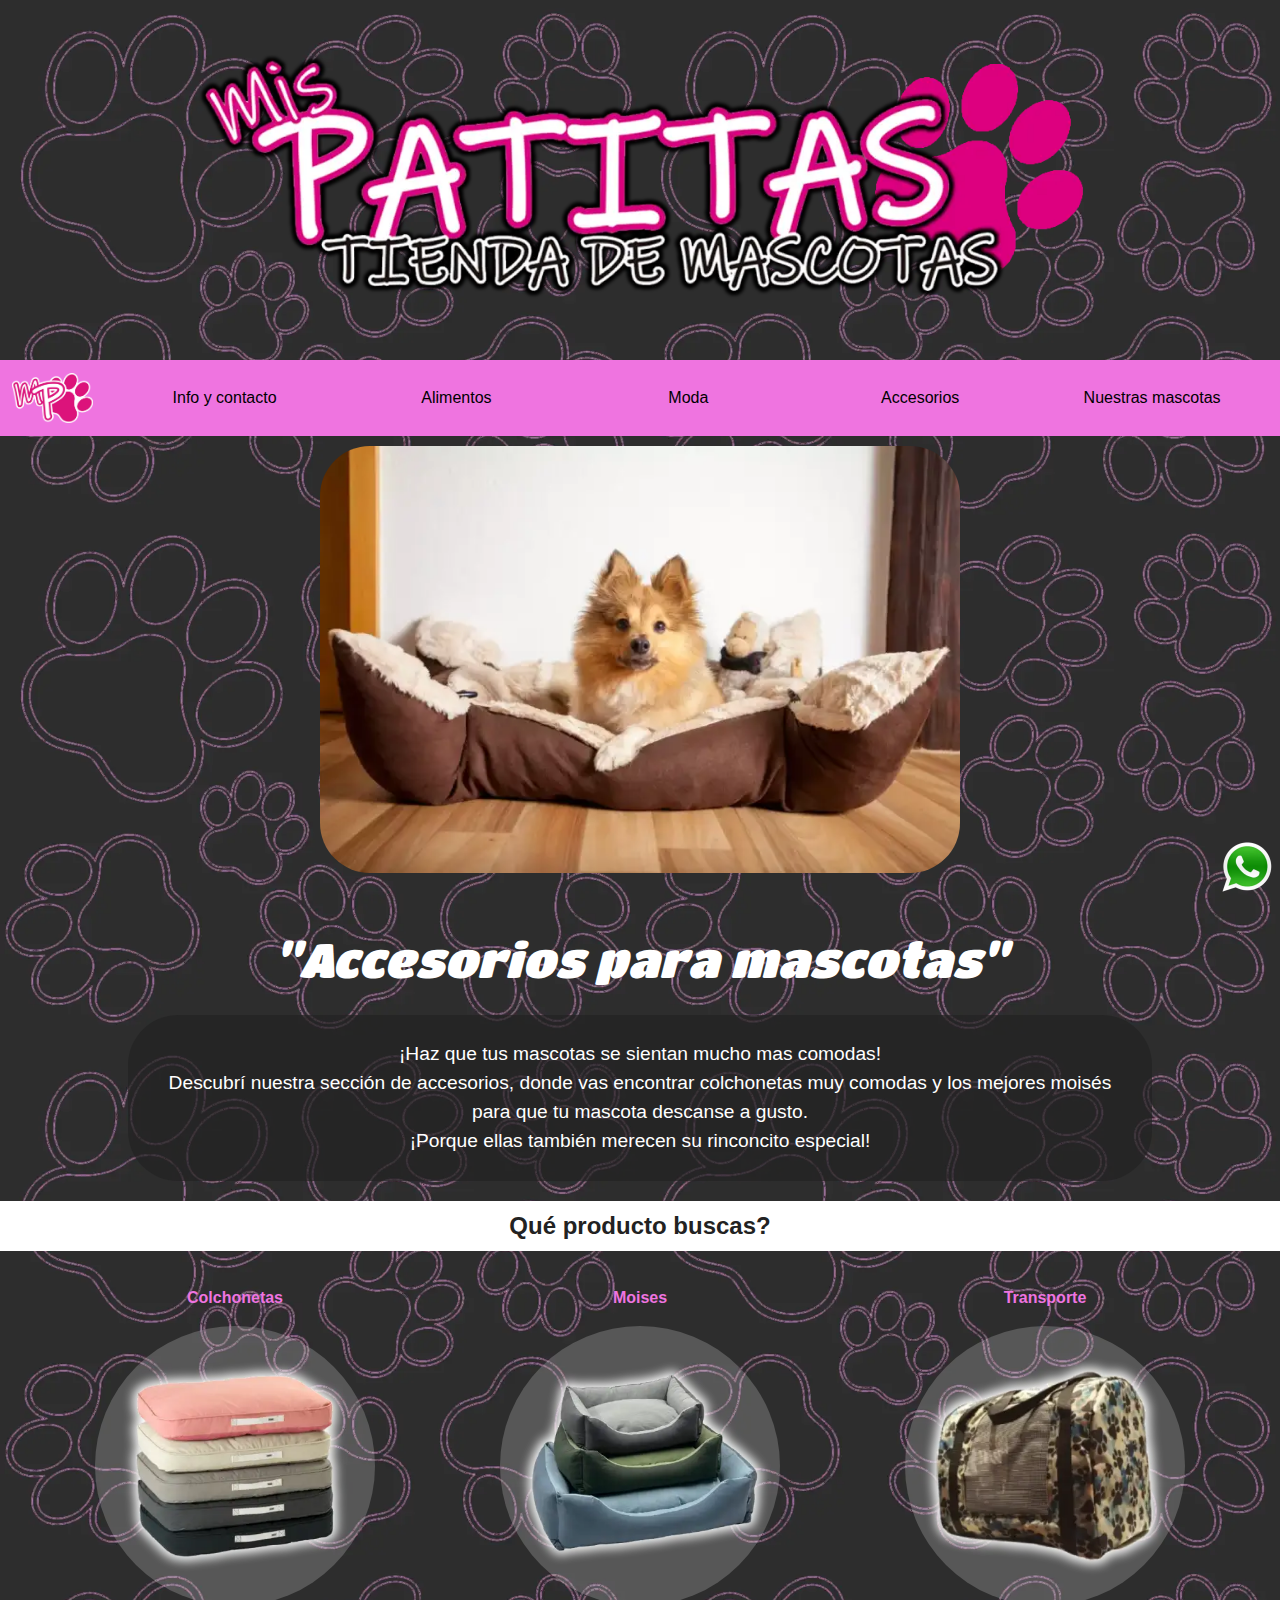
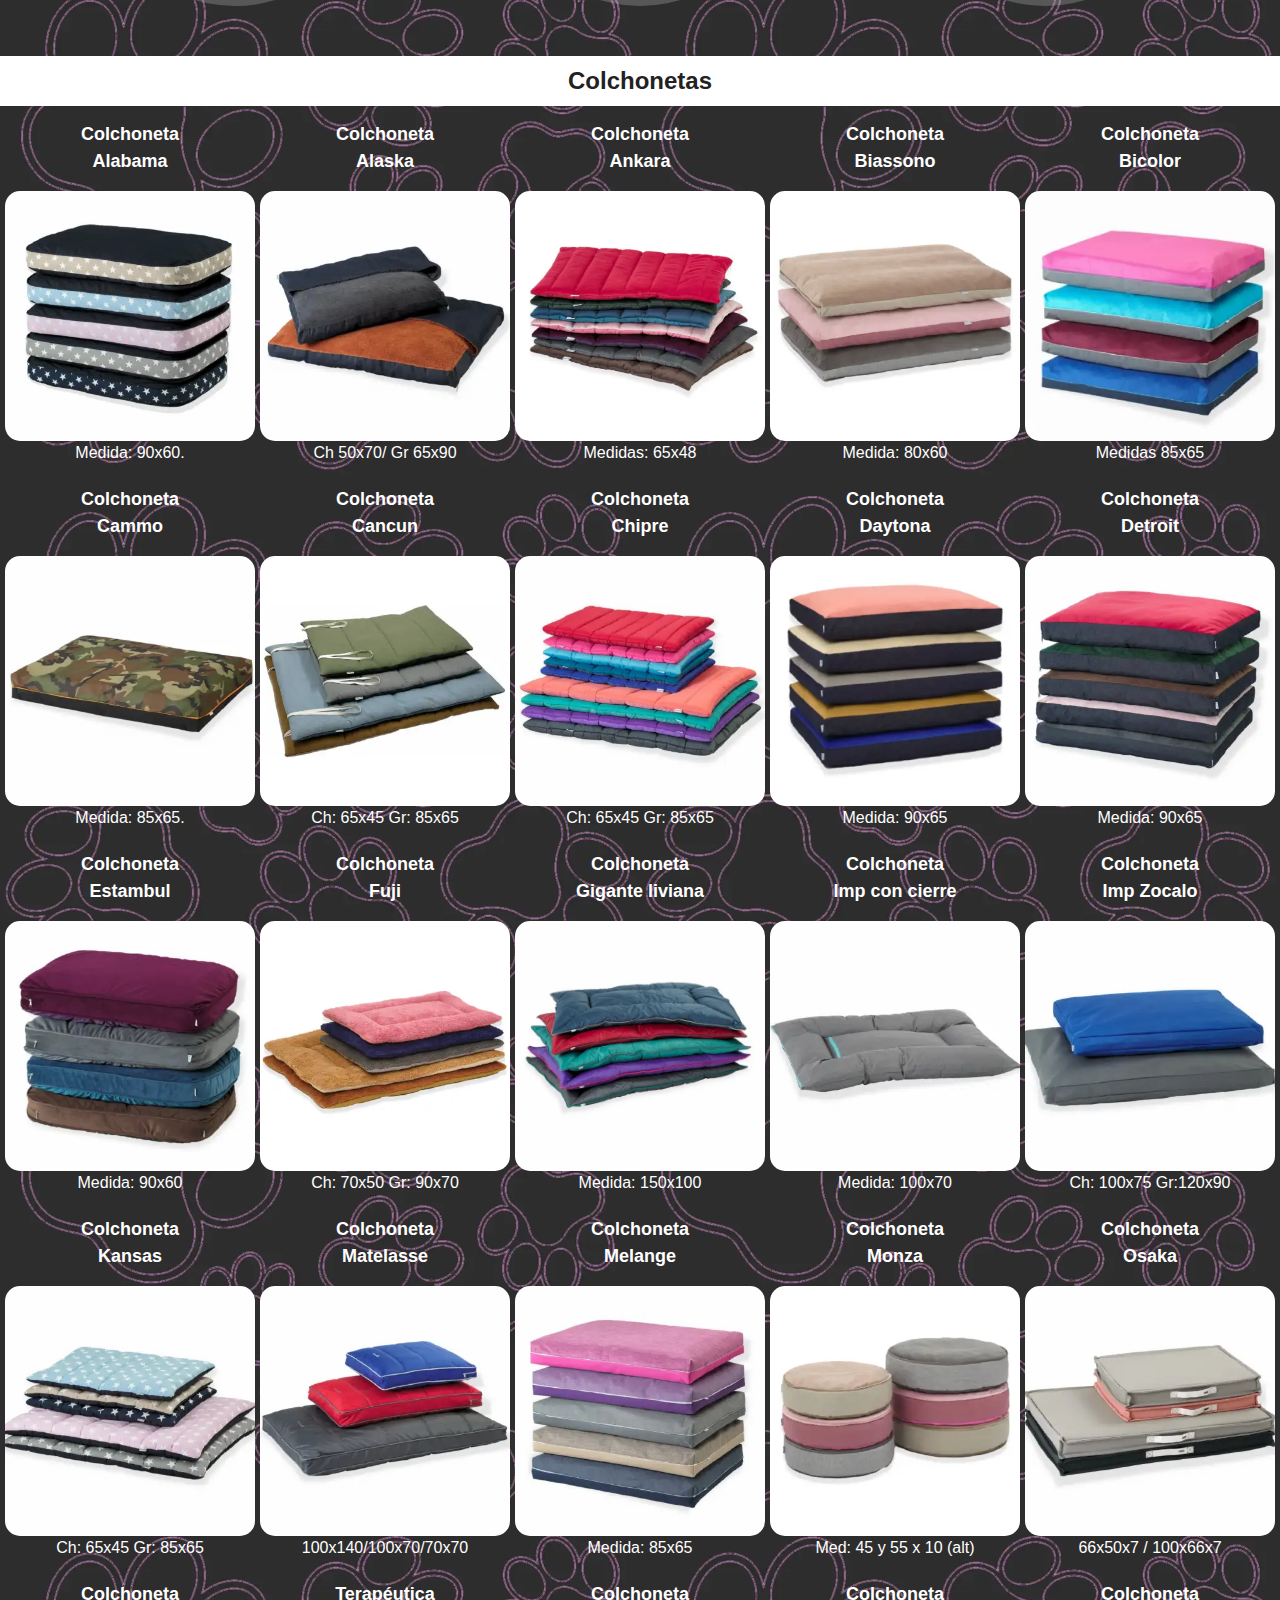
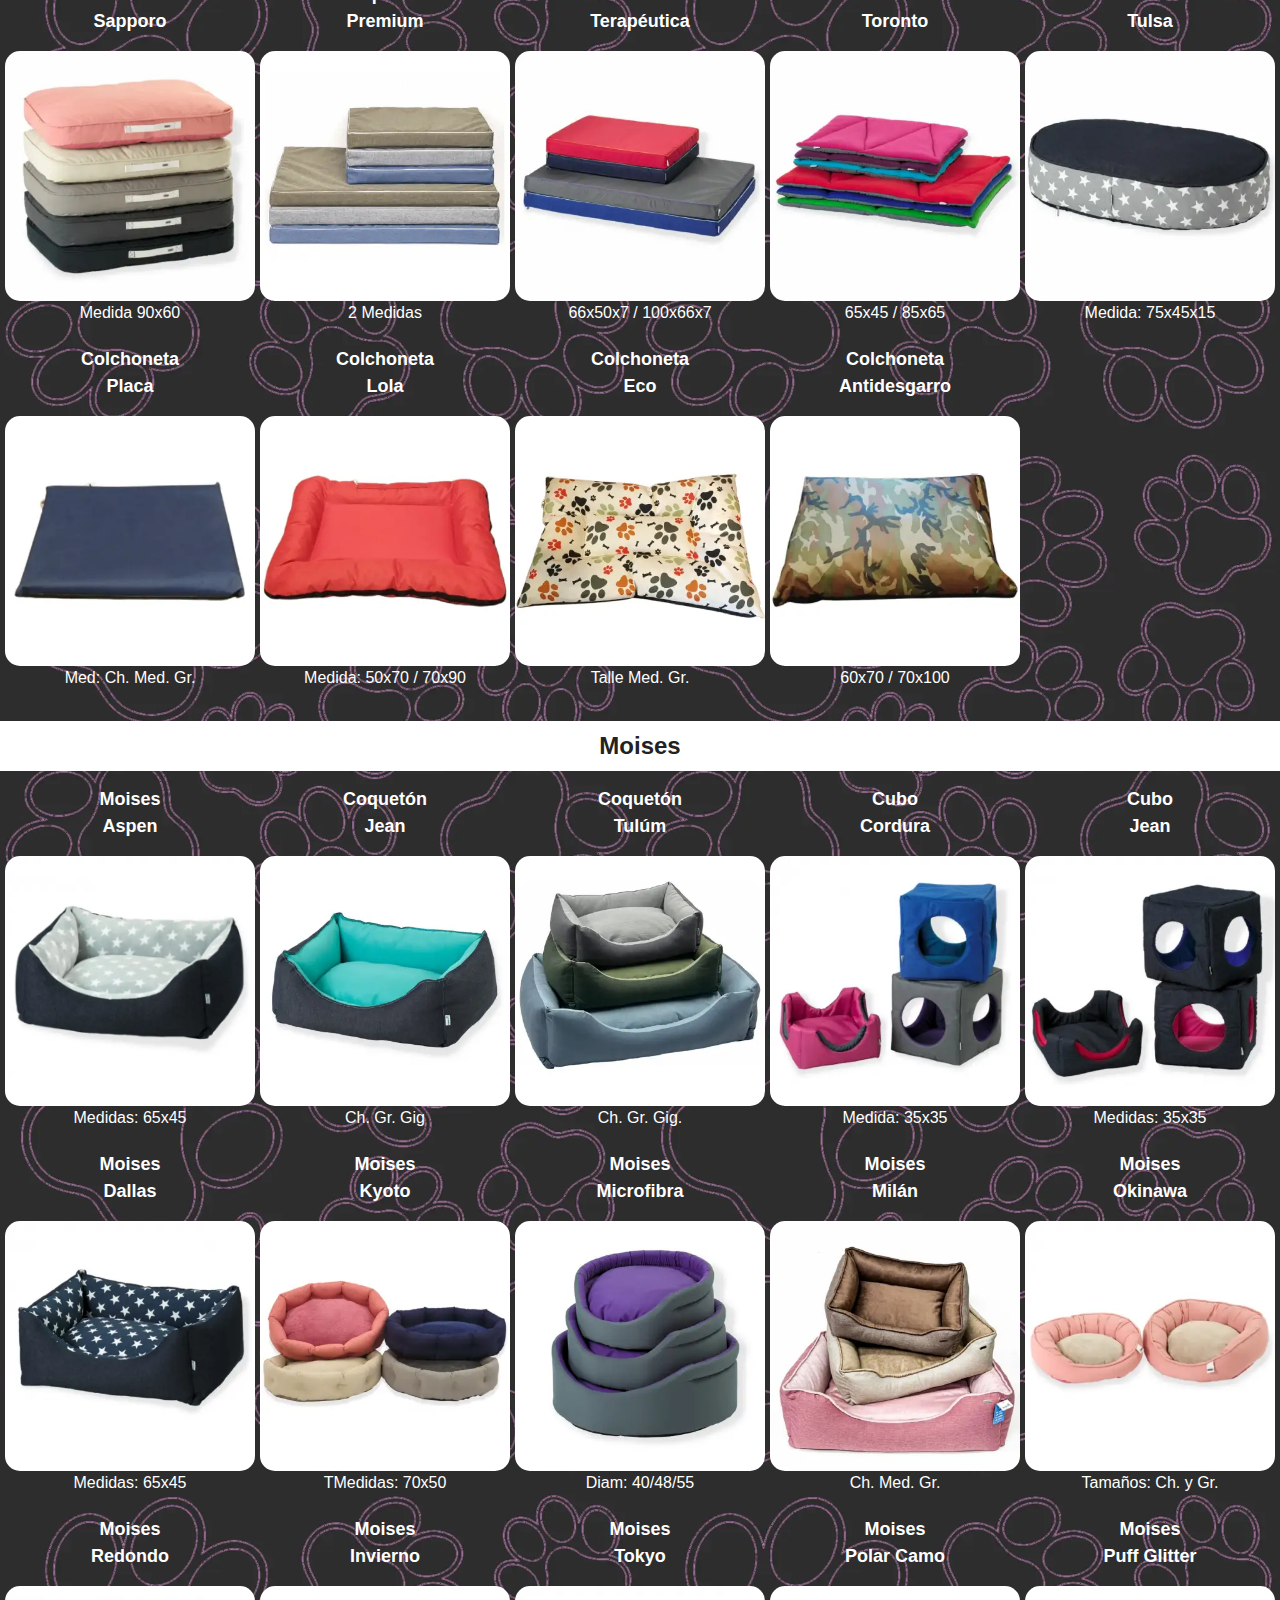
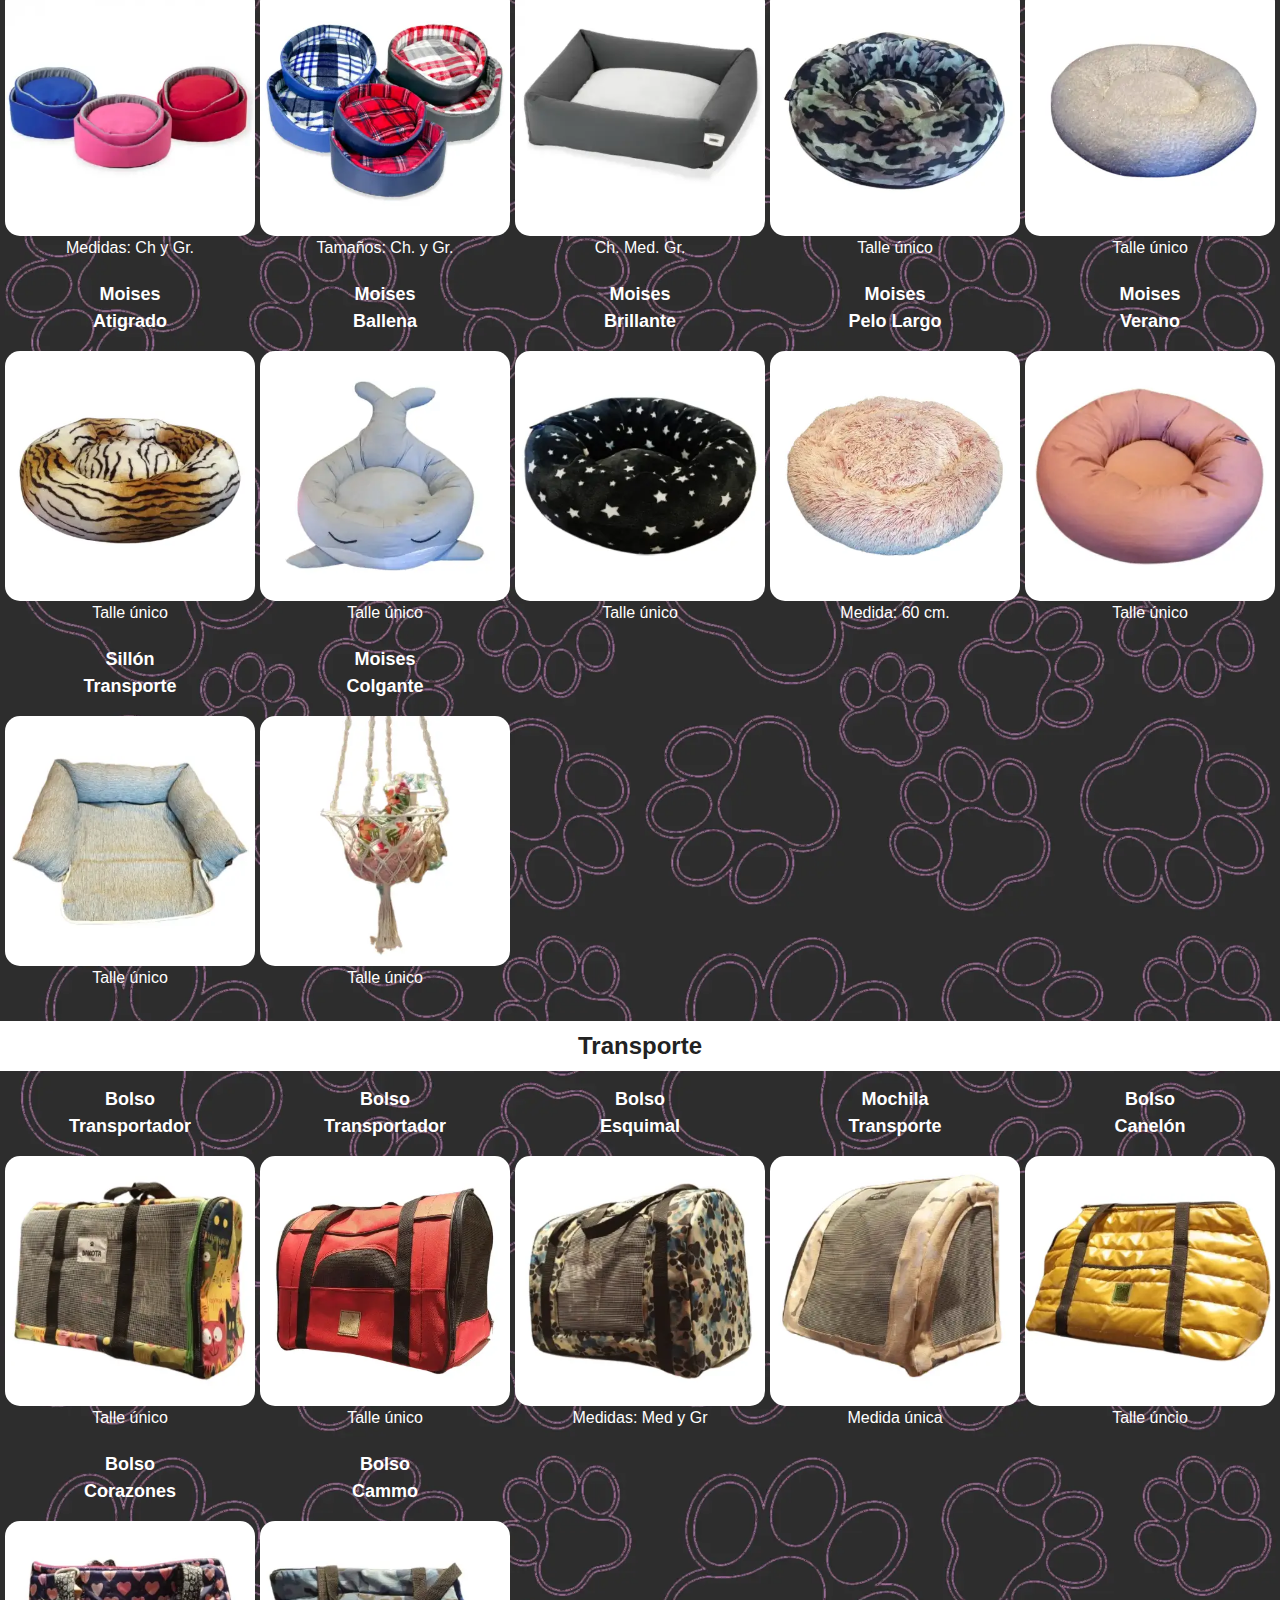
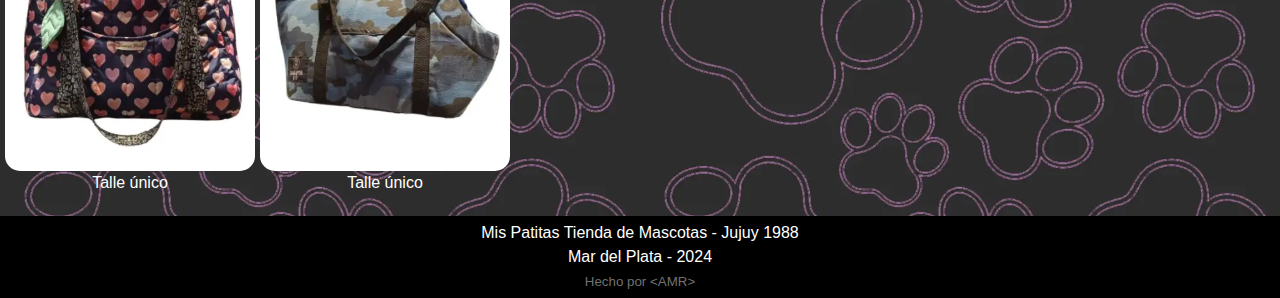
<file: Accesorios/index.html>
<!DOCTYPE html>
<html lang="es">
<head>
    <meta charset="UTF-8">
    <meta name="viewport" content="width=device-width, initial-scale=1.0">
    <title>Accesorios - Mis Patitas</title>
    <link rel="icon" href="../Fotos-Index/Logo-title-MP.ico" type="image/x-icon">
    <link rel="preconnect" href="https://fonts.googleapis.com">
    <link rel="preconnect" href="https://fonts.gstatic.com" crossorigin>
    <link href="https://fonts.googleapis.com/css2?family=Titan+One&display=swap" rel="stylesheet">
    <link href="https://cdn.jsdelivr.net/npm/bootstrap@5.3.3/dist/css/bootstrap.min.css" rel="stylesheet" integrity="sha384-QWTKZyjpPEjISv5WaRU9OFeRpok6YctnYmDr5pNlyT2bRjXh0JMhjY6hW+ALEwIH" crossorigin="anonymous">
    <link rel="stylesheet" href="/styles.css">


</head>
<body>
    <header>
        <div id="espacio-vacio"></div>
        <div id="presentacion">
            <img src="../Fotos-Index/LOGOTIPO-PATITA-CON-HUELLA.webp" alt="">
        </div>
        <div id="espacio-vacio"></div>
    </header>
    <main>
      <div id="whatsapp-logo"><a href="https://wa.me/5492235225352?text=Hola%20Mis%20Patitas!!!%20Me%%20consultar%20por..." target="_blank"><img src="../Fotos-Index/Redes-Logo-Whatsapp.webp" alt="Charlemos por whatsapp"></a></div>

        <nav class="navbar navbar-expand-lg bg-body-tertiary sticky-top navegacion">
            <div class="container-fluid">
              <a class="navbar-brand" href="/index.html"><img height="50px" src="../Fotos-Index/ISOLOGO-MP.webp" alt=""></a>
              <button class="navbar-toggler" type="button" data-bs-toggle="collapse" data-bs-target="#navbarNavDropdown" aria-controls="navbarNavDropdown" aria-expanded="false" aria-label="Toggle navigation">
                <span class="navbar-toggler-icon"></span>
              </button>
              <div class="collapse navbar-collapse" id="navbarNavDropdown">
                <ul class="navbar-nav w-100 d-flex justify-content-around">
                  <li class="nav-item">
                    <a class="nav-link active" href="../Nosotros/">Info y contacto</a>
                  </li>
                  <li class="nav-item">
                    <a class="nav-link active" href="../Alimentos/">Alimentos</a>
                  </li>
                  <li class="nav-item">
                    <a class="nav-link active" href="../Moda/">Moda</a>
                  </li>
                  <li class="nav-item">
                    <a class="nav-link active" href="../Accesorios/">Accesorios</a>
                  </li>
                  <li class="nav-item">
                    <a class="nav-link active" href="../Nuestras-mascotas/">Nuestras mascotas</a>
                  </li>
                </ul>
              </div>
            </div>
        </nav>
        <div class="presentacion-seccion">
          <img class="portada-secciones" src="../Accesorios/Acc-Fotos/secc-accesorios-ppl.webp" alt="">
        </div>
        <div id="espacio-vacio"></div>
        <div id="presentacion">
            <p>"Accesorios para mascotas"</p>
        </div>
        <div id="texto-presentacion">
            <p>
              ¡Haz que tus mascotas se sientan mucho mas comodas! <br>
              Descubrí nuestra sección de accesorios, donde vas encontrar colchonetas muy comodas y los mejores moisés para que tu mascota descanse a gusto. <br>
              ¡Porque ellas también merecen su rinconcito especial!
            </p>
        </div>

        <div class="titulos">Qué producto buscas?</div>

        <div id="categoria-accesorios">
          <div class="tipo-acc">
            <p class="Negrita-Rosa">Colchonetas</p>
            <a href="#colchonetas-vacio"><img src="./Acc-Fotos/Fotos-Catalogo/ACC-CATEG-COLCHONETAS.webp" alt=""></a>
          </div>
          <div class="tipo-acc">
            <p class="Negrita-Rosa">Moises</p>
            <a href="#moises-vacio"><img src="./Acc-Fotos/Fotos-Catalogo/ACC-CATEG-MOISES.webp" alt=""></a>
          </div>
          <div class="tipo-acc">
            <p class="Negrita-Rosa">Transporte</p>
            <a href="#transportadoras-vacio"><img src="./Acc-Fotos/Fotos-Catalogo/ACC-CATEG-TRANSPORTADORAS.webp" alt=""></a>
          </div>
        </div>


        <!-- PRODUCTOS PRODUCTOS -->
        <div id="colchonetas-vacio" style="height: 10px;"></div>
        <section id="Colchonetas">

        <div class="titulos">Colchonetas</div>

        <div class="categoria-producto">

          <div class="producto">
            <p style="font-size: large; font-weight: 600;">Colchoneta <br>Alabama</p>
            <!-- CAMBIAR DATA-BS-TARGET -->
            <button type="button" style="padding: 0; background-color: transparent; border: none;" class="btn btn-primary" data-bs-toggle="modal" data-bs-target="#modal-Alabama">
              <img src="../Accesorios/Acc-Fotos/Fotos-Catalogo/Colchonetas/JACK-COLCHONETA-ALABAMA-01.webp" alt="">
            </button>
            <p>Medida: 90x60.</p>

            <!-- Modal -->

            <!-- CAMBIAR ID IGUAL QUE DATA-BS-TRAGET -->
            <div class="modal fade" id="modal-Alabama" tabindex="-1" aria-labelledby="exampleModalLabel" aria-hidden="true">
              <div class="modal-dialog">
                <div class="modal-content">
                  <div class="modal-header">
                    <h1 class="modal-title fs-5" id="exampleModalLabel" style="color: black;">Colchoneta Alabama</h1>
                    <button type="button" class="btn-close" data-bs-dismiss="modal" aria-label="Close"></button>
                  </div>
                  <div class="modal-body">

                    <!-- CAMBIAR POR ID UNICO -->
                    <div id="carousel-Alabama" class="carousel carousel-dark slide">
                      <div class="carousel-indicators">
                        <!-- CAMBIAR DATA-BS-TARGET POR MISMO ID DEL DIV -->
                        <button type="button" data-bs-target="#carousel-Alabama" data-bs-slide-to="0" class="active" aria-current="true" aria-label="Slide 1"></button>
                        <button type="button" data-bs-target="#carousel-Alabama" data-bs-slide-to="1" aria-label="Slide 2"></button>
                      </div>
                      <div class="carousel-inner">
                        <div class="carousel-item active" data-bs-interval="10000">
                          <!-- PRIMERA IMAGEN -->
                          <img src="./Acc-Fotos/Fotos-Catalogo/Colchonetas/JACK-COLCHONETA-ALABAMA-01.webp" class="d-block w-100" alt="...">
                        </div>
                        <div class="carousel-item" data-bs-interval="2000">
                          <!-- SEGUNDA IMAGEN -->
                          <img src="./Acc-Fotos/Fotos-Catalogo/Colchonetas/JACK-COLCHONETA-ALABAMA-02.webp" class="d-block w-100" alt="...">
                        </div>
                      </div>
                      <!-- CAMBIAR DATA-BS-TARGET POR MISMO ID DEL DIV -->
                      <button class="carousel-control-prev" type="button" data-bs-target="#carousel-Alabama" data-bs-slide="prev">
                        <span class="carousel-control-prev-icon" aria-hidden="true"></span>
                        <span class="visually-hidden">Previous</span>
                      </button>
                      <!-- CAMBIAR DATA-BS-TARGET POR MISMO ID DEL DIV -->
                      <button class="carousel-control-next" type="button" data-bs-target="#carousel-Alabama" data-bs-slide="next">
                        <span class="carousel-control-next-icon" aria-hidden="true"></span>
                        <span class="visually-hidden">Next</span>
                      </button>
                    </div>
                  </div>


                  <div class="modal-footer" style="justify-content: center;">
                    <p style="color: black;">Parte superior en jean, zocalos en gabardina estampada y base de silver. 
                      Cierre para desmontar y lavar. Relleno de copos. <br>
                      Medida: 90x60. <br>
                      Consultar mas detalles y valor por <a class="wsp-modal" href="https://wa.me/5492235225352" target="_blank">Whatsapp.&nbsp;<img src="../Fotos-Index/Redes-Logo-Whatsapp.webp" alt="" style="width: 30px; height: 30px;"></a>
                    </p>
                  </div>
                  <!-- <div class="modal-footer" style="justify-content: center;">
                    <p style="color: black;">Parte superior en jean, zocalos en gabardina estampada y base de silver. 
                      Cierre para desmontar y lavar. Relleno de copos. <br>
                      Medida: 90x60. <br>
                        Consultar mas detalles y valor por <a class="wsp-modal" href="https://wa.me/5492235225352" target="_blank">Whatsapp.&nbsp;<img src="../Fotos-Index/Redes-Logo-Whatsapp.webp" alt="" style="width: 30px; height: 30px;"></a>
                      .</p>
                  </div> -->
                </div>
              </div>
            </div>
          </div>

          <div class="producto">
            <p style="font-size: large; font-weight: 600;">Colchoneta <br>Alaska</p>
            <!-- CAMBIAR DATA-BS-TARGET -->
            <button type="button" style="padding: 0; background-color: transparent; border: none;" class="btn btn-primary" data-bs-toggle="modal" data-bs-target="#modal-alaska">
              <img src="./Acc-Fotos/Fotos-Catalogo/Colchonetas/JACK-COLCHONETA-ALASKA.webp" alt="">
            </button>
            <p>Ch 50x70/ Gr 65x90</p>

            <!-- Modal -->
            <!-- CAMBIAR ID POR DATA-BS-TARGET -->
            <div class="modal fade" id="modal-alaska" tabindex="-1" aria-labelledby="exampleModalLabel" aria-hidden="true">
              <div class="modal-dialog">
                <div class="modal-content">
                  <div class="modal-header">
                    <h1 class="modal-title fs-5" id="exampleModalLabel" style="color: black;">Colchoneta Alaska</h1>
                    <button type="button" class="btn-close" data-bs-dismiss="modal" aria-label="Close"></button>
                  </div>
                  <div class="modal-body">

                    <!-- MODAL CON FOTO UNICA -->
                    <img src="./Acc-Fotos/Fotos-Catalogo/Colchonetas/JACK-COLCHONETA-ALASKA.webp" alt="">

                  </div>
                  <div class="modal-footer" style="justify-content: center;">
                    <p style="color: black;">Jean y en corderito Soft. Funda desmontable.<br>
                      Medidas: Ch 50x70/ Gr 65x90<br>
                      
                      Consultar mas detalles y valor por <a class="wsp-modal" href="https://wa.me/5492235225352" target="_blank">Whatsapp.&nbsp;<img src="../Fotos-Index/Redes-Logo-Whatsapp.webp" alt="" style="width: 30px; height: 30px;"></a>
                    </p>
                  </div>
                </div>
              </div>
            </div>
          </div>
          
          <div class="producto">
            <p style="font-size: large; font-weight: 600;">Colchoneta <br>Ankara</p>
            <!-- CAMBIAR DATA-BS-TARGET -->
            <button type="button" style="padding: 0; background-color: transparent; border: none;" class="btn btn-primary" data-bs-toggle="modal" data-bs-target="#modal-ankara">
              <img src="./Acc-Fotos/Fotos-Catalogo/Colchonetas/JACK-COLCHONETA-ANKARA.webp" alt="">
            </button>
            <p>Medidas: 65x48</p>

            <!-- Modal -->
            <!-- CAMBIAR ID POR DATA-BS-TARGET -->
            <div class="modal fade" id="modal-ankara" tabindex="-1" aria-labelledby="exampleModalLabel" aria-hidden="true">
              <div class="modal-dialog">
                <div class="modal-content">
                  <div class="modal-header">
                    <h1 class="modal-title fs-5" id="exampleModalLabel" style="color: black;">Colchoneta Ankara</h1>
                    <button type="button" class="btn-close" data-bs-dismiss="modal" aria-label="Close"></button>
                  </div>
                  <div class="modal-body">

                    <!-- MODAL CON FOTO UNICA -->
                    <img src="./Acc-Fotos/Fotos-Catalogo/Colchonetas/JACK-COLCHONETA-ANKARA.webp" alt="">

                  </div>
                  <div class="modal-footer" style="justify-content: center;">
                    <p style="color: black;">Base impermeable y parte superior en pana. Se lava en lavarropas. Secado rápido. Medida: 65x48.<br>
                      Consultar mas detalles y valor por <a class="wsp-modal" href="https://wa.me/5492235225352" target="_blank">Whatsapp.&nbsp;<img src="../Fotos-Index/Redes-Logo-Whatsapp.webp" alt="" style="width: 30px; height: 30px;"></a>
                    </p>
                  </div>
                </div>
              </div>
            </div>
          </div>
          
          <div class="producto">
            <p style="font-size: large; font-weight: 600;">Colchoneta <br>Biassono</p>
            <!-- CAMBIAR DATA-BS-TARGET -->
            <button type="button" style="padding: 0; background-color: transparent; border: none;" class="btn btn-primary" data-bs-toggle="modal" data-bs-target="#modal-biassono">
              <img src="./Acc-Fotos/Fotos-Catalogo/Colchonetas/JACK-COLCHONETA-BIASSONO.webp" alt="">
            </button>
            <p>Medida: 80x60</p>

            <!-- Modal -->
            <!-- CAMBIAR ID POR DATA-BS-TARGET -->
            <div class="modal fade" id="modal-biassono" tabindex="-1" aria-labelledby="exampleModalLabel" aria-hidden="true">
              <div class="modal-dialog">
                <div class="modal-content">
                  <div class="modal-header">
                    <h1 class="modal-title fs-5" id="exampleModalLabel" style="color: black;">Colchoneta Biassono</h1>
                    <button type="button" class="btn-close" data-bs-dismiss="modal" aria-label="Close"></button>
                  </div>
                  <div class="modal-body">

                    <!-- MODAL CON FOTO UNICA -->
                    <img src="./Acc-Fotos/Fotos-Catalogo/Colchonetas/JACK-COLCHONETA-BIASSONO.webp" alt="">

                  </div>
                  <div class="modal-footer" style="justify-content: center;">
                    <p style="color: black;">Pana y lozeta. Se usa de ambos lados. Cierre desmontable. Relleno con copos de goma espuma<br>
                      Consultar mas detalles y valor por <a class="wsp-modal" href="https://wa.me/5492235225352" target="_blank">Whatsapp.&nbsp;<img src="../Fotos-Index/Redes-Logo-Whatsapp.webp" alt="" style="width: 30px; height: 30px;"></a>
                    </p>
                  </div>
                </div>
              </div>
            </div>
          </div>
          
          <div class="producto">
            <p style="font-size: large; font-weight: 600;">Colchoneta <br>Bicolor</p>
            <!-- CAMBIAR DATA-BS-TARGET -->
            <button type="button" style="padding: 0; background-color: transparent; border: none;" class="btn btn-primary" data-bs-toggle="modal" data-bs-target="#modal-bicolor">
              <img src="./Acc-Fotos/Fotos-Catalogo/Colchonetas/JACK-COLCHONETA-BICOLOR.webp" alt="">
            </button>
            <p>Medidas 85x65</p>

            <!-- Modal -->
            <!-- CAMBIAR ID POR DATA-BS-TARGET -->
            <div class="modal fade" id="modal-bicolor" tabindex="-1" aria-labelledby="exampleModalLabel" aria-hidden="true">
              <div class="modal-dialog">
                <div class="modal-content">
                  <div class="modal-header">
                    <h1 class="modal-title fs-5" id="exampleModalLabel" style="color: black;">Colchoneta Bicolor</h1>
                    <button type="button" class="btn-close" data-bs-dismiss="modal" aria-label="Close"></button>
                  </div>
                  <div class="modal-body">

                    <!-- MODAL CON FOTO UNICA -->
                    <img src="./Acc-Fotos/Fotos-Catalogo/Colchonetas/JACK-COLCHONETA-BICOLOR.webp" alt="">

                  </div>
                  <div class="modal-footer" style="justify-content: center;">
                    <p style="color: black;">Funda completa en Cordura Importada. Tiene cierre para separar la funda del relleno.<br>
                      Consultar mas detalles y valor por <a class="wsp-modal" href="https://wa.me/5492235225352" target="_blank">Whatsapp.&nbsp;<img src="../Fotos-Index/Redes-Logo-Whatsapp.webp" alt="" style="width: 30px; height: 30px;"></a>
                    </p>
                  </div>
                </div>
              </div>
            </div>
          </div>
          
          <div class="producto">
            <p style="font-size: large; font-weight: 600;">Colchoneta <br>Cammo</p>
            <!-- CAMBIAR DATA-BS-TARGET -->
            <button type="button" style="padding: 0; background-color: transparent; border: none;" class="btn btn-primary" data-bs-toggle="modal" data-bs-target="#modal-cammo">
              <img src="./Acc-Fotos/Fotos-Catalogo/Colchonetas/JACK-COLCHONETA-CAMMO-01.webp" alt="">
            </button>
            <p>Medida: 85x65.</p>

            <!-- Modal -->

            <!-- CAMBIAR ID IGUAL QUE DATA-BS-TRAGET -->
            <div class="modal fade" id="modal-cammo" tabindex="-1" aria-labelledby="exampleModalLabel" aria-hidden="true">
              <div class="modal-dialog">
                <div class="modal-content">
                  <div class="modal-header">
                    <h1 class="modal-title fs-5" id="exampleModalLabel" style="color: black;">Colchoneta Cammo</h1>
                    <button type="button" class="btn-close" data-bs-dismiss="modal" aria-label="Close"></button>
                  </div>
                  <div class="modal-body">

                    <!-- CAMBIAR POR ID UNICO -->
                    <div id="carousel-cammo" class="carousel carousel-dark slide">
                      <div class="carousel-indicators">
                        <!-- CAMBIAR DATA-BS-TARGET POR MISMO ID DEL DIV -->
                        <button type="button" data-bs-target="#carousel-cammo" data-bs-slide-to="0" class="active" aria-current="true" aria-label="Slide 1"></button>
                        <button type="button" data-bs-target="#carousel-cammo" data-bs-slide-to="1" aria-label="Slide 2"></button>
                      </div>
                      <div class="carousel-inner">
                        <div class="carousel-item active" data-bs-interval="10000">
                          <!-- PRIMERA IMAGEN -->
                          <img src="./Acc-Fotos/Fotos-Catalogo/Colchonetas/JACK-COLCHONETA-CAMMO-01.webp" class="d-block w-100" alt="...">
                        </div>
                        <div class="carousel-item" data-bs-interval="2000">
                          <!-- SEGUNDA IMAGEN -->
                          <img src="./Acc-Fotos/Fotos-Catalogo/Colchonetas/JACK-COLCHONETA-CAMMO-02.webp" class="d-block w-100" alt="...">
                        </div>
                      </div>
                      <!-- CAMBIAR DATA-BS-TARGET POR MISMO ID DEL DIV -->
                      <button class="carousel-control-prev" type="button" data-bs-target="#carousel-cammo" data-bs-slide="prev">
                        <span class="carousel-control-prev-icon" aria-hidden="true"></span>
                        <span class="visually-hidden">Previous</span>
                      </button>
                      <!-- CAMBIAR DATA-BS-TARGET POR MISMO ID DEL DIV -->
                      <button class="carousel-control-next" type="button" data-bs-target="#carousel-cammo" data-bs-slide="next">
                        <span class="carousel-control-next-icon" aria-hidden="true"></span>
                        <span class="visually-hidden">Next</span>
                      </button>
                    </div>
                  </div>
                  <div class="modal-footer" style="justify-content: center;">
                    <p style="color: black;">Cordura estapada impermeable. Funda con cierre. Relleno de copos de gomas espuma.<br>
                      Consultar mas detalles y valor por <a class="wsp-modal" href="https://wa.me/5492235225352" target="_blank">Whatsapp.&nbsp;<img src="../Fotos-Index/Redes-Logo-Whatsapp.webp" alt="" style="width: 30px; height: 30px;"></a>
                    </p>
                  </div>
                </div>
              </div>
            </div>
          </div>

          <div class="producto">
            <p style="font-size: large; font-weight: 600;">Colchoneta <br>Cancun</p>
            <!-- CAMBIAR DATA-BS-TARGET -->
            <button type="button" style="padding: 0; background-color: transparent; border: none;" class="btn btn-primary" data-bs-toggle="modal" data-bs-target="#modal-cancun">
              <img src="./Acc-Fotos/Fotos-Catalogo/Colchonetas/JACK-COLCHONETA-CANCUM-01.webp" alt="">
            </button>
            <p>Ch: 65x45 Gr: 85x65</p>

            <!-- Modal -->

            <!-- CAMBIAR ID IGUAL QUE DATA-BS-TRAGET -->
            <div class="modal fade" id="modal-cancun" tabindex="-1" aria-labelledby="exampleModalLabel" aria-hidden="true">
              <div class="modal-dialog">
                <div class="modal-content">
                  <div class="modal-header">
                    <h1 class="modal-title fs-5" id="exampleModalLabel" style="color: black;">Colchoneta Cancun</h1>
                    <button type="button" class="btn-close" data-bs-dismiss="modal" aria-label="Close"></button>
                  </div>
                  <div class="modal-body">

                    <!-- CAMBIAR POR ID UNICO -->
                    <div id="carousel-cancun" class="carousel carousel-dark slide">
                      <div class="carousel-indicators">
                        <!-- CAMBIAR DATA-BS-TARGET POR MISMO ID DEL DIV -->
                        <button type="button" data-bs-target="#carousel-cancun" data-bs-slide-to="0" class="active" aria-current="true" aria-label="Slide 1"></button>
                        <button type="button" data-bs-target="#carousel-cancun" data-bs-slide-to="1" aria-label="Slide 2"></button>
                      </div>
                      <div class="carousel-inner">
                        <div class="carousel-item active" data-bs-interval="10000">
                          <!-- PRIMERA IMAGEN -->
                          <img src="./Acc-Fotos/Fotos-Catalogo/Colchonetas/JACK-COLCHONETA-CANCUM-01.webp" class="d-block w-100" alt="...">
                        </div>
                        <div class="carousel-item" data-bs-interval="2000">
                          <!-- SEGUNDA IMAGEN -->
                          <img src="./Acc-Fotos/Fotos-Catalogo/Colchonetas/JACK-COLCHONETA-CANCUM-02.webp" class="d-block w-100" alt="...">
                        </div>
                      </div>
                      <!-- CAMBIAR DATA-BS-TARGET POR MISMO ID DEL DIV -->
                      <button class="carousel-control-prev" type="button" data-bs-target="#carousel-cancun" data-bs-slide="prev">
                        <span class="carousel-control-prev-icon" aria-hidden="true"></span>
                        <span class="visually-hidden">Previous</span>
                      </button>
                      <!-- CAMBIAR DATA-BS-TARGET POR MISMO ID DEL DIV -->
                      <button class="carousel-control-next" type="button" data-bs-target="#carousel-cancun" data-bs-slide="next">
                        <span class="carousel-control-next-icon" aria-hidden="true"></span>
                        <span class="visually-hidden">Next</span>
                      </button>
                    </div>
                  </div>
                  <div class="modal-footer" style="justify-content: center;">
                    <p style="color: black;">Tusor pesado. Interior de guata doble. Apta lavarropas. Ch: 65x45 Gr: 85x65.<br>
                      Consultar mas detalles y valor por <a class="wsp-modal" href="https://wa.me/5492235225352" target="_blank">Whatsapp.&nbsp;<img src="../Fotos-Index/Redes-Logo-Whatsapp.webp" alt="" style="width: 30px; height: 30px;"></a>
                    </p>
                  </div>
                </div>
              </div>
            </div>
          </div>

          <div class="producto">
            <p style="font-size: large; font-weight: 600;">Colchoneta <br>Chipre</p>
            <!-- CAMBIAR DATA-BS-TARGET -->
            <button type="button" style="padding: 0; background-color: transparent; border: none;" class="btn btn-primary" data-bs-toggle="modal" data-bs-target="#modal-chipre">
              <img src="./Acc-Fotos/Fotos-Catalogo/Colchonetas/JACK-COLCHONETA-CHIPRE.webp" alt="">
            </button>
            <p>Ch: 65x45 Gr: 85x65</p>

            <!-- Modal -->
            <!-- CAMBIAR ID POR DATA-BS-TARGET -->
            <div class="modal fade" id="modal-chipre" tabindex="-1" aria-labelledby="exampleModalLabel" aria-hidden="true">
              <div class="modal-dialog">
                <div class="modal-content">
                  <div class="modal-header">
                    <h1 class="modal-title fs-5" id="exampleModalLabel" style="color: black;">Colchoneta Chipre</h1>
                    <button type="button" class="btn-close" data-bs-dismiss="modal" aria-label="Close"></button>
                  </div>
                  <div class="modal-body">

                    <!-- MODAL CON FOTO UNICA -->
                    <img src="./Acc-Fotos/Fotos-Catalogo/Colchonetas/JACK-COLCHONETA-CHIPRE.webp" alt="">

                  </div>
                  <div class="modal-footer" style="justify-content: center;">
                    <p style="color: black;">Base impermeable y parte superior en microfibra. Interior en guata . Apto lavarropas. Secado rápido. <br>Ch: 65x45 Gr: 85x65<br>
                      Consultar mas detalles y valor por <a class="wsp-modal" href="https://wa.me/5492235225352" target="_blank">Whatsapp.&nbsp;<img src="../Fotos-Index/Redes-Logo-Whatsapp.webp" alt="" style="width: 30px; height: 30px;"></a>
                    </p>
                  </div>
                </div>
              </div>
            </div>
          </div>
          
          <div class="producto">
            <p style="font-size: large; font-weight: 600;">Colchoneta <br>Daytona</p>
            <!-- CAMBIAR DATA-BS-TARGET -->
            <button type="button" style="padding: 0; background-color: transparent; border: none;" class="btn btn-primary" data-bs-toggle="modal" data-bs-target="#modal-daytona">
              <img src="./Acc-Fotos/Fotos-Catalogo/Colchonetas/JACK-COLCHONETA-DAYTONA.webp" alt="">
            </button>
            <p>Medida: 90x65</p>

            <!-- Modal -->
            <!-- CAMBIAR ID POR DATA-BS-TARGET -->
            <div class="modal fade" id="modal-daytona" tabindex="-1" aria-labelledby="exampleModalLabel" aria-hidden="true">
              <div class="modal-dialog">
                <div class="modal-content">
                  <div class="modal-header">
                    <h1 class="modal-title fs-5" id="exampleModalLabel" style="color: black;">Colchoneta Daytona</h1>
                    <button type="button" class="btn-close" data-bs-dismiss="modal" aria-label="Close"></button>
                  </div>
                  <div class="modal-body">

                    <!-- MODAL CON FOTO UNICA -->
                    <img src="./Acc-Fotos/Fotos-Catalogo/Colchonetas/JACK-COLCHONETA-DAYTONA.webp" alt="">

                  </div>
                  <div class="modal-footer" style="justify-content: center;">
                    <p style="color: black;">Parte superior en gabardina lisa, zocalos y parte inferior en jean. Cierre para desmontar y lavar. Relleno: vellón. <br>Medida: 90x65.<br>
                      Consultar mas detalles y valor por <a class="wsp-modal" href="https://wa.me/5492235225352" target="_blank">Whatsapp.&nbsp;<img src="../Fotos-Index/Redes-Logo-Whatsapp.webp" alt="" style="width: 30px; height: 30px;"></a>
                    </p>
                  </div>
                </div>
              </div>
            </div>
          </div>
          
          <div class="producto">
            <p style="font-size: large; font-weight: 600;">Colchoneta <br>Detroit</p>
            <!-- CAMBIAR DATA-BS-TARGET -->
            <button type="button" style="padding: 0; background-color: transparent; border: none;" class="btn btn-primary" data-bs-toggle="modal" data-bs-target="#modal-detroit">
              <img src="./Acc-Fotos/Fotos-Catalogo/Colchonetas/JACK-COLCHONETA-DETROIT.webp" alt="">
            </button>
            <p>Medida: 90x65</p>

            <!-- Modal -->
            <!-- CAMBIAR ID POR DATA-BS-TARGET -->
            <div class="modal fade" id="modal-detroit" tabindex="-1" aria-labelledby="exampleModalLabel" aria-hidden="true">
              <div class="modal-dialog">
                <div class="modal-content">
                  <div class="modal-header">
                    <h1 class="modal-title fs-5" id="exampleModalLabel" style="color: black;">Colchoneta Detroit</h1>
                    <button type="button" class="btn-close" data-bs-dismiss="modal" aria-label="Close"></button>
                  </div>
                  <div class="modal-body">

                    <!-- MODAL CON FOTO UNICA -->
                    <img src="./Acc-Fotos/Fotos-Catalogo/Colchonetas/JACK-COLCHONETA-DETROIT.webp" alt="">

                  </div>
                  <div class="modal-footer" style="justify-content: center;">
                    <p style="color: black;">Parte superior en pana, zócalos y parte inferior en jean. Cierre para desmontar y lavar. Relleno: copos. <br>Medida: 90x65.<br>
                      Consultar mas detalles y valor por <a class="wsp-modal" href="https://wa.me/5492235225352" target="_blank">Whatsapp.&nbsp;<img src="../Fotos-Index/Redes-Logo-Whatsapp.webp" alt="" style="width: 30px; height: 30px;"></a>
                    </p>
                  </div>
                </div>
              </div>
            </div>
          </div>
          
          <div class="producto">
            <p style="font-size: large; font-weight: 600;">Colchoneta <br>Estambul</p>
            <!-- CAMBIAR DATA-BS-TARGET -->
            <button type="button" style="padding: 0; background-color: transparent; border: none;" class="btn btn-primary" data-bs-toggle="modal" data-bs-target="#modal-estambul">
              <img src="./Acc-Fotos/Fotos-Catalogo/Colchonetas/JACK-COLCHONETA-ESTAMBUL-01.webp" alt="">
            </button>
            <p>Medida: 90x60</p>

            <!-- Modal -->

            <!-- CAMBIAR ID IGUAL QUE DATA-BS-TRAGET -->
            <div class="modal fade" id="modal-estambul" tabindex="-1" aria-labelledby="exampleModalLabel" aria-hidden="true">
              <div class="modal-dialog">
                <div class="modal-content">
                  <div class="modal-header">
                    <h1 class="modal-title fs-5" id="exampleModalLabel" style="color: black;">Colchoneta Estambul</h1>
                    <button type="button" class="btn-close" data-bs-dismiss="modal" aria-label="Close"></button>
                  </div>
                  <div class="modal-body">

                    <!-- CAMBIAR POR ID UNICO -->
                    <div id="carousel-estambul" class="carousel carousel-dark slide">
                      <div class="carousel-indicators">
                        <!-- CAMBIAR DATA-BS-TARGET POR MISMO ID DEL DIV -->
                        <button type="button" data-bs-target="#carousel-estambul" data-bs-slide-to="0" class="active" aria-current="true" aria-label="Slide 1"></button>
                        <button type="button" data-bs-target="#carousel-estambul" data-bs-slide-to="1" aria-label="Slide 2"></button>
                      </div>
                      <div class="carousel-inner">
                        <div class="carousel-item active" data-bs-interval="10000">
                          <!-- PRIMERA IMAGEN -->
                          <img src="./Acc-Fotos/Fotos-Catalogo/Colchonetas/JACK-COLCHONETA-ESTAMBUL-01.webp" class="d-block w-100" alt="...">
                        </div>
                        <div class="carousel-item" data-bs-interval="2000">
                          <!-- SEGUNDA IMAGEN -->
                          <img src="./Acc-Fotos/Fotos-Catalogo/Colchonetas/JACK-COLCHONETA-ESTAMBUL-02.webp" class="d-block w-100" alt="...">
                        </div>
                      </div>
                      <!-- CAMBIAR DATA-BS-TARGET POR MISMO ID DEL DIV -->
                      <button class="carousel-control-prev" type="button" data-bs-target="#carousel-estambul" data-bs-slide="prev">
                        <span class="carousel-control-prev-icon" aria-hidden="true"></span>
                        <span class="visually-hidden">Previous</span>
                      </button>
                      <!-- CAMBIAR DATA-BS-TARGET POR MISMO ID DEL DIV -->
                      <button class="carousel-control-next" type="button" data-bs-target="#carousel-estambul" data-bs-slide="next">
                        <span class="carousel-control-next-icon" aria-hidden="true"></span>
                        <span class="visually-hidden">Next</span>
                      </button>
                    </div>
                  </div>
                  <div class="modal-footer" style="justify-content: center;">
                    <p style="color: black;">Parte superior y zócalos en pana, parte inferior en silver impermeable matelaseado. Cierre para desmontar y lavar. Relleno: copos. <br>Medida: 90x60.<br>
                      Consultar mas detalles y valor por <a class="wsp-modal" href="https://wa.me/5492235225352" target="_blank">Whatsapp.&nbsp;<img src="../Fotos-Index/Redes-Logo-Whatsapp.webp" alt="" style="width: 30px; height: 30px;"></a>
                    </p>
                  </div>
                </div>
              </div>
            </div>
          </div>

          <div class="producto">
            <p style="font-size: large; font-weight: 600;">Colchoneta <br>Fuji</p>
            <!-- CAMBIAR DATA-BS-TARGET -->
            <button type="button" style="padding: 0; background-color: transparent; border: none;" class="btn btn-primary" data-bs-toggle="modal" data-bs-target="#modal-fuji">
              <img src="./Acc-Fotos/Fotos-Catalogo/Colchonetas/JACK-COLCHONETA-FUJI.webp" alt="">
            </button>
            <p>Ch: 70x50 Gr: 90x70</p>

            <!-- Modal -->
            <!-- CAMBIAR ID POR DATA-BS-TARGET -->
            <div class="modal fade" id="modal-fuji" tabindex="-1" aria-labelledby="exampleModalLabel" aria-hidden="true">
              <div class="modal-dialog">
                <div class="modal-content">
                  <div class="modal-header">
                    <h1 class="modal-title fs-5" id="exampleModalLabel" style="color: black;">Colchoneta Fuji</h1>
                    <button type="button" class="btn-close" data-bs-dismiss="modal" aria-label="Close"></button>
                  </div>
                  <div class="modal-body">

                    <!-- MODAL CON FOTO UNICA -->
                    <img src="./Acc-Fotos/Fotos-Catalogo/Colchonetas/JACK-COLCHONETA-FUJI.webp" alt="">

                  </div>
                  <div class="modal-footer" style="justify-content: center;">
                    <p style="color: black;">Confeccionado en gabardina y corderito soft. El interior es de guata doble. Apto lavarropas. <br>
                      Medidas: 70x50 y 90x70<br>
                      Consultar mas detalles y valor por <a class="wsp-modal" href="https://wa.me/5492235225352" target="_blank">Whatsapp.&nbsp;<img src="../Fotos-Index/Redes-Logo-Whatsapp.webp" alt="" style="width: 30px; height: 30px;"></a>
                    </p>
                  </div>
                </div>
              </div>
            </div>
          </div>
          
          <div class="producto">
            <p style="font-size: large; font-weight: 600;">Colchoneta <br>Gigante liviana</p>
            <!-- CAMBIAR DATA-BS-TARGET -->
            <button type="button" style="padding: 0; background-color: transparent; border: none;" class="btn btn-primary" data-bs-toggle="modal" data-bs-target="#modal-gigante-liv">
              <img src="./Acc-Fotos/Fotos-Catalogo/Colchonetas/JACK-COLCHONETA-GIGANTE-LIVIANA.webp" alt="">
            </button>
            <p>Medida: 150x100</p>

            <!-- Modal -->
            <!-- CAMBIAR ID POR DATA-BS-TARGET -->
            <div class="modal fade" id="modal-gigante-liv" tabindex="-1" aria-labelledby="exampleModalLabel" aria-hidden="true">
              <div class="modal-dialog">
                <div class="modal-content">
                  <div class="modal-header">
                    <h1 class="modal-title fs-5" id="exampleModalLabel" style="color: black;">Colchoneta Gigante liviana</h1>
                    <button type="button" class="btn-close" data-bs-dismiss="modal" aria-label="Close"></button>
                  </div>
                  <div class="modal-body">

                    <!-- MODAL CON FOTO UNICA -->
                    <img src="./Acc-Fotos/Fotos-Catalogo/Colchonetas/JACK-COLCHONETA-GIGANTE-LIVIANA.webp" alt="">

                  </div>
                  <div class="modal-footer" style="justify-content: center;">
                    <p style="color: black;">Tela impermeable liviana. Relleno liviano. Medida: 150x100.<br>
                      Consultar mas detalles y valor por <a class="wsp-modal" href="https://wa.me/5492235225352" target="_blank">Whatsapp.&nbsp;<img src="../Fotos-Index/Redes-Logo-Whatsapp.webp" alt="" style="width: 30px; height: 30px;"></a>
                    </p>
                  </div>
                </div>
              </div>
            </div>
          </div>
          
          <div class="producto">
            <p style="font-size: large; font-weight: 600;">Colchoneta <br>Imp con cierre</p>
            <!-- CAMBIAR DATA-BS-TARGET -->
            <button type="button" style="padding: 0; background-color: transparent; border: none;" class="btn btn-primary" data-bs-toggle="modal" data-bs-target="#modal-imp-cierre">
              <img src="./Acc-Fotos/Fotos-Catalogo/Colchonetas/JACK-COLCHONETA-IMPERMEABLE C-CIERRE.webp" alt="">
            </button>
            <p>Medida: 100x70</p>

            <!-- Modal -->
            <!-- CAMBIAR ID POR DATA-BS-TARGET -->
            <div class="modal fade" id="modal-imp-cierre" tabindex="-1" aria-labelledby="exampleModalLabel" aria-hidden="true">
              <div class="modal-dialog">
                <div class="modal-content">
                  <div class="modal-header">
                    <h1 class="modal-title fs-5" id="exampleModalLabel" style="color: black;">Colchoneta Imp con cierre</h1>
                    <button type="button" class="btn-close" data-bs-dismiss="modal" aria-label="Close"></button>
                  </div>
                  <div class="modal-body">

                    <!-- MODAL CON FOTO UNICA -->
                    <img src="./Acc-Fotos/Fotos-Catalogo/Colchonetas/JACK-COLCHONETA-IMPERMEABLE C-CIERRE.webp" alt="">

                  </div>
                  <div class="modal-footer" style="justify-content: center;">
                    <p style="color: black;">Funda completa en Cordura Importada de primera calidad. Tiene 3 cierres para separar la funda del relleno. Colchones de copos de goma espuma. <br>Medida: 100x70.<br>
                      Consultar mas detalles y valor por <a class="wsp-modal" href="https://wa.me/5492235225352" target="_blank">Whatsapp.&nbsp;<img src="../Fotos-Index/Redes-Logo-Whatsapp.webp" alt="" style="width: 30px; height: 30px;"></a>
                    </p>
                  </div>
                </div>
              </div>
            </div>
          </div>
          
          <div class="producto">
            <p style="font-size: large; font-weight: 600;">Colchoneta <br>Imp Zocalo</p>
            <!-- CAMBIAR DATA-BS-TARGET -->
            <button type="button" style="padding: 0; background-color: transparent; border: none;" class="btn btn-primary" data-bs-toggle="modal" data-bs-target="#modal-zocalo">
              <img src="./Acc-Fotos/Fotos-Catalogo/Colchonetas/JACK-COLCHONETA-IMPERMEABLE C-ZOCALO.webp" alt="">
            </button>
            <p>Ch: 100x75 Gr:120x90</p>

            <!-- Modal -->
            <!-- CAMBIAR ID POR DATA-BS-TARGET -->
            <div class="modal fade" id="modal-zocalo" tabindex="-1" aria-labelledby="exampleModalLabel" aria-hidden="true">
              <div class="modal-dialog">
                <div class="modal-content">
                  <div class="modal-header">
                    <h1 class="modal-title fs-5" id="exampleModalLabel" style="color: black;">Colchoneta Imp Zocalo</h1>
                    <button type="button" class="btn-close" data-bs-dismiss="modal" aria-label="Close"></button>
                  </div>
                  <div class="modal-body">

                    <!-- MODAL CON FOTO UNICA -->
                    <img src="./Acc-Fotos/Fotos-Catalogo/Colchonetas/JACK-COLCHONETA-IMPERMEABLE C-ZOCALO.webp" alt="">

                  </div>
                  <div class="modal-footer" style="justify-content: center;">
                    <p style="color: black;">Funda completa en Cordura Importada de primera calidad. Tiene cierre para separar la funda del relleno. Rellena de copos de goma espuma. <br>
                      Medidas 100x70 y 120x90<br>
                      Consultar mas detalles y valor por <a class="wsp-modal" href="https://wa.me/5492235225352" target="_blank">Whatsapp.&nbsp;<img src="../Fotos-Index/Redes-Logo-Whatsapp.webp" alt="" style="width: 30px; height: 30px;"></a>
                    </p>
                  </div>
                </div>
              </div>
            </div>
          </div>
          
          <div class="producto">
            <p style="font-size: large; font-weight: 600;">Colchoneta <br>Kansas</p>
            <!-- CAMBIAR DATA-BS-TARGET -->
            <button type="button" style="padding: 0; background-color: transparent; border: none;" class="btn btn-primary" data-bs-toggle="modal" data-bs-target="#modal-kansas">
              <img src="./Acc-Fotos/Fotos-Catalogo/Colchonetas/JACK-COLCHONETA-KANSAS.webp" alt="">
            </button>
            <p>Ch: 65x45 Gr: 85x65</p>

            <!-- Modal -->
            <!-- CAMBIAR ID POR DATA-BS-TARGET -->
            <div class="modal fade" id="modal-kansas" tabindex="-1" aria-labelledby="exampleModalLabel" aria-hidden="true">
              <div class="modal-dialog">
                <div class="modal-content">
                  <div class="modal-header">
                    <h1 class="modal-title fs-5" id="exampleModalLabel" style="color: black;">Colchoneta Kansas</h1>
                    <button type="button" class="btn-close" data-bs-dismiss="modal" aria-label="Close"></button>
                  </div>
                  <div class="modal-body">

                    <!-- MODAL CON FOTO UNICA -->
                    <img src="./Acc-Fotos/Fotos-Catalogo/Colchonetas/JACK-COLCHONETA-KANSAS.webp" alt="">

                  </div>
                  <div class="modal-footer" style="justify-content: center;">
                    <p style="color: black;">Realizadas en jean y gabardina estampada. Interior en guata. <br>
                    Medidas 65x45 y 85x65.  <br>
                    Consultar mas detalles y valor por <a class="wsp-modal" href="https://wa.me/5492235225352" target="_blank">Whatsapp.&nbsp;<img src="../Fotos-Index/Redes-Logo-Whatsapp.webp" alt="" style="width: 30px; height: 30px;"></a>
                  </p>
                  </div>
                </div>
              </div>
            </div>
          </div>
          
          <div class="producto">
            <p style="font-size: large; font-weight: 600;">Colchoneta <br>Matelasse</p>
            <!-- CAMBIAR DATA-BS-TARGET -->
            <button type="button" style="padding: 0; background-color: transparent; border: none;" class="btn btn-primary" data-bs-toggle="modal" data-bs-target="#modal-matelasse">
              <img src="./Acc-Fotos/Fotos-Catalogo/Colchonetas/JACK-COLCHONETA-MATELASSE-01.webp" alt="">
            </button>
            <p>100x140/100x70/70x70</p>

            <!-- Modal -->

            <!-- CAMBIAR ID IGUAL QUE DATA-BS-TRAGET -->
            <div class="modal fade" id="modal-matelasse" tabindex="-1" aria-labelledby="exampleModalLabel" aria-hidden="true">
              <div class="modal-dialog">
                <div class="modal-content">
                  <div class="modal-header">
                    <h1 class="modal-title fs-5" id="exampleModalLabel" style="color: black;">Colchoneta Matelasse</h1>
                    <button type="button" class="btn-close" data-bs-dismiss="modal" aria-label="Close"></button>
                  </div>
                  <div class="modal-body">

                    <!-- CAMBIAR POR ID UNICO -->
                    <div id="carousel-matelasse" class="carousel carousel-dark slide">
                      <div class="carousel-indicators">
                        <!-- CAMBIAR DATA-BS-TARGET POR MISMO ID DEL DIV -->
                        <button type="button" data-bs-target="#carousel-matelasse" data-bs-slide-to="0" class="active" aria-current="true" aria-label="Slide 1"></button>
                        <button type="button" data-bs-target="#carousel-matelasse" data-bs-slide-to="1" aria-label="Slide 2"></button>
                      </div>
                      <div class="carousel-inner">
                        <div class="carousel-item active" data-bs-interval="10000">
                          <!-- PRIMERA IMAGEN -->
                          <img src="./Acc-Fotos/Fotos-Catalogo/Colchonetas/JACK-COLCHONETA-MATELASSE-01.webp" class="d-block w-100" alt="...">
                        </div>
                        <div class="carousel-item" data-bs-interval="2000">
                          <!-- SEGUNDA IMAGEN -->
                          <img src="./Acc-Fotos/Fotos-Catalogo/Colchonetas/JACK-COLCHONETA-MATELASSE-02.webp" class="d-block w-100" alt="...">
                        </div>
                      </div>
                      <!-- CAMBIAR DATA-BS-TARGET POR MISMO ID DEL DIV -->
                      <button class="carousel-control-prev" type="button" data-bs-target="#carousel-matelasse" data-bs-slide="prev">
                        <span class="carousel-control-prev-icon" aria-hidden="true"></span>
                        <span class="visually-hidden">Previous</span>
                      </button>
                      <!-- CAMBIAR DATA-BS-TARGET POR MISMO ID DEL DIV -->
                      <button class="carousel-control-next" type="button" data-bs-target="#carousel-matelasse" data-bs-slide="next">
                        <span class="carousel-control-next-icon" aria-hidden="true"></span>
                        <span class="visually-hidden">Next</span>
                      </button>
                    </div>
                  </div>
                  <div class="modal-footer" style="justify-content: center;">
                    <p style="color: black;">Tela impermeable suave y resistente. Funda matelaseada con guata para mayor comodidad. Con cierre para desmontar y lavar. br
                    Medidas: 140x100, 100x70 y 70x70. <br>
                    Consultar mas detalles y valor por <a class="wsp-modal" href="https://wa.me/5492235225352" target="_blank">Whatsapp.&nbsp;<img src="../Fotos-Index/Redes-Logo-Whatsapp.webp" alt="" style="width: 30px; height: 30px;"></a>
                  </p>
                  </div>
                </div>
              </div>
            </div>
          </div>

          <div class="producto">
            <p style="font-size: large; font-weight: 600;">Colchoneta <br>Melange</p>
            <!-- CAMBIAR DATA-BS-TARGET -->
            <button type="button" style="padding: 0; background-color: transparent; border: none;" class="btn btn-primary" data-bs-toggle="modal" data-bs-target="#modal-melange85">
              <img src="./Acc-Fotos/Fotos-Catalogo/Colchonetas/JACK-COLCHONETA-MELANGE-01.webp" alt="">
            </button>
            <p>Medida: 85x65</p>

            <!-- Modal -->
            <!-- CAMBIAR ID POR DATA-BS-TARGET -->
            <div class="modal fade" id="modal-melange85" tabindex="-1" aria-labelledby="exampleModalLabel" aria-hidden="true">
              <div class="modal-dialog">
                <div class="modal-content">
                  <div class="modal-header">
                    <h1 class="modal-title fs-5" id="exampleModalLabel" style="color: black;">Colchoneta Melange</h1>
                    <button type="button" class="btn-close" data-bs-dismiss="modal" aria-label="Close"></button>
                  </div>
                  <div class="modal-body">

                    <!-- MODAL CON FOTO UNICA -->
                    <img src="./Acc-Fotos/Fotos-Catalogo/Colchonetas/JACK-COLCHONETA-MELANGE-01.webp" alt="">

                  </div>
                  <div class="modal-footer" style="justify-content: center;">
                    <p style="color: black;">Funda completa en Cordura Importada de primera calidad. Tiene cierre para separar la funda del relleno. Rellena de copos de goma espuma. <br> Medida: 85x65.<br>
                      Consultar mas detalles y valor por <a class="wsp-modal" href="https://wa.me/5492235225352" target="_blank">Whatsapp.&nbsp;<img src="../Fotos-Index/Redes-Logo-Whatsapp.webp" alt="" style="width: 30px; height: 30px;"></a>
                    </p>
                  </div>
                </div>
              </div>
            </div>
          </div>
          
          <div class="producto">
            <p style="font-size: large; font-weight: 600;">Colchoneta <br>Monza</p>
            <!-- CAMBIAR DATA-BS-TARGET -->
            <button type="button" style="padding: 0; background-color: transparent; border: none;" class="btn btn-primary" data-bs-toggle="modal" data-bs-target="#modal-monza">
              <img src="./Acc-Fotos/Fotos-Catalogo/Colchonetas/JACK-COLCHONETA-MONZA.webp" alt="">
            </button>
            <p>Med: 45 y 55 x 10 (alt)</p>

            <!-- Modal -->
            <!-- CAMBIAR ID POR DATA-BS-TARGET -->
            <div class="modal fade" id="modal-monza" tabindex="-1" aria-labelledby="exampleModalLabel" aria-hidden="true">
              <div class="modal-dialog">
                <div class="modal-content">
                  <div class="modal-header">
                    <h1 class="modal-title fs-5" id="exampleModalLabel" style="color: black;">Colchoneta Monza</h1>
                    <button type="button" class="btn-close" data-bs-dismiss="modal" aria-label="Close"></button>
                  </div>
                  <div class="modal-body">

                    <!-- MODAL CON FOTO UNICA -->
                    <img src="./Acc-Fotos/Fotos-Catalogo/Colchonetas/JACK-COLCHONETA-MONZA.webp" alt="">

                  </div>
                  <div class="modal-footer" style="justify-content: center;">
                    <p style="color: black;">Realizada en pana (lavable) con zócalos de Loseta. Base impermeable con cierre para desmontar. Colchón relleno de vellon siliconado. <br>
                      45 cm y 55cm x 10 alto<br>
                      Consultar mas detalles y valor por <a class="wsp-modal" href="https://wa.me/5492235225352" target="_blank">Whatsapp.&nbsp;<img src="../Fotos-Index/Redes-Logo-Whatsapp.webp" alt="" style="width: 30px; height: 30px;"></a>
                    </p>
                  </div>
                </div>
              </div>
            </div>
          </div>
          
          <div class="producto">
            <p style="font-size: large; font-weight: 600;">Colchoneta <br>Osaka</p>
            <!-- CAMBIAR DATA-BS-TARGET -->
            <button type="button" style="padding: 0; background-color: transparent; border: none;" class="btn btn-primary" data-bs-toggle="modal" data-bs-target="#modal-osaka">
              <img src="./Acc-Fotos/Fotos-Catalogo/Colchonetas/JACK-COLCHONETA-OSAKA.webp" alt="">
            </button>
            <p>66x50x7 / 100x66x7</p>

            <!-- Modal -->
            <!-- CAMBIAR ID POR DATA-BS-TARGET -->
            <div class="modal fade" id="modal-osaka" tabindex="-1" aria-labelledby="exampleModalLabel" aria-hidden="true">
              <div class="modal-dialog">
                <div class="modal-content">
                  <div class="modal-header">
                    <h1 class="modal-title fs-5" id="exampleModalLabel" style="color: black;">Colchoneta Osaka</h1>
                    <button type="button" class="btn-close" data-bs-dismiss="modal" aria-label="Close"></button>
                  </div>
                  <div class="modal-body">

                    <!-- MODAL CON FOTO UNICA -->
                    <img src="./Acc-Fotos/Fotos-Catalogo/Colchonetas/JACK-COLCHONETA-OSAKA.webp" alt="">

                  </div>
                  <div class="modal-footer" style="justify-content: center;">
                    <p style="color: black;">Placa de Goma Espuma de primera calidad. Funda completa en gabardina. Funda desmontable con cierres. <br>
                      Medidas: 66x50x7 y 100x66x7<br>
                      Consultar mas detalles y valor por <a class="wsp-modal" href="https://wa.me/5492235225352" target="_blank">Whatsapp.&nbsp;<img src="../Fotos-Index/Redes-Logo-Whatsapp.webp" alt="" style="width: 30px; height: 30px;"></a>
                    </p>
                  </div>
                </div>
              </div>
            </div>
          </div>
          
          <div class="producto">
            <p style="font-size: large; font-weight: 600;">Colchoneta <br>Sapporo</p>
            <!-- CAMBIAR DATA-BS-TARGET -->
            <button type="button" style="padding: 0; background-color: transparent; border: none;" class="btn btn-primary" data-bs-toggle="modal" data-bs-target="#modal-sapporo">
              <img src="./Acc-Fotos/Fotos-Catalogo/Colchonetas/JACK-COLCHONETA-SAPPORO-SOFT-01.webp" alt="">
            </button>
            <p>Medida 90x60</p>

            <!-- Modal -->

            <!-- CAMBIAR ID IGUAL QUE DATA-BS-TRAGET -->
            <div class="modal fade" id="modal-sapporo" tabindex="-1" aria-labelledby="exampleModalLabel" aria-hidden="true">
              <div class="modal-dialog">
                <div class="modal-content">
                  <div class="modal-header">
                    <h1 class="modal-title fs-5" id="exampleModalLabel" style="color: black;">Colchoneta Sapporo</h1>
                    <button type="button" class="btn-close" data-bs-dismiss="modal" aria-label="Close"></button>
                  </div>
                  <div class="modal-body">

                    <!-- CAMBIAR POR ID UNICO -->
                    <div id="carousel-sapporo" class="carousel carousel-dark slide">
                      <div class="carousel-indicators">
                        <!-- CAMBIAR DATA-BS-TARGET POR MISMO ID DEL DIV -->
                        <button type="button" data-bs-target="#carousel-sapporo" data-bs-slide-to="0" class="active" aria-current="true" aria-label="Slide 1"></button>
                        <button type="button" data-bs-target="#carousel-sapporo" data-bs-slide-to="1" aria-label="Slide 2"></button>
                      </div>
                      <div class="carousel-inner">
                        <div class="carousel-item active" data-bs-interval="10000">
                          <!-- PRIMERA IMAGEN -->
                          <img src="./Acc-Fotos/Fotos-Catalogo/Colchonetas/JACK-COLCHONETA-SAPPORO-SOFT-01.webp" class="d-block w-100" alt="...">
                        </div>
                        <div class="carousel-item" data-bs-interval="2000">
                          <!-- SEGUNDA IMAGEN -->
                          <img src="./Acc-Fotos/Fotos-Catalogo/Colchonetas/JACK-COLCHONETA-SAPPORO-SOFT-02.webp" class="d-block w-100" alt="...">
                        </div>
                      </div>
                      <!-- CAMBIAR DATA-BS-TARGET POR MISMO ID DEL DIV -->
                      <button class="carousel-control-prev" type="button" data-bs-target="#carousel-sapporo" data-bs-slide="prev">
                        <span class="carousel-control-prev-icon" aria-hidden="true"></span>
                        <span class="visually-hidden">Previous</span>
                      </button>
                      <!-- CAMBIAR DATA-BS-TARGET POR MISMO ID DEL DIV -->
                      <button class="carousel-control-next" type="button" data-bs-target="#carousel-sapporo" data-bs-slide="next">
                        <span class="carousel-control-next-icon" aria-hidden="true"></span>
                        <span class="visually-hidden">Next</span>
                      </button>
                    </div>
                  </div>
                  <div class="modal-footer" style="justify-content: center;">
                    <p style="color: black;">Base impermeable. Funda en gabardina prelavada. Funda desmontable con cierre. Relleno con copos de goma espuma. <br>Medida: 90x60<br>
                      Consultar mas detalles y valor por <a class="wsp-modal" href="https://wa.me/5492235225352" target="_blank">Whatsapp.&nbsp;<img src="../Fotos-Index/Redes-Logo-Whatsapp.webp" alt="" style="width: 30px; height: 30px;"></a>
                    </p>
                  </div>
                </div>
              </div>
            </div>
          </div>

          <div class="producto">
            <p style="font-size: large; font-weight: 600;">Terapéutica <br>Premium</p>
            <!-- CAMBIAR DATA-BS-TARGET -->
            <button type="button" style="padding: 0; background-color: transparent; border: none;" class="btn btn-primary" data-bs-toggle="modal" data-bs-target="#modal-terapeutica-premium">
              <img src="./Acc-Fotos/Fotos-Catalogo/Colchonetas/JACK-COLCHONETA-TERAPEUTICA-PREMIUM-01.webp" alt="">
            </button>
            <p>2 Medidas</p>

            <!-- Modal -->

            <!-- CAMBIAR ID IGUAL QUE DATA-BS-TRAGET -->
            <div class="modal fade" id="modal-terapeutica-premium" tabindex="-1" aria-labelledby="exampleModalLabel" aria-hidden="true">
              <div class="modal-dialog">
                <div class="modal-content">
                  <div class="modal-header">
                    <h1 class="modal-title fs-5" id="exampleModalLabel" style="color: black;">Colchoneta Terapéutica Premium</h1>
                    <button type="button" class="btn-close" data-bs-dismiss="modal" aria-label="Close"></button>
                  </div>
                  <div class="modal-body">

                    <!-- CAMBIAR POR ID UNICO -->
                    <div id="carousel-terapeutica-premium" class="carousel carousel-dark slide">
                      <div class="carousel-indicators">
                        <!-- CAMBIAR DATA-BS-TARGET POR MISMO ID DEL DIV -->
                        <button type="button" data-bs-target="#carousel-terapeutica-premium" data-bs-slide-to="0" class="active" aria-current="true" aria-label="Slide 1"></button>
                        <button type="button" data-bs-target="#carousel-terapeutica-premium" data-bs-slide-to="1" aria-label="Slide 2"></button>
                      </div>
                      <div class="carousel-inner">
                        <div class="carousel-item active" data-bs-interval="10000">
                          <!-- PRIMERA IMAGEN -->
                          <img src="./Acc-Fotos/Fotos-Catalogo/Colchonetas/JACK-COLCHONETA-TERAPEUTICA-PREMIUM-01.webp" class="d-block w-100" alt="...">
                        </div>
                        <div class="carousel-item" data-bs-interval="2000">
                          <!-- SEGUNDA IMAGEN -->
                          <img src="./Acc-Fotos/Fotos-Catalogo/Colchonetas/JACK-COLCHONETA-TERAPEUTICA-PREMIUM-02.webp" class="d-block w-100" alt="...">
                        </div>
                      </div>
                      <!-- CAMBIAR DATA-BS-TARGET POR MISMO ID DEL DIV -->
                      <button class="carousel-control-prev" type="button" data-bs-target="#carousel-terapeutica-premium" data-bs-slide="prev">
                        <span class="carousel-control-prev-icon" aria-hidden="true"></span>
                        <span class="visually-hidden">Previous</span>
                      </button>
                      <!-- CAMBIAR DATA-BS-TARGET POR MISMO ID DEL DIV -->
                      <button class="carousel-control-next" type="button" data-bs-target="#carousel-terapeutica-premium" data-bs-slide="next">
                        <span class="carousel-control-next-icon" aria-hidden="true"></span>
                        <span class="visually-hidden">Next</span>
                      </button>
                    </div>
                  </div>
                  <div class="modal-footer" style="justify-content: center;">
                    <p style="color: black;">Placa de Goma Espuma de primera calidad. Funda impermeable con vivos. Funda desmontable con cierres.<br>
                      Consultar mas detalles y valor por <a class="wsp-modal" href="https://wa.me/5492235225352" target="_blank">Whatsapp.&nbsp;<img src="../Fotos-Index/Redes-Logo-Whatsapp.webp" alt="" style="width: 30px; height: 30px;"></a>
                    </p>
                  </div>
                </div>
              </div>
            </div>
          </div>

          <div class="producto">
            <p style="font-size: large; font-weight: 600;">Colchoneta <br>Terapéutica</p>
            <!-- CAMBIAR DATA-BS-TARGET -->
            <button type="button" style="padding: 0; background-color: transparent; border: none;" class="btn btn-primary" data-bs-toggle="modal" data-bs-target="#modal-terapeutica">
              <img src="./Acc-Fotos/Fotos-Catalogo/Colchonetas/JACK-COLCHONETA-TERAPEUTICA-01.webp" alt="">
            </button>
            <p>66x50x7 / 100x66x7</p>

            <!-- Modal -->
            <!-- CAMBIAR ID POR DATA-BS-TARGET -->
            <div class="modal fade" id="modal-terapeutica" tabindex="-1" aria-labelledby="exampleModalLabel" aria-hidden="true">
              <div class="modal-dialog">
                <div class="modal-content">
                  <div class="modal-header">
                    <h1 class="modal-title fs-5" id="exampleModalLabel" style="color: black;">Colchoneta Terapéutica</h1>
                    <button type="button" class="btn-close" data-bs-dismiss="modal" aria-label="Close"></button>
                  </div>
                  <div class="modal-body">

                    <!-- MODAL CON FOTO UNICA -->
                    <img src="./Acc-Fotos/Fotos-Catalogo/Colchonetas/JACK-COLCHONETA-TERAPEUTICA-01.webp" alt="">

                  </div>
                  <div class="modal-footer" style="justify-content: center;">
                    <p style="color: black;">Placa de Goma Espuma de primera calidad. Funda completa en cordura liviana impermeable. Funda desmontable con cierres. <br>
                      Medida: 100x66x7 y 66x50x7<br>
                      Consultar mas detalles y valor por <a class="wsp-modal" href="https://wa.me/5492235225352" target="_blank">Whatsapp.&nbsp;<img src="../Fotos-Index/Redes-Logo-Whatsapp.webp" alt="" style="width: 30px; height: 30px;"></a>
                    </p>
                  </div>
                </div>
              </div>
            </div>
          </div>
          
          <div class="producto">
            <p style="font-size: large; font-weight: 600;">Colchoneta <br>Toronto</p>
            <!-- CAMBIAR DATA-BS-TARGET -->
            <button type="button" style="padding: 0; background-color: transparent; border: none;" class="btn btn-primary" data-bs-toggle="modal" data-bs-target="#modal-toronto">
              <img src="./Acc-Fotos/Fotos-Catalogo/Colchonetas/JACK-COLCHONETA-TORONTO.webp" alt="">
            </button>
            <p>65x45 / 85x65</p>

            <!-- Modal -->
            <!-- CAMBIAR ID POR DATA-BS-TARGET -->
            <div class="modal fade" id="modal-toronto" tabindex="-1" aria-labelledby="exampleModalLabel" aria-hidden="true">
              <div class="modal-dialog">
                <div class="modal-content">
                  <div class="modal-header">
                    <h1 class="modal-title fs-5" id="exampleModalLabel" style="color: black;">Colchoneta Toronto</h1>
                    <button type="button" class="btn-close" data-bs-dismiss="modal" aria-label="Close"></button>
                  </div>
                  <div class="modal-body">

                    <!-- MODAL CON FOTO UNICA -->
                    <img src="./Acc-Fotos/Fotos-Catalogo/Colchonetas/JACK-COLCHONETA-TORONTO.webp" alt="">

                  </div>
                  <div class="modal-footer" style="justify-content: center;">
                    <p style="color: black;">Base de microfibra y parte superior en polar. Según época, puede usarse de un lado o del otro. Se lava entera en lavarropas. Secado rápido. <br>
                      Medida: 85x65 y 65x45<br>
                      Consultar mas detalles y valor por <a class="wsp-modal" href="https://wa.me/5492235225352" target="_blank">Whatsapp.&nbsp;<img src="../Fotos-Index/Redes-Logo-Whatsapp.webp" alt="" style="width: 30px; height: 30px;"></a>
                    </p>
                  </div>
                </div>
              </div>
            </div>
          </div>
          
          <div class="producto">
            <p style="font-size: large; font-weight: 600;">Colchoneta <br>Tulsa</p>
            <!-- CAMBIAR DATA-BS-TARGET -->
            <button type="button" style="padding: 0; background-color: transparent; border: none;" class="btn btn-primary" data-bs-toggle="modal" data-bs-target="#modal-tulsa">
              <img src="./Acc-Fotos/Fotos-Catalogo/Colchonetas/JACK-COLCHONETA-TULSA.webp" alt="">
            </button>
            <p>Medida: 75x45x15</p>

            <!-- Modal -->
            <!-- CAMBIAR ID POR DATA-BS-TARGET -->
            <div class="modal fade" id="modal-tulsa" tabindex="-1" aria-labelledby="exampleModalLabel" aria-hidden="true">
              <div class="modal-dialog">
                <div class="modal-content">
                  <div class="modal-header">
                    <h1 class="modal-title fs-5" id="exampleModalLabel" style="color: black;">Colchoneta Tulsa</h1>
                    <button type="button" class="btn-close" data-bs-dismiss="modal" aria-label="Close"></button>
                  </div>
                  <div class="modal-body">

                    <!-- MODAL CON FOTO UNICA -->
                    <img src="./Acc-Fotos/Fotos-Catalogo/Colchonetas/JACK-COLCHONETA-TULSA.webp" alt="">

                  </div>
                  <div class="modal-footer" style="justify-content: center;">
                    <p style="color: black;">Parte superior en jean, zócalos en gabardina estampada y base impermeable. Cierre para desmontar y lavar. Medida: 70x45x15<br>
                      Consultar mas detalles y valor por <a class="wsp-modal" href="https://wa.me/5492235225352" target="_blank">Whatsapp.&nbsp;<img src="../Fotos-Index/Redes-Logo-Whatsapp.webp" alt="" style="width: 30px; height: 30px;"></a>
                    </p>
                  </div>
                </div>
              </div>
            </div>
          </div>

          <div class="producto">
            <p style="font-size: large; font-weight: 600;">Colchoneta <br>Placa</p>
            <!-- CAMBIAR DATA-BS-TARGET -->
            <button type="button" style="padding: 0; background-color: transparent; border: none;" class="btn btn-primary" data-bs-toggle="modal" data-bs-target="#modal-colchplaca">
              <img src="./Acc-Fotos/Fotos-Catalogo/Colchonetas/ABELUNA-COLCH-PLACA-40X50.webp" alt="">
            </button>
            <p>Med: Ch. Med. Gr.</p>

            <!-- Modal -->

            <!-- CAMBIAR ID IGUAL QUE DATA-BS-TRAGET -->
            <div class="modal fade" id="modal-colchplaca" tabindex="-1" aria-labelledby="exampleModalLabel" aria-hidden="true">
              <div class="modal-dialog">
                <div class="modal-content">
                  <div class="modal-header">
                    <h1 class="modal-title fs-5" id="exampleModalLabel" style="color: black;">Colchoneta Placa</h1>
                    <button type="button" class="btn-close" data-bs-dismiss="modal" aria-label="Close"></button>
                  </div>
                  <div class="modal-body">

                    <!-- CAMBIAR POR ID UNICO -->
                    <div id="carousel-colchplaca" class="carousel carousel-dark slide">
                      <div class="carousel-indicators">
                        <!-- CAMBIAR DATA-BS-TARGET POR MISMO ID DEL DIV -->
                        <button type="button" data-bs-target="#carousel-colchplaca" data-bs-slide-to="0" class="active" aria-current="true" aria-label="Slide 1"></button>
                        <button type="button" data-bs-target="#carousel-colchplaca" data-bs-slide-to="1" aria-label="Slide 2"></button>
                        <button type="button" data-bs-target="#carousel-colchplaca" data-bs-slide-to="2" aria-label="Slide 3"></button>
                      </div>
                      <div class="carousel-inner">
                        <div class="carousel-item active" data-bs-interval="10000">
                          <!-- PRIMERA IMAGEN -->
                          <img src="./Acc-Fotos/Fotos-Catalogo/Colchonetas/ABELUNA-COLCH-PLACA-40X50.webp" class="d-block w-100" alt="...">
                        </div>
                        <div class="carousel-item" data-bs-interval="2000">
                          <!-- SEGUNDA IMAGEN -->
                          <img src="./Acc-Fotos/Fotos-Catalogo/Colchonetas/ABELUNA-COLCH-PLACA-50X70.webp" class="d-block w-100" alt="...">
                        </div>
                        <div class="carousel-item" data-bs-interval="2000">
                          <!-- SEGUNDA IMAGEN -->
                          <img src="./Acc-Fotos/Fotos-Catalogo/Colchonetas/ABELUNA-COLCH-PLACA-70X50.webp" class="d-block w-100" alt="...">
                        </div>
                      </div>
                      <!-- CAMBIAR DATA-BS-TARGET POR MISMO ID DEL DIV -->
                      <button class="carousel-control-prev" type="button" data-bs-target="#carousel-colchplaca" data-bs-slide="prev">
                        <span class="carousel-control-prev-icon" aria-hidden="true"></span>
                        <span class="visually-hidden">Previous</span>
                      </button>
                      <!-- CAMBIAR DATA-BS-TARGET POR MISMO ID DEL DIV -->
                      <button class="carousel-control-next" type="button" data-bs-target="#carousel-colchplaca" data-bs-slide="next">
                        <span class="carousel-control-next-icon" aria-hidden="true"></span>
                        <span class="visually-hidden">Next</span>
                      </button>
                    </div>
                  </div>
                  <div class="modal-footer" style="justify-content: center;">
                    <p style="color: black;">Talles Ch. Med y Gr<br>
                      Consultar mas detalles y valor por <a class="wsp-modal" href="https://wa.me/5492235225352" target="_blank">Whatsapp.&nbsp;<img src="../Fotos-Index/Redes-Logo-Whatsapp.webp" alt="" style="width: 30px; height: 30px;"></a>
                    </p>
                  </div>
                </div>
              </div>
            </div>
          </div>

          <div class="producto">
            <p style="font-size: large; font-weight: 600;">Colchoneta <br>Lola</p>
            <!-- CAMBIAR DATA-BS-TARGET -->
            <button type="button" style="padding: 0; background-color: transparent; border: none;" class="btn btn-primary" data-bs-toggle="modal" data-bs-target="#modal-colchlola">
              <img src="./Acc-Fotos/Fotos-Catalogo/Colchonetas/ABELUNA-LOLA-50X70-01.webp" alt="">
            </button>
            <p>Medida: 50x70 / 70x90</p>

            <!-- Modal -->

            <!-- CAMBIAR ID IGUAL QUE DATA-BS-TRAGET -->
            <div class="modal fade" id="modal-colchlola" tabindex="-1" aria-labelledby="exampleModalLabel" aria-hidden="true">
              <div class="modal-dialog">
                <div class="modal-content">
                  <div class="modal-header">
                    <h1 class="modal-title fs-5" id="exampleModalLabel" style="color: black;">Colchoneta Lola</h1>
                    <button type="button" class="btn-close" data-bs-dismiss="modal" aria-label="Close"></button>
                  </div>
                  <div class="modal-body">

                    <!-- CAMBIAR POR ID UNICO -->
                    <div id="carousel-colchlola" class="carousel carousel-dark slide">
                      <div class="carousel-indicators">
                        <!-- CAMBIAR DATA-BS-TARGET POR MISMO ID DEL DIV -->
                        <button type="button" data-bs-target="#carousel-colchlola" data-bs-slide-to="0" class="active" aria-current="true" aria-label="Slide 1"></button>
                        <button type="button" data-bs-target="#carousel-colchlola" data-bs-slide-to="1" aria-label="Slide 2"></button>
                        <button type="button" data-bs-target="#carousel-colchlola" data-bs-slide-to="2" aria-label="Slide 3"></button>
                        <button type="button" data-bs-target="#carousel-colchlola" data-bs-slide-to="3" aria-label="Slide 4"></button>
                      </div>
                      <div class="carousel-inner">
                        <div class="carousel-item active" data-bs-interval="10000">
                          <!-- PRIMERA IMAGEN -->
                          <img src="./Acc-Fotos/Fotos-Catalogo/Colchonetas/ABELUNA-LOLA-50X70-01.webp" class="d-block w-100" alt="...">
                        </div>
                        <div class="carousel-item" data-bs-interval="2000">
                          <!-- SEGUNDA IMAGEN -->
                          <img src="./Acc-Fotos/Fotos-Catalogo/Colchonetas/ABELUNA-LOLA-50X70-02.webp" class="d-block w-100" alt="...">
                        </div>
                        <div class="carousel-item" data-bs-interval="2000">
                          <!-- SEGUNDA IMAGEN -->
                          <img src="./Acc-Fotos/Fotos-Catalogo/Colchonetas/ABELUNA-LOLA-70X90-01.webp" class="d-block w-100" alt="...">
                        </div>
                        <div class="carousel-item" data-bs-interval="2000">
                          <!-- SEGUNDA IMAGEN -->
                          <img src="./Acc-Fotos/Fotos-Catalogo/Colchonetas/ABELUNA-LOLA-70X90-02.webp" class="d-block w-100" alt="...">
                        </div>
                      </div>
                      <!-- CAMBIAR DATA-BS-TARGET POR MISMO ID DEL DIV -->
                      <button class="carousel-control-prev" type="button" data-bs-target="#carousel-colchlola" data-bs-slide="prev">
                        <span class="carousel-control-prev-icon" aria-hidden="true"></span>
                        <span class="visually-hidden">Previous</span>
                      </button>
                      <!-- CAMBIAR DATA-BS-TARGET POR MISMO ID DEL DIV -->
                      <button class="carousel-control-next" type="button" data-bs-target="#carousel-colchlola" data-bs-slide="next">
                        <span class="carousel-control-next-icon" aria-hidden="true"></span>
                        <span class="visually-hidden">Next</span>
                      </button>
                    </div>
                  </div>
                  <div class="modal-footer" style="justify-content: center;">
                    <p style="color: black;">Medida: 50x70 / 70x90<br>
                      Consultar mas detalles y valor por <a class="wsp-modal" href="https://wa.me/5492235225352" target="_blank">Whatsapp.&nbsp;<img src="../Fotos-Index/Redes-Logo-Whatsapp.webp" alt="" style="width: 30px; height: 30px;"></a>
                    </p>
                  </div>
                </div>
              </div>
            </div>
          </div>

          <div class="producto">
            <p style="font-size: large; font-weight: 600;">Colchoneta <br>Eco</p>
            <!-- CAMBIAR DATA-BS-TARGET -->
            <button type="button" style="padding: 0; background-color: transparent; border: none;" class="btn btn-primary" data-bs-toggle="modal" data-bs-target="#modal-colcheco">
              <img src="./Acc-Fotos/Fotos-Catalogo/Colchonetas/DAKOTA-COLCHONETA-ECO-50X70-01.webp" alt="">
            </button>
            <p>Talle Med. Gr.</p>

            <!-- Modal -->

            <!-- CAMBIAR ID IGUAL QUE DATA-BS-TRAGET -->
            <div class="modal fade" id="modal-colcheco" tabindex="-1" aria-labelledby="exampleModalLabel" aria-hidden="true">
              <div class="modal-dialog">
                <div class="modal-content">
                  <div class="modal-header">
                    <h1 class="modal-title fs-5" id="exampleModalLabel" style="color: black;">Colchoneta Eco</h1>
                    <button type="button" class="btn-close" data-bs-dismiss="modal" aria-label="Close"></button>
                  </div>
                  <div class="modal-body">

                    <!-- CAMBIAR POR ID UNICO -->
                    <div id="carousel-colcheco" class="carousel carousel-dark slide">
                      <div class="carousel-indicators">
                        <!-- CAMBIAR DATA-BS-TARGET POR MISMO ID DEL DIV -->
                        <button type="button" data-bs-target="#carousel-colcheco" data-bs-slide-to="0" class="active" aria-current="true" aria-label="Slide 1"></button>
                        <button type="button" data-bs-target="#carousel-colcheco" data-bs-slide-to="1" aria-label="Slide 2"></button>
                        <button type="button" data-bs-target="#carousel-colcheco" data-bs-slide-to="2" aria-label="Slide 3"></button>
                        <button type="button" data-bs-target="#carousel-colcheco" data-bs-slide-to="3" aria-label="Slide 4"></button>
                        <button type="button" data-bs-target="#carousel-colcheco" data-bs-slide-to="4" aria-label="Slide 5"></button>
                      </div>
                      <div class="carousel-inner">
                        <div class="carousel-item active" data-bs-interval="10000">
                          <!-- PRIMERA IMAGEN -->
                          <img src="./Acc-Fotos/Fotos-Catalogo/Colchonetas/DAKOTA-COLCHONETA-ECO-50X70-01.webp" class="d-block w-100" alt="...">
                        </div>
                        <div class="carousel-item" data-bs-interval="2000">
                          <!-- SEGUNDA IMAGEN -->
                          <img src="./Acc-Fotos/Fotos-Catalogo/Colchonetas/DAKOTA-COLCHONETA-ECO-50X70-02.webp" class="d-block w-100" alt="...">
                        </div>
                        <div class="carousel-item" data-bs-interval="2000">
                          <!-- SEGUNDA IMAGEN -->
                          <img src="./Acc-Fotos/Fotos-Catalogo/Colchonetas/DAKOTA-COLCHONETA-ECO-50X70-03.webp" class="d-block w-100" alt="...">
                        </div>
                        <div class="carousel-item" data-bs-interval="2000">
                          <!-- SEGUNDA IMAGEN -->
                          <img src="./Acc-Fotos/Fotos-Catalogo/Colchonetas/DAKOTA-COLCHONETA-ECO-GRANDE-01.webp" class="d-block w-100" alt="...">
                        </div>
                        <div class="carousel-item" data-bs-interval="2000">
                          <!-- SEGUNDA IMAGEN -->
                          <img src="./Acc-Fotos/Fotos-Catalogo/Colchonetas/DAKOTA-COLCHONETA-ECO-GRANDE-02.webp" class="d-block w-100" alt="...">
                        </div>
                      </div>
                      <!-- CAMBIAR DATA-BS-TARGET POR MISMO ID DEL DIV -->
                      <button class="carousel-control-prev" type="button" data-bs-target="#carousel-colcheco" data-bs-slide="prev">
                        <span class="carousel-control-prev-icon" aria-hidden="true"></span>
                        <span class="visually-hidden">Previous</span>
                      </button>
                      <!-- CAMBIAR DATA-BS-TARGET POR MISMO ID DEL DIV -->
                      <button class="carousel-control-next" type="button" data-bs-target="#carousel-colcheco" data-bs-slide="next">
                        <span class="carousel-control-next-icon" aria-hidden="true"></span>
                        <span class="visually-hidden">Next</span>
                      </button>
                    </div>
                  </div>
                  <div class="modal-footer" style="justify-content: center;">
                    <p style="color: black;">Talles mediano y grande<br>
                      Consultar mas detalles y valor por <a class="wsp-modal" href="https://wa.me/5492235225352" target="_blank">Whatsapp.&nbsp;<img src="../Fotos-Index/Redes-Logo-Whatsapp.webp" alt="" style="width: 30px; height: 30px;"></a>
                    </p>
                  </div>
                </div>
              </div>
            </div>
          </div>

          <div class="producto">
            <p style="font-size: large; font-weight: 600;">Colchoneta <br>Antidesgarro</p>
            <!-- CAMBIAR DATA-BS-TARGET -->
            <button type="button" style="padding: 0; background-color: transparent; border: none;" class="btn btn-primary" data-bs-toggle="modal" data-bs-target="#modal-colchantidesg">
              <img src="./Acc-Fotos/Fotos-Catalogo/Colchonetas/HADA-COLCH-ANTIDESGARRO-100X70.webp" alt="">
            </button>
            <p>60x70 / 70x100</p>

            <!-- Modal -->

            <!-- CAMBIAR ID IGUAL QUE DATA-BS-TRAGET -->
            <div class="modal fade" id="modal-colchantidesg" tabindex="-1" aria-labelledby="exampleModalLabel" aria-hidden="true">
              <div class="modal-dialog">
                <div class="modal-content">
                  <div class="modal-header">
                    <h1 class="modal-title fs-5" id="exampleModalLabel" style="color: black;">Colchoneta Antidesgarro</h1>
                    <button type="button" class="btn-close" data-bs-dismiss="modal" aria-label="Close"></button>
                  </div>
                  <div class="modal-body">

                    <!-- CAMBIAR POR ID UNICO -->
                    <div id="carousel-colchantidesg" class="carousel carousel-dark slide">
                      <div class="carousel-indicators">
                        <!-- CAMBIAR DATA-BS-TARGET POR MISMO ID DEL DIV -->
                        <button type="button" data-bs-target="#carousel-colchantidesg" data-bs-slide-to="0" class="active" aria-current="true" aria-label="Slide 1"></button>
                        <button type="button" data-bs-target="#carousel-colchantidesg" data-bs-slide-to="1" aria-label="Slide 2"></button>
                        <button type="button" data-bs-target="#carousel-colchantidesg" data-bs-slide-to="2" aria-label="Slide 3"></button>
                      </div>
                      <div class="carousel-inner">
                        <div class="carousel-item active" data-bs-interval="10000">
                          <!-- PRIMERA IMAGEN -->
                          <img src="./Acc-Fotos/Fotos-Catalogo/Colchonetas/HADA-COLCH-ANTIDESGARRO-100X70.webp" class="d-block w-100" alt="...">
                        </div>
                        <div class="carousel-item" data-bs-interval="2000">
                          <!-- SEGUNDA IMAGEN -->
                          <img src="./Acc-Fotos/Fotos-Catalogo/Colchonetas/HADA-COLCH-ANTIDESGARRO-60X70-02.webp" class="d-block w-100" alt="...">
                        </div>
                        <div class="carousel-item" data-bs-interval="2000">
                          <!-- SEGUNDA IMAGEN -->
                          <img src="./Acc-Fotos/Fotos-Catalogo/Colchonetas/HADA-COLCH-ANTIDESGARRO-60X70-01.webp" class="d-block w-100" alt="...">
                        </div>
                      </div>
                      <!-- CAMBIAR DATA-BS-TARGET POR MISMO ID DEL DIV -->
                      <button class="carousel-control-prev" type="button" data-bs-target="#carousel-colchantidesg" data-bs-slide="prev">
                        <span class="carousel-control-prev-icon" aria-hidden="true"></span>
                        <span class="visually-hidden">Previous</span>
                      </button>
                      <!-- CAMBIAR DATA-BS-TARGET POR MISMO ID DEL DIV -->
                      <button class="carousel-control-next" type="button" data-bs-target="#carousel-colchantidesg" data-bs-slide="next">
                        <span class="carousel-control-next-icon" aria-hidden="true"></span>
                        <span class="visually-hidden">Next</span>
                      </button>
                    </div>
                  </div>
                  <div class="modal-footer" style="justify-content: center;">
                    <p style="color: black;">Medidas 60x70 / 70x100 <br>
                      Consultar mas detalles y valor por <a class="wsp-modal" href="https://wa.me/5492235225352" target="_blank">Whatsapp.&nbsp;<img src="../Fotos-Index/Redes-Logo-Whatsapp.webp" alt="" style="width: 30px; height: 30px;"></a>
                    </p>
                  </div>
                </div>
              </div>
            </div>
          </div>



          
        </div>
      </section>

      <div id="moises-vacio" style="height: 10px;"></div>
      <section id="Moises">

        <div class="titulos">Moises</div>

        <div class="categoria-producto">

                    <div class="producto">
            <p style="font-size: large; font-weight: 600;">Moises <br>Aspen</p>
            <!-- CAMBIAR DATA-BS-TARGET -->
            <button type="button" style="padding: 0; background-color: transparent; border: none;" class="btn btn-primary" data-bs-toggle="modal" data-bs-target="#modal-moiaspen">
              <img src="./Acc-Fotos/Fotos-Catalogo/Moises/JACK-MOISES-ASPEN-01.webp" alt="">
            </button>
            <p>Medidas: 65x45</p>

            <!-- Modal -->

            <!-- CAMBIAR ID IGUAL QUE DATA-BS-TRAGET -->
            <div class="modal fade" id="modal-moiaspen" tabindex="-1" aria-labelledby="exampleModalLabel" aria-hidden="true">
              <div class="modal-dialog">
                <div class="modal-content">
                  <div class="modal-header">
                    <h1 class="modal-title fs-5" id="exampleModalLabel" style="color: black;">Moises Aspen</h1>
                    <button type="button" class="btn-close" data-bs-dismiss="modal" aria-label="Close"></button>
                  </div>
                  <div class="modal-body">

                    <!-- CAMBIAR POR ID UNICO -->
                    <div id="carousel-moiaspen" class="carousel carousel-dark slide">
                      <div class="carousel-indicators">
                        <!-- CAMBIAR DATA-BS-TARGET POR MISMO ID DEL DIV -->
                        <button type="button" data-bs-target="#carousel-moiaspen" data-bs-slide-to="0" class="active" aria-current="true" aria-label="Slide 1"></button>
                        <button type="button" data-bs-target="#carousel-moiaspen" data-bs-slide-to="1" aria-label="Slide 2"></button>
                      </div>
                      <div class="carousel-inner">
                        <div class="carousel-item active" data-bs-interval="10000">
                          <!-- PRIMERA IMAGEN -->
                          <img src="./Acc-Fotos/Fotos-Catalogo/Moises/JACK-MOISES-ASPEN-01.webp" class="d-block w-100" alt="...">
                        </div>
                        <div class="carousel-item" data-bs-interval="2000">
                          <!-- SEGUNDA IMAGEN -->
                          <img src="./Acc-Fotos/Fotos-Catalogo/Moises/JACK-MOISES-ASPEN-02.webp" class="d-block w-100" alt="...">
                        </div>
                      </div>
                      <!-- CAMBIAR DATA-BS-TARGET POR MISMO ID DEL DIV -->
                      <button class="carousel-control-prev" type="button" data-bs-target="#carousel-moiaspen" data-bs-slide="prev">
                        <span class="carousel-control-prev-icon" aria-hidden="true"></span>
                        <span class="visually-hidden">Previous</span>
                      </button>
                      <!-- CAMBIAR DATA-BS-TARGET POR MISMO ID DEL DIV -->
                      <button class="carousel-control-next" type="button" data-bs-target="#carousel-moiaspen" data-bs-slide="next">
                        <span class="carousel-control-next-icon" aria-hidden="true"></span>
                        <span class="visually-hidden">Next</span>
                      </button>
                    </div>
                  </div>
                  <div class="modal-footer" style="justify-content: center;">
                    <p style="color: black;">Interior de Polar Soft Estampado y Exterior de Jean. Relleno de Vellón Siliconado. Almohadón y cuerpo desmontables con cierre para lavar. Base impermeable engomada. <br>Medida: 65x45<br>
                      Consultar mas detalles y valor por <a class="wsp-modal" href="https://wa.me/5492235225352" target="_blank">Whatsapp.&nbsp;<img src="../Fotos-Index/Redes-Logo-Whatsapp.webp" alt="" style="width: 30px; height: 30px;"></a>
                    </p>
                  </div>
                </div>
              </div>
            </div>
          </div>
           
          <div class="producto">
            <p style="font-size: large; font-weight: 600;">Coquetón <br>Jean</p>
            <!-- CAMBIAR DATA-BS-TARGET -->
            <button type="button" style="padding: 0; background-color: transparent; border: none;" class="btn btn-primary" data-bs-toggle="modal" data-bs-target="#modal-coquejean">
              <img src="./Acc-Fotos/Fotos-Catalogo/Moises/JACK-MOISES-COQUET-JEAN-01.webp" alt="">
            </button>
            <p>Ch. Gr. Gig</p>

            <!-- Modal -->

            <!-- CAMBIAR ID IGUAL QUE DATA-BS-TRAGET -->
            <div class="modal fade" id="modal-coquejean" tabindex="-1" aria-labelledby="exampleModalLabel" aria-hidden="true">
              <div class="modal-dialog">
                <div class="modal-content">
                  <div class="modal-header">
                    <h1 class="modal-title fs-5" id="exampleModalLabel" style="color: black;">Coquetón Jean</h1>
                    <button type="button" class="btn-close" data-bs-dismiss="modal" aria-label="Close"></button>
                  </div>
                  <div class="modal-body">

                    <!-- CAMBIAR POR ID UNICO -->
                    <div id="carousel-coquejean" class="carousel carousel-dark slide">
                      <div class="carousel-indicators">
                        <!-- CAMBIAR DATA-BS-TARGET POR MISMO ID DEL DIV -->
                        <button type="button" data-bs-target="#carousel-coquejean" data-bs-slide-to="0" class="active" aria-current="true" aria-label="Slide 1"></button>
                        <button type="button" data-bs-target="#carousel-coquejean" data-bs-slide-to="1" aria-label="Slide 2"></button>
                        <button type="button" data-bs-target="#carousel-coquejean" data-bs-slide-to="2" aria-label="Slide 3"></button>
                      </div>
                      <div class="carousel-inner">
                        <div class="carousel-item active" data-bs-interval="10000">
                          <!-- PRIMERA IMAGEN -->
                          <img src="./Acc-Fotos/Fotos-Catalogo/Moises/JACK-MOISES-COQUET-JEAN-01.webp" class="d-block w-100" alt="...">
                        </div>
                        <div class="carousel-item" data-bs-interval="2000">
                          <!-- SEGUNDA IMAGEN -->
                          <img src="./Acc-Fotos/Fotos-Catalogo/Moises/JACK-MOISES-COQUET-JEAN-02.webp" class="d-block w-100" alt="...">
                        </div>
                        <div class="carousel-item" data-bs-interval="2000">
                          <!-- SEGUNDA IMAGEN -->
                          <img src="./Acc-Fotos/Fotos-Catalogo/Moises/JACK-MOISES-COQUET-JEAN-03.webp" class="d-block w-100" alt="...">
                        </div>
                      </div>
                      <!-- CAMBIAR DATA-BS-TARGET POR MISMO ID DEL DIV -->
                      <button class="carousel-control-prev" type="button" data-bs-target="#carousel-coquejean" data-bs-slide="prev">
                        <span class="carousel-control-prev-icon" aria-hidden="true"></span>
                        <span class="visually-hidden">Previous</span>
                      </button>
                      <!-- CAMBIAR DATA-BS-TARGET POR MISMO ID DEL DIV -->
                      <button class="carousel-control-next" type="button" data-bs-target="#carousel-coquejean" data-bs-slide="next">
                        <span class="carousel-control-next-icon" aria-hidden="true"></span>
                        <span class="visually-hidden">Next</span>
                      </button>
                    </div>
                  </div>
                  <div class="modal-footer" style="justify-content: center;">
                    <p style="color: black;">Interior de microfibra y exterior de Jean. Relleno de Vellón Siliconado. Entra entero en el lavarropas. <br>Medida: <br>
                      50x38 / 60x50 / 80x60<br>
                      Consultar mas detalles y valor por <a class="wsp-modal" href="https://wa.me/5492235225352" target="_blank">Whatsapp.&nbsp;<img src="../Fotos-Index/Redes-Logo-Whatsapp.webp" alt="" style="width: 30px; height: 30px;"></a>
                    </p>
                  </div>
                </div>
              </div>
            </div>
          </div>
           
          <div class="producto">
            <p style="font-size: large; font-weight: 600;">Coquetón <br>Tulúm</p>
            <!-- CAMBIAR DATA-BS-TARGET -->
            <button type="button" style="padding: 0; background-color: transparent; border: none;" class="btn btn-primary" data-bs-toggle="modal" data-bs-target="#modal-coquetulum">
              <img src="./Acc-Fotos/Fotos-Catalogo/Moises/JACK-MOISES-COQUETON-TULUM-01.webp" alt="">
            </button>
            <p>Ch. Gr. Gig.</p>

            <!-- Modal -->

            <!-- CAMBIAR ID IGUAL QUE DATA-BS-TRAGET -->
            <div class="modal fade" id="modal-coquetulum" tabindex="-1" aria-labelledby="exampleModalLabel" aria-hidden="true">
              <div class="modal-dialog">
                <div class="modal-content">
                  <div class="modal-header">
                    <h1 class="modal-title fs-5" id="exampleModalLabel" style="color: black;">Coquetón Tulúm</h1>
                    <button type="button" class="btn-close" data-bs-dismiss="modal" aria-label="Close"></button>
                  </div>
                  <div class="modal-body">

                    <!-- CAMBIAR POR ID UNICO -->
                    <div id="carousel-coquetulum" class="carousel carousel-dark slide">
                      <div class="carousel-indicators">
                        <!-- CAMBIAR DATA-BS-TARGET POR MISMO ID DEL DIV -->
                        <button type="button" data-bs-target="#carousel-coquetulum" data-bs-slide-to="0" class="active" aria-current="true" aria-label="Slide 1"></button>
                        <button type="button" data-bs-target="#carousel-coquetulum" data-bs-slide-to="1" aria-label="Slide 2"></button>
                      </div>
                      <div class="carousel-inner">
                        <div class="carousel-item active" data-bs-interval="10000">
                          <!-- PRIMERA IMAGEN -->
                          <img src="./Acc-Fotos/Fotos-Catalogo/Moises/JACK-MOISES-COQUETON-TULUM-01.webp" class="d-block w-100" alt="...">
                        </div>
                        <div class="carousel-item" data-bs-interval="2000">
                          <!-- SEGUNDA IMAGEN -->
                          <img src="./Acc-Fotos/Fotos-Catalogo/Moises/JACK-MOISES-COQUETON-TULUM-02.webp" class="d-block w-100" alt="...">
                        </div>
                      </div>
                      <!-- CAMBIAR DATA-BS-TARGET POR MISMO ID DEL DIV -->
                      <button class="carousel-control-prev" type="button" data-bs-target="#carousel-coquetulum" data-bs-slide="prev">
                        <span class="carousel-control-prev-icon" aria-hidden="true"></span>
                        <span class="visually-hidden">Previous</span>
                      </button>
                      <!-- CAMBIAR DATA-BS-TARGET POR MISMO ID DEL DIV -->
                      <button class="carousel-control-next" type="button" data-bs-target="#carousel-coquetulum" data-bs-slide="next">
                        <span class="carousel-control-next-icon" aria-hidden="true"></span>
                        <span class="visually-hidden">Next</span>
                      </button>
                    </div>
                  </div>
                  <div class="modal-footer" style="justify-content: center;">
                    <p style="color: black;">Realizados en Tusor pesado. Base impermeable. Con cierre para desmontar solo el almohadón. Apto lavarropas. Relleno de vellon siliconado. <br>Medidas: <br>
                      53x37 / 62x45 / 80x58<br>
                      Consultar mas detalles y valor por <a class="wsp-modal" href="https://wa.me/5492235225352" target="_blank">Whatsapp.&nbsp;<img src="../Fotos-Index/Redes-Logo-Whatsapp.webp" alt="" style="width: 30px; height: 30px;"></a>
                    </p>
                  </div>
                </div>
              </div>
            </div>
          </div>
           
          <!-- PRODUCTO CON FOTO UNICA -->
           
          <div class="producto">
            <p style="font-size: large; font-weight: 600;">Cubo <br>Cordura</p>
            <!-- CAMBIAR DATA-BS-TARGET -->
            <button type="button" style="padding: 0; background-color: transparent; border: none;" class="btn btn-primary" data-bs-toggle="modal" data-bs-target="#modal-cubocord">
              <img src="./Acc-Fotos/Fotos-Catalogo/Moises/JACK-MOISES-CUBO-CORDURA.webp" alt="">
            </button>
            <p>Medida: 35x35</p>

            <!-- Modal -->
            <!-- CAMBIAR ID POR DATA-BS-TARGET -->
            <div class="modal fade" id="modal-cubocord" tabindex="-1" aria-labelledby="exampleModalLabel" aria-hidden="true">
              <div class="modal-dialog">
                <div class="modal-content">
                  <div class="modal-header">
                    <h1 class="modal-title fs-5" id="exampleModalLabel" style="color: black;">Vubo Cordura</h1>
                    <button type="button" class="btn-close" data-bs-dismiss="modal" aria-label="Close"></button>
                  </div>
                  <div class="modal-body">

                    <!-- MODAL CON FOTO UNICA -->
                    <img src="./Acc-Fotos/Fotos-Catalogo/Moises/JACK-MOISES-CUBO-CORDURA.webp" alt="">

                  </div>
                  <div class="modal-footer" style="justify-content: center;">
                    <p style="color: black;">Estructura de placa de goma espuma. Exterior en cordura e interior en microfibra. Colores varios. <br>Medida: 35x35 <br>
                      Consultar mas detalles y valor por <a class="wsp-modal" href="https://wa.me/5492235225352" target="_blank">Whatsapp.&nbsp;<img src="../Fotos-Index/Redes-Logo-Whatsapp.webp" alt="" style="width: 30px; height: 30px;"></a>
                    </p>
                  </div>
                </div>
              </div>
            </div>
          </div>
          
          <!-- PRODUCTO CON FOTO UNICA -->
           
          <div class="producto">
            <p style="font-size: large; font-weight: 600;">Cubo <br>Jean</p>
            <!-- CAMBIAR DATA-BS-TARGET -->
            <button type="button" style="padding: 0; background-color: transparent; border: none;" class="btn btn-primary" data-bs-toggle="modal" data-bs-target="#modal-cubojean">
              <img src="./Acc-Fotos/Fotos-Catalogo/Moises/JACK-MOISES-CUBO-JEAN.webp" alt="">
            </button>
            <p>Medidas: 35x35</p>

            <!-- Modal -->
            <!-- CAMBIAR ID POR DATA-BS-TARGET -->
            <div class="modal fade" id="modal-cubojean" tabindex="-1" aria-labelledby="exampleModalLabel" aria-hidden="true">
              <div class="modal-dialog">
                <div class="modal-content">
                  <div class="modal-header">
                    <h1 class="modal-title fs-5" id="exampleModalLabel" style="color: black;">Cubo Jean</h1>
                    <button type="button" class="btn-close" data-bs-dismiss="modal" aria-label="Close"></button>
                  </div>
                  <div class="modal-body">

                    <!-- MODAL CON FOTO UNICA -->
                    <img src="./Acc-Fotos/Fotos-Catalogo/Moises/JACK-MOISES-CUBO-JEAN.webp" alt="">

                  </div>
                  <div class="modal-footer" style="justify-content: center;">
                    <p style="color: black;">Estructura de placa de goma espuma. Exterior en Jean e interior en microfibra. <br>Medida: 35x35  <br>Colores varios. <br>
                      Consultar mas detalles y valor por <a class="wsp-modal" href="https://wa.me/5492235225352" target="_blank">Whatsapp.&nbsp;<img src="../Fotos-Index/Redes-Logo-Whatsapp.webp" alt="" style="width: 30px; height: 30px;"></a>
                    </p>
                  </div>
                </div>
              </div>
            </div>
          </div>
          
          <!-- PRODUCTO CON FOTO UNICA -->
           
          <div class="producto">
            <p style="font-size: large; font-weight: 600;">Moises <br>Dallas</p>
            <!-- CAMBIAR DATA-BS-TARGET -->
            <button type="button" style="padding: 0; background-color: transparent; border: none;" class="btn btn-primary" data-bs-toggle="modal" data-bs-target="#modal-moidallas">
              <img src="./Acc-Fotos/Fotos-Catalogo/Moises/JACK-MOISES-DALLAS.webp" alt="">
            </button>
            <p>Medidas: 65x45</p>

            <!-- Modal -->
            <!-- CAMBIAR ID POR DATA-BS-TARGET -->
            <div class="modal fade" id="modal-moidallas" tabindex="-1" aria-labelledby="exampleModalLabel" aria-hidden="true">
              <div class="modal-dialog">
                <div class="modal-content">
                  <div class="modal-header">
                    <h1 class="modal-title fs-5" id="exampleModalLabel" style="color: black;">Moises Dallas</h1>
                    <button type="button" class="btn-close" data-bs-dismiss="modal" aria-label="Close"></button>
                  </div>
                  <div class="modal-body">

                    <!-- MODAL CON FOTO UNICA -->
                    <img src="./Acc-Fotos/Fotos-Catalogo/Moises/JACK-MOISES-DALLAS.webp" alt="">

                  </div>
                  <div class="modal-footer" style="justify-content: center;">
                    <p style="color: black;">Interior de Gabardina Estampada y Exterior de Jean. Relleno de Vellón Siliconado. Almohadón y cuerpo desmontables con cierre para lavar. Base impermeable engomada. <br>Medida: 65x45 <br>
                      Consultar mas detalles y valor por <a class="wsp-modal" href="https://wa.me/5492235225352" target="_blank">Whatsapp.&nbsp;<img src="../Fotos-Index/Redes-Logo-Whatsapp.webp" alt="" style="width: 30px; height: 30px;"></a>
                    </p>
                  </div>
                </div>
              </div>
            </div>
          </div>
          
          <!-- PRODUCTO CON FOTO UNICA -->
           
          <div class="producto">
            <p style="font-size: large; font-weight: 600;">Moises <br>Kyoto</p>
            <!-- CAMBIAR DATA-BS-TARGET -->
            <button type="button" style="padding: 0; background-color: transparent; border: none;" class="btn btn-primary" data-bs-toggle="modal" data-bs-target="#modal-moikyoto">
              <img src="./Acc-Fotos/Fotos-Catalogo/Moises/JACK-MOISES-KYOTO.webp" alt="">
            </button>
            <p>TMedidas: 70x50</p>

            <!-- Modal -->
            <!-- CAMBIAR ID POR DATA-BS-TARGET -->
            <div class="modal fade" id="modal-moikyoto" tabindex="-1" aria-labelledby="exampleModalLabel" aria-hidden="true">
              <div class="modal-dialog">
                <div class="modal-content">
                  <div class="modal-header">
                    <h1 class="modal-title fs-5" id="exampleModalLabel" style="color: black;">Moises Kyoto</h1>
                    <button type="button" class="btn-close" data-bs-dismiss="modal" aria-label="Close"></button>
                  </div>
                  <div class="modal-body">

                    <!-- MODAL CON FOTO UNICA -->
                    <img src="./Acc-Fotos/Fotos-Catalogo/Moises/JACK-MOISES-KYOTO.webp" alt="">

                  </div>
                  <div class="modal-footer" style="justify-content: center;">
                    <p style="color: black;">Realizado en gabardina. Almohadón reversible de gabardina y corderito soft. Relleno con vellón siliconado. Base impermeable engomada. <br>Medida: 70x50 <br>
                      Consultar mas detalles y valor por <a class="wsp-modal" href="https://wa.me/5492235225352" target="_blank">Whatsapp.&nbsp;<img src="../Fotos-Index/Redes-Logo-Whatsapp.webp" alt="" style="width: 30px; height: 30px;"></a>
                    </p>
                  </div>
                </div>
              </div>
            </div>
          </div>
          
          <div class="producto">
            <p style="font-size: large; font-weight: 600;">Moises <br>Microfibra</p>
            <!-- CAMBIAR DATA-BS-TARGET -->
            <button type="button" style="padding: 0; background-color: transparent; border: none;" class="btn btn-primary" data-bs-toggle="modal" data-bs-target="#modal-moimicrofibra">
              <img src="./Acc-Fotos/Fotos-Catalogo/Moises/JACK-MOISES-MICROFIBRA-01.webp" alt="">
            </button>
            <p>Diam: 40/48/55</p>

            <!-- Modal -->

            <!-- CAMBIAR ID IGUAL QUE DATA-BS-TRAGET -->
            <div class="modal fade" id="modal-moimicrofibra" tabindex="-1" aria-labelledby="exampleModalLabel" aria-hidden="true">
              <div class="modal-dialog">
                <div class="modal-content">
                  <div class="modal-header">
                    <h1 class="modal-title fs-5" id="exampleModalLabel" style="color: black;">Moises Microfibra</h1>
                    <button type="button" class="btn-close" data-bs-dismiss="modal" aria-label="Close"></button>
                  </div>
                  <div class="modal-body">

                    <!-- CAMBIAR POR ID UNICO -->
                    <div id="carousel-moimicrofibra" class="carousel carousel-dark slide">
                      <div class="carousel-indicators">
                        <!-- CAMBIAR DATA-BS-TARGET POR MISMO ID DEL DIV -->
                        <button type="button" data-bs-target="#carousel-moimicrofibra" data-bs-slide-to="0" class="active" aria-current="true" aria-label="Slide 1"></button>
                        <button type="button" data-bs-target="#carousel-moimicrofibra" data-bs-slide-to="1" aria-label="Slide 2"></button>
                      </div>
                      <div class="carousel-inner">
                        <div class="carousel-item active" data-bs-interval="10000">
                          <!-- PRIMERA IMAGEN -->
                          <img src="./Acc-Fotos/Fotos-Catalogo/Moises/JACK-MOISES-MICROFIBRA-01.webp" class="d-block w-100" alt="...">
                        </div>
                        <div class="carousel-item" data-bs-interval="2000">
                          <!-- SEGUNDA IMAGEN -->
                          <img src="./Acc-Fotos/Fotos-Catalogo/Moises/JACK-MOISES-MICROFIBRA-02.webp" class="d-block w-100" alt="...">
                        </div>
                      </div>
                      <!-- CAMBIAR DATA-BS-TARGET POR MISMO ID DEL DIV -->
                      <button class="carousel-control-prev" type="button" data-bs-target="#carousel-moimicrofibra" data-bs-slide="prev">
                        <span class="carousel-control-prev-icon" aria-hidden="true"></span>
                        <span class="visually-hidden">Previous</span>
                      </button>
                      <!-- CAMBIAR DATA-BS-TARGET POR MISMO ID DEL DIV -->
                      <button class="carousel-control-next" type="button" data-bs-target="#carousel-moimicrofibra" data-bs-slide="next">
                        <span class="carousel-control-next-icon" aria-hidden="true"></span>
                        <span class="visually-hidden">Next</span>
                      </button>
                    </div>
                  </div>
                  <div class="modal-footer" style="justify-content: center;">
                    <p style="color: black;">Estructura en placa de goma espuma. Almohadón relleno con copos y guata Base impermeable matelaseada. <br>Diametros: 40 / 48 / 55 cm<br>
                      Consultar mas detalles y valor por <a class="wsp-modal" href="https://wa.me/5492235225352" target="_blank">Whatsapp.&nbsp;<img src="../Fotos-Index/Redes-Logo-Whatsapp.webp" alt="" style="width: 30px; height: 30px;"></a>
                    </p>
                  </div>
                </div>
              </div>
            </div>
          </div>
           
          <!-- PRODUCTO CON FOTO UNICA -->
           
          <div class="producto">
            <p style="font-size: large; font-weight: 600;">Moises <br>Milán</p>
            <!-- CAMBIAR DATA-BS-TARGET -->
            <button type="button" style="padding: 0; background-color: transparent; border: none;" class="btn btn-primary" data-bs-toggle="modal" data-bs-target="#modal-moimilan">
              <img src="./Acc-Fotos/Fotos-Catalogo/Moises/JACK-MOISES-MILAN.webp" alt="">
            </button>
            <p>Ch. Med. Gr.</p>

            <!-- Modal -->
            <!-- CAMBIAR ID POR DATA-BS-TARGET -->
            <div class="modal fade" id="modal-moimilan" tabindex="-1" aria-labelledby="exampleModalLabel" aria-hidden="true">
              <div class="modal-dialog">
                <div class="modal-content">
                  <div class="modal-header">
                    <h1 class="modal-title fs-5" id="exampleModalLabel" style="color: black;">Moises Milán</h1>
                    <button type="button" class="btn-close" data-bs-dismiss="modal" aria-label="Close"></button>
                  </div>
                  <div class="modal-body">

                    <!-- MODAL CON FOTO UNICA -->
                    <img src="./Acc-Fotos/Fotos-Catalogo/Moises/JACK-MOISES-MILAN.webp" alt="">

                  </div>
                  <div class="modal-footer" style="justify-content: center;">
                    <p style="color: black;">Pana (lavable) y Loseta rústica. Muy suaves al tacto. Base impermeable. Con cierre para desmontar. Apto lavarropas. Colchón relleno de vellon siliconado. <br>
                      Medida: 53x37 / 62x45 / 80x58<br>
                      Consultar mas detalles y valor por <a class="wsp-modal" href="https://wa.me/5492235225352" target="_blank">Whatsapp.&nbsp;<img src="../Fotos-Index/Redes-Logo-Whatsapp.webp" alt="" style="width: 30px; height: 30px;"></a>
                    </p>
                  </div>
                </div>
              </div>
            </div>
          </div>
          
          <!-- PRODUCTO CON FOTO UNICA -->
           
          <div class="producto">
            <p style="font-size: large; font-weight: 600;">Moises <br>Okinawa</p>
            <!-- CAMBIAR DATA-BS-TARGET -->
            <button type="button" style="padding: 0; background-color: transparent; border: none;" class="btn btn-primary" data-bs-toggle="modal" data-bs-target="#modal-moiokina">
              <img src="./Acc-Fotos/Fotos-Catalogo/Moises/JACK-MOISES-OKINAWA.webp" alt="">
            </button>
            <p>Tamaños: Ch. y Gr.</p>

            <!-- Modal -->
            <!-- CAMBIAR ID POR DATA-BS-TARGET -->
            <div class="modal fade" id="modal-moiokina" tabindex="-1" aria-labelledby="exampleModalLabel" aria-hidden="true">
              <div class="modal-dialog">
                <div class="modal-content">
                  <div class="modal-header">
                    <h1 class="modal-title fs-5" id="exampleModalLabel" style="color: black;">Moises Okinawa</h1>
                    <button type="button" class="btn-close" data-bs-dismiss="modal" aria-label="Close"></button>
                  </div>
                  <div class="modal-body">

                    <!-- MODAL CON FOTO UNICA -->
                    <img src="./Acc-Fotos/Fotos-Catalogo/Moises/JACK-MOISES-OKINAWA.webp" alt="">

                  </div>
                  <div class="modal-footer" style="justify-content: center;">
                    <p style="color: black;">Gabardina prelavada y almohadón de Polar Soft. El Almohadón se puede poner del lado del Polar Soft o Gabardina. Base impermeable. <br>
                      Medidas: 50x40 / 60x45<br>
                      Consultar mas detalles y valor por <a class="wsp-modal" href="https://wa.me/5492235225352" target="_blank">Whatsapp.&nbsp;<img src="../Fotos-Index/Redes-Logo-Whatsapp.webp" alt="" style="width: 30px; height: 30px;"></a>
                    </p>
                  </div>
                </div>
              </div>
            </div>
          </div>
          
          <!-- PRODUCTO CON FOTO UNICA -->
           
          <div class="producto">
            <p style="font-size: large; font-weight: 600;">Moises <br>Redondo</p>
            <!-- CAMBIAR DATA-BS-TARGET -->
            <button type="button" style="padding: 0; background-color: transparent; border: none;" class="btn btn-primary" data-bs-toggle="modal" data-bs-target="#modal-moiredondo">
              <img src="./Acc-Fotos/Fotos-Catalogo/Moises/JACK-MOISES-REDONDO.webp" alt="">
            </button>
            <p>Medidas: Ch y Gr.</p>

            <!-- Modal -->
            <!-- CAMBIAR ID POR DATA-BS-TARGET -->
            <div class="modal fade" id="modal-moiredondo" tabindex="-1" aria-labelledby="exampleModalLabel" aria-hidden="true">
              <div class="modal-dialog">
                <div class="modal-content">
                  <div class="modal-header">
                    <h1 class="modal-title fs-5" id="exampleModalLabel" style="color: black;">Moises Redondo</h1>
                    <button type="button" class="btn-close" data-bs-dismiss="modal" aria-label="Close"></button>
                  </div>
                  <div class="modal-body">

                    <!-- MODAL CON FOTO UNICA -->
                    <img src="./Acc-Fotos/Fotos-Catalogo/Moises/JACK-MOISES-REDONDO.webp" alt="">

                  </div>
                  <div class="modal-footer" style="justify-content: center;">
                    <p style="color: black;">Estructura en placa de goma espuma. Almohadon relleno con copos. Base de polipropileno. <br>
                      Medida: 40 y 48 cm diam.<br>
                      Consultar mas detalles y valor por <a class="wsp-modal" href="https://wa.me/5492235225352" target="_blank">Whatsapp.&nbsp;<img src="../Fotos-Index/Redes-Logo-Whatsapp.webp" alt="" style="width: 30px; height: 30px;"></a>
                    </p>
                  </div>
                </div>
              </div>
            </div>
          </div>
          
          <div class="producto">
            <p style="font-size: large; font-weight: 600;">Moises <br>Invierno</p>
            <!-- CAMBIAR DATA-BS-TARGET -->
            <button type="button" style="padding: 0; background-color: transparent; border: none;" class="btn btn-primary" data-bs-toggle="modal" data-bs-target="#modal-moiinvier">
              <img src="./Acc-Fotos/Fotos-Catalogo/Moises/JACK-MOISES-REDONDO-INVIERNO-01.webp" alt="">
            </button>
            <p>Tamaños: Ch. y Gr.</p>

            <!-- Modal -->

            <!-- CAMBIAR ID IGUAL QUE DATA-BS-TRAGET -->
            <div class="modal fade" id="modal-moiinvier" tabindex="-1" aria-labelledby="exampleModalLabel" aria-hidden="true">
              <div class="modal-dialog">
                <div class="modal-content">
                  <div class="modal-header">
                    <h1 class="modal-title fs-5" id="exampleModalLabel" style="color: black;">Moises Invierno</h1>
                    <button type="button" class="btn-close" data-bs-dismiss="modal" aria-label="Close"></button>
                  </div>
                  <div class="modal-body">

                    <!-- CAMBIAR POR ID UNICO -->
                    <div id="carousel-moiinvier" class="carousel carousel-dark slide">
                      <div class="carousel-indicators">
                        <!-- CAMBIAR DATA-BS-TARGET POR MISMO ID DEL DIV -->
                        <button type="button" data-bs-target="#carousel-moiinvier" data-bs-slide-to="0" class="active" aria-current="true" aria-label="Slide 1"></button>
                        <button type="button" data-bs-target="#carousel-moiinvier" data-bs-slide-to="1" aria-label="Slide 2"></button>
                        <button type="button" data-bs-target="#carousel-moiinvier" data-bs-slide-to="2" aria-label="Slide 3"></button>
                        <button type="button" data-bs-target="#carousel-moiinvier" data-bs-slide-to="3" aria-label="Slide 4"></button>
                      </div>
                      <div class="carousel-inner">
                        <div class="carousel-item active" data-bs-interval="10000">
                          <!-- PRIMERA IMAGEN -->
                          <img src="./Acc-Fotos/Fotos-Catalogo/Moises/JACK-MOISES-REDONDO-INVIERNO-01.webp" class="d-block w-100" alt="...">
                        </div>
                        <div class="carousel-item" data-bs-interval="2000">
                          <!-- SEGUNDA IMAGEN -->
                          <img src="./Acc-Fotos/Fotos-Catalogo/Moises/JACK-MOISES-REDONDO-INVIERNO-02.webp" class="d-block w-100" alt="...">
                        </div>
                        <div class="carousel-item" data-bs-interval="2000">
                          <!-- SEGUNDA IMAGEN -->
                          <img src="./Acc-Fotos/Fotos-Catalogo/Moises/JACK-MOISES-REDONDO-INVIERNO-03.webp" class="d-block w-100" alt="...">
                        </div>
                        <div class="carousel-item" data-bs-interval="2000">
                          <!-- SEGUNDA IMAGEN -->
                          <img src="./Acc-Fotos/Fotos-Catalogo/Moises/JACK-MOISES-REDONDO-INVIERNO-04.webp" class="d-block w-100" alt="...">
                        </div>
                      </div>
                      <!-- CAMBIAR DATA-BS-TARGET POR MISMO ID DEL DIV -->
                      <button class="carousel-control-prev" type="button" data-bs-target="#carousel-moiinvier" data-bs-slide="prev">
                        <span class="carousel-control-prev-icon" aria-hidden="true"></span>
                        <span class="visually-hidden">Previous</span>
                      </button>
                      <!-- CAMBIAR DATA-BS-TARGET POR MISMO ID DEL DIV -->
                      <button class="carousel-control-next" type="button" data-bs-target="#carousel-moiinvier" data-bs-slide="next">
                        <span class="carousel-control-next-icon" aria-hidden="true"></span>
                        <span class="visually-hidden">Next</span>
                      </button>
                    </div>
                  </div>
                  <div class="modal-footer" style="justify-content: center;">
                    <p style="color: black;">Estructura en placa de goma espuma. Interior en Polar. Almohadón relleno de vellón. Base impermeable. <br>
                      Medidas: 40 y 48 cm diam.<br>
                      Consultar mas detalles y valor por <a class="wsp-modal" href="https://wa.me/5492235225352" target="_blank">Whatsapp.&nbsp;<img src="../Fotos-Index/Redes-Logo-Whatsapp.webp" alt="" style="width: 30px; height: 30px;"></a>
                    </p>
                  </div>
                </div>
              </div>
            </div>
          </div>
           
          <div class="producto">
            <p style="font-size: large; font-weight: 600;">Moises <br>Tokyo</p>
            <!-- CAMBIAR DATA-BS-TARGET -->
            <button type="button" style="padding: 0; background-color: transparent; border: none;" class="btn btn-primary" data-bs-toggle="modal" data-bs-target="#modal-moitokyo">
              <img src="./Acc-Fotos/Fotos-Catalogo/Moises/JACK-MOISES-TOKYO-01.webp" alt="">
            </button>
            <p>Ch. Med. Gr.</p>

            <!-- Modal -->

            <!-- CAMBIAR ID IGUAL QUE DATA-BS-TRAGET -->
            <div class="modal fade" id="modal-moitokyo" tabindex="-1" aria-labelledby="exampleModalLabel" aria-hidden="true">
              <div class="modal-dialog">
                <div class="modal-content">
                  <div class="modal-header">
                    <h1 class="modal-title fs-5" id="exampleModalLabel" style="color: black;">Moises Tokyo</h1>
                    <button type="button" class="btn-close" data-bs-dismiss="modal" aria-label="Close"></button>
                  </div>
                  <div class="modal-body">

                    <!-- CAMBIAR POR ID UNICO -->
                    <div id="carousel-moitokyo" class="carousel carousel-dark slide">
                      <div class="carousel-indicators">
                        <!-- CAMBIAR DATA-BS-TARGET POR MISMO ID DEL DIV -->
                        <button type="button" data-bs-target="#carousel-moitokyo" data-bs-slide-to="0" class="active" aria-current="true" aria-label="Slide 1"></button>
                        <button type="button" data-bs-target="#carousel-moitokyo" data-bs-slide-to="1" aria-label="Slide 2"></button>
                      </div>
                      <div class="carousel-inner">
                        <div class="carousel-item active" data-bs-interval="10000">
                          <!-- PRIMERA IMAGEN -->
                          <img src="./Acc-Fotos/Fotos-Catalogo/Moises/JACK-MOISES-TOKYO-01.webp" class="d-block w-100" alt="...">
                        </div>
                        <div class="carousel-item" data-bs-interval="2000">
                          <!-- SEGUNDA IMAGEN -->
                          <img src="./Acc-Fotos/Fotos-Catalogo/Moises/JACK-MOISES-TOKYO-02.webp" class="d-block w-100" alt="...">
                        </div>
                      </div>
                      <!-- CAMBIAR DATA-BS-TARGET POR MISMO ID DEL DIV -->
                      <button class="carousel-control-prev" type="button" data-bs-target="#carousel-moitokyo" data-bs-slide="prev">
                        <span class="carousel-control-prev-icon" aria-hidden="true"></span>
                        <span class="visually-hidden">Previous</span>
                      </button>
                      <!-- CAMBIAR DATA-BS-TARGET POR MISMO ID DEL DIV -->
                      <button class="carousel-control-next" type="button" data-bs-target="#carousel-moitokyo" data-bs-slide="next">
                        <span class="carousel-control-next-icon" aria-hidden="true"></span>
                        <span class="visually-hidden">Next</span>
                      </button>
                    </div>
                  </div>
                  <div class="modal-footer" style="justify-content: center;">
                    <p style="color: black;">Gabardina lisa y almohadón de polar soft. Relleno de vellón siliconado. Almohadón y cuerpo desmontables con cierre para lavar. El Almohadón se puede poner del lado del Polar Soft o Gabardina, según época. Base impermeable engomada. <br>
                      Medida: 45x40 / 60x50 / 70x60 <br>
                      Consultar mas detalles y valor por <a class="wsp-modal" href="https://wa.me/5492235225352" target="_blank">Whatsapp.&nbsp;<img src="../Fotos-Index/Redes-Logo-Whatsapp.webp" alt="" style="width: 30px; height: 30px;"></a>
                    </p>
                  </div>
                </div>
              </div>
            </div>
          </div>
           
          <!-- PRODUCTO CON FOTO UNICA -->
           
          <div class="producto">
            <p style="font-size: large; font-weight: 600;">Moises <br>Polar Camo</p>
            <!-- CAMBIAR DATA-BS-TARGET -->
            <button type="button" style="padding: 0; background-color: transparent; border: none;" class="btn btn-primary" data-bs-toggle="modal" data-bs-target="#modal-polarcamo">
              <img src="./Acc-Fotos/Fotos-Catalogo/Moises/HADA-MOISES-POLAR-CAMO.webp" alt="">
            </button>
            <p>Talle único</p>

            <!-- Modal -->
            <!-- CAMBIAR ID POR DATA-BS-TARGET -->
            <div class="modal fade" id="modal-polarcamo" tabindex="-1" aria-labelledby="exampleModalLabel" aria-hidden="true">
              <div class="modal-dialog">
                <div class="modal-content">
                  <div class="modal-header">
                    <h1 class="modal-title fs-5" id="exampleModalLabel" style="color: black;">Moises Polar Camo</h1>
                    <button type="button" class="btn-close" data-bs-dismiss="modal" aria-label="Close"></button>
                  </div>
                  <div class="modal-body">

                    <!-- MODAL CON FOTO UNICA -->
                    <img src="./Acc-Fotos/Fotos-Catalogo/Moises/HADA-MOISES-POLAR-CAMO.webp" alt="">

                  </div>
                  <div class="modal-footer" style="justify-content: center;">
                    <p style="color: black;">Moises de Polar soft. <br>
                      Consultar mas detalles y valor por <a class="wsp-modal" href="https://wa.me/5492235225352" target="_blank">Whatsapp.&nbsp;<img src="../Fotos-Index/Redes-Logo-Whatsapp.webp" alt="" style="width: 30px; height: 30px;"></a>
                    </p>
                  </div>
                </div>
              </div>
            </div>
          </div>
          
          <!-- PRODUCTO CON FOTO UNICA -->
           
          <div class="producto">
            <p style="font-size: large; font-weight: 600;">Moises <br>Puff Glitter</p>
            <!-- CAMBIAR DATA-BS-TARGET -->
            <button type="button" style="padding: 0; background-color: transparent; border: none;" class="btn btn-primary" data-bs-toggle="modal" data-bs-target="#modal-puffgliter">
              <img src="./Acc-Fotos/Fotos-Catalogo/Moises/HADA-MOISES-PUFF-GLITER.webp" alt="">
            </button>
            <p>Talle único</p>

            <!-- Modal -->
            <!-- CAMBIAR ID POR DATA-BS-TARGET -->
            <div class="modal fade" id="modal-puffgliter" tabindex="-1" aria-labelledby="exampleModalLabel" aria-hidden="true">
              <div class="modal-dialog">
                <div class="modal-content">
                  <div class="modal-header">
                    <h1 class="modal-title fs-5" id="exampleModalLabel" style="color: black;">Moises Puff Gliter</h1>
                    <button type="button" class="btn-close" data-bs-dismiss="modal" aria-label="Close"></button>
                  </div>
                  <div class="modal-body">

                    <!-- MODAL CON FOTO UNICA -->
                    <img src="./Acc-Fotos/Fotos-Catalogo/Moises/HADA-MOISES-PUFF-GLITER.webp" alt="">

                  </div>
                  <div class="modal-footer" style="justify-content: center;">
                    <p style="color: black;">Moises tipo Puff. Tela Glitter. Talle único <br>
                      Consultar mas detalles y valor por <a class="wsp-modal" href="https://wa.me/5492235225352" target="_blank">Whatsapp.&nbsp;<img src="../Fotos-Index/Redes-Logo-Whatsapp.webp" alt="" style="width: 30px; height: 30px;"></a>
                    </p>
                  </div>
                </div>
              </div>
            </div>
          </div>
          
          <!-- PRODUCTO CON FOTO UNICA -->
           
          <div class="producto">
            <p style="font-size: large; font-weight: 600;">Moises <br>Atigrado</p>
            <!-- CAMBIAR DATA-BS-TARGET -->
            <button type="button" style="padding: 0; background-color: transparent; border: none;" class="btn btn-primary" data-bs-toggle="modal" data-bs-target="#modal-vellonatrigr">
              <img src="./Acc-Fotos/Fotos-Catalogo/Moises/HADA-MOISES-VELLON-SILICONADO-ATIGRADO.webp" alt="">
            </button>
            <p>Talle único</p>

            <!-- Modal -->
            <!-- CAMBIAR ID POR DATA-BS-TARGET -->
            <div class="modal fade" id="modal-vellonatrigr" tabindex="-1" aria-labelledby="exampleModalLabel" aria-hidden="true">
              <div class="modal-dialog">
                <div class="modal-content">
                  <div class="modal-header">
                    <h1 class="modal-title fs-5" id="exampleModalLabel" style="color: black;">Moises Atigrado</h1>
                    <button type="button" class="btn-close" data-bs-dismiss="modal" aria-label="Close"></button>
                  </div>
                  <div class="modal-body">

                    <!-- MODAL CON FOTO UNICA -->
                    <img src="./Acc-Fotos/Fotos-Catalogo/Moises/HADA-MOISES-VELLON-SILICONADO-ATIGRADO.webp" alt="">

                  </div>
                  <div class="modal-footer" style="justify-content: center;">
                    <p style="color: black;">Moises de Vellón Siliconado diseño animal print atigrado <br>
                      Consultar mas detalles y valor por <a class="wsp-modal" href="https://wa.me/5492235225352" target="_blank">Whatsapp.&nbsp;<img src="../Fotos-Index/Redes-Logo-Whatsapp.webp" alt="" style="width: 30px; height: 30px;"></a>
                    </p>
                  </div>
                </div>
              </div>
            </div>
          </div>
          
          <!-- PRODUCTO CON FOTO UNICA -->
           
          <div class="producto">
            <p style="font-size: large; font-weight: 600;">Moises <br>Ballena</p>
            <!-- CAMBIAR DATA-BS-TARGET -->
            <button type="button" style="padding: 0; background-color: transparent; border: none;" class="btn btn-primary" data-bs-toggle="modal" data-bs-target="#modal-moiballena">
              <img src="./Acc-Fotos/Fotos-Catalogo/Moises/HADA-MOISES-VELLON-SILICONADO-BALLENA.webp" alt="">
            </button>
            <p>Talle único</p>

            <!-- Modal -->
            <!-- CAMBIAR ID POR DATA-BS-TARGET -->
            <div class="modal fade" id="modal-moiballena" tabindex="-1" aria-labelledby="exampleModalLabel" aria-hidden="true">
              <div class="modal-dialog">
                <div class="modal-content">
                  <div class="modal-header">
                    <h1 class="modal-title fs-5" id="exampleModalLabel" style="color: black;">Moises Ballena</h1>
                    <button type="button" class="btn-close" data-bs-dismiss="modal" aria-label="Close"></button>
                  </div>
                  <div class="modal-body">

                    <!-- MODAL CON FOTO UNICA -->
                    <img src="./Acc-Fotos/Fotos-Catalogo/Moises/HADA-MOISES-VELLON-SILICONADO-BALLENA.webp" alt="">

                  </div>
                  <div class="modal-footer" style="justify-content: center;">
                    <p style="color: black;">Moises de vellón siliconado con diseño de ballena. Talle único <br>
                      Consultar mas detalles y valor por <a class="wsp-modal" href="https://wa.me/5492235225352" target="_blank">Whatsapp.&nbsp;<img src="../Fotos-Index/Redes-Logo-Whatsapp.webp" alt="" style="width: 30px; height: 30px;"></a>
                    </p>
                  </div>
                </div>
              </div>
            </div>
          </div>
          
          <!-- PRODUCTO CON FOTO UNICA -->
           
          <div class="producto">
            <p style="font-size: large; font-weight: 600;">Moises <br>Brillante</p>
            <!-- CAMBIAR DATA-BS-TARGET -->
            <button type="button" style="padding: 0; background-color: transparent; border: none;" class="btn btn-primary" data-bs-toggle="modal" data-bs-target="#modal-puffbrill">
              <img src="./Acc-Fotos/Fotos-Catalogo/Moises/HADA-PUFF-BRILLANTE.webp" alt="">
            </button>
            <p>Talle único</p>

            <!-- Modal -->
            <!-- CAMBIAR ID POR DATA-BS-TARGET -->
            <div class="modal fade" id="modal-puffbrill" tabindex="-1" aria-labelledby="exampleModalLabel" aria-hidden="true">
              <div class="modal-dialog">
                <div class="modal-content">
                  <div class="modal-header">
                    <h1 class="modal-title fs-5" id="exampleModalLabel" style="color: black;">Moises Brillante</h1>
                    <button type="button" class="btn-close" data-bs-dismiss="modal" aria-label="Close"></button>
                  </div>
                  <div class="modal-body">

                    <!-- MODAL CON FOTO UNICA -->
                    <img src="./Acc-Fotos/Fotos-Catalogo/Moises/HADA-PUFF-BRILLANTE.webp" alt="">

                  </div>
                  <div class="modal-footer" style="justify-content: center;">
                    <p style="color: black;">Moises tipo Puff con tela brillante. Talle único<br>
                      Consultar mas detalles y valor por <a class="wsp-modal" href="https://wa.me/5492235225352" target="_blank">Whatsapp.&nbsp;<img src="../Fotos-Index/Redes-Logo-Whatsapp.webp" alt="" style="width: 30px; height: 30px;"></a>
                    </p>
                  </div>
                </div>
              </div>
            </div>
          </div>
          
          <!-- PRODUCTO CON FOTO UNICA -->
           
          <div class="producto">
            <p style="font-size: large; font-weight: 600;">Moises <br>Pelo Largo</p>
            <!-- CAMBIAR DATA-BS-TARGET -->
            <button type="button" style="padding: 0; background-color: transparent; border: none;" class="btn btn-primary" data-bs-toggle="modal" data-bs-target="#modal-pelolar">
              <img src="./Acc-Fotos/Fotos-Catalogo/Moises/HADA-PUFF-PELO-LARGO-60CM.webp" alt="">
            </button>
            <p>Medida: 60 cm.</p>

            <!-- Modal -->
            <!-- CAMBIAR ID POR DATA-BS-TARGET -->
            <div class="modal fade" id="modal-pelolar" tabindex="-1" aria-labelledby="exampleModalLabel" aria-hidden="true">
              <div class="modal-dialog">
                <div class="modal-content">
                  <div class="modal-header">
                    <h1 class="modal-title fs-5" id="exampleModalLabel" style="color: black;">Moises Pelo Largo</h1>
                    <button type="button" class="btn-close" data-bs-dismiss="modal" aria-label="Close"></button>
                  </div>
                  <div class="modal-body">

                    <!-- MODAL CON FOTO UNICA -->
                    <img src="./Acc-Fotos/Fotos-Catalogo/Moises/HADA-PUFF-PELO-LARGO-60CM.webp" alt="">

                  </div>
                  <div class="modal-footer" style="justify-content: center;">
                    <p style="color: black;">Moises tipo puff con tela de pelo largo. <br>
                      Medida: 60 cm de diametro <br>
                      Consultar mas detalles y valor por <a class="wsp-modal" href="https://wa.me/5492235225352" target="_blank">Whatsapp.&nbsp;<img src="../Fotos-Index/Redes-Logo-Whatsapp.webp" alt="" style="width: 30px; height: 30px;"></a>
                    </p>
                  </div>
                </div>
              </div>
            </div>
          </div>

          <div class="producto">
            <p style="font-size: large; font-weight: 600;">Moises <br>Verano</p>
            <!-- CAMBIAR DATA-BS-TARGET -->
            <button type="button" style="padding: 0; background-color: transparent; border: none;" class="btn btn-primary" data-bs-toggle="modal" data-bs-target="#modal-moiverano">
              <img src="./Acc-Fotos/Fotos-Catalogo/Moises/HADA-PUFF-VERANO-ROSA.webp" alt="">
            </button>
            <p>Talle único</p>

            <!-- Modal -->

            <!-- CAMBIAR ID IGUAL QUE DATA-BS-TRAGET -->
            <div class="modal fade" id="modal-moiverano" tabindex="-1" aria-labelledby="exampleModalLabel" aria-hidden="true">
              <div class="modal-dialog">
                <div class="modal-content">
                  <div class="modal-header">
                    <h1 class="modal-title fs-5" id="exampleModalLabel" style="color: black;">Moises Verano</h1>
                    <button type="button" class="btn-close" data-bs-dismiss="modal" aria-label="Close"></button>
                  </div>
                  <div class="modal-body">

                    <!-- CAMBIAR POR ID UNICO -->
                    <div id="carousel-moiverano" class="carousel carousel-dark slide">
                      <div class="carousel-indicators">
                        <!-- CAMBIAR DATA-BS-TARGET POR MISMO ID DEL DIV -->
                        <button type="button" data-bs-target="#carousel-moiverano" data-bs-slide-to="0" class="active" aria-current="true" aria-label="Slide 1"></button>
                        <button type="button" data-bs-target="#carousel-moiverano" data-bs-slide-to="1" aria-label="Slide 2"></button>
                      </div>
                      <div class="carousel-inner">
                        <div class="carousel-item active" data-bs-interval="10000">
                          <!-- PRIMERA IMAGEN -->
                          <img src="./Acc-Fotos/Fotos-Catalogo/Moises/HADA-PUFF-VERANO-ROSA.webp" class="d-block w-100" alt="...">
                        </div>
                        <div class="carousel-item" data-bs-interval="2000">
                          <!-- SEGUNDA IMAGEN -->
                          <img src="./Acc-Fotos/Fotos-Catalogo/Moises/HADA-PUFF-VERANO-AZUL.webp" class="d-block w-100" alt="...">
                        </div>
                      </div>
                      <!-- CAMBIAR DATA-BS-TARGET POR MISMO ID DEL DIV -->
                      <button class="carousel-control-prev" type="button" data-bs-target="#carousel-moiverano" data-bs-slide="prev">
                        <span class="carousel-control-prev-icon" aria-hidden="true"></span>
                        <span class="visually-hidden">Previous</span>
                      </button>
                      <!-- CAMBIAR DATA-BS-TARGET POR MISMO ID DEL DIV -->
                      <button class="carousel-control-next" type="button" data-bs-target="#carousel-moiverano" data-bs-slide="next">
                        <span class="carousel-control-next-icon" aria-hidden="true"></span>
                        <span class="visually-hidden">Next</span>
                      </button>
                    </div>
                  </div>
                  <div class="modal-footer" style="justify-content: center;">
                    <p style="color: black;">Moises de tipo puff con tela liviana para el verano.<br>
                      Consultar mas detalles y valor por <a class="wsp-modal" href="https://wa.me/5492235225352" target="_blank">Whatsapp.&nbsp;<img src="../Fotos-Index/Redes-Logo-Whatsapp.webp" alt="" style="width: 30px; height: 30px;"></a>
                    </p>
                  </div>
                </div>
              </div>
            </div>
          </div>

          <!-- PRODUCTO CON FOTO UNICA -->
           
          <div class="producto">
            <p style="font-size: large; font-weight: 600;">Sillón <br>Transporte</p>
            <!-- CAMBIAR DATA-BS-TARGET -->
            <button type="button" style="padding: 0; background-color: transparent; border: none;" class="btn btn-primary" data-bs-toggle="modal" data-bs-target="#modal-sillontrans">
              <img src="./Acc-Fotos/Fotos-Catalogo/Moises/HADA-SILLON-TRANSPORTE.webp" alt="">
            </button>
            <p>Talle único</p>

            <!-- Modal -->
            <!-- CAMBIAR ID POR DATA-BS-TARGET -->
            <div class="modal fade" id="modal-sillontrans" tabindex="-1" aria-labelledby="exampleModalLabel" aria-hidden="true">
              <div class="modal-dialog">
                <div class="modal-content">
                  <div class="modal-header">
                    <h1 class="modal-title fs-5" id="exampleModalLabel" style="color: black;">Sillón Transporte</h1>
                    <button type="button" class="btn-close" data-bs-dismiss="modal" aria-label="Close"></button>
                  </div>
                  <div class="modal-body">

                    <!-- MODAL CON FOTO UNICA -->
                    <img src="./Acc-Fotos/Fotos-Catalogo/Moises/HADA-SILLON-TRANSPORTE.webp" alt="">

                  </div>
                  <div class="modal-footer" style="justify-content: center;">
                    <p style="color: black;">Asiento de transporte para auto. Talle único <br>
                      Consultar mas detalles y valor por <a class="wsp-modal" href="https://wa.me/5492235225352" target="_blank">Whatsapp.&nbsp;<img src="../Fotos-Index/Redes-Logo-Whatsapp.webp" alt="" style="width: 30px; height: 30px;"></a>
                    </p>
                  </div>
                </div>
              </div>
            </div>
          </div>
          
          <!-- PRODUCTO CON FOTO UNICA -->
           
          <div class="producto">
            <p style="font-size: large; font-weight: 600;">Moises <br>Colgante</p>
            <!-- CAMBIAR DATA-BS-TARGET -->
            <button type="button" style="padding: 0; background-color: transparent; border: none;" class="btn btn-primary" data-bs-toggle="modal" data-bs-target="#modal-moicolgante">
              <img src="./Acc-Fotos/Fotos-Catalogo/Moises/CUNA-COLGANTE-MACRAME-01.webp" alt="">
            </button>
            <p>Talle único</p>

            <!-- Modal -->

            <!-- CAMBIAR ID IGUAL QUE DATA-BS-TRAGET -->
            <div class="modal fade" id="modal-moicolgante" tabindex="-1" aria-labelledby="exampleModalLabel" aria-hidden="true">
              <div class="modal-dialog">
                <div class="modal-content">
                  <div class="modal-header">
                    <h1 class="modal-title fs-5" id="exampleModalLabel" style="color: black;">Moises Colgante</h1>
                    <button type="button" class="btn-close" data-bs-dismiss="modal" aria-label="Close"></button>
                  </div>
                  <div class="modal-body">

                    <!-- CAMBIAR POR ID UNICO -->
                    <div id="carousel-moicolgante" class="carousel carousel-dark slide">
                      <div class="carousel-indicators">
                        <!-- CAMBIAR DATA-BS-TARGET POR MISMO ID DEL DIV -->
                        <button type="button" data-bs-target="#carousel-moicolgante" data-bs-slide-to="0" class="active" aria-current="true" aria-label="Slide 1"></button>
                        <button type="button" data-bs-target="#carousel-moicolgante" data-bs-slide-to="1" aria-label="Slide 2"></button>
                      </div>
                      <div class="carousel-inner">
                        <div class="carousel-item active" data-bs-interval="10000">
                          <!-- PRIMERA IMAGEN -->
                          <img src="./Acc-Fotos/Fotos-Catalogo/Moises/CUNA-COLGANTE-MACRAME-01.webp" class="d-block w-100" alt="...">
                        </div>
                        <div class="carousel-item" data-bs-interval="2000">
                          <!-- SEGUNDA IMAGEN -->
                          <img src="./Acc-Fotos/Fotos-Catalogo/Moises/CUNA-COLGANTE-MACRAME-02.webp" class="d-block w-100" alt="...">
                        </div>
                      </div>
                      <!-- CAMBIAR DATA-BS-TARGET POR MISMO ID DEL DIV -->
                      <button class="carousel-control-prev" type="button" data-bs-target="#carousel-moicolgante" data-bs-slide="prev">
                        <span class="carousel-control-prev-icon" aria-hidden="true"></span>
                        <span class="visually-hidden">Previous</span>
                      </button>
                      <!-- CAMBIAR DATA-BS-TARGET POR MISMO ID DEL DIV -->
                      <button class="carousel-control-next" type="button" data-bs-target="#carousel-moicolgante" data-bs-slide="next">
                        <span class="carousel-control-next-icon" aria-hidden="true"></span>
                        <span class="visually-hidden">Next</span>
                      </button>
                    </div>
                  </div>
                  <div class="modal-footer" style="justify-content: center;">
                    <p style="color: black;">Moises colgante realizado en Macramé con estructura de aro metálico.<br>
                      Consultar mas detalles y valor por <a class="wsp-modal" href="https://wa.me/5492235225352" target="_blank">Whatsapp.&nbsp;<img src="../Fotos-Index/Redes-Logo-Whatsapp.webp" alt="" style="width: 30px; height: 30px;"></a>
                    </p>
                  </div>
                </div>
              </div>
            </div>
          </div>

        </div>

      </section>

      <div id="transportadoras-vacio" style="height: 10px;"></div>
      <section id="Transportadoras">

        <div class="titulos">Transporte</div>

        <div class="categoria-producto">

          <div class="producto">
            <p style="font-size: large; font-weight: 600;">Bolso <br>Transportador</p>
            <!-- CAMBIAR DATA-BS-TARGET -->
            <button type="button" style="padding: 0; background-color: transparent; border: none;" class="btn btn-primary" data-bs-toggle="modal" data-bs-target="#modal-dak-bolsotransp">
              <img src="./Acc-Fotos/Fotos-Catalogo/Transportadoras/DAKOTA-BOLSA-TRANSP-01.webp" alt="">
            </button>
            <p>Talle único</p>

            <!-- Modal -->

            <!-- CAMBIAR ID IGUAL QUE DATA-BS-TRAGET -->
            <div class="modal fade" id="modal-dak-bolsotransp" tabindex="-1" aria-labelledby="exampleModalLabel" aria-hidden="true">
              <div class="modal-dialog">
                <div class="modal-content">
                  <div class="modal-header">
                    <h1 class="modal-title fs-5" id="exampleModalLabel" style="color: black;">Bolso Transportador</h1>
                    <button type="button" class="btn-close" data-bs-dismiss="modal" aria-label="Close"></button>
                  </div>
                  <div class="modal-body">

                    <!-- CAMBIAR POR ID UNICO -->
                    <div id="carousel-dak-bolsotransp" class="carousel carousel-dark slide">
                      <div class="carousel-indicators">
                        <!-- CAMBIAR DATA-BS-TARGET POR MISMO ID DEL DIV -->
                        <button type="button" data-bs-target="#carousel-dak-bolsotransp" data-bs-slide-to="0" class="active" aria-current="true" aria-label="Slide 1"></button>
                        <button type="button" data-bs-target="#carousel-dak-bolsotransp" data-bs-slide-to="1" aria-label="Slide 2"></button>
                        <button type="button" data-bs-target="#carousel-dak-bolsotransp" data-bs-slide-to="1" aria-label="Slide 2"></button>
                      </div>
                      <div class="carousel-inner">
                        <div class="carousel-item active" data-bs-interval="10000">
                          <!-- PRIMERA IMAGEN -->
                          <img src="./Acc-Fotos/Fotos-Catalogo/Transportadoras/DAKOTA-BOLSA-TRANSP-01.webp" class="d-block w-100" alt="...">
                        </div>
                        <div class="carousel-item" data-bs-interval="2000">
                          <!-- SEGUNDA IMAGEN -->
                          <img src="./Acc-Fotos/Fotos-Catalogo/Transportadoras/DAKOTA-BOLSA-TRANSP-02.webp" class="d-block w-100" alt="...">
                        </div>
                        <div class="carousel-item" data-bs-interval="2000">
                          <!-- SEGUNDA IMAGEN -->
                          <img src="./Acc-Fotos/Fotos-Catalogo/Transportadoras/DAKOTA-BOLSA-TRANSP-03.webp" class="d-block w-100" alt="...">
                        </div>
                      </div>
                      <!-- CAMBIAR DATA-BS-TARGET POR MISMO ID DEL DIV -->
                      <button class="carousel-control-prev" type="button" data-bs-target="#carousel-dak-bolsotransp" data-bs-slide="prev">
                        <span class="carousel-control-prev-icon" aria-hidden="true"></span>
                        <span class="visually-hidden">Previous</span>
                      </button>
                      <!-- CAMBIAR DATA-BS-TARGET POR MISMO ID DEL DIV -->
                      <button class="carousel-control-next" type="button" data-bs-target="#carousel-dak-bolsotransp" data-bs-slide="next">
                        <span class="carousel-control-next-icon" aria-hidden="true"></span>
                        <span class="visually-hidden">Next</span>
                      </button>
                    </div>
                  </div>
                  <div class="modal-footer" style="justify-content: center;">
                    <p style="color: black;">
  Consultar mas detalles y valor por <a class="wsp-modal" href="https://wa.me/5492235225352" target="_blank">Whatsapp.&nbsp;<img src="../Fotos-Index/Redes-Logo-Whatsapp.webp" alt="" style="width: 30px; height: 30px;"></a>

                    </p>
                  </div>
                </div>
              </div>
            </div>
          </div>
                     
          <!-- PRODUCTO CON FOTO UNICA -->
           
          <div class="producto">
            <p style="font-size: large; font-weight: 600;">Bolso <br>Transportador</p>
            <!-- CAMBIAR DATA-BS-TARGET -->
            <button type="button" style="padding: 0; background-color: transparent; border: none;" class="btn btn-primary" data-bs-toggle="modal" data-bs-target="#modal-transpkimey">
              <img src="./Acc-Fotos/Fotos-Catalogo/Transportadoras/KIMEY-TRANSPORTADOR-LISO.webp" alt="">
            </button>
            <p>Talle único</p>

            <!-- Modal -->
            <!-- CAMBIAR ID POR DATA-BS-TARGET -->
            <div class="modal fade" id="modal-transpkimey" tabindex="-1" aria-labelledby="exampleModalLabel" aria-hidden="true">
              <div class="modal-dialog">
                <div class="modal-content">
                  <div class="modal-header">
                    <h1 class="modal-title fs-5" id="exampleModalLabel" style="color: black;">Bolso Transportador</h1>
                    <button type="button" class="btn-close" data-bs-dismiss="modal" aria-label="Close"></button>
                  </div>
                  <div class="modal-body">

                    <!-- MODAL CON FOTO UNICA -->
                    <img src="./Acc-Fotos/Fotos-Catalogo/Transportadoras/KIMEY-TRANSPORTADOR-LISO.webp" alt="">

                  </div>
                  <div class="modal-footer" style="justify-content: center;">
                    <p style="color: black;">
  Consultar mas detalles y valor por <a class="wsp-modal" href="https://wa.me/5492235225352" target="_blank">Whatsapp.&nbsp;<img src="../Fotos-Index/Redes-Logo-Whatsapp.webp" alt="" style="width: 30px; height: 30px;"></a>

                    </p>
                  </div>
                </div>
              </div>
            </div>
          </div>
          
          <div class="producto">
            <p style="font-size: large; font-weight: 600;">Bolso <br>Esquimal</p>
            <!-- CAMBIAR DATA-BS-TARGET -->
            <button type="button" style="padding: 0; background-color: transparent; border: none;" class="btn btn-primary" data-bs-toggle="modal" data-bs-target="#modal-esquimal">
              <img src="./Acc-Fotos/Fotos-Catalogo/Transportadoras/DAKOTA-ESQUIMAL-MEDIANO-01.webp" alt="">
            </button>
            <p>Medidas: Med y Gr</p>

            <!-- Modal -->

            <!-- CAMBIAR ID IGUAL QUE DATA-BS-TRAGET -->
            <div class="modal fade" id="modal-esquimal" tabindex="-1" aria-labelledby="exampleModalLabel" aria-hidden="true">
              <div class="modal-dialog">
                <div class="modal-content">
                  <div class="modal-header">
                    <h1 class="modal-title fs-5" id="exampleModalLabel" style="color: black;">Bolso Esquimal</h1>
                    <button type="button" class="btn-close" data-bs-dismiss="modal" aria-label="Close"></button>
                  </div>
                  <div class="modal-body">

                    <!-- CAMBIAR POR ID UNICO -->
                    <div id="carousel-esquimal" class="carousel carousel-dark slide">
                      <div class="carousel-indicators">
                        <!-- CAMBIAR DATA-BS-TARGET POR MISMO ID DEL DIV -->
                        <button type="button" data-bs-target="#carousel-esquimal" data-bs-slide-to="0" class="active" aria-current="true" aria-label="Slide 1"></button>
                        <button type="button" data-bs-target="#carousel-esquimal" data-bs-slide-to="1" aria-label="Slide 2"></button>
                        <button type="button" data-bs-target="#carousel-esquimal" data-bs-slide-to="2" aria-label="Slide 3"></button>
                        <button type="button" data-bs-target="#carousel-esquimal" data-bs-slide-to="3" aria-label="Slide 4"></button>
                      </div>
                      <div class="carousel-inner">
                        <div class="carousel-item active" data-bs-interval="10000">
                          <!-- PRIMERA IMAGEN -->
                          <img src="./Acc-Fotos/Fotos-Catalogo/Transportadoras/DAKOTA-ESQUIMAL-MEDIANO-01.webp" class="d-block w-100" alt="...">
                        </div>
                        <div class="carousel-item" data-bs-interval="2000">
                          <!-- SEGUNDA IMAGEN -->
                          <img src="./Acc-Fotos/Fotos-Catalogo/Transportadoras/DAKOTA-ESQUIMAL-MEDIANO-02.webp" class="d-block w-100" alt="...">
                        </div>
                        <div class="carousel-item" data-bs-interval="2000">
                          <!-- SEGUNDA IMAGEN -->
                          <img src="./Acc-Fotos/Fotos-Catalogo/Transportadoras/DAKOTA-ESQUIMAL-MEDIANO-03.webp" class="d-block w-100" alt="...">
                        </div>
                        <div class="carousel-item" data-bs-interval="2000">
                          <!-- SEGUNDA IMAGEN -->
                          <img src="./Acc-Fotos/Fotos-Catalogo/Transportadoras/DAKOTA-ESQUIMAL-GRANDE.webp" class="d-block w-100" alt="...">
                        </div>
                      </div>
                      <!-- CAMBIAR DATA-BS-TARGET POR MISMO ID DEL DIV -->
                      <button class="carousel-control-prev" type="button" data-bs-target="#carousel-esquimal" data-bs-slide="prev">
                        <span class="carousel-control-prev-icon" aria-hidden="true"></span>
                        <span class="visually-hidden">Previous</span>
                      </button>
                      <!-- CAMBIAR DATA-BS-TARGET POR MISMO ID DEL DIV -->
                      <button class="carousel-control-next" type="button" data-bs-target="#carousel-esquimal" data-bs-slide="next">
                        <span class="carousel-control-next-icon" aria-hidden="true"></span>
                        <span class="visually-hidden">Next</span>
                      </button>
                    </div>
                  </div>
                  <div class="modal-footer" style="justify-content: center;">
                    <p style="color: black;">
  Consultar mas detalles y valor por <a class="wsp-modal" href="https://wa.me/5492235225352" target="_blank">Whatsapp.&nbsp;<img src="../Fotos-Index/Redes-Logo-Whatsapp.webp" alt="" style="width: 30px; height: 30px;"></a>

                    </p>
                  </div>
                </div>
              </div>
            </div>
          </div>
           
          <div class="producto">
            <p style="font-size: large; font-weight: 600;">Mochila <br>Transporte</p>
            <!-- CAMBIAR DATA-BS-TARGET -->
            <button type="button" style="padding: 0; background-color: transparent; border: none;" class="btn btn-primary" data-bs-toggle="modal" data-bs-target="#modal-mochi">
              <img src="./Acc-Fotos/Fotos-Catalogo/Transportadoras/DAKOTA-MOCHILA-01.webp" alt="">
            </button>
            <p>Medida única</p>

            <!-- Modal -->

            <!-- CAMBIAR ID IGUAL QUE DATA-BS-TRAGET -->
            <div class="modal fade" id="modal-mochi" tabindex="-1" aria-labelledby="exampleModalLabel" aria-hidden="true">
              <div class="modal-dialog">
                <div class="modal-content">
                  <div class="modal-header">
                    <h1 class="modal-title fs-5" id="exampleModalLabel" style="color: black;">Mochila Transporte</h1>
                    <button type="button" class="btn-close" data-bs-dismiss="modal" aria-label="Close"></button>
                  </div>
                  <div class="modal-body">

                    <!-- CAMBIAR POR ID UNICO -->
                    <div id="carousel-mochi" class="carousel carousel-dark slide">
                      <div class="carousel-indicators">
                        <!-- CAMBIAR DATA-BS-TARGET POR MISMO ID DEL DIV -->
                        <button type="button" data-bs-target="#carousel-mochi" data-bs-slide-to="0" class="active" aria-current="true" aria-label="Slide 1"></button>
                        <button type="button" data-bs-target="#carousel-mochi" data-bs-slide-to="1" aria-label="Slide 2"></button>
                        <button type="button" data-bs-target="#carousel-mochi" data-bs-slide-to="2" aria-label="Slide 3"></button>
                      </div>
                      <div class="carousel-inner">
                        <div class="carousel-item active" data-bs-interval="10000">
                          <!-- PRIMERA IMAGEN -->
                          <img src="./Acc-Fotos/Fotos-Catalogo/Transportadoras/DAKOTA-MOCHILA-01.webp" class="d-block w-100" alt="...">
                        </div>
                        <div class="carousel-item" data-bs-interval="2000">
                          <!-- SEGUNDA IMAGEN -->
                          <img src="./Acc-Fotos/Fotos-Catalogo/Transportadoras/DAKOTA-MOCHILA-02.webp" class="d-block w-100" alt="...">
                        </div>
                        <div class="carousel-item" data-bs-interval="2000">
                          <!-- SEGUNDA IMAGEN -->
                          <img src="./Acc-Fotos/Fotos-Catalogo/Transportadoras/DAKOTA-MOCHILA-03.webp" class="d-block w-100" alt="...">
                        </div>
                      </div>
                      <!-- CAMBIAR DATA-BS-TARGET POR MISMO ID DEL DIV -->
                      <button class="carousel-control-prev" type="button" data-bs-target="#carousel-mochi" data-bs-slide="prev">
                        <span class="carousel-control-prev-icon" aria-hidden="true"></span>
                        <span class="visually-hidden">Previous</span>
                      </button>
                      <!-- CAMBIAR DATA-BS-TARGET POR MISMO ID DEL DIV -->
                      <button class="carousel-control-next" type="button" data-bs-target="#carousel-mochi" data-bs-slide="next">
                        <span class="carousel-control-next-icon" aria-hidden="true"></span>
                        <span class="visually-hidden">Next</span>
                      </button>
                    </div>
                  </div>
                  <div class="modal-footer" style="justify-content: center;">
                    <p style="color: black;">
  Consultar mas detalles y valor por <a class="wsp-modal" href="https://wa.me/5492235225352" target="_blank">Whatsapp.&nbsp;<img src="../Fotos-Index/Redes-Logo-Whatsapp.webp" alt="" style="width: 30px; height: 30px;"></a>

                    </p>
                  </div>
                </div>
              </div>
            </div>
          </div>
           
          <!-- PRODUCTO CON FOTO UNICA -->
           
          <div class="producto">
            <p style="font-size: large; font-weight: 600;">Bolso <br>Canelón</p>
            <!-- CAMBIAR DATA-BS-TARGET -->
            <button type="button" style="padding: 0; background-color: transparent; border: none;" class="btn btn-primary" data-bs-toggle="modal" data-bs-target="#modal-trascanelon">
              <img src="./Acc-Fotos/Fotos-Catalogo/Transportadoras/BOLSO-TRANSPORTADOR-CANELON.webp" alt="">
            </button>
            <p>Talle úncio</p>

            <!-- Modal -->
            <!-- CAMBIAR ID POR DATA-BS-TARGET -->
            <div class="modal fade" id="modal-trascanelon" tabindex="-1" aria-labelledby="exampleModalLabel" aria-hidden="true">
              <div class="modal-dialog">
                <div class="modal-content">
                  <div class="modal-header">
                    <h1 class="modal-title fs-5" id="exampleModalLabel" style="color: black;">Bolso Canelón</h1>
                    <button type="button" class="btn-close" data-bs-dismiss="modal" aria-label="Close"></button>
                  </div>
                  <div class="modal-body">

                    <!-- MODAL CON FOTO UNICA -->
                    <img src="./Acc-Fotos/Fotos-Catalogo/Transportadoras/BOLSO-TRANSPORTADOR-CANELON.webp" alt="">

                  </div>
                  <div class="modal-footer" style="justify-content: center;">
                    <p style="color: black;">
  Consultar mas detalles y valor por <a class="wsp-modal" href="https://wa.me/5492235225352" target="_blank">Whatsapp.&nbsp;<img src="../Fotos-Index/Redes-Logo-Whatsapp.webp" alt="" style="width: 30px; height: 30px;"></a>

                    </p>
                  </div>
                </div>
              </div>
            </div>
          </div>
          
          <!-- PRODUCTO CON FOTO UNICA -->
           
          <div class="producto">
            <p style="font-size: large; font-weight: 600;">Bolso <br>Corazones</p>
            <!-- CAMBIAR DATA-BS-TARGET -->
            <button type="button" style="padding: 0; background-color: transparent; border: none;" class="btn btn-primary" data-bs-toggle="modal" data-bs-target="#modal-bolcoraz">
              <img src="./Acc-Fotos/Fotos-Catalogo/Transportadoras/BOLSO-TRANSPORTADOR-CORAZONES.webp" alt="">
            </button>
            <p>Talle único</p>

            <!-- Modal -->
            <!-- CAMBIAR ID POR DATA-BS-TARGET -->
            <div class="modal fade" id="modal-bolcoraz" tabindex="-1" aria-labelledby="exampleModalLabel" aria-hidden="true">
              <div class="modal-dialog">
                <div class="modal-content">
                  <div class="modal-header">
                    <h1 class="modal-title fs-5" id="exampleModalLabel" style="color: black;">Bolso Corazones</h1>
                    <button type="button" class="btn-close" data-bs-dismiss="modal" aria-label="Close"></button>
                  </div>
                  <div class="modal-body">

                    <!-- MODAL CON FOTO UNICA -->
                    <img src="./Acc-Fotos/Fotos-Catalogo/Transportadoras/BOLSO-TRANSPORTADOR-CORAZONES.webp" alt="">

                  </div>
                  <div class="modal-footer" style="justify-content: center;">
                    <p style="color: black;">
  Consultar mas detalles y valor por <a class="wsp-modal" href="https://wa.me/5492235225352" target="_blank">Whatsapp.&nbsp;<img src="../Fotos-Index/Redes-Logo-Whatsapp.webp" alt="" style="width: 30px; height: 30px;"></a>

                    </p>
                  </div>
                </div>
              </div>
            </div>
          </div>
          
          <!-- PRODUCTO CON FOTO UNICA -->
           
          <div class="producto">
            <p style="font-size: large; font-weight: 600;">Bolso <br>Cammo</p>
            <!-- CAMBIAR DATA-BS-TARGET -->
            <button type="button" style="padding: 0; background-color: transparent; border: none;" class="btn btn-primary" data-bs-toggle="modal" data-bs-target="#modal-camoazul">
              <img src="./Acc-Fotos/Fotos-Catalogo/Transportadoras/DAKOTA-BOLSO-TRANSPORTADOR.webp" alt="">
            </button>
            <p>Talle único</p>

            <!-- Modal -->
            <!-- CAMBIAR ID POR DATA-BS-TARGET -->
            <div class="modal fade" id="modal-camoazul" tabindex="-1" aria-labelledby="exampleModalLabel" aria-hidden="true">
              <div class="modal-dialog">
                <div class="modal-content">
                  <div class="modal-header">
                    <h1 class="modal-title fs-5" id="exampleModalLabel" style="color: black;">Bolso Cammo</h1>
                    <button type="button" class="btn-close" data-bs-dismiss="modal" aria-label="Close"></button>
                  </div>
                  <div class="modal-body">

                    <!-- MODAL CON FOTO UNICA -->
                    <img src="./Acc-Fotos/Fotos-Catalogo/Transportadoras/DAKOTA-BOLSO-TRANSPORTADOR.webp" alt="">

                  </div>
                  <div class="modal-footer" style="justify-content: center;">
                    <p style="color: black;">
  Consultar mas detalles y valor por <a class="wsp-modal" href="https://wa.me/5492235225352" target="_blank">Whatsapp.&nbsp;<img src="../Fotos-Index/Redes-Logo-Whatsapp.webp" alt="" style="width: 30px; height: 30px;"></a>

                    </p>
                  </div>
                </div>
              </div>
            </div>
          </div>
          

        </div>

      </section>

        <!-- ------------------CONTENIDO ACÁ------------------------ -->

    </main>
    <footer>
      Mis Patitas Tienda de Mascotas - Jujuy 1988 <br> Mar del Plata - 2024 <br>
      <a id="link-amr" target="_blank" href="https://wa.me/5492235353673?text=Hola!!%20Quiero%20información%20sobre%20como%20puedo%20hacer%20para%20tener%20una%20web.">Hecho por &lt;AMR&gt;</a>
    </footer>

    <script src="https://cdn.jsdelivr.net/npm/bootstrap@5.3.3/dist/js/bootstrap.bundle.min.js" integrity="sha384-YvpcrYf0tY3lHB60NNkmXc5s9fDVZLESaAA55NDzOxhy9GkcIdslK1eN7N6jIeHz" crossorigin="anonymous"></script>

    <!-- <script src="../Assets/visualiza-con-scroll.js"></script> -->

</body>
</html>
</file>
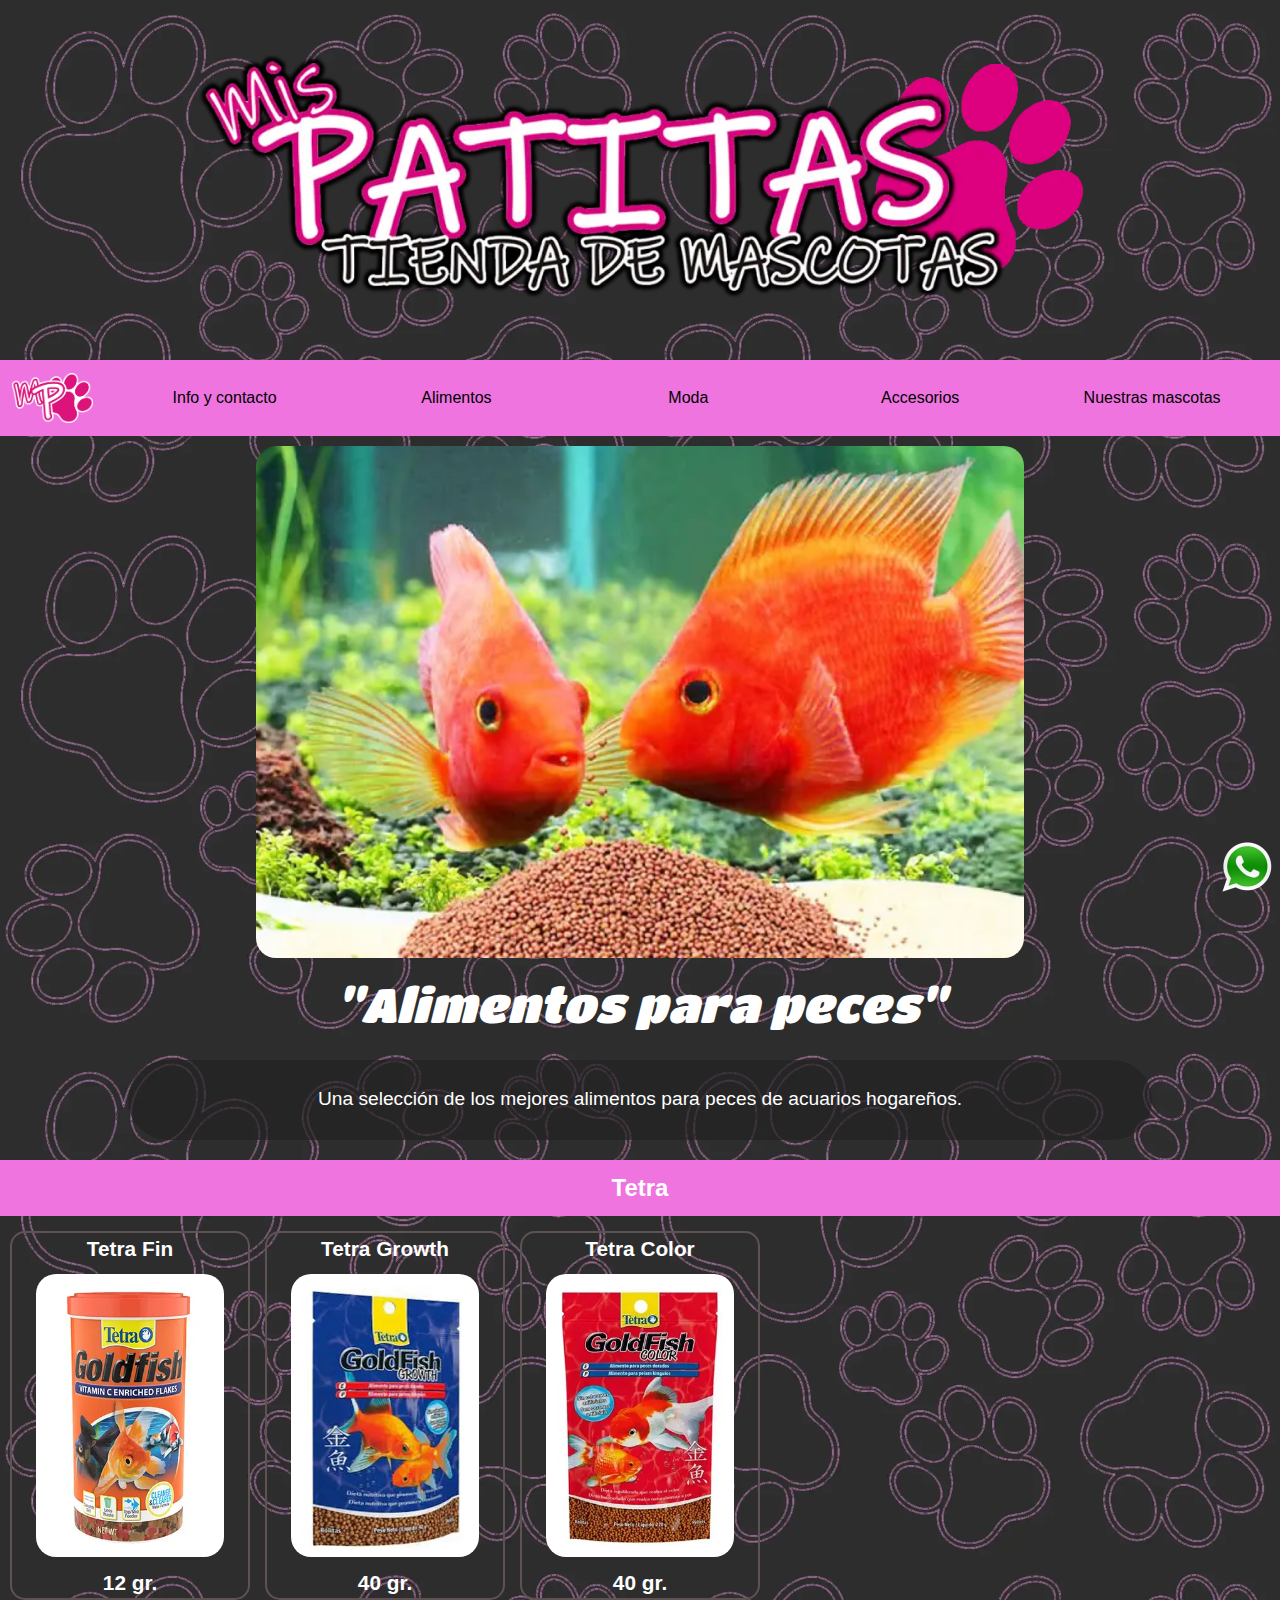
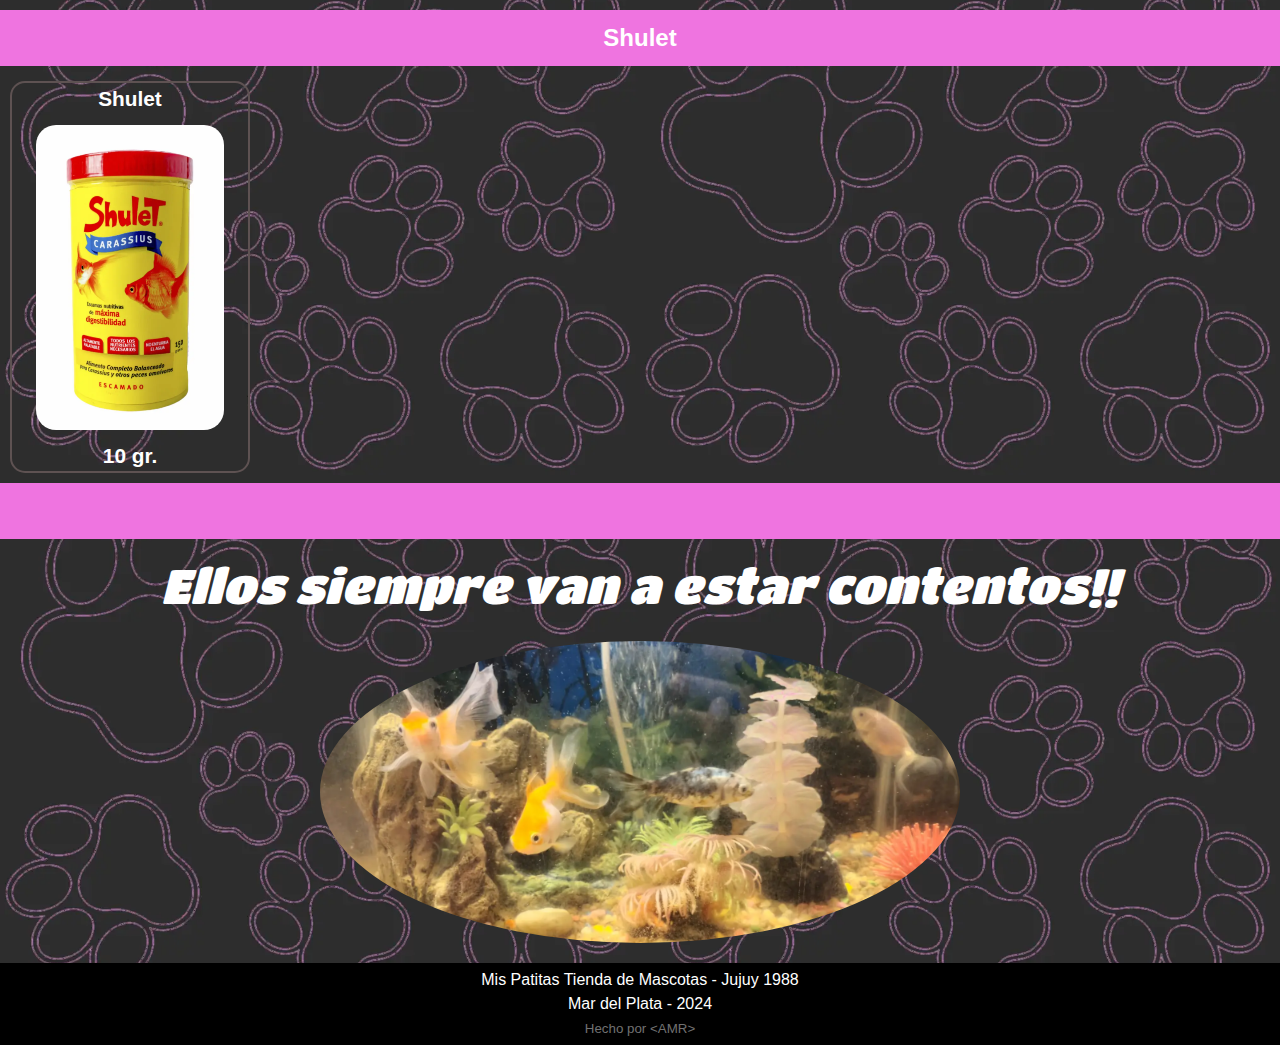
<file: Alimentos-Peces/index.html>
<!DOCTYPE html>
<html lang="es">
<head>
    <meta charset="UTF-8">
    <meta name="viewport" content="width=device-width, initial-scale=1.0">
    <title>Alimentos para peces - Mis Patitas</title>
    <link rel="preconnect" href="https://fonts.googleapis.com">
    <link rel="preconnect" href="https://fonts.gstatic.com" crossorigin>
    <link href="https://fonts.googleapis.com/css2?family=Titan+One&display=swap" rel="stylesheet">
    <link rel="icon" href="../Fotos-Index/Logo-title-MP.ico" type="image/x-icon">
    <link href="https://cdn.jsdelivr.net/npm/bootstrap@5.3.3/dist/css/bootstrap.min.css" rel="stylesheet" integrity="sha384-QWTKZyjpPEjISv5WaRU9OFeRpok6YctnYmDr5pNlyT2bRjXh0JMhjY6hW+ALEwIH" crossorigin="anonymous">
    <link rel="stylesheet" href="/styles.css">
    <link rel="stylesheet" href="/Alimentos/alimentos.css">


</head>
<body>
    <header>
        <div id="espacio-vacio"></div>
        <div id="presentacion">
            <img src="../Fotos-Index/LOGOTIPO-PATITA-CON-HUELLA.webp" alt="">
        </div>
        <div id="espacio-vacio"></div>
    </header>
    <main>
      <div id="whatsapp-logo"><a href="https://wa.me/5492235225352?text=Hola%20Mis%20Patitas!!!%20Me%%20consultar%20por..." target="_blank"><img src="../Fotos-Index/Redes-Logo-Whatsapp.webp" alt="Charlemos por whatsapp"></a></div>

        <nav class="navbar navbar-expand-lg bg-body-tertiary sticky-top navegacion">
            <div class="container-fluid">
              <a class="navbar-brand" href="https://mispatitasmdq.com.ar"><img height="50px" src="../Fotos-Index/ISOLOGO-MP.webp" alt=""></a>
              <button class="navbar-toggler" type="button" data-bs-toggle="collapse" data-bs-target="#navbarNavDropdown" aria-controls="navbarNavDropdown" aria-expanded="false" aria-label="Toggle navigation">
                <span class="navbar-toggler-icon"></span>
              </button>
              <div class="collapse navbar-collapse" id="navbarNavDropdown">
                <ul class="navbar-nav w-100 d-flex justify-content-around">
                  <li class="nav-item">
                    <a class="nav-link active" href="../Nosotros/">Info y contacto</a>
                  </li>
                  <li class="nav-item">
                    <a class="nav-link active" href="../Alimentos/">Alimentos</a>
                  </li>
                  <li class="nav-item">
                    <a class="nav-link active" href="../Moda/">Moda</a>
                  </li>
                  <li class="nav-item">
                    <a class="nav-link active" href="../Accesorios/">Accesorios</a>
                  </li>
                  <li class="nav-item">
                    <a class="nav-link active" href="../Nuestras-mascotas/">Nuestras mascotas</a>
                  </li>
                </ul>
              </div>
            </div>
        </nav>

        <div id="ppl-alimentos-por-mascota">
            <img src="../Alimentos/alimentos-fotos/alimentos-04-peces.webp" alt="">
        </div>
        <div id="presentacion">
          <p>"Alimentos para peces"</p>
          </div>
        <div id="texto-presentacion">
          <p>
            Una selección de los mejores alimentos para peces de acuarios hogareños.
          </p>
        </div>

        <!-- CONTENIDO ACÁ -->
         <section id="Tetra">
          <div class="titulo-marca">Tetra</div>
              <div id="grilla-alim">
                  <div class="alim-item">
                      <p class="marca-alim">Tetra Fin</p>
                      <img src="./Alimentos-Peces-Fotos/Tetra-Fin.webp" alt="">
                      <p class="marca-alim">12 gr.</p>
                  </div>        
                  <div class="alim-item">
                      <p class="marca-alim">Tetra Growth</p>
                      <img src="./Alimentos-Peces-Fotos/TETRA-GROWTH.webp" alt="">
                      <p class="marca-alim">40 gr.</p>
                  </div>        
                  <div class="alim-item">
                      <p class="marca-alim">Tetra Color</p>
                      <img src="./Alimentos-Peces-Fotos/TETRA-COLOR.webp" alt="">
                      <p class="marca-alim">40 gr.</p>
                  </div>        
              </div>
          </div>
         </section>

        <section id="Shulet">
          <div class="titulo-marca">Shulet</div>
          <div id="grilla-alim">
            <div class="alim-item">
                <p class="marca-alim">Shulet</p>
                <img src="./Alimentos-Peces-Fotos/shulet-carassius.webp" alt="">
                <p class="marca-alim">10 gr.</p>
            </div>        
        </div>
        </section>
        
        <div class="titulo-marca">&nbsp;</div>
        <div id="presentacion">
          <p>Ellos siempre van a estar contentos!!</p>
        </div>
        <div id="finAlimPeces">
          <img src="/Alimentos/alimentos-fotos/alim-pecera.webp" alt="">
        </div>



        <!-- FIN DE CONTENIDO -->

    </main>
    <footer>
      Mis Patitas Tienda de Mascotas - Jujuy 1988 <br> Mar del Plata - 2024 <br>
      <a id="link-amr" target="_blank" href="https://wa.me/5492235353673?text=Hola!!%20Quiero%20información%20sobre%20como%20puedo%20hacer%20para%20tener%20una%20web.">Hecho por &lt;AMR&gt;</a>
    </footer>
  

  

    <script src="https://cdn.jsdelivr.net/npm/bootstrap@5.3.3/dist/js/bootstrap.bundle.min.js" integrity="sha384-YvpcrYf0tY3lHB60NNkmXc5s9fDVZLESaAA55NDzOxhy9GkcIdslK1eN7N6jIeHz" crossorigin="anonymous"></script>


</body>
</html>
</file>
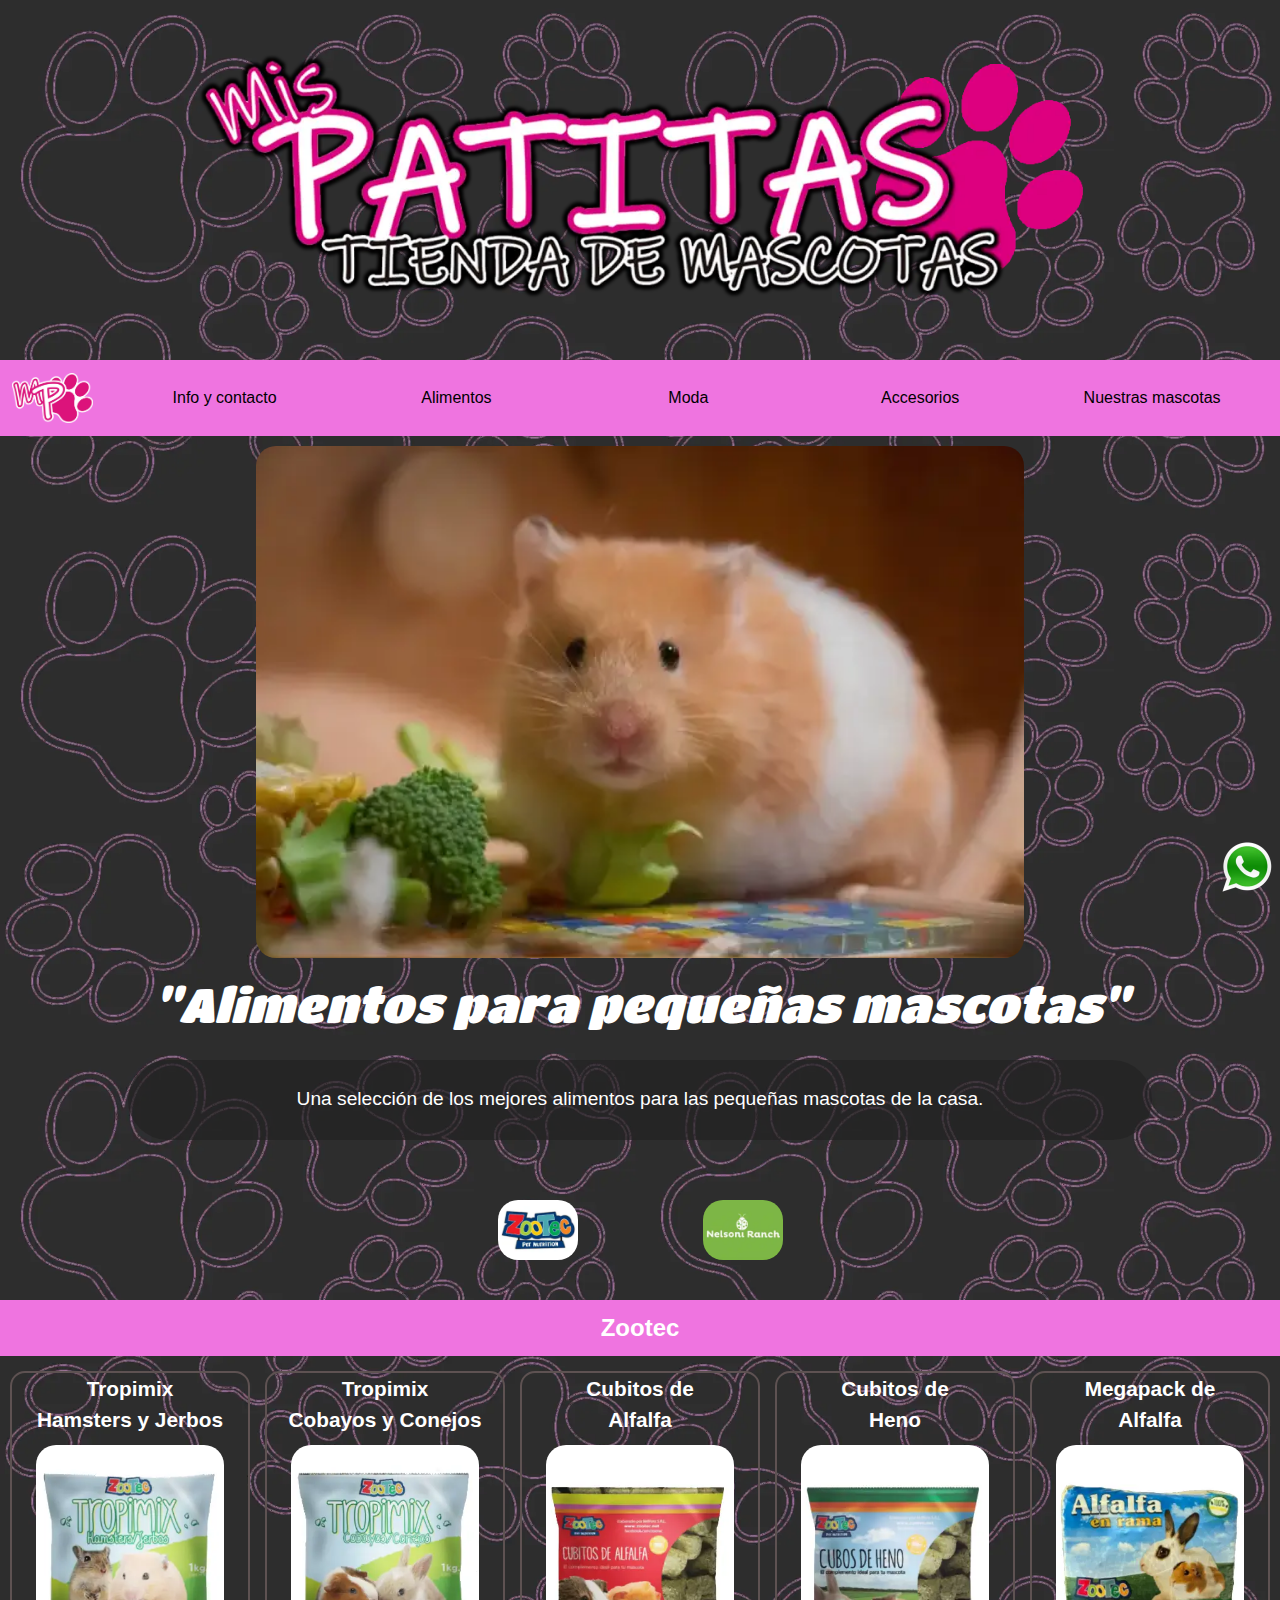
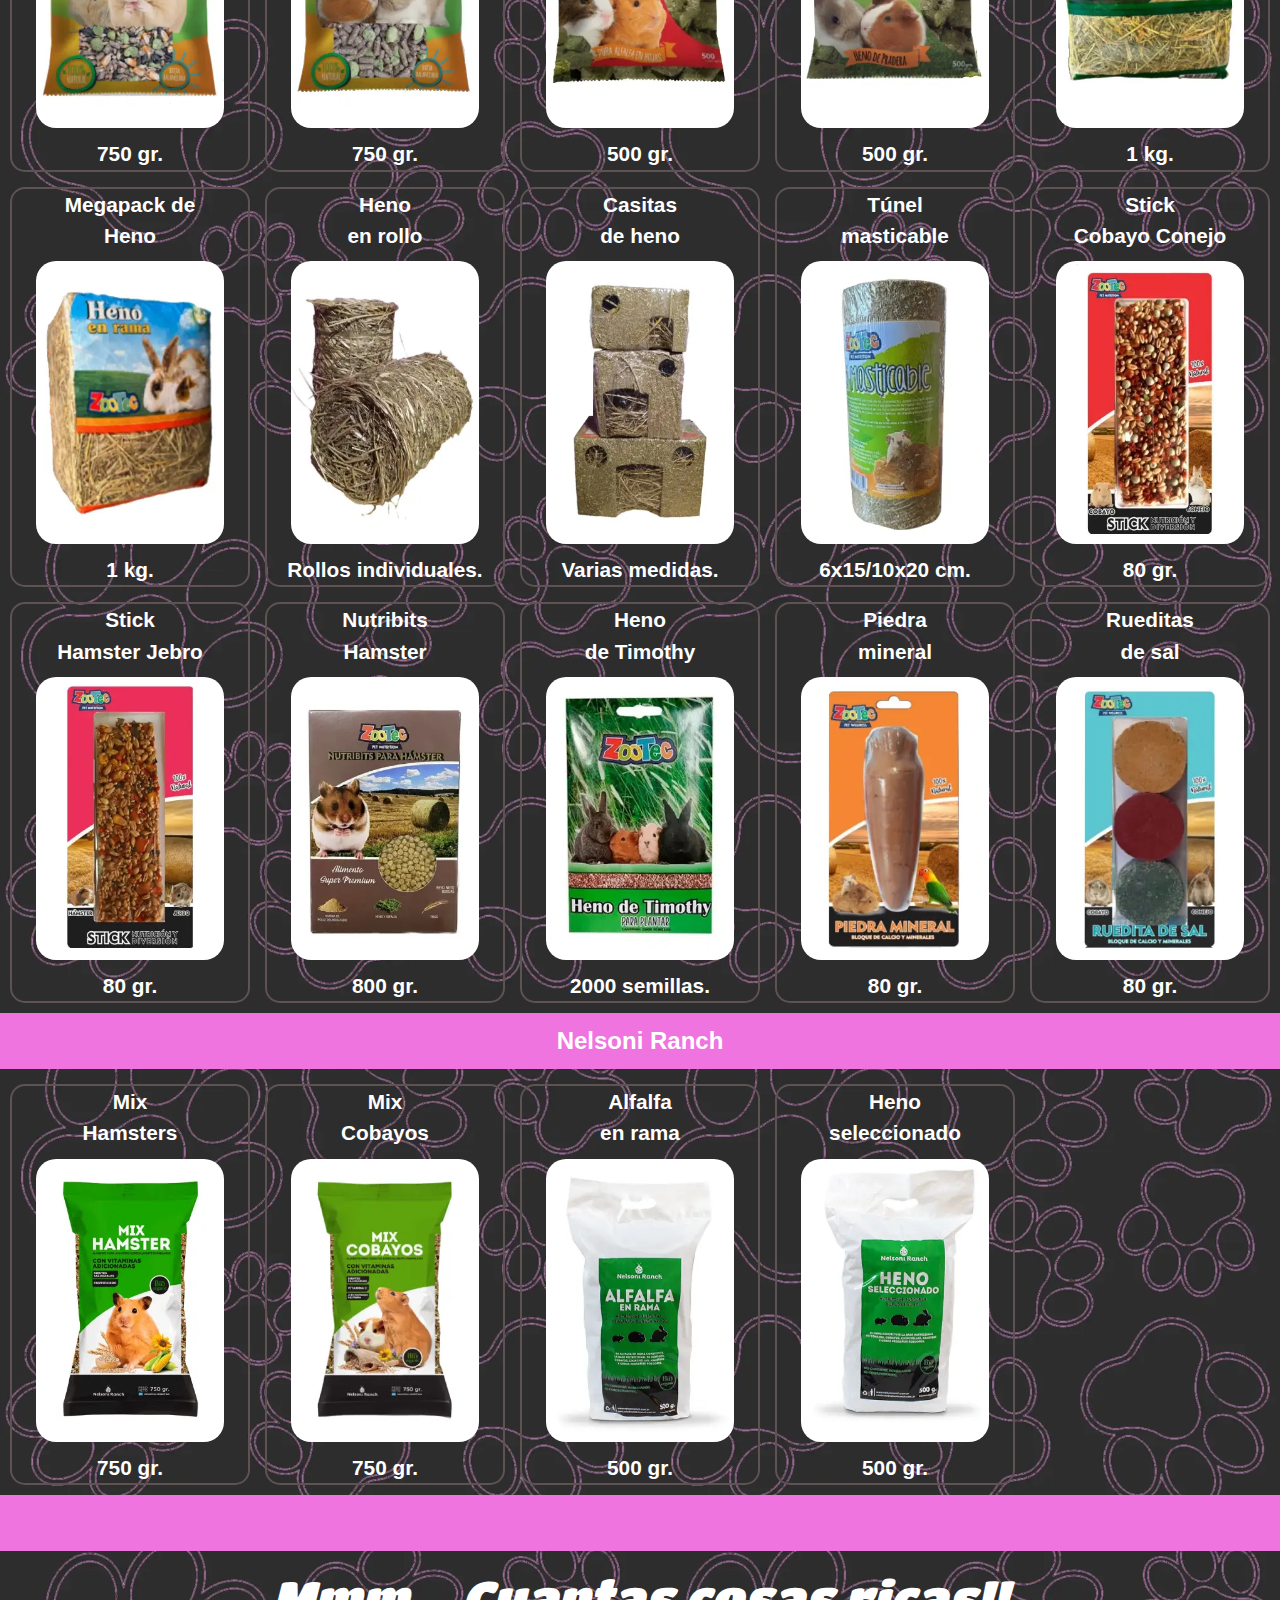
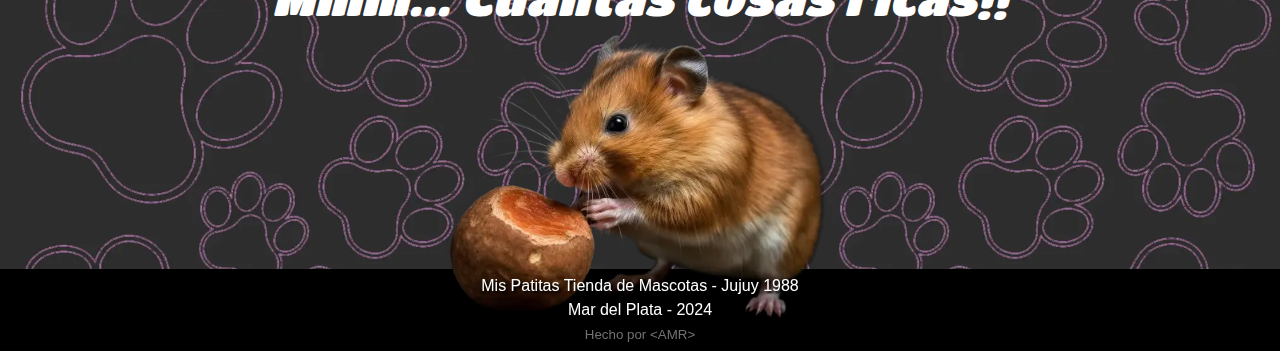
<file: Alimentos-Pequenos/index.html>
<!DOCTYPE html>
<html lang="es">
<head>
    <meta charset="UTF-8">
    <meta name="viewport" content="width=device-width, initial-scale=1.0">
    <title>Para pequeñas mascotas - Mis Patitas</title>
    <link rel="preconnect" href="https://fonts.googleapis.com">
    <link rel="preconnect" href="https://fonts.gstatic.com" crossorigin>
    <link href="https://fonts.googleapis.com/css2?family=Titan+One&display=swap" rel="stylesheet">
    <link rel="icon" href="../Fotos-Index/Logo-title-MP.ico" type="image/x-icon">
    <link href="https://cdn.jsdelivr.net/npm/bootstrap@5.3.3/dist/css/bootstrap.min.css" rel="stylesheet" integrity="sha384-QWTKZyjpPEjISv5WaRU9OFeRpok6YctnYmDr5pNlyT2bRjXh0JMhjY6hW+ALEwIH" crossorigin="anonymous">
    <link rel="stylesheet" href="/styles.css">
    <link rel="stylesheet" href="/Alimentos/alimentos.css">


</head>
<body>
    <header>
        <div id="espacio-vacio"></div>
        <div id="presentacion">
            <img src="../Fotos-Index/LOGOTIPO-PATITA-CON-HUELLA.webp" alt="">
        </div>
        <div id="espacio-vacio"></div>
    </header>
    <main>
        <div id="whatsapp-logo"><a href="https://wa.me/5492235225352?text=Hola%20Mis%20Patitas!!!%20Me%%20consultar%20por..." target="_blank"><img src="../Fotos-Index/Redes-Logo-Whatsapp.webp" alt="Charlemos por whatsapp"></a></div>

        <nav class="navbar navbar-expand-lg bg-body-tertiary sticky-top navegacion">
            <div class="container-fluid">
              <a class="navbar-brand" href="https://mispatitasmdq.com.ar"><img height="50px" src="../Fotos-Index/ISOLOGO-MP.webp" alt=""></a>
              <button class="navbar-toggler" type="button" data-bs-toggle="collapse" data-bs-target="#navbarNavDropdown" aria-controls="navbarNavDropdown" aria-expanded="false" aria-label="Toggle navigation">
                <span class="navbar-toggler-icon"></span>
              </button>
              <div class="collapse navbar-collapse" id="navbarNavDropdown">
                <ul class="navbar-nav w-100 d-flex justify-content-around">
                  <li class="nav-item">
                    <a class="nav-link active" href="../Nosotros/">Info y contacto</a>
                  </li>
                  <li class="nav-item">
                    <a class="nav-link active" href="../Alimentos/">Alimentos</a>
                  </li>
                  <li class="nav-item">
                    <a class="nav-link active" href="../Moda/">Moda</a>
                  </li>
                  <li class="nav-item">
                    <a class="nav-link active" href="../Accesorios/">Accesorios</a>
                  </li>
                  <li class="nav-item">
                    <a class="nav-link active" href="../Nuestras-mascotas/">Nuestras mascotas</a>
                  </li>
                </ul>
              </div>
            </div>
        </nav>

        <div id="ppl-alimentos-por-mascota">
            <img src="../Alimentos/alimentos-fotos/alimentos-03-pequenos.webp" alt="">
        </div>
        <div id="presentacion">
          <p>"Alimentos para pequeñas mascotas"</p>
          </div>
        <div id="texto-presentacion">
          <p>
            Una selección de los mejores alimentos para las pequeñas mascotas de la casa.
          </p>
        </div>
        <div class="logo-marcas-pequenos">
            <a href="#Zootec"><img src="../Pequenas-mascotas/pequenas-fotos/logo-zootec.webp" alt=""></a>
            <a href="#Nelsoni-Ranch"><img src="../Pequenas-mascotas/pequenas-fotos/logo-nelsoni-ranch.webp" alt=""></a>
          </div>


        <!-- CONTENIDO ACÁ -->

        <section id="Zootec">
          <div class="titulo-marca" id="roed-zootec">Zootec</div>
            <div id="grilla-alim">
              <div class="alim-item">
                  <p class="marca-alim">Tropimix <br>Hamsters y Jerbos</p>
                  <img src="./Alimentos-Pequenos-Fotos/tropimix-hamsters-jerbos.webp" alt="">
                  <div class="LineaPrecio">
                      <p class="marca-alim">750 gr.</p>
                  </div>
              </div>        
              <div class="alim-item">
                  <p class="marca-alim">Tropimix <br>Cobayos y Conejos</p>
                  <img src="./Alimentos-Pequenos-Fotos/tropimix-cobayo-conejo.webp" alt="">
                  <div class="LineaPrecio">
                      <p class="marca-alim">750 gr.</p>
                  </div>

              </div>        
              <div class="alim-item">
                  <p class="marca-alim">Cubitos de <br>Alfalfa</p>
                  <img src="./Alimentos-Pequenos-Fotos/cubos de alfalfa.webp" alt="">
                  <div class="LineaPrecio">
                      <p class="marca-alim">500 gr.</p>
                  </div>

              </div>        
              <div class="alim-item">
                  <p class="marca-alim">Cubitos de <br>Heno</p>
                  <img src="./Alimentos-Pequenos-Fotos/cubos de heno.webp" alt="">
                  <div class="LineaPrecio">
                      <p class="marca-alim">500 gr.</p>
                  </div>

              </div>        
              <div class="alim-item">
                  <p class="marca-alim">Megapack de <br>Alfalfa</p>
                  <img src="./Alimentos-Pequenos-Fotos/alfalfa en rama.webp" alt="">
                  <div class="LineaPrecio">
                      <p class="marca-alim">1 kg.</p>
                  </div>

              </div>        
              <div class="alim-item">
                  <p class="marca-alim">Megapack de <br>Heno</p>
                  <img src="./Alimentos-Pequenos-Fotos/heno en rama.webp" alt="">
                  <div class="LineaPrecio">
                      <p class="marca-alim">1 kg.</p>
                  </div>

              </div>        
              <div class="alim-item">
                  <p class="marca-alim">Heno <br>en rollo</p>
                  <img src="./Alimentos-Pequenos-Fotos/heno-en-rollo.webp" alt="">
                  <div class="LineaPrecio">
                      <p class="marca-alim">Rollos individuales.</p>
                  </div>

              </div>        
              <div class="alim-item">
                  <p class="marca-alim">Casitas <br>de heno</p>
                  <img src="./Alimentos-Pequenos-Fotos/casa-de-heno.webp" alt="">
                  <!-- <div class="tipo_presentacion">
                      <p>Medidas:
                          15x10x10 cm<br>
                          15x15x15 cm<br>
                          23x14x15 cm
                      </p>
                  </div> -->
                  <div class="LineaPrecio">
                      <p class="marca-alim">Varias medidas.</p>
                  </div>

              </div>        
              <div class="alim-item">
              <p class="marca-alim">Túnel <br>masticable</p>
                  <img src="./Alimentos-Pequenos-Fotos/tunel-masticable.webp" alt="">
                  <div class="LineaPrecio">
                      <p class="marca-alim">6x15/10x20 cm.</p>
                  </div>

              </div>        
              <div class="alim-item">
                  <p class="marca-alim">Stick <br>Cobayo Conejo</p>
                  <img src="./Alimentos-Pequenos-Fotos/stick-cobayo-conejo.webp" alt="">
                  <div class="LineaPrecio">
                      <p class="marca-alim">80 gr.</p>
                  </div>

              </div>        
              <div class="alim-item">
                  <p class="marca-alim">Stick <br>Hamster Jebro</p>
                  <img src="./Alimentos-Pequenos-Fotos/stick-hamster-jerbo.webp" alt="">
                  <p class="marca-alim">80 gr.</p>

              </div>        
              <div class="alim-item">
                  <p class="marca-alim">Nutribits <br>Hamster</p>
                  <img src="./Alimentos-Pequenos-Fotos/nutribits-hamster.webp" alt="">
                  <p class="marca-alim">800 gr.</p>

              </div>        
              <div class="alim-item">
                  <p class="marca-alim">Heno <br>de Timothy</p>
                  <img src="./Alimentos-Pequenos-Fotos/heno-de-timothy.webp" alt="">
                  <p class="marca-alim">2000 semillas.</p>

              </div>        
              <div class="alim-item">
                  <p class="marca-alim">Piedra <br>mineral</p>
                  <img src="./Alimentos-Pequenos-Fotos/piedra-mineral.webp" alt="">
                  <p class="marca-alim">80 gr.</p>

              </div>        
              <div class="alim-item">
                  <p class="marca-alim">Rueditas <br>de sal</p>
                  <img src="./Alimentos-Pequenos-Fotos/ruedita-de-sal.webp" alt="">
                  <p class="marca-alim">80 gr.</p>
              </div>        
            </div>
        </div>
        </section>
        <section id="Nelsoni-Ranch">
            <div class="titulo-marca" id="roed-zootec">Nelsoni Ranch</div>
            <div id="grilla-alim">
                <div class="alim-item">
                    <p class="marca-alim">Mix <br>Hamsters</p>
                    <img src="./Alimentos-Pequenos-Fotos/nelson-ranch-mix-hamster.webp" alt="">
                    <p class="marca-alim">750 gr.</p>
                </div>        
                <div class="alim-item">
                    <p class="marca-alim">Mix <br>Cobayos</p>
                    <img src="./Alimentos-Pequenos-Fotos/nelson-ranch-mix-cobayos.webp" alt="">
                    <p class="marca-alim">750 gr.</p>
                </div>        
                <div class="alim-item">
                    <p class="marca-alim">Alfalfa <br>en rama</p>
                    <img src="./Alimentos-Pequenos-Fotos/nelson-ranch-alfalfa.webp" alt="">
                    <p class="marca-alim">500 gr.</p>
                </div>        
                <div class="alim-item">
                    <p class="marca-alim">Heno <br>seleccionado</p>
                    <img src="./Alimentos-Pequenos-Fotos/nelson-ranch-heno.webp" alt="">
                    <p class="marca-alim">500 gr.</p>
                </div>        
            </div>
        </div>
        </section>

        <div class="titulo-marca">&nbsp;</div>
        <div id="presentacion">
          <p>Mmm... Cuantas cosas ricas!!</p>
        </div>
        <div id="finAlimPeque">
          <img src="/Alimentos/alimentos-fotos/peque-comiendo.webp" alt="">
        </div>


        <!-- FIN DE CONTENIDO -->

    </main>
    <footer>
    <p>
        Mis Patitas Tienda de Mascotas - Jujuy 1988 <br> Mar del Plata - 2024 <br>
        <a id="link-amr" target="_blank" href="https://wa.me/5492235353673?text=Hola!!%20Quiero%20información%20sobre%20como%20puedo%20hacer%20para%20tener%20una%20web.">Hecho por &lt;AMR&gt;</a>
    </p>
    </footer>

    <script src="https://cdn.jsdelivr.net/npm/bootstrap@5.3.3/dist/js/bootstrap.bundle.min.js" integrity="sha384-YvpcrYf0tY3lHB60NNkmXc5s9fDVZLESaAA55NDzOxhy9GkcIdslK1eN7N6jIeHz" crossorigin="anonymous"></script>


</body>
</html>
</file>
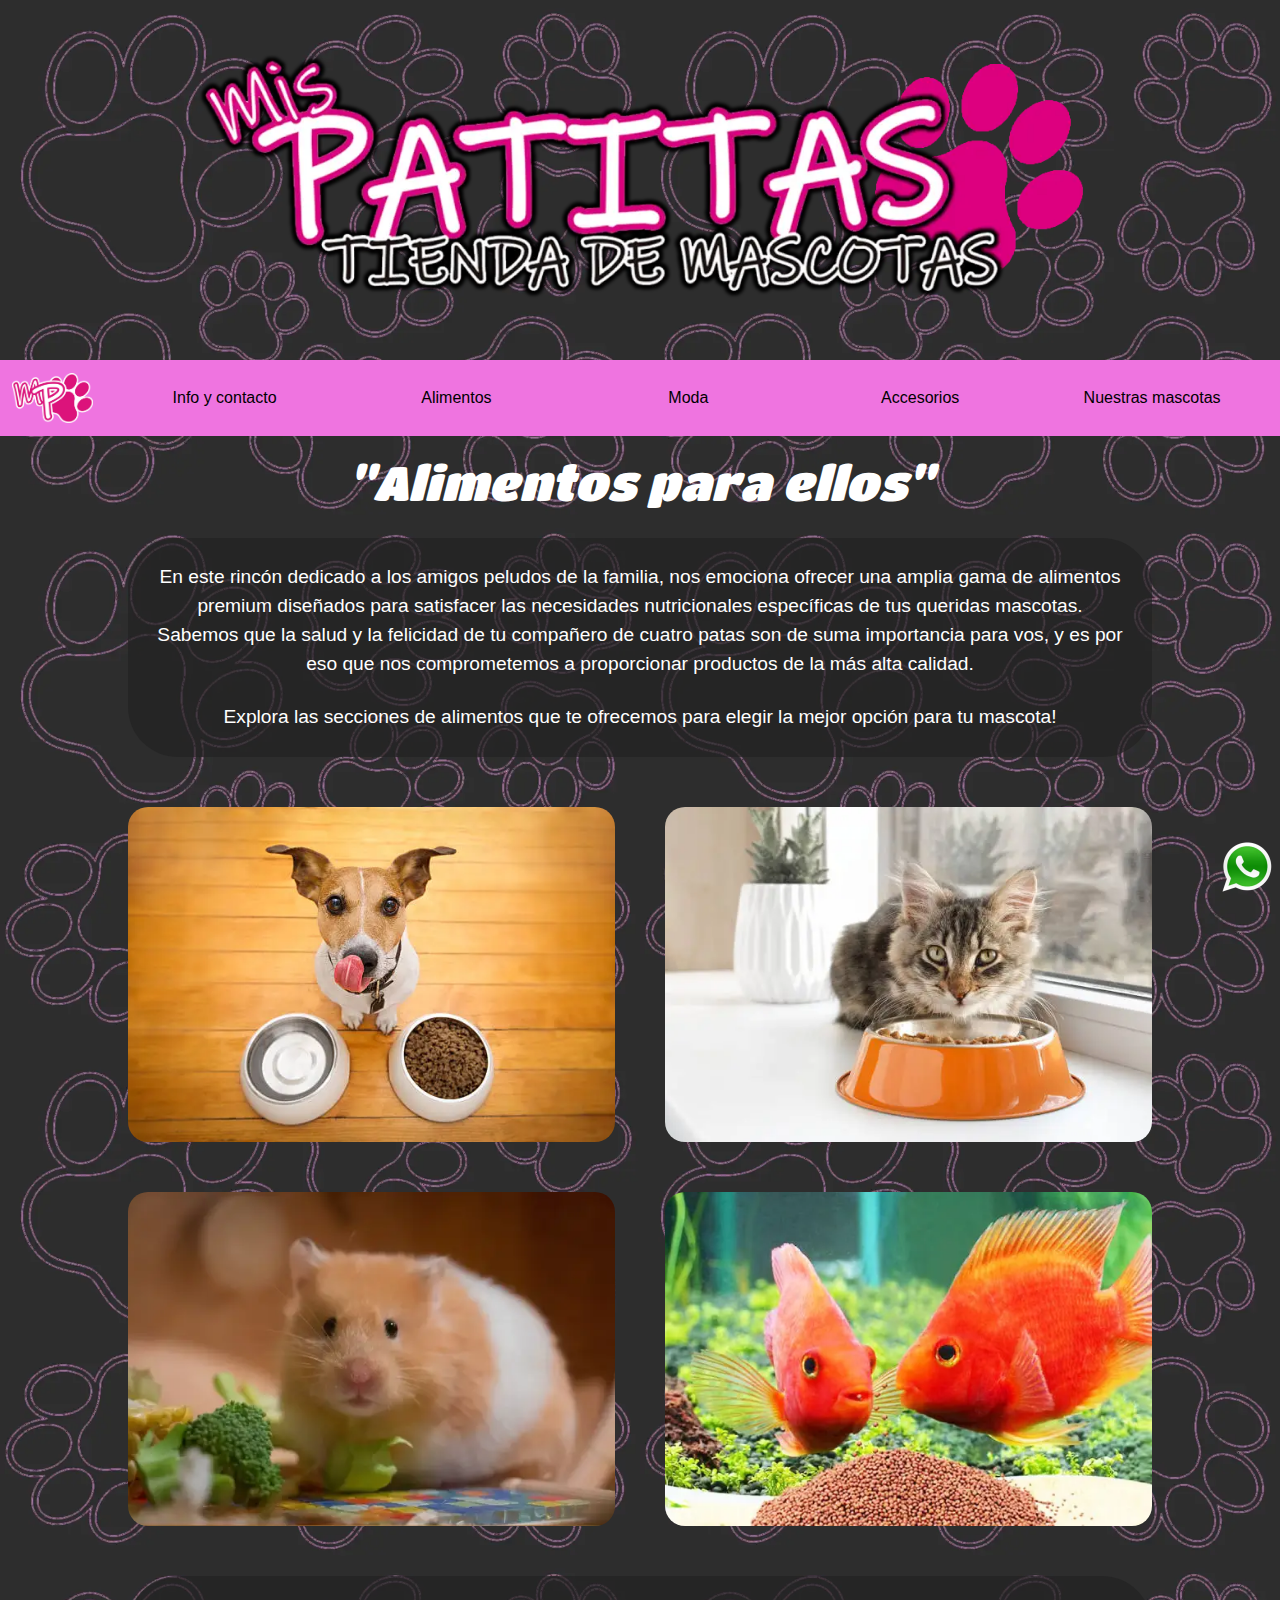
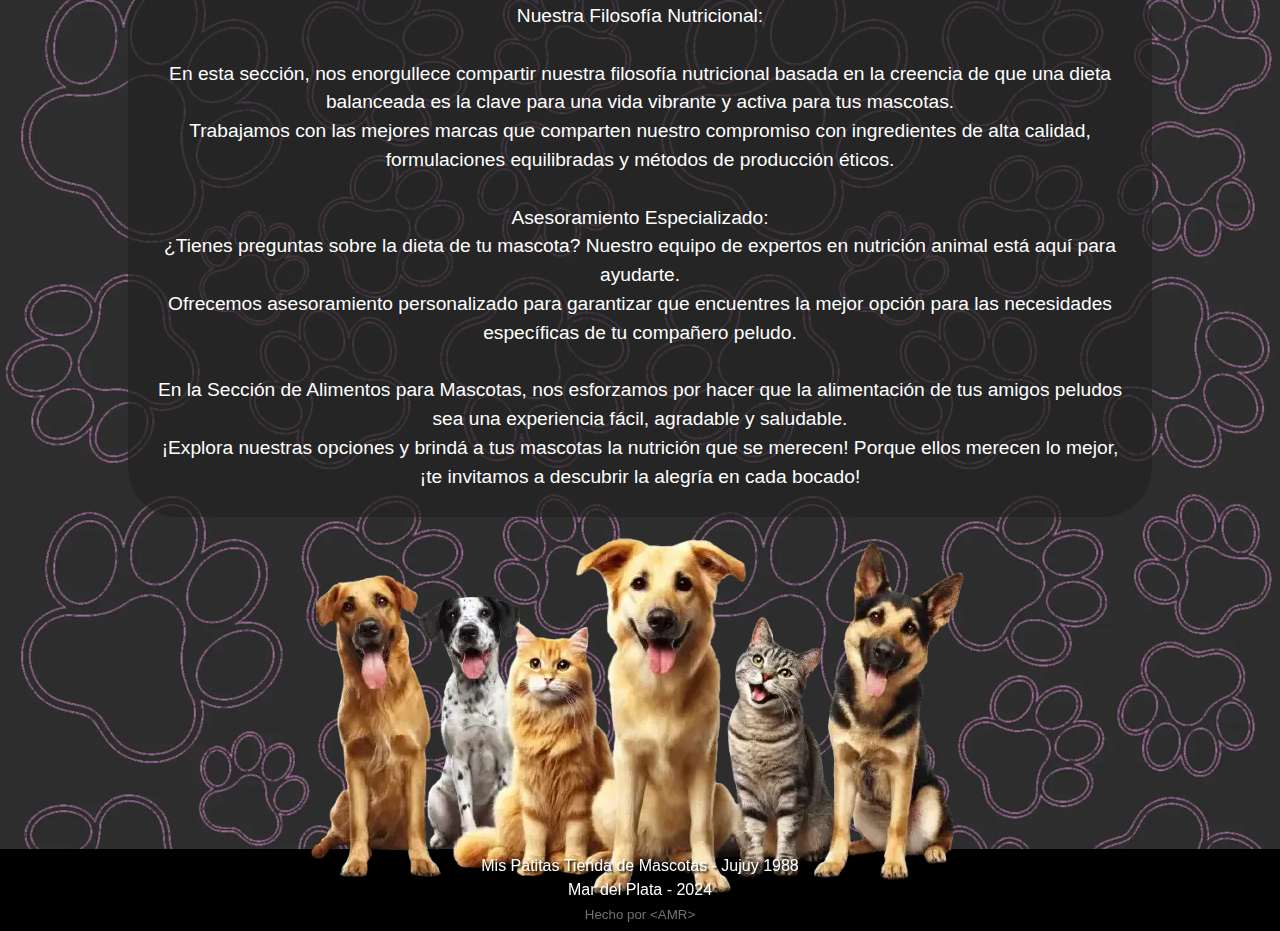
<file: Alimentos/index.html>
<!DOCTYPE html>
<html lang="es">
<head>
    <meta charset="UTF-8">
    <meta name="viewport" content="width=device-width, initial-scale=1.0">
    <title>Alimentos - Mis Patitas</title>
    <link rel="preconnect" href="https://fonts.googleapis.com">
    <link rel="preconnect" href="https://fonts.gstatic.com" crossorigin>
    <link href="https://fonts.googleapis.com/css2?family=Titan+One&display=swap" rel="stylesheet">
    <link rel="icon" href="../Fotos-Index/Logo-title-MP.ico" type="image/x-icon">
    <link href="https://cdn.jsdelivr.net/npm/bootstrap@5.3.3/dist/css/bootstrap.min.css" rel="stylesheet" integrity="sha384-QWTKZyjpPEjISv5WaRU9OFeRpok6YctnYmDr5pNlyT2bRjXh0JMhjY6hW+ALEwIH" crossorigin="anonymous">
    <link rel="stylesheet" href="/styles.css">


</head>
<body>
    <header>
        <div id="espacio-vacio"></div>
        <div id="presentacion">
            <img src="../Fotos-Index/LOGOTIPO-PATITA-CON-HUELLA.webp" alt="">
        </div>
        <div id="espacio-vacio"></div>
    </header>
    <main>
      <div id="whatsapp-logo"><a href="https://wa.me/5492235225352?text=Hola%20Mis%20Patitas!!!%20Me%%20consultar%20por..." target="_blank"><img src="../Fotos-Index/Redes-Logo-Whatsapp.webp" alt="Charlemos por whatsapp"></a></div>

        <nav class="navbar navbar-expand-lg bg-body-tertiary sticky-top navegacion">
            <div class="container-fluid">
              <a class="navbar-brand" href="https://mispatitasmdq.com.ar"><img height="50px" src="../Fotos-Index/ISOLOGO-MP.webp" alt=""></a>
              <button class="navbar-toggler" type="button" data-bs-toggle="collapse" data-bs-target="#navbarNavDropdown" aria-controls="navbarNavDropdown" aria-expanded="false" aria-label="Toggle navigation">
                <span class="navbar-toggler-icon"></span>
              </button>
              <div class="collapse navbar-collapse" id="navbarNavDropdown">
                <ul class="navbar-nav w-100 d-flex justify-content-around">
                  <li class="nav-item">
                    <a class="nav-link active" href="../Nosotros/">Info y contacto</a>
                  </li>
                  <li class="nav-item">
                    <a class="nav-link active" href="../Alimentos/">Alimentos</a>
                  </li>
                  <li class="nav-item">
                    <a class="nav-link active" href="../Moda/">Moda</a>
                  </li>
                  <li class="nav-item">
                    <a class="nav-link active" href="../Accesorios/">Accesorios</a>
                  </li>
                  <li class="nav-item">
                    <a class="nav-link active" href="../Nuestras-mascotas/">Nuestras mascotas</a>
                  </li>
                </ul>
              </div>
            </div>
        </nav>
        <div id="presentacion">
          <p>"Alimentos para ellos"</p>
          </div>
        <div id="texto-presentacion">
          <p class="verP">
            En este rincón dedicado a los amigos peludos de la familia, nos emociona ofrecer una amplia gama de alimentos premium diseñados para satisfacer las necesidades nutricionales específicas de tus queridas mascotas. <br>
            Sabemos que la salud y la felicidad de tu compañero de cuatro patas son de suma importancia para vos, y es por eso que nos comprometemos a proporcionar productos de la más alta calidad. <br>
          </p>
          <br class="verP">
          <p>
            Explora las secciones de alimentos que te ofrecemos para elegir la mejor opción para tu mascota!
          </p>
        </div>

        <section id="alimentos-por-tipo-mascota">

          <div class="contenedor-info">
            <img class="imagen-info" src="./alimentos-fotos/alimentos-01-perros.webp" alt="">
            <div class="texto-overlay-info">
              <a style="text-decoration: none;" href="../Alimentos-Perros/index.html"><p id="presentacion">
                Para perros.
              </p></a>
            </div>
          </div>

          <div class="contenedor-info">
            <img class="imagen-info" src="./alimentos-fotos/alimentos-02-gatos.webp" alt="">
            <div class="texto-overlay-info">
              <a style="text-decoration: none;" href="../Alimentos-Gatos/index.html"><p id="presentacion">
                Para gatos.
              </p></a>
            </div>
          </div>

          <div class="contenedor-info">
            <img class="imagen-info" src="./alimentos-fotos/alimentos-03-pequenos.webp" alt="">
            <div class="texto-overlay-info">
              <a style="text-decoration: none;" href="../Alimentos-Pequenos/"><p id="presentacion">
                Para pequeñas mascotas.
              </p></a>
            </div>
          </div>

          <div class="contenedor-info">
            <img class="imagen-info" src="./alimentos-fotos/alimentos-04-peces.webp" alt="">
            <div class="texto-overlay-info">
              <a style="text-decoration: none;" href="../Alimentos-Peces/index.html"><p id="presentacion">
                Para peces.
              </p></a>
            </div>
          </div>

        </section>

         <!-- VISTA EN PC -->

        <section id="alimentos-por-tipo-mascota-pc">

          <div class="contenedor-info-pc">
            <a href="../Alimentos-Perros/"><img class="imagen-info" src="./alimentos-fotos/alimentos-01-perros.webp" alt="">
              <div class="texto-hover">
                <p id="presentacion">
                  Para perros.
                </p>
              </div>
            </a>
          </div>
          <div class="contenedor-info-pc">
            <a href="../Alimentos-Gatos/"><img class="imagen-info" src="./alimentos-fotos/alimentos-02-gatos.webp" alt="">
              <div class="texto-hover">
                <p id="presentacion">
                  Para gatos.
                </p>
              </div>
            </a>
          </div>
          <div class="contenedor-info-pc">
            <a href="../Alimentos-Pequenos/"><img class="imagen-info" src="./alimentos-fotos/alimentos-03-pequenos.webp" alt="">
              <div class="texto-hover">
                <p id="presentacion">
                  Para pequeñas mascotas.
                </p>
              </div>
            </a>
          </div>
          <div class="contenedor-info-pc">
            <a href="../Alimentos-Peces/"><img class="imagen-info" src="./alimentos-fotos/alimentos-04-peces.webp" alt="">
              <div class="texto-hover">
                <p id="presentacion">
                  Para peces.
                </p>
              </div>
            </a>
          </div>



        </section>


        <div id="texto-presentacion">
          <p>
            Nuestra Filosofía Nutricional: <br>
            <br>
            En esta sección, nos enorgullece compartir nuestra filosofía nutricional basada en la creencia de que una dieta balanceada es la clave para una vida vibrante y activa para tus mascotas. <br>
            Trabajamos con las mejores marcas que comparten nuestro compromiso con ingredientes de alta calidad, formulaciones equilibradas y métodos de producción éticos. <br>
            <br>
            Asesoramiento Especializado: <br>
            ¿Tienes preguntas sobre la dieta de tu mascota? Nuestro equipo de expertos en nutrición animal está aquí para ayudarte. <br>
            Ofrecemos asesoramiento personalizado para garantizar que encuentres la mejor opción para las necesidades específicas de tu compañero peludo. <br>
            <br>
            En la Sección de Alimentos para Mascotas, nos esforzamos por hacer que la alimentación de tus amigos peludos sea una experiencia fácil, agradable y saludable. <br>
            ¡Explora nuestras opciones y brindá a tus mascotas la nutrición que se merecen! Porque ellos merecen lo mejor, ¡te invitamos a descubrir la alegría en cada bocado!
          </p>
        </div>


        <div id="imagen-pre-footer-alim">
          <img src="./alimentos-fotos/perros-y-gatos-felices.webp" alt="">
        </div>

    </main>
    <footer>
      <p>Mis Patitas Tienda de Mascotas - Jujuy 1988 <br> Mar del Plata - 2024 <br>
      <a id="link-amr" target="_blank" href="https://wa.me/5492235353673?text=Hola!!%20Quiero%20información%20sobre%20como%20puedo%20hacer%20para%20tener%20una%20web.">Hecho por &lt;AMR&gt;</a></p>
    </footer>
  

  

    <script src="https://cdn.jsdelivr.net/npm/bootstrap@5.3.3/dist/js/bootstrap.bundle.min.js" integrity="sha384-YvpcrYf0tY3lHB60NNkmXc5s9fDVZLESaAA55NDzOxhy9GkcIdslK1eN7N6jIeHz" crossorigin="anonymous"></script>

    <script src="../Assets/visualiza-con-scroll.js"></script>

</body>
</html>
</file>
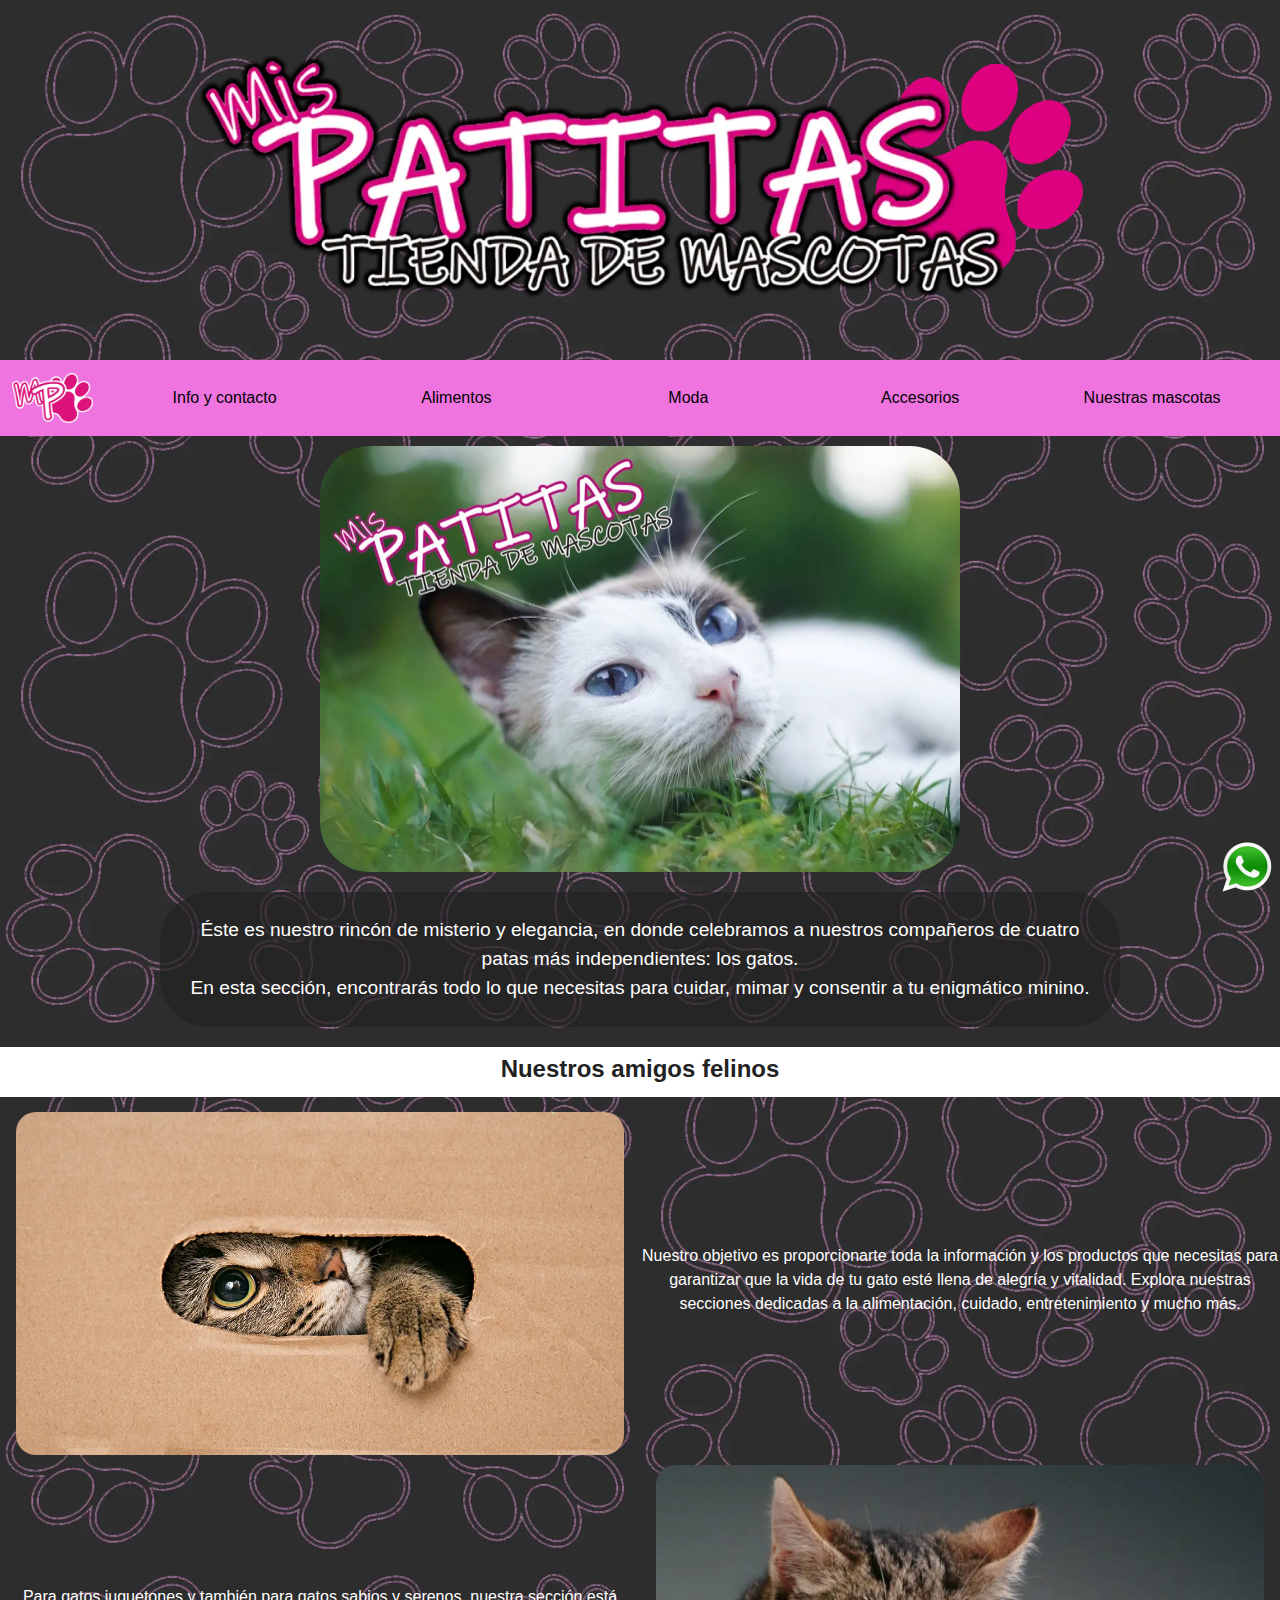
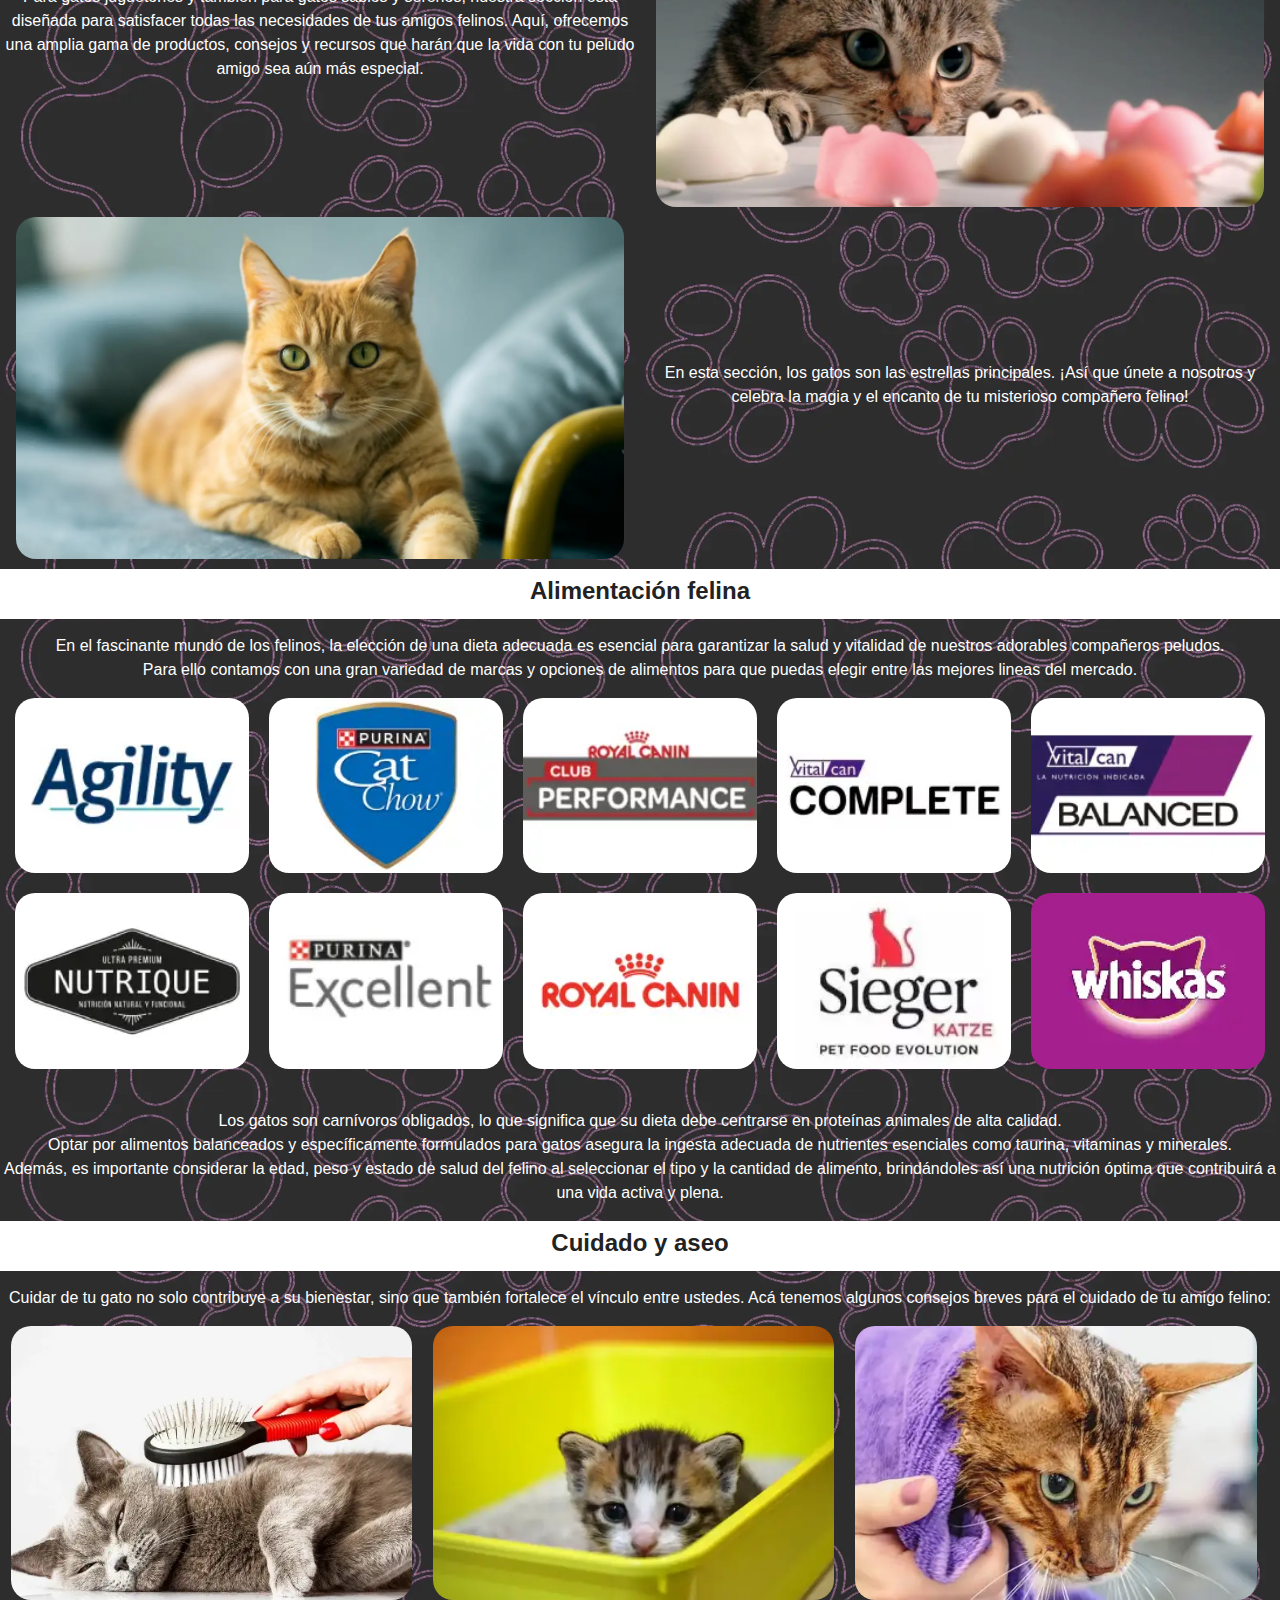
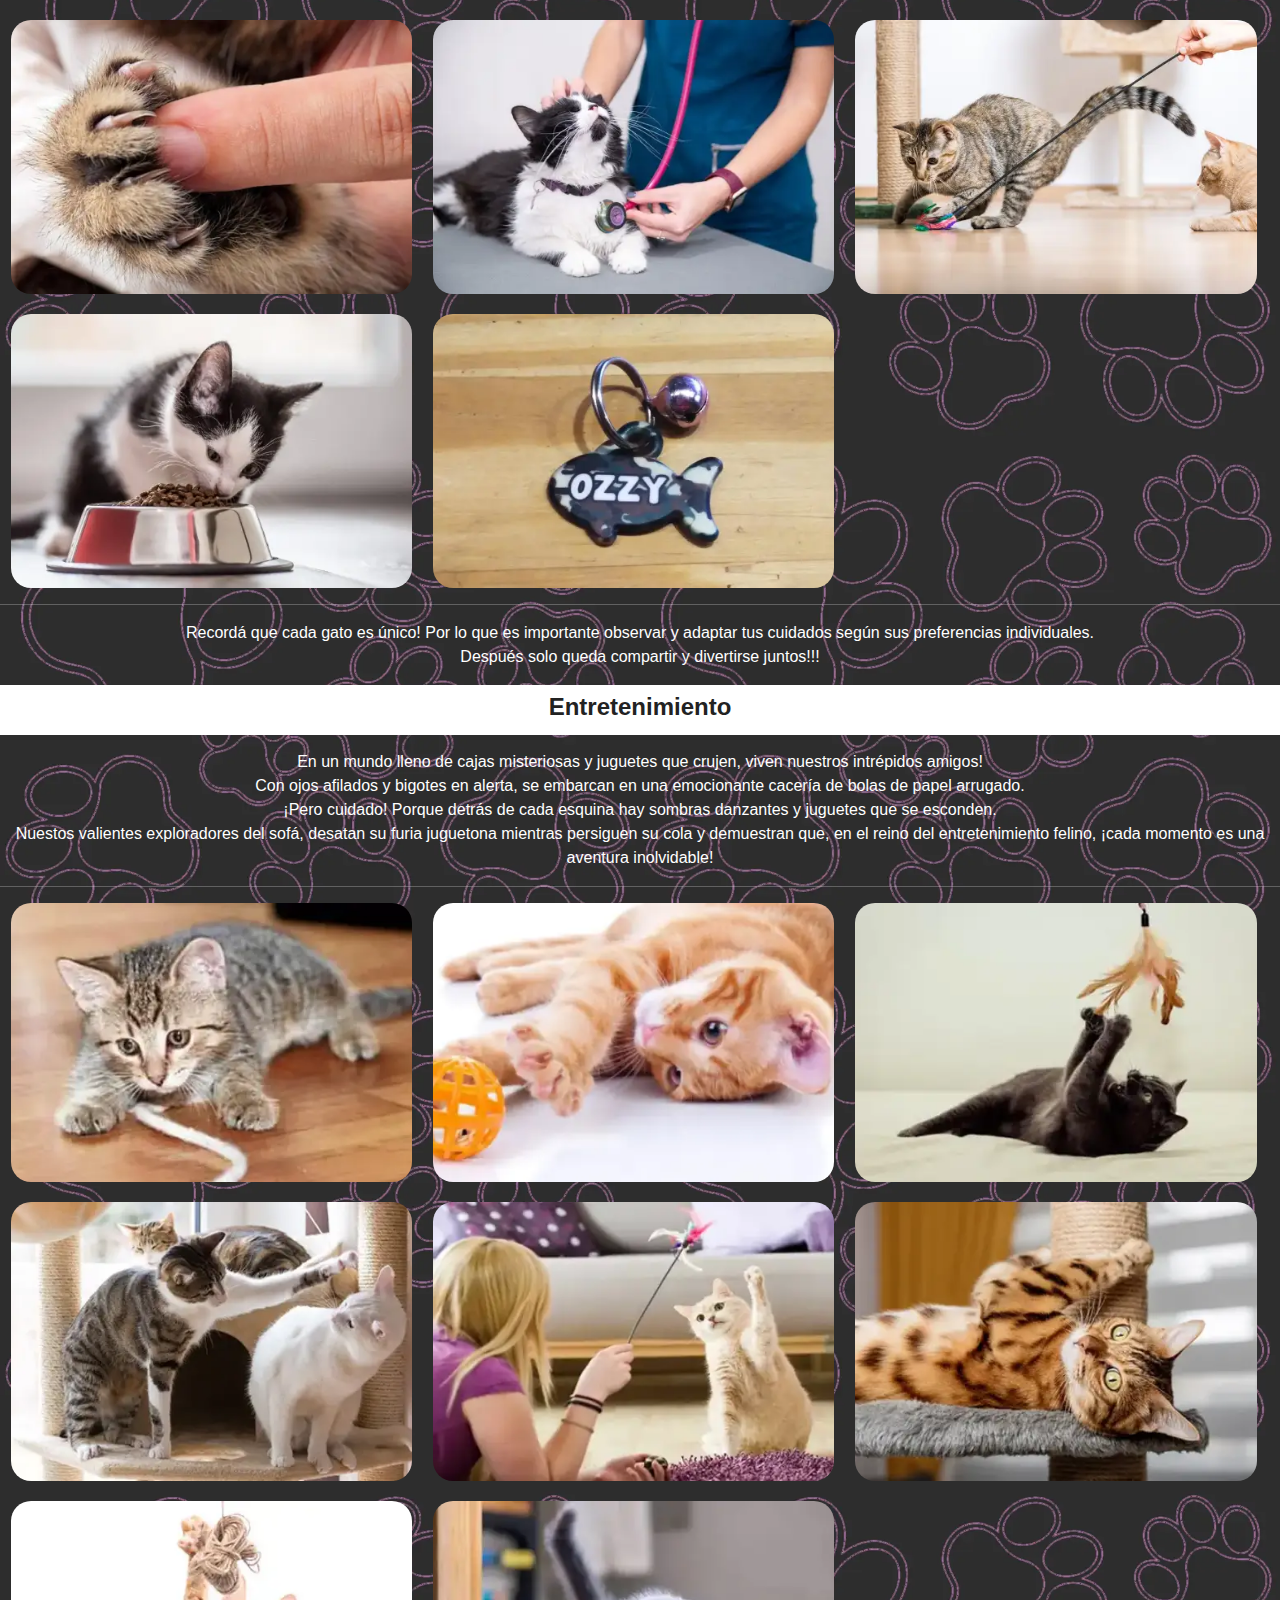
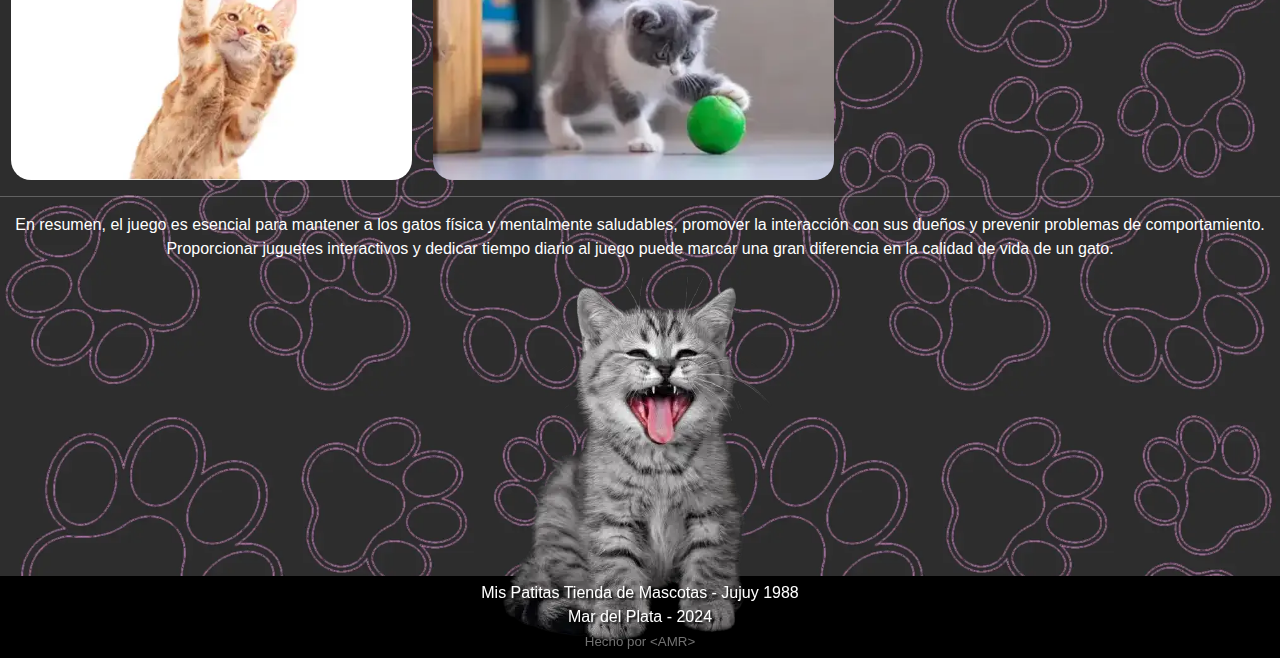
<file: Gatos/index.html>
<!DOCTYPE html>
<html lang="es">
<head>
    <meta charset="UTF-8">
    <meta name="viewport" content="width=device-width, initial-scale=1.0">
    <title>Gatos - Mis Patitas</title>
    <link rel="icon" href="../Fotos-Index/Logo-title-MP.ico" type="image/x-icon">
    <link href="https://cdn.jsdelivr.net/npm/bootstrap@5.3.3/dist/css/bootstrap.min.css" rel="stylesheet" integrity="sha384-QWTKZyjpPEjISv5WaRU9OFeRpok6YctnYmDr5pNlyT2bRjXh0JMhjY6hW+ALEwIH" crossorigin="anonymous">
    <link rel="stylesheet" href="/styles.css">


</head>
<body>
    <header>
        <div id="espacio-vacio"></div>
        <div id="presentacion">
            <img src="../Fotos-Index/LOGOTIPO-PATITA-CON-HUELLA.webp" alt="">
        </div>
        <div id="espacio-vacio"></div>
    </header>
    <main>
      <div id="whatsapp-logo"><a href="https://wa.me/5492235225352?text=Hola%20Mis%20Patitas!!!%20Me%%20consultar%20por..." target="_blank"><img src="../Fotos-Index/Redes-Logo-Whatsapp.webp" alt="Charlemos por whatsapp"></a></div>

        <nav class="navbar navbar-expand-lg bg-body-tertiary sticky-top navegacion">
            <div class="container-fluid">
              <a class="navbar-brand" href="https://mispatitasmdq.com.ar"><img height="50px" src="../Fotos-Index/ISOLOGO-MP.webp" alt=""></a>
              <button class="navbar-toggler" type="button" data-bs-toggle="collapse" data-bs-target="#navbarNavDropdown" aria-controls="navbarNavDropdown" aria-expanded="false" aria-label="Toggle navigation">
                <span class="navbar-toggler-icon"></span>
              </button>
              <div class="collapse navbar-collapse" id="navbarNavDropdown">
                <ul class="navbar-nav w-100 d-flex justify-content-around">
                  <li class="nav-item">
                    <a class="nav-link active" href="../Nosotros/">Info y contacto</a>
                  </li>
                  <li class="nav-item">
                    <a class="nav-link active" href="../Alimentos/">Alimentos</a>
                  </li>
                  <li class="nav-item">
                    <a class="nav-link active" href="../Moda/">Moda</a>
                  </li>
                  <li class="nav-item">
                    <a class="nav-link active" href="../Accesorios/">Accesorios</a>
                  </li>
                  <li class="nav-item">
                    <a class="nav-link active" href="../Nuestras-mascotas/">Nuestras mascotas</a>
                  </li>
                </ul>
              </div>
            </div>
        </nav>


      <div class="presentacion-seccion">
          <img class="portada-secciones" src="../Gatos/gatos-fotos/sec-gato-ppl.webp" alt="">

          <div id="texto-presentacion">
            <p>
              Éste es nuestro rincón de misterio y elegancia, en donde celebramos a nuestros compañeros de cuatro patas más independientes: los gatos. <br>
              En esta sección, encontrarás todo lo que necesitas para cuidar, mimar y consentir a tu enigmático minino.
            </p>
          </div>
        </div>
        <section id="amigos-felinos">
          <div class="titulos">
            <p>Nuestros amigos felinos</p>
          </div>

          <div id="info-amigos-pc">
            <img src="./gatos-fotos/GatosCarton1.webp" alt="">
            <div>
              <p>Nuestro objetivo es proporcionarte toda la información y los productos que necesitas para garantizar que la vida de tu gato esté llena de alegría y vitalidad. Explora nuestras secciones dedicadas a la alimentación, cuidado, entretenimiento y mucho más.</p>
            </div>
            <div class="verM">
              <img src="./gatos-fotos/gatos-jugando-1280x720.webp" alt="">
            </div>
            <div class="verM">
              <p>Para gatos juguetones y también para gatos sabios y serenos, nuestra sección está diseñada para satisfacer todas las necesidades de tus amigos felinos. Aquí, ofrecemos una amplia gama de productos, consejos y recursos que harán que la vida con tu peludo amigo sea aún más especial.</p>
            </div>
            <div class="verP">
              <p>Para gatos juguetones y también para gatos sabios y serenos, nuestra sección está diseñada para satisfacer todas las necesidades de tus amigos felinos. Aquí, ofrecemos una amplia gama de productos, consejos y recursos que harán que la vida con tu peludo amigo sea aún más especial.</p>
            </div>
            <div class="verP">
              <img src="./gatos-fotos/gatos-jugando-1280x720.webp" alt="">
            </div>
            <img src="./gatos-fotos/gato-anaranjado.webp" alt="">
            <div>
              <p>En esta sección, los gatos son las estrellas principales. ¡Así que únete a nosotros y celebra la magia y el encanto de tu misterioso compañero felino!</p>
            </div>
          </div>

        </section>
        <section id="alimentacion-felina">
          <div class="titulos">
            <p>Alimentación felina</p>
          </div>
          <div>
            <p>
              En el fascinante mundo de los felinos, la elección de una dieta adecuada es esencial para garantizar la salud y vitalidad de nuestros adorables compañeros peludos. <br>
              Para ello contamos con una gran variedad de marcas y opciones de alimentos para que puedas elegir entre las mejores lineas del mercado.
            </p>
          </div>
          <div class="contenedor-logo-marcas">
            <div class="logo-marcas">
              <a href="../Alimentos-Gatos/index.html#Agility"><img src="./gatos-fotos/MARCA-AGILITY.webp" alt=""></a>
              <a href="../Alimentos-Gatos/index.html#Cat-Chow"><img src="./gatos-fotos/MARCA-CAT-CHOW.webp" alt=""></a>
              <a href="../Alimentos-Gatos/index.html#Club-Perfomance"><img src="./gatos-fotos/MARCA-CLUB-PERFOMANCE-ROYAL.webp" alt=""></a>
              <a href="../Alimentos-Gatos/index.html#VC-Complete"><img src="./gatos-fotos/MARCA-VITAL-COMPLETE.webp" alt=""></a>
              <a href="../Alimentos-Gatos/index.html#VC-Balanced"><img src="./gatos-fotos/MARCA-VITAL-BALANCED.webp" alt=""></a>
              <a href="../Alimentos-Gatos/index.html#Nutrique"><img src="./gatos-fotos/MARCA-NUTRIQUE.webp" alt=""></a>
              <a href="../Alimentos-Gatos/index.html#Excellent"><img src="./gatos-fotos/MARCA-PURINA-EXCELLENT.webp" alt=""></a>
              <a href="../Alimentos-Gatos/index.html#Royal-Canin"><img src="./gatos-fotos/MARCA-ROYAL.webp" alt=""></a>
              <a href="../Alimentos-Gatos/index.html#Sieger"><img src="./gatos-fotos/MARCA-SIEGER-KATZE.webp" alt=""></a>
              <a href="../Alimentos-Gatos/index.html#Whiskas"><img src="./gatos-fotos/MARCA-WHISKAS.webp" alt=""></a>
            </div>
          </div>
        <div>
            <p>
              Los gatos son carnívoros obligados, lo que significa que su dieta debe centrarse en proteínas animales de alta calidad. <br>
              Optar por alimentos balanceados y específicamente formulados para gatos asegura la ingesta adecuada de nutrientes esenciales como taurina, vitaminas y minerales. <br>
              Además, es importante considerar la edad, peso y estado de salud del felino al seleccionar el tipo y la cantidad de alimento, brindándoles así una nutrición óptima que contribuirá a una vida activa y plena.
            </p>
        </div>
        </section>
        <section id="cuidado-aseo-felino">
          <div class="titulos">
            <p>Cuidado y aseo</p>
          </div>
          <div>
            <p>Cuidar de tu gato no solo contribuye a su bienestar, sino que también fortalece el vínculo entre ustedes. Acá tenemos algunos consejos breves para el cuidado de tu amigo felino:</p>
          </div>

        <div class="petContent">
            <div class="contenedor-info2">
              <img class="imagen-info" src="./gatos-fotos/gato-cepillar.webp" alt="">
              <div class="texto-overlay-info2">
                <p>
                  Cepillado Diario: <br>
                  Un cepillado regular ayuda a mantener el pelaje de tu gato limpio y libre de pelos sueltos, reduciendo la formación de bolas de pelo y promoviendo una piel saludable.
                </p>
              </div>
            </div>

            <div class="contenedor-info2">
              <img class="imagen-info" src="./gatos-fotos/gato-caja-arena.webp" alt="">
              <div class="texto-overlay-info2">
                <p>
                  Limpieza de la Caja de Arena: <br>
                  Asegurate de limpiar la caja de arena diariamente. Los gatos son criaturas limpias y prefieren un entorno fresco y libre de olores desagradables.
                </p>
              </div>
            </div>

            <div class="contenedor-info2">
              <img class="imagen-info" src="./gatos-fotos/gato-banandose.webp" alt="">
              <div class="texto-overlay-info2">
                <p>
                  Baños Ocasionales: <br>
                  Aunque muchos gatos no disfrutan del agua, algunos pueden necesitar baños ocasionales. <br>
                  Usá productos específicos para gatos y asegurate de secarlo completamente después.
                </p>
              </div>
            </div>

            <div class="contenedor-info2">
              <img class="imagen-info" src="./gatos-fotos/gato-unas.webp" alt="">
              <div class="texto-overlay-info2">
                <p>
                  Cuidado de Uñas: <br>
                  Recortá las uñas de tu gato regularmente para prevenir que se enganchen en objetos o causen incomodidad. <br>
                  Utilizá cortaúñas diseñados para gatos y sé cuidadoso para no cortar la parte sensible.
                </p>
              </div>
            </div>

            <div class="contenedor-info2">
              <img class="imagen-info" src="./gatos-fotos/gato-en-veterinaria1.webp" alt="">
              <div class="texto-overlay-info2">
                <p>
                  Control Veterinario Regular: <br>
                  Programá revisiones veterinarias periódicas. <br>
                  Los chequeos regulares ayudan a detectar cualquier problema de salud temprano y garantizan que tu gato esté al día con sus vacunas.
                </p>
              </div>
            </div>

            <div class="contenedor-info2">
              <img class="imagen-info" src="./gatos-fotos/gato-estimulacion.webp" alt="">
              <div class="texto-overlay-info2">
                <p>
                  Juguetes y Estimulación: <br>
                  Proporcioná juguetes para mantener a tu gato activo y estimulado. <br>
                  Esto no solo es divertido para él, sino que también ayuda a prevenir el aburrimiento y posibles comportamientos destructivos.
                </p>
              </div>
            </div>

            <div class="contenedor-info2">
              <img class="imagen-info" src="./gatos-fotos/gato-comiendo.webp" alt="">
              <div class="texto-overlay-info2">
                <p>
                  Dieta Balanceada: <br>
                  Ofrecele una dieta equilibrada y adecuada para cada una de las etapas de su vida. <br>
                  Consultá con tu veterinario para elegir el alimento más apropiado para las necesidades específicas de tu gato. <br>
                  Mirá acá nuestra sección de alimentos para ellos!
                </p>
              </div>
            </div>

            <div class="contenedor-info2">
              <img class="imagen-info" src="./gatos-fotos/gato-chapita.webp" alt="">
              <div class="texto-overlay-info2">
                <p>
                  Identificación: <br>
                  Si a tu gato le gusta dar esos largos paseos por los techos, asegurate de que lleve una identificación con tu información para que te puedan contactar si por alguna razón él no puede regresar por sus propios medios.
                </p>
              </div>
            </div>
          </div>

          <hr>
          
          <div>
            <p>
              Recordá que cada gato es único! Por lo que es importante observar y adaptar tus cuidados según sus preferencias individuales. <br>
              Después solo queda compartir y divertirse juntos!!!
            </p>
          </div>
        </section>
        <section id="entretenimiento-felino">
          <div class="titulos">
            <p>Entretenimiento</p>
          </div>
          <div>
            <p>
              En un mundo lleno de cajas misteriosas y juguetes que crujen, viven nuestros intrépidos amigos! <br>
              Con ojos afilados y bigotes en alerta, se embarcan en una emocionante cacería de bolas de papel arrugado. <br>
              ¡Pero cuidado! Porque detrás de cada esquina hay sombras danzantes y juguetes que se esconden. <br>
              Nuestos valientes exploradores del sofá, desatan su furia juguetona mientras persiguen su cola y demuestran que, en el reino del entretenimiento felino, ¡cada momento es una aventura inolvidable!
            </p>
          </div>
          <hr>
          <div class="petContent">
            <div class="contenedor-info2">
              <img class="imagen-info" src="./gatos-fotos/gato-jugando1.webp" alt="">
              <div class="texto-overlay-info2">
                <p>
                  El juego es fundamental para la salud y bienestar de los gatos por varias razones. <br>
                  Aquí hay algunas explicaciones sobre la importancia del juego para los felinos:
                </p>
              </div>
            </div>
            <div class="contenedor-info2">
              <img class="imagen-info" src="./gatos-fotos/gato-jugando2.webp" alt="">
              <div class="texto-overlay-info2">
                <p>
                  Ejercício Físico: <br>
                  El juego proporciona a los gatos la oportunidad de ejercitar sus músculos y mantenerse activos. <br>
                  El ejercicio regular es esencial para prevenir la obesidad y mantener un peso saludable, lo cual es muy importante para la salud general de un gato.
                </p>
              </div>
            </div>
            <div class="contenedor-info2">
              <img class="imagen-info" src="./gatos-fotos/gato-jugando3.webp" alt="">
              <div class="texto-overlay-info2">
                <p>
                  Reducción del estrés:<br>
                  El juego puede ayudar a reducir el estrés en los gatos al proporcionarles una salida para liberar energía acumulada y frustración. <br>
                  Esto es especialmente beneficioso en situaciones en las que el gato puede experimentar cambios en su entorno o rutina.
                </p>
              </div>
            </div>
            <div class="contenedor-info2">
              <img class="imagen-info" src="./gatos-fotos/gato-jugando4.webp" alt="">
              <div class="texto-overlay-info2">
                <p>
                  Estimulación mental:<br>
                  El juego no solo implica actividad física, sino también estimulación mental. <br>
                  Los juegos que involucran la caza y la resolución de problemas ayudan a mantener la mente de un gato alerta y activa. <br>
                  Esto es especialmente importante para gatos que viven en interiores, ya que el entorno limitado puede volverse monótono para ellos.
                </p>
              </div>
            </div>
            <div class="contenedor-info2">
              <img class="imagen-info" src="./gatos-fotos/gato-jugando5.webp" alt="">
              <div class="texto-overlay-info2">
                <p>
                  Vínculo humano-gato:<br>
                  El juego también es una excelente manera de fortalecer el vínculo entre los dueños y sus gatos. <br>
                  Pasar tiempo interactuando y divirtiéndose con el gato ayuda a construir una relación sólida y afectuosa.              
                </p>
              </div>
            </div>
            <div class="contenedor-info2">
              <img class="imagen-info" src="./gatos-fotos/gato-jugando6.webp" alt="">
              <div class="texto-overlay-info2">
                <p>
                  Prevención del aburrimiento:<br>
                  Los gatos son animales curiosos y necesitan estímulos constantes para evitar el aburrimiento. <br>
                  El juego proporciona una salida para su energía y evita que se involucren en comportamientos no deseados, como arañar muebles o morder cables.              
                </p>
              </div>
            </div>
            <div class="contenedor-info2">
              <img class="imagen-info" src="./gatos-fotos/gato-jugando7.webp" alt="">
              <div class="texto-overlay-info2">
                <p>
                  Desarrollo de habilidades naturales:<br>
                  Muchos juegos imitan comportamientos naturales de caza, como perseguir, saltar y atrapar presas simuladas. <br>
                  Estos juegos permiten a los gatos desarrollar y mantener sus habilidades naturales y su instinto, incluso si viven en un entorno doméstico.              
                </p>
              </div>
            </div>
            <div class="contenedor-info2">
              <img class="imagen-info" src="./gatos-fotos/gato-jugando8.webp" alt="">
              <div class="texto-overlay-info2">
                <P>
                  Prevención de problemas de salud:<br>
                  El juego regular puede ayudar a prevenir problemas de salud en los gatos, como la formación de bolas de pelo y la rigidez articular. <br>
                  El ejercicio y el estiramiento que acompañan al juego contribuyen a mantener la flexibilidad y la salud física de los felinos.              
                </p>
              </div>
            </div>
          </div>

          <hr>
          <div>
            <p>
              En resumen, el juego es esencial para mantener a los gatos física y mentalmente saludables, promover la interacción con sus dueños y prevenir problemas de comportamiento. <br>
              Proporcionar juguetes interactivos y dedicar tiempo diario al juego puede marcar una gran diferencia en la calidad de vida de un gato.            
            </p>
          </div>

        </section>

        <div id="imagen-pre-footer-gato">
          <img src="./gatos-fotos/gatito-bostezando.webp" alt="">
        </div>
        <br>


    </main>

    <footer>
      <p>Mis Patitas Tienda de Mascotas - Jujuy 1988 <br> Mar del Plata - 2024 <br>
      <a id="link-amr" target="_blank" href="https://wa.me/5492235353673?text=Hola!!%20Quiero%20información%20sobre%20como%20puedo%20hacer%20para%20tener%20una%20web.">Hecho por &lt;AMR&gt;</a></p>
    </footer>
  

  

    <script src="https://cdn.jsdelivr.net/npm/bootstrap@5.3.3/dist/js/bootstrap.bundle.min.js" integrity="sha384-YvpcrYf0tY3lHB60NNkmXc5s9fDVZLESaAA55NDzOxhy9GkcIdslK1eN7N6jIeHz" crossorigin="anonymous"></script>

    <script src="../Assets/visualiza-con-scroll.js"></script>

</body>
</html>
</file>
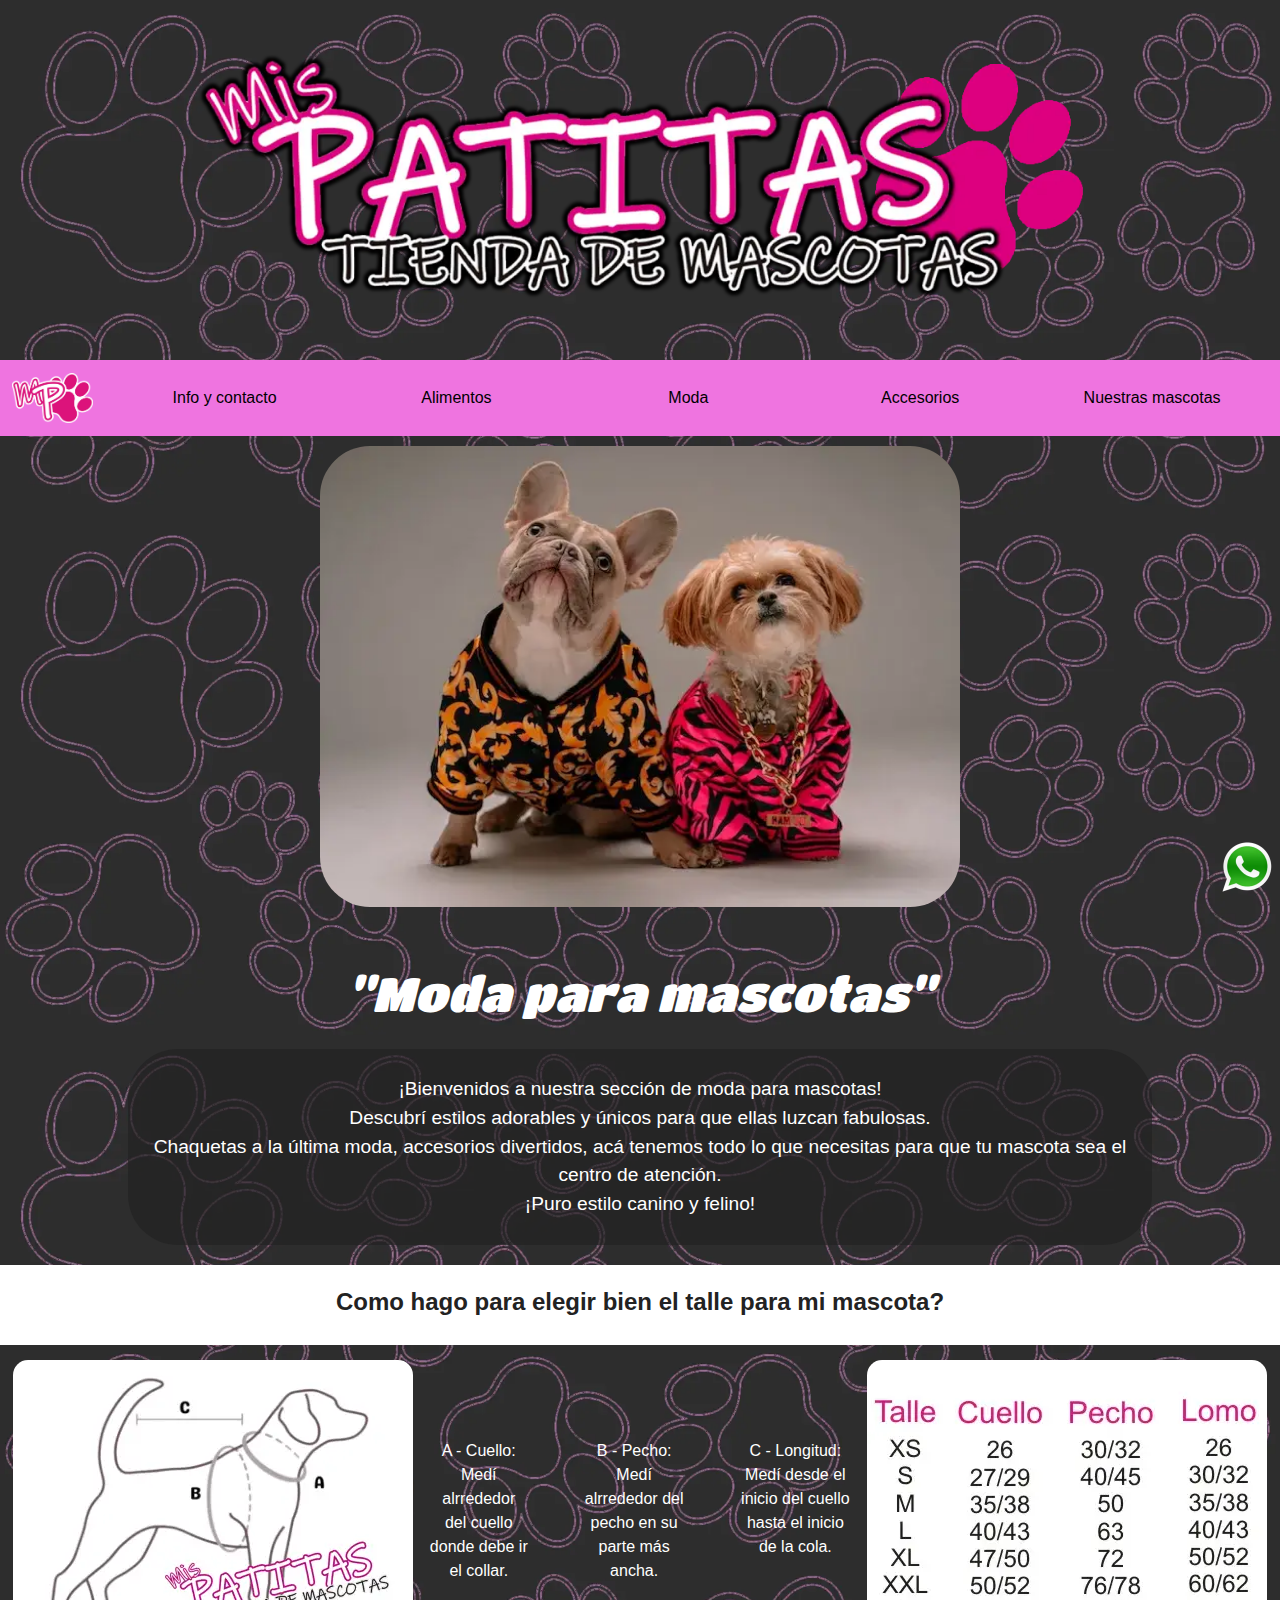
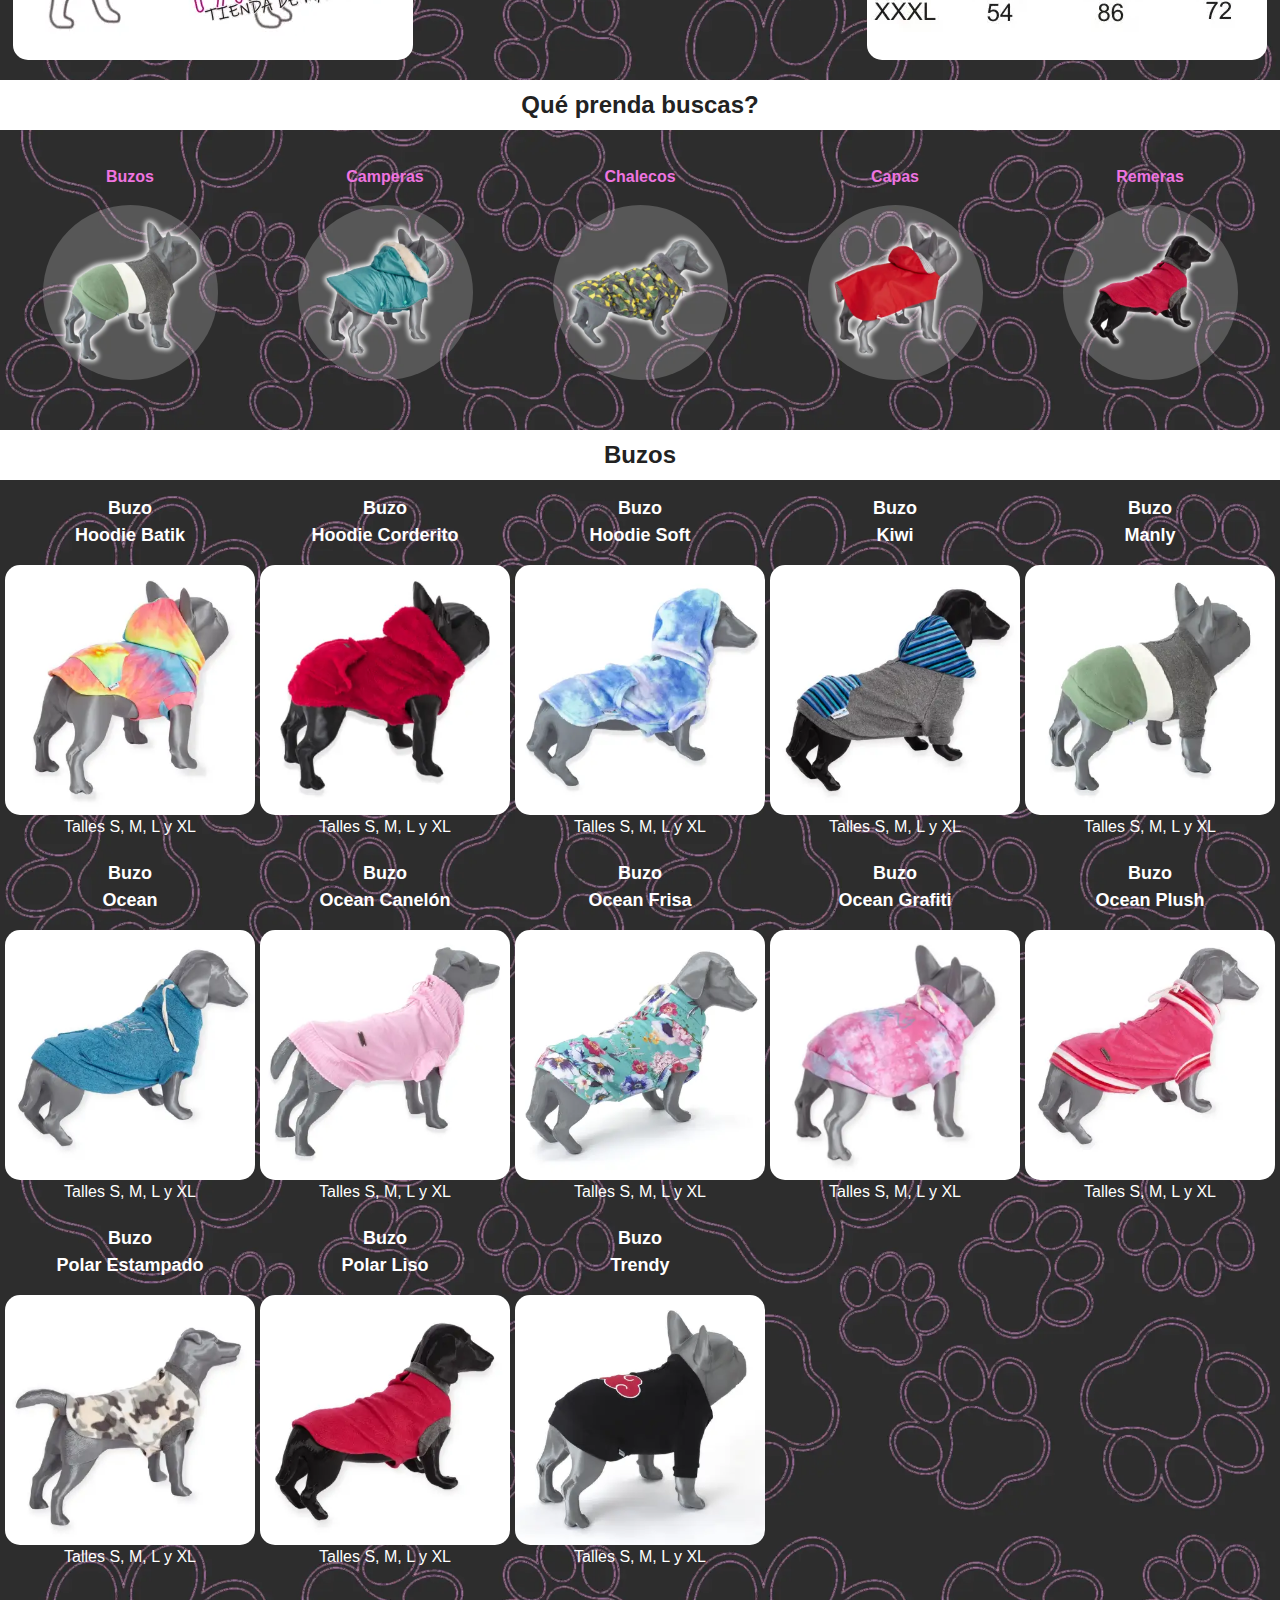
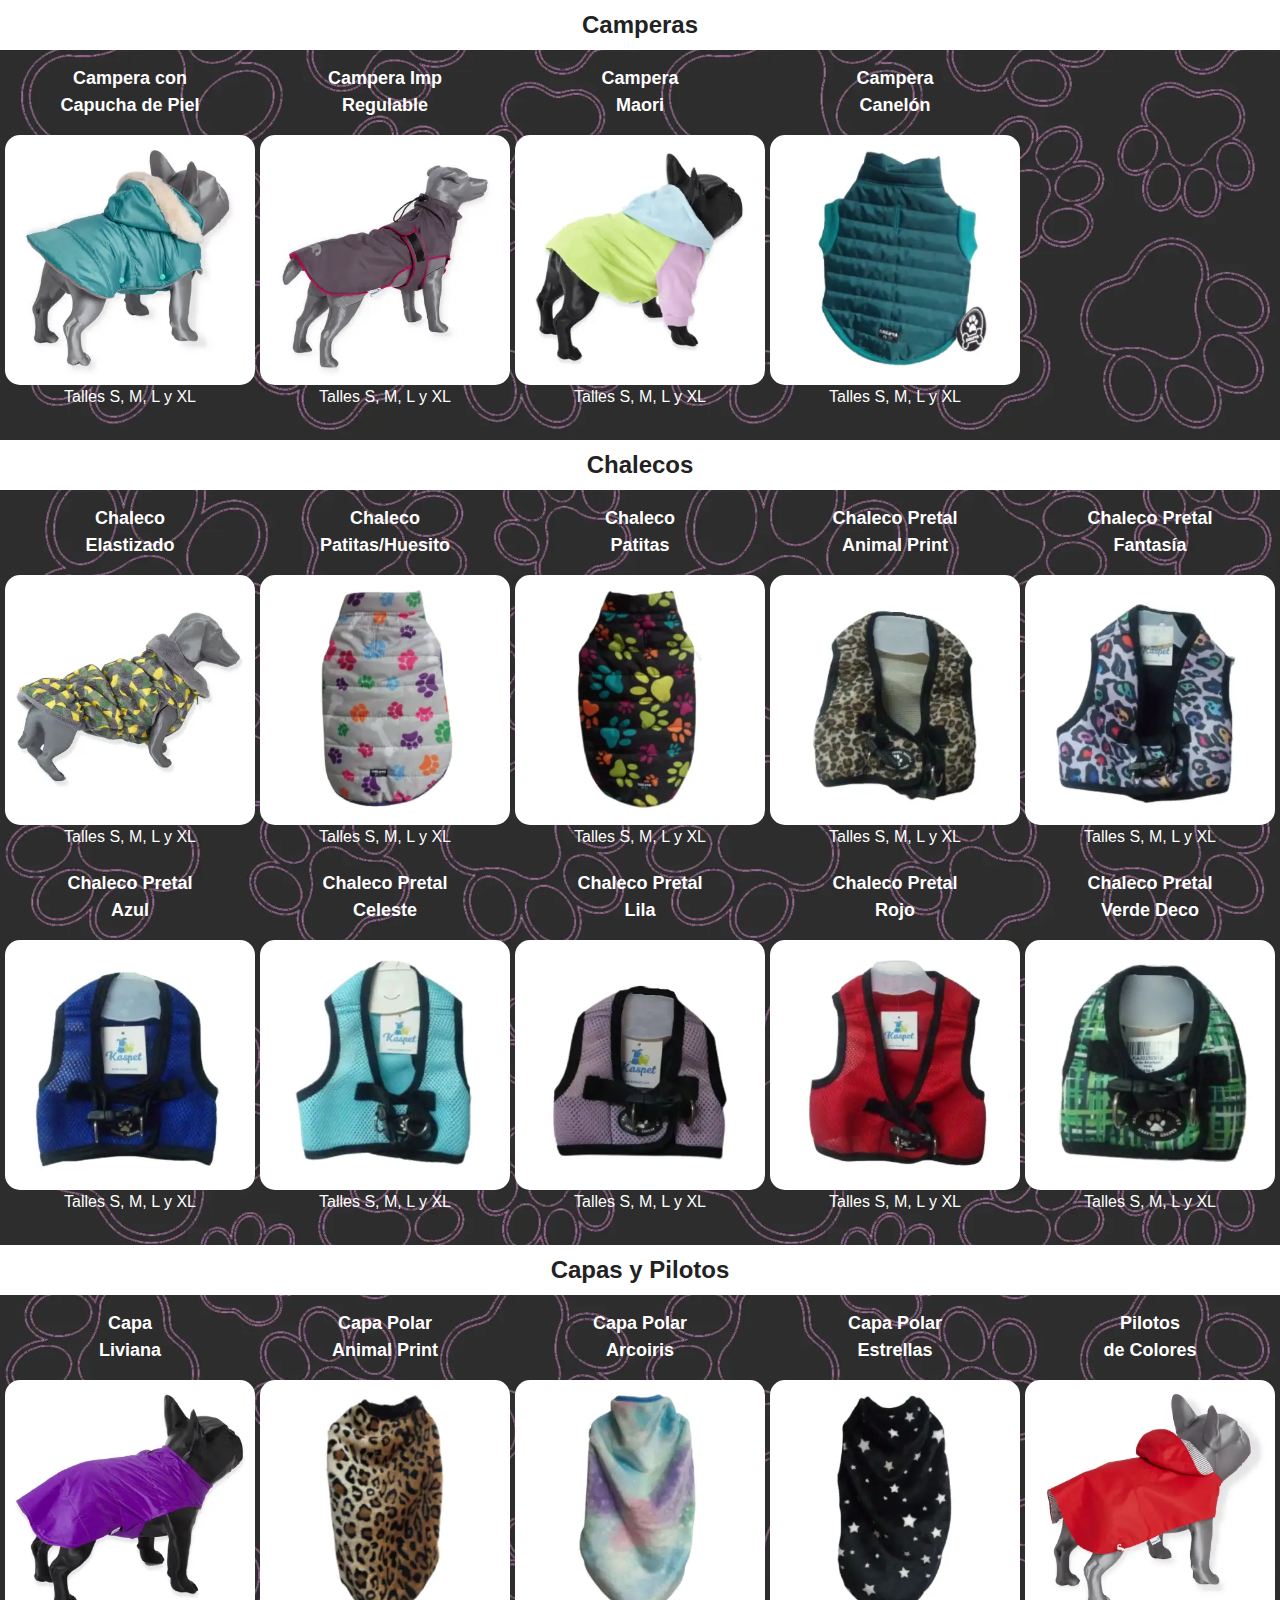
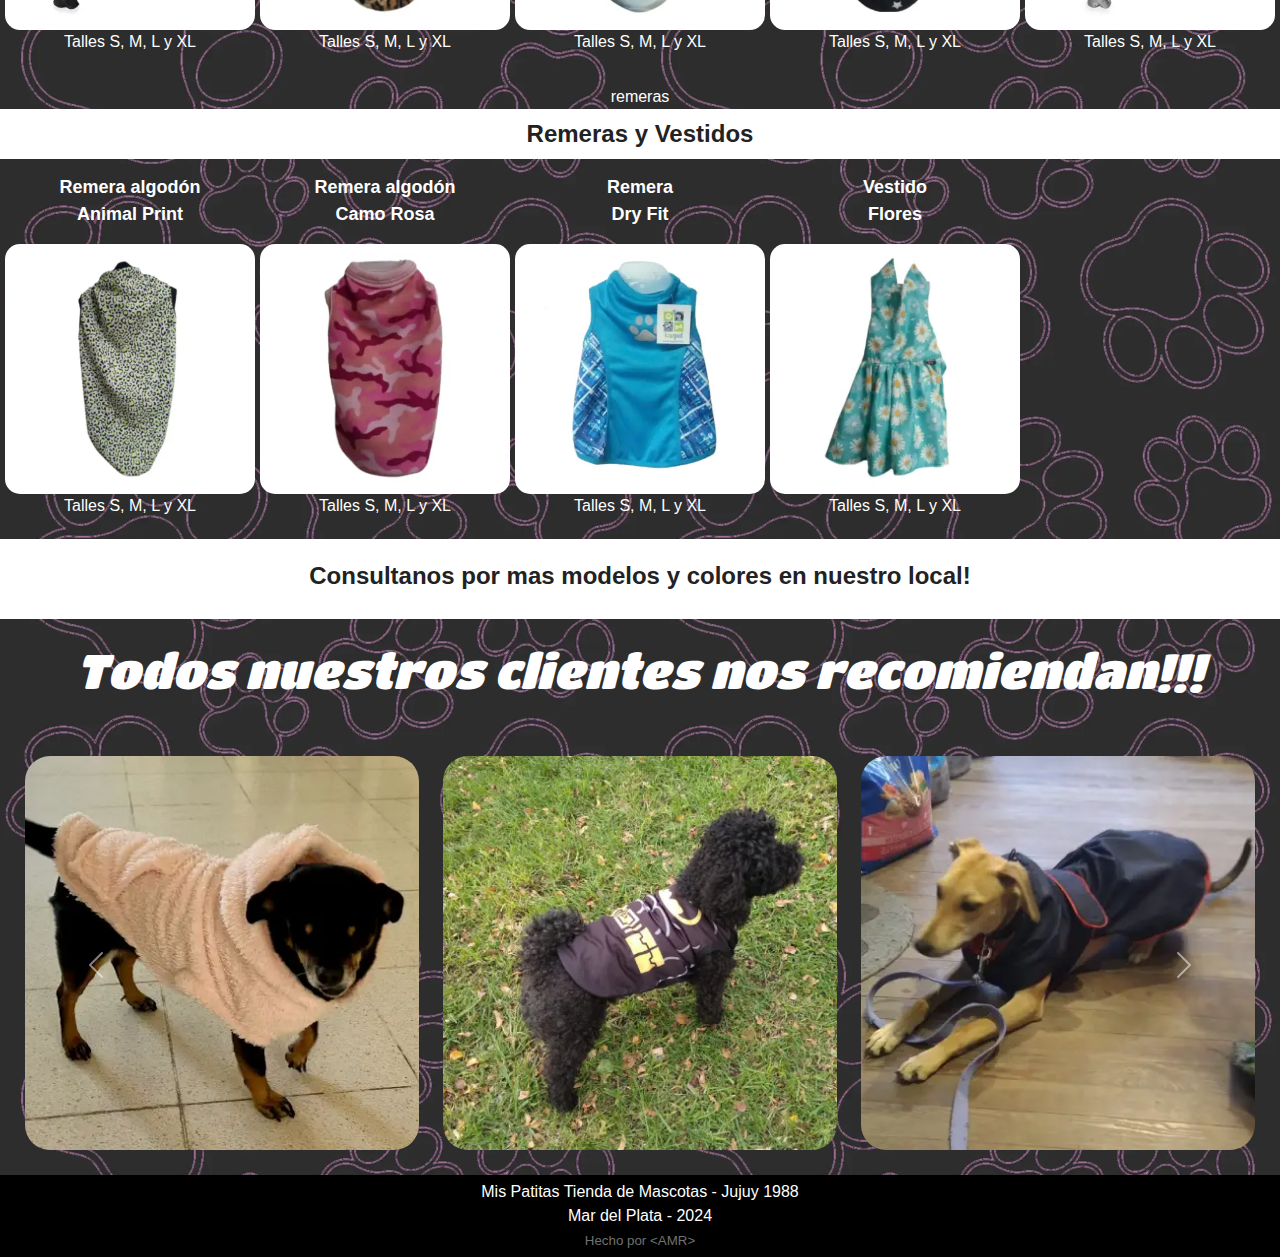
<file: Moda/index.html>
<!DOCTYPE html>
<html lang="es">
<head>
    <meta charset="UTF-8">
    <meta name="viewport" content="width=device-width, initial-scale=1.0">
    <title>Moda - Mis Patitas</title>
    <link rel="icon" href="../Fotos-Index/Logo-title-MP.ico" type="image/x-icon">
    <link rel="preconnect" href="https://fonts.googleapis.com">
    <link rel="preconnect" href="https://fonts.gstatic.com" crossorigin>
    <link href="https://fonts.googleapis.com/css2?family=Titan+One&display=swap" rel="stylesheet">
    <link href="https://cdn.jsdelivr.net/npm/bootstrap@5.3.3/dist/css/bootstrap.min.css" rel="stylesheet" integrity="sha384-QWTKZyjpPEjISv5WaRU9OFeRpok6YctnYmDr5pNlyT2bRjXh0JMhjY6hW+ALEwIH" crossorigin="anonymous">
    <link rel="stylesheet" href="/styles.css">


</head>
<body>
    <header>
        <div id="espacio-vacio"></div>
        <div id="presentacion">
            <img src="../Fotos-Index/LOGOTIPO-PATITA-CON-HUELLA.webp" alt="">
        </div>
        <div id="espacio-vacio"></div>
    </header>
    <main>
      <div id="whatsapp-logo"><a href="https://wa.me/5492235225352?text=Hola%20Mis%20Patitas!!!%20Me%%20consultar%20por..." target="_blank"><img src="../Fotos-Index/Redes-Logo-Whatsapp.webp" alt="Charlemos por whatsapp"></a></div>

        <nav class="navbar navbar-expand-lg bg-body-tertiary sticky-top navegacion">
            <div class="container-fluid">
              <a class="navbar-brand" href="/index.html"><img height="50px" src="../Fotos-Index/ISOLOGO-MP.webp" alt=""></a>
              <button class="navbar-toggler" type="button" data-bs-toggle="collapse" data-bs-target="#navbarNavDropdown" aria-controls="navbarNavDropdown" aria-expanded="false" aria-label="Toggle navigation">
                <span class="navbar-toggler-icon"></span>
              </button>
              <div class="collapse navbar-collapse" id="navbarNavDropdown">
                <ul class="navbar-nav w-100 d-flex justify-content-around">
                  <li class="nav-item">
                    <a class="nav-link active" href="../Nosotros/">Info y contacto</a>
                  </li>
                  <li class="nav-item">
                    <a class="nav-link active" href="../Alimentos/">Alimentos</a>
                  </li>
                  <li class="nav-item">
                    <a class="nav-link active" href="../Moda/">Moda</a>
                  </li>
                  <li class="nav-item">
                    <a class="nav-link active" href="../Accesorios/">Accesorios</a>
                  </li>
                  <li class="nav-item">
                    <a class="nav-link active" href="../Nuestras-mascotas/">Nuestras mascotas</a>
                  </li>
                </ul>
              </div>
            </div>
        </nav>


      <div class="presentacion-seccion">
          <img class="portada-secciones" src="./Moda-Fotos/sec-moda-ppl.webp" alt="">
        </div>
        
        <div id="espacio-vacio"></div>
        <div id="presentacion">
          <p>"Moda para mascotas"</p>
          </div>
        <div id="texto-presentacion">
          <p>
            ¡Bienvenidos a nuestra sección de moda para mascotas! <br>
            Descubrí estilos adorables y únicos para que ellas luzcan fabulosas. <br>
            Chaquetas a la última moda, accesorios divertidos, acá tenemos todo lo que necesitas para que tu mascota sea el centro de atención. <br>
            ¡Puro estilo canino y felino!
          </p>
        </div>
        <div class="titulos" style="height: 80px;">
          <p>Como hago para elegir bien el talle para mi mascota?</p>
        </div>
        <div id="como-medir">
          <img src="./Moda-Fotos/COMO-MEDIR-UN-PERRO-IMAGEN.webp" alt="">
          <div id="medidas-ABC">
            <p>A - Cuello: <br>
            Medí alrrededor del cuello donde debe ir el collar.</p>
            <p>B - Pecho: <br>
            Medí alrrededor del pecho en su parte más ancha.</p>
            <p>C - Longitud: <br>
            Medí desde el inicio del cuello hasta el inicio de la cola.</p>
          </div>
          <img src="./Moda-Fotos/TABLA-DE-TALLES.webp" alt="">
        </div>

        <div class="titulos">Qué prenda buscas?</div>

        <div id="categoria-accesorios">
          <div class="tipo-acc">
            <p class="Negrita-Rosa">Buzos</p>
            <a href="#buzos-vacio"><img src="./Moda-Fotos/MODA-CATEG-BUZO.webp" alt=""></a>
          </div>
          <div class="tipo-acc">
            <p class="Negrita-Rosa">Camperas</p>
            <a href="#camperas-vacio"><img src="./Moda-Fotos/MODA-CATEG-CAMPERA.webp" alt=""></a>
          </div>
          <div class="tipo-acc">
            <p class="Negrita-Rosa">Chalecos</p>
            <a href="#chalecos-vacio"><img src="./Moda-Fotos/MODA-CATEG-CHALECO.webp" alt=""></a>
          </div>
          <div class="tipo-acc">
            <p class="Negrita-Rosa">Capas</p>
            <a href="#capas-vacio"><img src="./Moda-Fotos/MODA-CATEG-CAPA.webp" alt=""></a>
          </div>
          <div class="tipo-acc">
            <p class="Negrita-Rosa">Remeras</p>
            <a href="#remeras-vacio"><img src="./Moda-Fotos/MODA-CATEG-REMERA.webp" alt=""></a>
          </div>
        </div>


        <!-- PRODUCTOS PRODUCTOS -->
        <div id="buzos-vacio" style="height: 10px;"></div>
        <section id="buzos">

        <div class="titulos">Buzos</div>

        <div class="categoria-producto">

          <div class="producto">
            <p style="font-size: large; font-weight: 600;">Buzo <br>Hoodie Batik</p>
            <!-- CAMBIAR DATA-BS-TARGET -->
            <button type="button" style="padding: 0; background-color: transparent; border: none;" class="btn btn-primary" data-bs-toggle="modal" data-bs-target="#modal-hoodie-batik">
              <img src="../Moda/Moda-Fotos/Fotos-Catalogo/JACK-BUZO-HOODIE-BATIK-MODELO.webp" alt="">
            </button>
            <p>Talles S, M, L y XL</p>

            <!-- Modal -->

            <!-- CAMBIAR ID IGUAL QUE DATA-BS-TRAGET -->
            <div class="modal fade" id="modal-hoodie-batik" tabindex="-1" aria-labelledby="exampleModalLabel" aria-hidden="true">
              <div class="modal-dialog">
                <div class="modal-content">
                  <div class="modal-header">
                    <h1 class="modal-title fs-5" id="exampleModalLabel" style="color: black;">Buzo Hoodie Batik</h1>
                    <button type="button" class="btn-close" data-bs-dismiss="modal" aria-label="Close"></button>
                  </div>
                  <div class="modal-body">

                    <!-- CAMBIAR POR ID UNICO -->
                    <div id="carousel-hoodie-batik" class="carousel carousel-dark slide">
                      <div class="carousel-indicators">
                        <!-- CAMBIAR DATA-BS-TARGET POR MISMO ID DEL DIV -->
                        <button type="button" data-bs-target="#carousel-hoodie-batik" data-bs-slide-to="0" class="active" aria-current="true" aria-label="Slide 1"></button>
                        <button type="button" data-bs-target="#carousel-hoodie-batik" data-bs-slide-to="1" aria-label="Slide 2"></button>
                      </div>
                      <div class="carousel-inner">
                        <div class="carousel-item active" data-bs-interval="10000">
                          <!-- PRIMERA IMAGEN -->
                          <img src="./Moda-Fotos/Fotos-Catalogo/JACK-BUZO-HOODIE-BATIK-MODELO.webp" class="d-block w-100" alt="...">
                        </div>
                        <div class="carousel-item" data-bs-interval="2000">
                          <!-- SEGUNDA IMAGEN -->
                          <img src="./Moda-Fotos/Fotos-Catalogo/JACK-BUZO-HOODIE-BATIK-COLORES.webp" class="d-block w-100" alt="...">
                        </div>
                      </div>
                      <!-- CAMBIAR DATA-BS-TARGET POR MISMO ID DEL DIV -->
                      <button class="carousel-control-prev" type="button" data-bs-target="#carousel-hoodie-batik" data-bs-slide="prev">
                        <span class="carousel-control-prev-icon" aria-hidden="true"></span>
                        <span class="visually-hidden">Previous</span>
                      </button>
                      <!-- CAMBIAR DATA-BS-TARGET POR MISMO ID DEL DIV -->
                      <button class="carousel-control-next" type="button" data-bs-target="#carousel-hoodie-batik" data-bs-slide="next">
                        <span class="carousel-control-next-icon" aria-hidden="true"></span>
                        <span class="visually-hidden">Next</span>
                      </button>
                    </div>
                  </div>
                  <div class="modal-footer" style="justify-content: center;">
                    <p style="color: black;">Talles S, M, L y XL. <br>
                      Consultar mas detalles y valor por <a class="wsp-modal" href="https://wa.me/5492235225352" target="_blank">Whatsapp.&nbsp;<img src="../Fotos-Index/Redes-Logo-Whatsapp.webp" alt="" style="width: 30px; height: 30px;"></a>
                    </p>
                  </div>
                </div>
              </div>
            </div>
          </div>

          <div class="producto">
            <p style="font-size: large; font-weight: 600;">Buzo <br>Hoodie Corderito</p>
            <!-- CAMBIAR DATA-BS-TARGET -->
            <button type="button" style="padding: 0; background-color: transparent; border: none;" class="btn btn-primary" data-bs-toggle="modal" data-bs-target="#modal-hoodie-corderito">
              <img src="../Moda/Moda-Fotos/Fotos-Catalogo/JACK-BUZO-HOODIE-CORDERITO-MODELO.webp" alt="">
            </button>
            <p>Talles S, M, L y XL</p>

            <!-- Modal -->

            <!-- CAMBIAR ID IGUAL QUE DATA-BS-TRAGET -->
            <div class="modal fade" id="modal-hoodie-corderito" tabindex="-1" aria-labelledby="exampleModalLabel" aria-hidden="true">
              <div class="modal-dialog">
                <div class="modal-content">
                  <div class="modal-header">
                    <h1 class="modal-title fs-5" id="exampleModalLabel" style="color: black;">Buzo Hoodie Corderito</h1>
                    <button type="button" class="btn-close" data-bs-dismiss="modal" aria-label="Close"></button>
                  </div>
                  <div class="modal-body">

                    <!-- CAMBIAR POR ID UNICO -->
                    <div id="carousel-hoodie-corderito" class="carousel carousel-dark slide">
                      <div class="carousel-indicators">
                        <!-- CAMBIAR DATA-BS-TARGET POR MISMO ID DEL DIV -->
                        <button type="button" data-bs-target="#carousel-hoodie-corderito" data-bs-slide-to="0" class="active" aria-current="true" aria-label="Slide 1"></button>
                        <button type="button" data-bs-target="#carousel-hoodie-corderito" data-bs-slide-to="1" aria-label="Slide 2"></button>
                      </div>
                      <div class="carousel-inner">
                        <div class="carousel-item active" data-bs-interval="10000">
                          <!-- PRIMERA IMAGEN -->
                          <img src="./Moda-Fotos/Fotos-Catalogo/JACK-BUZO-HOODIE-CORDERITO-MODELO.webp" class="d-block w-100" alt="...">
                        </div>
                        <div class="carousel-item" data-bs-interval="2000">
                          <!-- SEGUNDA IMAGEN -->
                          <img src="./Moda-Fotos/Fotos-Catalogo/JACK-BUZO-HOODIE-CORDERITO-COLORES.webp" class="d-block w-100" alt="...">
                        </div>
                      </div>
                      <!-- CAMBIAR DATA-BS-TARGET POR MISMO ID DEL DIV -->
                      <button class="carousel-control-prev" type="button" data-bs-target="#carousel-hoodie-corderito" data-bs-slide="prev">
                        <span class="carousel-control-prev-icon" aria-hidden="true"></span>
                        <span class="visually-hidden">Previous</span>
                      </button>
                      <!-- CAMBIAR DATA-BS-TARGET POR MISMO ID DEL DIV -->
                      <button class="carousel-control-next" type="button" data-bs-target="#carousel-hoodie-corderito" data-bs-slide="next">
                        <span class="carousel-control-next-icon" aria-hidden="true"></span>
                        <span class="visually-hidden">Next</span>
                      </button>
                    </div>
                  </div>
                  <div class="modal-footer" style="justify-content: center;">
                    <p style="color: black;">Talles S, M, L y XL. <br>
                      Consultar mas detalles y valor por <a class="wsp-modal" href="https://wa.me/5492235225352" target="_blank">Whatsapp.&nbsp;<img src="../Fotos-Index/Redes-Logo-Whatsapp.webp" alt="" style="width: 30px; height: 30px;"></a>
                    </p>
                  </div>
                </div>
              </div>
            </div>
          </div>

          <div class="producto">
            <p style="font-size: large; font-weight: 600;">Buzo <br>Hoodie Soft</p>
            <!-- CAMBIAR DATA-BS-TARGET -->
            <button type="button" style="padding: 0; background-color: transparent; border: none;" class="btn btn-primary" data-bs-toggle="modal" data-bs-target="#modal-hoodie-soft">
              <img src="../Moda/Moda-Fotos/Fotos-Catalogo/JACK-BUZO-HOODIE-SOFT-MODELO.webp" alt="">
            </button>
            <p>Talles S, M, L y XL</p>

            <!-- Modal -->

            <!-- CAMBIAR ID IGUAL QUE DATA-BS-TRAGET -->
            <div class="modal fade" id="modal-hoodie-soft" tabindex="-1" aria-labelledby="exampleModalLabel" aria-hidden="true">
              <div class="modal-dialog">
                <div class="modal-content">
                  <div class="modal-header">
                    <h1 class="modal-title fs-5" id="exampleModalLabel" style="color: black;">Buzo Hoodie Soft</h1>
                    <button type="button" class="btn-close" data-bs-dismiss="modal" aria-label="Close"></button>
                  </div>
                  <div class="modal-body">

                    <!-- CAMBIAR POR ID UNICO -->
                    <div id="carousel-hoodie-soft" class="carousel carousel-dark slide">
                      <div class="carousel-indicators">
                        <!-- CAMBIAR DATA-BS-TARGET POR MISMO ID DEL DIV -->
                        <button type="button" data-bs-target="#carousel-hoodie-soft" data-bs-slide-to="0" class="active" aria-current="true" aria-label="Slide 1"></button>
                        <button type="button" data-bs-target="#carousel-hoodie-soft" data-bs-slide-to="1" aria-label="Slide 2"></button>
                      </div>
                      <div class="carousel-inner">
                        <div class="carousel-item active" data-bs-interval="10000">
                          <!-- PRIMERA IMAGEN -->
                          <img src="./Moda-Fotos/Fotos-Catalogo/JACK-BUZO-HOODIE-SOFT-MODELO.webp" class="d-block w-100" alt="...">
                        </div>
                        <div class="carousel-item" data-bs-interval="2000">
                          <!-- SEGUNDA IMAGEN -->
                          <img src="./Moda-Fotos/Fotos-Catalogo/JACK-BUZO-HOODIE-SOFT-COLORES.webp" class="d-block w-100" alt="...">
                        </div>
                      </div>
                      <!-- CAMBIAR DATA-BS-TARGET POR MISMO ID DEL DIV -->
                      <button class="carousel-control-prev" type="button" data-bs-target="#carousel-hoodie-soft" data-bs-slide="prev">
                        <span class="carousel-control-prev-icon" aria-hidden="true"></span>
                        <span class="visually-hidden">Previous</span>
                      </button>
                      <!-- CAMBIAR DATA-BS-TARGET POR MISMO ID DEL DIV -->
                      <button class="carousel-control-next" type="button" data-bs-target="#carousel-hoodie-soft" data-bs-slide="next">
                        <span class="carousel-control-next-icon" aria-hidden="true"></span>
                        <span class="visually-hidden">Next</span>
                      </button>
                    </div>
                  </div>
                  <div class="modal-footer" style="justify-content: center;">
                    <p style="color: black;">Talles S, M, L y XL. <br>
                      Consultar mas detalles y valor por <a class="wsp-modal" href="https://wa.me/5492235225352" target="_blank">Whatsapp.&nbsp;<img src="../Fotos-Index/Redes-Logo-Whatsapp.webp" alt="" style="width: 30px; height: 30px;"></a>
                    </p>
                  </div>
                </div>
              </div>
            </div>
          </div>

          <div class="producto">
            <p style="font-size: large; font-weight: 600;">Buzo <br>Kiwi</p>
            <!-- CAMBIAR DATA-BS-TARGET -->
            <button type="button" style="padding: 0; background-color: transparent; border: none;" class="btn btn-primary" data-bs-toggle="modal" data-bs-target="#modal-kiwi">
              <img src="../Moda/Moda-Fotos/Fotos-Catalogo/JACK-BUZO-KIWI-MODELO.webp" alt="">
            </button>
            <p>Talles S, M, L y XL</p>

            <!-- Modal -->

            <!-- CAMBIAR ID IGUAL QUE DATA-BS-TRAGET -->
            <div class="modal fade" id="modal-kiwi" tabindex="-1" aria-labelledby="exampleModalLabel" aria-hidden="true">
              <div class="modal-dialog">
                <div class="modal-content">
                  <div class="modal-header">
                    <h1 class="modal-title fs-5" id="exampleModalLabel" style="color: black;">Buzo Kiwi</h1>
                    <button type="button" class="btn-close" data-bs-dismiss="modal" aria-label="Close"></button>
                  </div>
                  <div class="modal-body">

                    <!-- CAMBIAR POR ID UNICO -->
                    <div id="carousel-kiwi" class="carousel carousel-dark slide">
                      <div class="carousel-indicators">
                        <!-- CAMBIAR DATA-BS-TARGET POR MISMO ID DEL DIV -->
                        <button type="button" data-bs-target="#carousel-kiwi" data-bs-slide-to="0" class="active" aria-current="true" aria-label="Slide 1"></button>
                        <button type="button" data-bs-target="#carousel-kiwi" data-bs-slide-to="1" aria-label="Slide 2"></button>
                      </div>
                      <div class="carousel-inner">
                        <div class="carousel-item active" data-bs-interval="10000">
                          <!-- PRIMERA IMAGEN -->
                          <img src="./Moda-Fotos/Fotos-Catalogo/JACK-BUZO-KIWI-MODELO.webp" class="d-block w-100" alt="...">
                        </div>
                        <div class="carousel-item" data-bs-interval="2000">
                          <!-- SEGUNDA IMAGEN -->
                          <img src="./Moda-Fotos/Fotos-Catalogo/JACK-BUZO-KIWI-COLORES.webp" class="d-block w-100" alt="...">
                        </div>
                      </div>
                      <!-- CAMBIAR DATA-BS-TARGET POR MISMO ID DEL DIV -->
                      <button class="carousel-control-prev" type="button" data-bs-target="#carousel-kiwi" data-bs-slide="prev">
                        <span class="carousel-control-prev-icon" aria-hidden="true"></span>
                        <span class="visually-hidden">Previous</span>
                      </button>
                      <!-- CAMBIAR DATA-BS-TARGET POR MISMO ID DEL DIV -->
                      <button class="carousel-control-next" type="button" data-bs-target="#carousel-kiwi" data-bs-slide="next">
                        <span class="carousel-control-next-icon" aria-hidden="true"></span>
                        <span class="visually-hidden">Next</span>
                      </button>
                    </div>
                  </div>
                  <div class="modal-footer" style="justify-content: center;">
                    <p style="color: black;">Talles S, M, L y XL. <br>
                      Consultar mas detalles y valor por <a class="wsp-modal" href="https://wa.me/5492235225352" target="_blank">Whatsapp.&nbsp;<img src="../Fotos-Index/Redes-Logo-Whatsapp.webp" alt="" style="width: 30px; height: 30px;"></a>
                    </p>
                  </div>
                </div>
              </div>
            </div>
          </div>
           
          <div class="producto">
            <p style="font-size: large; font-weight: 600;">Buzo <br>Manly</p>
            <!-- CAMBIAR DATA-BS-TARGET -->
            <button type="button" style="padding: 0; background-color: transparent; border: none;" class="btn btn-primary" data-bs-toggle="modal" data-bs-target="#modal-manly">
              <img src="../Moda/Moda-Fotos/Fotos-Catalogo/JACK-BUZO-MANLY-MODELO.webp" alt="">
            </button>
            <p>Talles S, M, L y XL</p>

            <!-- Modal -->

            <!-- CAMBIAR ID IGUAL QUE DATA-BS-TRAGET -->
            <div class="modal fade" id="modal-manly" tabindex="-1" aria-labelledby="exampleModalLabel" aria-hidden="true">
              <div class="modal-dialog">
                <div class="modal-content">
                  <div class="modal-header">
                    <h1 class="modal-title fs-5" id="exampleModalLabel" style="color: black;">Buzo Manly</h1>
                    <button type="button" class="btn-close" data-bs-dismiss="modal" aria-label="Close"></button>
                  </div>
                  <div class="modal-body">

                    <!-- CAMBIAR POR ID UNICO -->
                    <div id="carousel-manly" class="carousel carousel-dark slide">
                      <div class="carousel-indicators">
                        <!-- CAMBIAR DATA-BS-TARGET POR MISMO ID DEL DIV -->
                        <button type="button" data-bs-target="#carousel-manly" data-bs-slide-to="0" class="active" aria-current="true" aria-label="Slide 1"></button>
                        <button type="button" data-bs-target="#carousel-manly" data-bs-slide-to="1" aria-label="Slide 2"></button>
                      </div>
                      <div class="carousel-inner">
                        <div class="carousel-item active" data-bs-interval="10000">
                          <!-- PRIMERA IMAGEN -->
                          <img src="./Moda-Fotos/Fotos-Catalogo/JACK-BUZO-MANLY-MODELO.webp" class="d-block w-100" alt="...">
                        </div>
                        <div class="carousel-item" data-bs-interval="2000">
                          <!-- SEGUNDA IMAGEN -->
                          <img src="./Moda-Fotos/Fotos-Catalogo/JACK-BUZO-MANLY-COLORES.webp" class="d-block w-100" alt="...">
                        </div>
                      </div>
                      <!-- CAMBIAR DATA-BS-TARGET POR MISMO ID DEL DIV -->
                      <button class="carousel-control-prev" type="button" data-bs-target="#carousel-manly" data-bs-slide="prev">
                        <span class="carousel-control-prev-icon" aria-hidden="true"></span>
                        <span class="visually-hidden">Previous</span>
                      </button>
                      <!-- CAMBIAR DATA-BS-TARGET POR MISMO ID DEL DIV -->
                      <button class="carousel-control-next" type="button" data-bs-target="#carousel-manly" data-bs-slide="next">
                        <span class="carousel-control-next-icon" aria-hidden="true"></span>
                        <span class="visually-hidden">Next</span>
                      </button>
                    </div>
                  </div>
                  <div class="modal-footer" style="justify-content: center;">
                    <p style="color: black;">Talles S, M, L y XL. <br>
                      Consultar mas detalles y valor por <a class="wsp-modal" href="https://wa.me/5492235225352" target="_blank">Whatsapp.&nbsp;<img src="../Fotos-Index/Redes-Logo-Whatsapp.webp" alt="" style="width: 30px; height: 30px;"></a>
                    </p>
                  </div>
                </div>
              </div>
            </div>
          </div>

          <div class="producto">
            <p style="font-size: large; font-weight: 600;">Buzo <br>Ocean</p>
            <!-- CAMBIAR DATA-BS-TARGET -->
            <button type="button" style="padding: 0; background-color: transparent; border: none;" class="btn btn-primary" data-bs-toggle="modal" data-bs-target="#modal-ocean">
              <img src="../Moda/Moda-Fotos/Fotos-Catalogo/JACK-BUZO-OCEAN-MODELO.webp" alt="">
            </button>
            <p>Talles S, M, L y XL</p>

            <!-- Modal -->

            <!-- CAMBIAR ID IGUAL QUE DATA-BS-TRAGET -->
            <div class="modal fade" id="modal-ocean" tabindex="-1" aria-labelledby="exampleModalLabel" aria-hidden="true">
              <div class="modal-dialog">
                <div class="modal-content">
                  <div class="modal-header">
                    <h1 class="modal-title fs-5" id="exampleModalLabel" style="color: black;">Buzo Ocean</h1>
                    <button type="button" class="btn-close" data-bs-dismiss="modal" aria-label="Close"></button>
                  </div>
                  <div class="modal-body">

                    <!-- CAMBIAR POR ID UNICO -->
                    <div id="carousel-ocean" class="carousel carousel-dark slide">
                      <div class="carousel-indicators">
                        <!-- CAMBIAR DATA-BS-TARGET POR MISMO ID DEL DIV -->
                        <button type="button" data-bs-target="#carousel-ocean" data-bs-slide-to="0" class="active" aria-current="true" aria-label="Slide 1"></button>
                        <button type="button" data-bs-target="#carousel-ocean" data-bs-slide-to="1" aria-label="Slide 2"></button>
                      </div>
                      <div class="carousel-inner">
                        <div class="carousel-item active" data-bs-interval="10000">
                          <!-- PRIMERA IMAGEN -->
                          <img src="./Moda-Fotos/Fotos-Catalogo/JACK-BUZO-OCEAN-MODELO.webp" class="d-block w-100" alt="...">
                        </div>
                        <div class="carousel-item" data-bs-interval="2000">
                          <!-- SEGUNDA IMAGEN -->
                          <img src="./Moda-Fotos/Fotos-Catalogo/JACK-BUZO-OCEAN-COLORES.webp" class="d-block w-100" alt="...">
                        </div>
                      </div>
                      <!-- CAMBIAR DATA-BS-TARGET POR MISMO ID DEL DIV -->
                      <button class="carousel-control-prev" type="button" data-bs-target="#carousel-ocean" data-bs-slide="prev">
                        <span class="carousel-control-prev-icon" aria-hidden="true"></span>
                        <span class="visually-hidden">Previous</span>
                      </button>
                      <!-- CAMBIAR DATA-BS-TARGET POR MISMO ID DEL DIV -->
                      <button class="carousel-control-next" type="button" data-bs-target="#carousel-ocean" data-bs-slide="next">
                        <span class="carousel-control-next-icon" aria-hidden="true"></span>
                        <span class="visually-hidden">Next</span>
                      </button>
                    </div>
                  </div>
                  <div class="modal-footer" style="justify-content: center;">
                    <p style="color: black;">Talles S, M, L y XL. <br>
                      Consultar mas detalles y valor por <a class="wsp-modal" href="https://wa.me/5492235225352" target="_blank">Whatsapp.&nbsp;<img src="../Fotos-Index/Redes-Logo-Whatsapp.webp" alt="" style="width: 30px; height: 30px;"></a>
                    </p>
                  </div>
                </div>
              </div>
            </div>
          </div>

          <div class="producto">
            <p style="font-size: large; font-weight: 600;">Buzo <br>Ocean Canelón</p>
            <!-- CAMBIAR DATA-BS-TARGET -->
            <button type="button" style="padding: 0; background-color: transparent; border: none;" class="btn btn-primary" data-bs-toggle="modal" data-bs-target="#modal-ocean-canelon">
              <img src="../Moda/Moda-Fotos/Fotos-Catalogo/JACK-BUZO-OCEAN-CANELON-MODELO.webp" alt="">
            </button>
            <p>Talles S, M, L y XL</p>

            <!-- Modal -->

            <!-- CAMBIAR ID IGUAL QUE DATA-BS-TRAGET -->
            <div class="modal fade" id="modal-ocean-canelon" tabindex="-1" aria-labelledby="exampleModalLabel" aria-hidden="true">
              <div class="modal-dialog">
                <div class="modal-content">
                  <div class="modal-header">
                    <h1 class="modal-title fs-5" id="exampleModalLabel" style="color: black;">Buzo Ocean Canelón</h1>
                    <button type="button" class="btn-close" data-bs-dismiss="modal" aria-label="Close"></button>
                  </div>
                  <div class="modal-body">

                    <!-- CAMBIAR POR ID UNICO -->
                    <div id="carousel-ocean-canelon" class="carousel carousel-dark slide">
                      <div class="carousel-indicators">
                        <!-- CAMBIAR DATA-BS-TARGET POR MISMO ID DEL DIV -->
                        <button type="button" data-bs-target="#carousel-ocean-canelon" data-bs-slide-to="0" class="active" aria-current="true" aria-label="Slide 1"></button>
                        <button type="button" data-bs-target="#carousel-ocean-canelon" data-bs-slide-to="1" aria-label="Slide 2"></button>
                      </div>
                      <div class="carousel-inner">
                        <div class="carousel-item active" data-bs-interval="10000">
                          <!-- PRIMERA IMAGEN -->
                          <img src="./Moda-Fotos/Fotos-Catalogo/JACK-BUZO-OCEAN-CANELON-MODELO.webp" class="d-block w-100" alt="...">
                        </div>
                        <div class="carousel-item" data-bs-interval="2000">
                          <!-- SEGUNDA IMAGEN -->
                          <img src="./Moda-Fotos/Fotos-Catalogo/JACK-BUZO-OCEAN-CANELON-COLORES.webp" class="d-block w-100" alt="...">
                        </div>
                      </div>
                      <!-- CAMBIAR DATA-BS-TARGET POR MISMO ID DEL DIV -->
                      <button class="carousel-control-prev" type="button" data-bs-target="#carousel-ocean-canelon" data-bs-slide="prev">
                        <span class="carousel-control-prev-icon" aria-hidden="true"></span>
                        <span class="visually-hidden">Previous</span>
                      </button>
                      <!-- CAMBIAR DATA-BS-TARGET POR MISMO ID DEL DIV -->
                      <button class="carousel-control-next" type="button" data-bs-target="#carousel-ocean-canelon" data-bs-slide="next">
                        <span class="carousel-control-next-icon" aria-hidden="true"></span>
                        <span class="visually-hidden">Next</span>
                      </button>
                    </div>
                  </div>
                  <div class="modal-footer" style="justify-content: center;">
                    <p style="color: black;">Talles S, M, L y XL. <br>
                      Consultar mas detalles y valor por <a class="wsp-modal" href="https://wa.me/5492235225352" target="_blank">Whatsapp.&nbsp;<img src="../Fotos-Index/Redes-Logo-Whatsapp.webp" alt="" style="width: 30px; height: 30px;"></a>
                    </p>
                  </div>
                </div>
              </div>
            </div>
          </div>

          <div class="producto">
            <p style="font-size: large; font-weight: 600;">Buzo <br>Ocean Frisa</p>
            <!-- CAMBIAR DATA-BS-TARGET -->
            <button type="button" style="padding: 0; background-color: transparent; border: none;" class="btn btn-primary" data-bs-toggle="modal" data-bs-target="#modal-ocean-frisa">
              <img src="../Moda/Moda-Fotos/Fotos-Catalogo/JACK-BUZO-OCEAN-FRISA-ESTAMPADA-MODELO.webp" alt="">
            </button>
            <p>Talles S, M, L y XL</p>

            <!-- Modal -->

            <!-- CAMBIAR ID IGUAL QUE DATA-BS-TRAGET -->
            <div class="modal fade" id="modal-ocean-frisa" tabindex="-1" aria-labelledby="exampleModalLabel" aria-hidden="true">
              <div class="modal-dialog">
                <div class="modal-content">
                  <div class="modal-header">
                    <h1 class="modal-title fs-5" id="exampleModalLabel" style="color: black;">Buzo Ocean Frisa</h1>
                    <button type="button" class="btn-close" data-bs-dismiss="modal" aria-label="Close"></button>
                  </div>
                  <div class="modal-body">

                    <!-- CAMBIAR POR ID UNICO -->
                    <div id="carousel-ocean-frisa" class="carousel carousel-dark slide">
                      <div class="carousel-indicators">
                        <!-- CAMBIAR DATA-BS-TARGET POR MISMO ID DEL DIV -->
                        <button type="button" data-bs-target="#carousel-ocean-frisa" data-bs-slide-to="0" class="active" aria-current="true" aria-label="Slide 1"></button>
                        <button type="button" data-bs-target="#carousel-ocean-frisa" data-bs-slide-to="1" aria-label="Slide 2"></button>
                      </div>
                      <div class="carousel-inner">
                        <div class="carousel-item active" data-bs-interval="10000">
                          <!-- PRIMERA IMAGEN -->
                          <img src="./Moda-Fotos/Fotos-Catalogo/JACK-BUZO-OCEAN-FRISA-ESTAMPADA-MODELO.webp" class="d-block w-100" alt="...">
                        </div>
                        <div class="carousel-item" data-bs-interval="2000">
                          <!-- SEGUNDA IMAGEN -->
                          <img src="./Moda-Fotos/Fotos-Catalogo/JACK-BUZO-OCEAN-FRISA-ESTAMPADA-COLORES.webp" class="d-block w-100" alt="...">
                        </div>
                      </div>
                      <!-- CAMBIAR DATA-BS-TARGET POR MISMO ID DEL DIV -->
                      <button class="carousel-control-prev" type="button" data-bs-target="#carousel-ocean-frisa" data-bs-slide="prev">
                        <span class="carousel-control-prev-icon" aria-hidden="true"></span>
                        <span class="visually-hidden">Previous</span>
                      </button>
                      <!-- CAMBIAR DATA-BS-TARGET POR MISMO ID DEL DIV -->
                      <button class="carousel-control-next" type="button" data-bs-target="#carousel-ocean-frisa" data-bs-slide="next">
                        <span class="carousel-control-next-icon" aria-hidden="true"></span>
                        <span class="visually-hidden">Next</span>
                      </button>
                    </div>
                  </div>
                  <div class="modal-footer" style="justify-content: center;">
                    <p style="color: black;">Talles S, M, L y XL. <br>
                      Consultar mas detalles y valor por <a class="wsp-modal" href="https://wa.me/5492235225352" target="_blank">Whatsapp.&nbsp;<img src="../Fotos-Index/Redes-Logo-Whatsapp.webp" alt="" style="width: 30px; height: 30px;"></a>
                    </p>
                  </div>
                </div>
              </div>
            </div>
          </div>
           
          <div class="producto">
            <p style="font-size: large; font-weight: 600;">Buzo <br>Ocean Grafiti</p>
            <!-- CAMBIAR DATA-BS-TARGET -->
            <button type="button" style="padding: 0; background-color: transparent; border: none;" class="btn btn-primary" data-bs-toggle="modal" data-bs-target="#modal-ocean-grafiti">
              <img src="../Moda/Moda-Fotos/Fotos-Catalogo/JACK-BUZO-OCEAN-GRAFITI-MODELO.webp" alt="">
            </button>
            <p>Talles S, M, L y XL</p>

            <!-- Modal -->

            <!-- CAMBIAR ID IGUAL QUE DATA-BS-TRAGET -->
            <div class="modal fade" id="modal-ocean-grafiti" tabindex="-1" aria-labelledby="exampleModalLabel" aria-hidden="true">
              <div class="modal-dialog">
                <div class="modal-content">
                  <div class="modal-header">
                    <h1 class="modal-title fs-5" id="exampleModalLabel" style="color: black;">Buzo Ocean Grafiti</h1>
                    <button type="button" class="btn-close" data-bs-dismiss="modal" aria-label="Close"></button>
                  </div>
                  <div class="modal-body">

                    <!-- CAMBIAR POR ID UNICO -->
                    <div id="carousel-ocean-grafiti" class="carousel carousel-dark slide">
                      <div class="carousel-indicators">
                        <!-- CAMBIAR DATA-BS-TARGET POR MISMO ID DEL DIV -->
                        <button type="button" data-bs-target="#carousel-ocean-grafiti" data-bs-slide-to="0" class="active" aria-current="true" aria-label="Slide 1"></button>
                        <button type="button" data-bs-target="#carousel-ocean-grafiti" data-bs-slide-to="1" aria-label="Slide 2"></button>
                      </div>
                      <div class="carousel-inner">
                        <div class="carousel-item active" data-bs-interval="10000">
                          <!-- PRIMERA IMAGEN -->
                          <img src="./Moda-Fotos/Fotos-Catalogo/JACK-BUZO-OCEAN-GRAFITI-MODELO.webp" class="d-block w-100" alt="...">
                        </div>
                        <div class="carousel-item" data-bs-interval="2000">
                          <!-- SEGUNDA IMAGEN -->
                          <img src="./Moda-Fotos/Fotos-Catalogo/JACK-BUZO-OCEAN-GRAFITI-COLORES.webp" class="d-block w-100" alt="...">
                        </div>
                      </div>
                      <!-- CAMBIAR DATA-BS-TARGET POR MISMO ID DEL DIV -->
                      <button class="carousel-control-prev" type="button" data-bs-target="#carousel-ocean-grafiti" data-bs-slide="prev">
                        <span class="carousel-control-prev-icon" aria-hidden="true"></span>
                        <span class="visually-hidden">Previous</span>
                      </button>
                      <!-- CAMBIAR DATA-BS-TARGET POR MISMO ID DEL DIV -->
                      <button class="carousel-control-next" type="button" data-bs-target="#carousel-ocean-grafiti" data-bs-slide="next">
                        <span class="carousel-control-next-icon" aria-hidden="true"></span>
                        <span class="visually-hidden">Next</span>
                      </button>
                    </div>
                  </div>
                  <div class="modal-footer" style="justify-content: center;">
                    <p style="color: black;">Talles S, M, L y XL. <br>
                      Consultar mas detalles y valor por <a class="wsp-modal" href="https://wa.me/5492235225352" target="_blank">Whatsapp.&nbsp;<img src="../Fotos-Index/Redes-Logo-Whatsapp.webp" alt="" style="width: 30px; height: 30px;"></a>
                    </p>
                  </div>
                </div>
              </div>
            </div>
          </div>
           
          <div class="producto">
            <p style="font-size: large; font-weight: 600;">Buzo <br>Ocean Plush</p>
            <!-- CAMBIAR DATA-BS-TARGET -->
            <button type="button" style="padding: 0; background-color: transparent; border: none;" class="btn btn-primary" data-bs-toggle="modal" data-bs-target="#modal-ocean-plush">
              <img src="../Moda/Moda-Fotos/Fotos-Catalogo/JACK-BUZO-OCEAN-PLUSH-MODELO.webp" alt="">
            </button>
            <p>Talles S, M, L y XL</p>

            <!-- Modal -->

            <!-- CAMBIAR ID IGUAL QUE DATA-BS-TRAGET -->
            <div class="modal fade" id="modal-ocean-plush" tabindex="-1" aria-labelledby="exampleModalLabel" aria-hidden="true">
              <div class="modal-dialog">
                <div class="modal-content">
                  <div class="modal-header">
                    <h1 class="modal-title fs-5" id="exampleModalLabel" style="color: black;">Buzo Ocean Plush</h1>
                    <button type="button" class="btn-close" data-bs-dismiss="modal" aria-label="Close"></button>
                  </div>
                  <div class="modal-body">

                    <!-- CAMBIAR POR ID UNICO -->
                    <div id="carousel-ocean-plush" class="carousel carousel-dark slide">
                      <div class="carousel-indicators">
                        <!-- CAMBIAR DATA-BS-TARGET POR MISMO ID DEL DIV -->
                        <button type="button" data-bs-target="#carousel-ocean-plush" data-bs-slide-to="0" class="active" aria-current="true" aria-label="Slide 1"></button>
                        <button type="button" data-bs-target="#carousel-ocean-plush" data-bs-slide-to="1" aria-label="Slide 2"></button>
                      </div>
                      <div class="carousel-inner">
                        <div class="carousel-item active" data-bs-interval="10000">
                          <!-- PRIMERA IMAGEN -->
                          <img src="./Moda-Fotos/Fotos-Catalogo/JACK-BUZO-OCEAN-PLUSH-MODELO.webp" class="d-block w-100" alt="...">
                        </div>
                        <div class="carousel-item" data-bs-interval="2000">
                          <!-- SEGUNDA IMAGEN -->
                          <img src="./Moda-Fotos/Fotos-Catalogo/JACK-BUZO-OCEAN-PLUSH-COLORES.webp" class="d-block w-100" alt="...">
                        </div>
                      </div>
                      <!-- CAMBIAR DATA-BS-TARGET POR MISMO ID DEL DIV -->
                      <button class="carousel-control-prev" type="button" data-bs-target="#carousel-ocean-plush" data-bs-slide="prev">
                        <span class="carousel-control-prev-icon" aria-hidden="true"></span>
                        <span class="visually-hidden">Previous</span>
                      </button>
                      <!-- CAMBIAR DATA-BS-TARGET POR MISMO ID DEL DIV -->
                      <button class="carousel-control-next" type="button" data-bs-target="#carousel-ocean-plush" data-bs-slide="next">
                        <span class="carousel-control-next-icon" aria-hidden="true"></span>
                        <span class="visually-hidden">Next</span>
                      </button>
                    </div>
                  </div>
                  <div class="modal-footer" style="justify-content: center;">
                    <p style="color: black;">Talles S, M, L y XL. <br>
                      Consultar mas detalles y valor por <a class="wsp-modal" href="https://wa.me/5492235225352" target="_blank">Whatsapp.&nbsp;<img src="../Fotos-Index/Redes-Logo-Whatsapp.webp" alt="" style="width: 30px; height: 30px;"></a>
                    </p>
                  </div>
                </div>
              </div>
            </div>
          </div>

          <div class="producto">
            <p style="font-size: large; font-weight: 600;">Buzo <br>Polar Estampado</p>
            <!-- CAMBIAR DATA-BS-TARGET -->
            <button type="button" style="padding: 0; background-color: transparent; border: none;" class="btn btn-primary" data-bs-toggle="modal" data-bs-target="#modal-polar-estampado">
              <img src="../Moda/Moda-Fotos/Fotos-Catalogo/JACK-BUZO-POLAR-ESTAMPADO-MODELO.webp" alt="">
            </button>
            <p>Talles S, M, L y XL</p>

            <!-- Modal -->

            <!-- CAMBIAR ID IGUAL QUE DATA-BS-TRAGET -->
            <div class="modal fade" id="modal-polar-estampado" tabindex="-1" aria-labelledby="exampleModalLabel" aria-hidden="true">
              <div class="modal-dialog">
                <div class="modal-content">
                  <div class="modal-header">
                    <h1 class="modal-title fs-5" id="exampleModalLabel" style="color: black;">Buzo Polar Estampado</h1>
                    <button type="button" class="btn-close" data-bs-dismiss="modal" aria-label="Close"></button>
                  </div>
                  <div class="modal-body">

                    <!-- CAMBIAR POR ID UNICO -->
                    <div id="carousel-polar-estampado" class="carousel carousel-dark slide">
                      <div class="carousel-indicators">
                        <!-- CAMBIAR DATA-BS-TARGET POR MISMO ID DEL DIV -->
                        <button type="button" data-bs-target="#carousel-polar-estampado" data-bs-slide-to="0" class="active" aria-current="true" aria-label="Slide 1"></button>
                        <button type="button" data-bs-target="#carousel-polar-estampado" data-bs-slide-to="1" aria-label="Slide 2"></button>
                      </div>
                      <div class="carousel-inner">
                        <div class="carousel-item active" data-bs-interval="10000">
                          <!-- PRIMERA IMAGEN -->
                          <img src="./Moda-Fotos/Fotos-Catalogo/JACK-BUZO-POLAR-ESTAMPADO-MODELO.webp" class="d-block w-100" alt="...">
                        </div>
                        <div class="carousel-item" data-bs-interval="2000">
                          <!-- SEGUNDA IMAGEN -->
                          <img src="./Moda-Fotos/Fotos-Catalogo/JACK-BUZO-POLAR-ESTAMPADO-COLORES.webp" class="d-block w-100" alt="...">
                        </div>
                      </div>
                      <!-- CAMBIAR DATA-BS-TARGET POR MISMO ID DEL DIV -->
                      <button class="carousel-control-prev" type="button" data-bs-target="#carousel-polar-estampado" data-bs-slide="prev">
                        <span class="carousel-control-prev-icon" aria-hidden="true"></span>
                        <span class="visually-hidden">Previous</span>
                      </button>
                      <!-- CAMBIAR DATA-BS-TARGET POR MISMO ID DEL DIV -->
                      <button class="carousel-control-next" type="button" data-bs-target="#carousel-polar-estampado" data-bs-slide="next">
                        <span class="carousel-control-next-icon" aria-hidden="true"></span>
                        <span class="visually-hidden">Next</span>
                      </button>
                    </div>
                  </div>
                  <div class="modal-footer" style="justify-content: center;">
                    <p style="color: black;">Talles S, M, L y XL. <br>
                      Consultar mas detalles y valor por <a class="wsp-modal" href="https://wa.me/5492235225352" target="_blank">Whatsapp.&nbsp;<img src="../Fotos-Index/Redes-Logo-Whatsapp.webp" alt="" style="width: 30px; height: 30px;"></a>
                    </p>
                  </div>
                </div>
              </div>
            </div>
          </div>

          <div class="producto">
            <p style="font-size: large; font-weight: 600;">Buzo <br>Polar Liso</p>
            <!-- CAMBIAR DATA-BS-TARGET -->
            <button type="button" style="padding: 0; background-color: transparent; border: none;" class="btn btn-primary" data-bs-toggle="modal" data-bs-target="#modal-polar-Liso">
              <img src="../Moda/Moda-Fotos/Fotos-Catalogo/JACK-BUZO-POLAR-LISO-MODELO.webp" alt="">
            </button>
            <p>Talles S, M, L y XL</p>

            <!-- Modal -->

            <!-- CAMBIAR ID IGUAL QUE DATA-BS-TRAGET -->
            <div class="modal fade" id="modal-polar-Liso" tabindex="-1" aria-labelledby="exampleModalLabel" aria-hidden="true">
              <div class="modal-dialog">
                <div class="modal-content">
                  <div class="modal-header">
                    <h1 class="modal-title fs-5" id="exampleModalLabel" style="color: black;">Buzo Polar Liso</h1>
                    <button type="button" class="btn-close" data-bs-dismiss="modal" aria-label="Close"></button>
                  </div>
                  <div class="modal-body">

                    <!-- CAMBIAR POR ID UNICO -->
                    <div id="carousel-polar-Liso" class="carousel carousel-dark slide">
                      <div class="carousel-indicators">
                        <!-- CAMBIAR DATA-BS-TARGET POR MISMO ID DEL DIV -->
                        <button type="button" data-bs-target="#carousel-polar-Liso" data-bs-slide-to="0" class="active" aria-current="true" aria-label="Slide 1"></button>
                        <button type="button" data-bs-target="#carousel-polar-Liso" data-bs-slide-to="1" aria-label="Slide 2"></button>
                      </div>
                      <div class="carousel-inner">
                        <div class="carousel-item active" data-bs-interval="10000">
                          <!-- PRIMERA IMAGEN -->
                          <img src="./Moda-Fotos/Fotos-Catalogo/JACK-BUZO-POLAR-LISO-MODELO.webp" class="d-block w-100" alt="...">
                        </div>
                        <div class="carousel-item" data-bs-interval="2000">
                          <!-- SEGUNDA IMAGEN -->
                          <img src="./Moda-Fotos/Fotos-Catalogo/JACK-BUZO-POLAR-LISO-COLORES.webp" class="d-block w-100" alt="...">
                        </div>
                      </div>
                      <!-- CAMBIAR DATA-BS-TARGET POR MISMO ID DEL DIV -->
                      <button class="carousel-control-prev" type="button" data-bs-target="#carousel-polar-Liso" data-bs-slide="prev">
                        <span class="carousel-control-prev-icon" aria-hidden="true"></span>
                        <span class="visually-hidden">Previous</span>
                      </button>
                      <!-- CAMBIAR DATA-BS-TARGET POR MISMO ID DEL DIV -->
                      <button class="carousel-control-next" type="button" data-bs-target="#carousel-polar-Liso" data-bs-slide="next">
                        <span class="carousel-control-next-icon" aria-hidden="true"></span>
                        <span class="visually-hidden">Next</span>
                      </button>
                    </div>
                  </div>
                  <div class="modal-footer" style="justify-content: center;">
                    <p style="color: black;">Talles S, M, L y XL. <br>
                      Consultar mas detalles y valor por <a class="wsp-modal" href="https://wa.me/5492235225352" target="_blank">Whatsapp.&nbsp;<img src="../Fotos-Index/Redes-Logo-Whatsapp.webp" alt="" style="width: 30px; height: 30px;"></a>
                    </p>
                  </div>
                </div>
              </div>
            </div>
          </div>
           
          <div class="producto">
            <p style="font-size: large; font-weight: 600;">Buzo <br>Trendy</p>
            <!-- CAMBIAR DATA-BS-TARGET -->
            <button type="button" style="padding: 0; background-color: transparent; border: none;" class="btn btn-primary" data-bs-toggle="modal" data-bs-target="#modal-trendy">
              <img src="../Moda/Moda-Fotos/Fotos-Catalogo/JACK-BUZO-TRENDY-MODELO.webp" alt="">
            </button>
            <p>Talles S, M, L y XL</p>

            <!-- Modal -->

            <!-- CAMBIAR ID IGUAL QUE DATA-BS-TRAGET -->
            <div class="modal fade" id="modal-trendy" tabindex="-1" aria-labelledby="exampleModalLabel" aria-hidden="true">
              <div class="modal-dialog">
                <div class="modal-content">
                  <div class="modal-header">
                    <h1 class="modal-title fs-5" id="exampleModalLabel" style="color: black;">Buzo Trendy</h1>
                    <button type="button" class="btn-close" data-bs-dismiss="modal" aria-label="Close"></button>
                  </div>
                  <div class="modal-body">

                    <!-- CAMBIAR POR ID UNICO -->
                    <div id="carousel-trendy" class="carousel carousel-dark slide">
                      <div class="carousel-indicators">
                        <!-- CAMBIAR DATA-BS-TARGET POR MISMO ID DEL DIV -->
                        <button type="button" data-bs-target="#carousel-trendy" data-bs-slide-to="0" class="active" aria-current="true" aria-label="Slide 1"></button>
                        <button type="button" data-bs-target="#carousel-trendy" data-bs-slide-to="1" aria-label="Slide 2"></button>
                      </div>
                      <div class="carousel-inner">
                        <div class="carousel-item active" data-bs-interval="10000">
                          <!-- PRIMERA IMAGEN -->
                          <img src="./Moda-Fotos/Fotos-Catalogo/JACK-BUZO-TRENDY-MODELO.webp" class="d-block w-100" alt="...">
                        </div>
                        <div class="carousel-item" data-bs-interval="2000">
                          <!-- SEGUNDA IMAGEN -->
                          <img src="./Moda-Fotos/Fotos-Catalogo/JACK-BUZO-TRENDY-COLORES.webp" class="d-block w-100" alt="...">
                        </div>
                      </div>
                      <!-- CAMBIAR DATA-BS-TARGET POR MISMO ID DEL DIV -->
                      <button class="carousel-control-prev" type="button" data-bs-target="#carousel-trendy" data-bs-slide="prev">
                        <span class="carousel-control-prev-icon" aria-hidden="true"></span>
                        <span class="visually-hidden">Previous</span>
                      </button>
                      <!-- CAMBIAR DATA-BS-TARGET POR MISMO ID DEL DIV -->
                      <button class="carousel-control-next" type="button" data-bs-target="#carousel-trendy" data-bs-slide="next">
                        <span class="carousel-control-next-icon" aria-hidden="true"></span>
                        <span class="visually-hidden">Next</span>
                      </button>
                    </div>
                  </div>
                  <div class="modal-footer" style="justify-content: center;">
                    <p style="color: black;">Talles S, M, L y XL. <br>
                      Consultar mas detalles y valor por <a class="wsp-modal" href="https://wa.me/5492235225352" target="_blank">Whatsapp.&nbsp;<img src="../Fotos-Index/Redes-Logo-Whatsapp.webp" alt="" style="width: 30px; height: 30px;"></a>
                    </p>
                  </div>
                </div>
              </div>
            </div>
          </div>
           
        </div>
        </section>

        <div id="camperas-vacio" style="height: 10px;"></div>
        <section id="camperas">

        <div class="titulos">Camperas</div>

        <div class="categoria-producto">
            <div class="producto">
            <p style="font-size: large; font-weight: 600;">Campera con <br>Capucha de Piel</p>
            <!-- CAMBIAR DATA-BS-TARGET -->
            <button type="button" style="padding: 0; background-color: transparent; border: none;" class="btn btn-primary" data-bs-toggle="modal" data-bs-target="#modal-camp-cap-piel">
              <img src="../Moda/Moda-Fotos/Fotos-Catalogo/JACK-CAMPERA-CAPUCHA-PIEL-MODELO.webp" alt="">
            </button>
            <p>Talles S, M, L y XL</p>

            <!-- Modal -->

            <!-- CAMBIAR ID IGUAL QUE DATA-BS-TRAGET -->
            <div class="modal fade" id="modal-camp-cap-piel" tabindex="-1" aria-labelledby="exampleModalLabel" aria-hidden="true">
              <div class="modal-dialog">
                <div class="modal-content">
                  <div class="modal-header">
                    <h1 class="modal-title fs-5" id="exampleModalLabel" style="color: black;">Campera con Capucha de Piel</h1>
                    <button type="button" class="btn-close" data-bs-dismiss="modal" aria-label="Close"></button>
                  </div>
                  <div class="modal-body">

                    <!-- CAMBIAR POR ID UNICO -->
                    <div id="carousel-camp-cap-piel" class="carousel carousel-dark slide">
                      <div class="carousel-indicators">
                        <!-- CAMBIAR DATA-BS-TARGET POR MISMO ID DEL DIV -->
                        <button type="button" data-bs-target="#carousel-camp-cap-piel" data-bs-slide-to="0" class="active" aria-current="true" aria-label="Slide 1"></button>
                        <button type="button" data-bs-target="#carousel-camp-cap-piel" data-bs-slide-to="1" aria-label="Slide 2"></button>
                      </div>
                      <div class="carousel-inner">
                        <div class="carousel-item active" data-bs-interval="10000">
                          <!-- PRIMERA IMAGEN -->
                          <img src="./Moda-Fotos/Fotos-Catalogo/JACK-CAMPERA-CAPUCHA-PIEL-MODELO.webp" class="d-block w-100" alt="...">
                        </div>
                        <div class="carousel-item" data-bs-interval="2000">
                          <!-- SEGUNDA IMAGEN -->
                          <img src="./Moda-Fotos/Fotos-Catalogo/JACK-CAMPERA-CAPUCHA-PIEL-COLORES.webp" class="d-block w-100" alt="...">
                        </div>
                      </div>
                      <!-- CAMBIAR DATA-BS-TARGET POR MISMO ID DEL DIV -->
                      <button class="carousel-control-prev" type="button" data-bs-target="#carousel-camp-cap-piel" data-bs-slide="prev">
                        <span class="carousel-control-prev-icon" aria-hidden="true"></span>
                        <span class="visually-hidden">Previous</span>
                      </button>
                      <!-- CAMBIAR DATA-BS-TARGET POR MISMO ID DEL DIV -->
                      <button class="carousel-control-next" type="button" data-bs-target="#carousel-camp-cap-piel" data-bs-slide="next">
                        <span class="carousel-control-next-icon" aria-hidden="true"></span>
                        <span class="visually-hidden">Next</span>
                      </button>
                    </div>
                  </div>
                  <div class="modal-footer" style="justify-content: center;">
                    <p style="color: black;">Talles S, M, L y XL. <br>
                      Consultar mas detalles y valor por <a class="wsp-modal" href="https://wa.me/5492235225352" target="_blank">Whatsapp.&nbsp;<img src="../Fotos-Index/Redes-Logo-Whatsapp.webp" alt="" style="width: 30px; height: 30px;"></a>
                    </p>
                  </div>
                </div>
              </div>
            </div>
          </div>
           
          <div class="producto">
            <p style="font-size: large; font-weight: 600;">Campera Imp <br>Regulable</p>
            <!-- CAMBIAR DATA-BS-TARGET -->
            <button type="button" style="padding: 0; background-color: transparent; border: none;" class="btn btn-primary" data-bs-toggle="modal" data-bs-target="#modal-imperm-regulable">
              <img src="../Moda/Moda-Fotos/Fotos-Catalogo/JACK-CAMPERA-IMP-REG-PREMIUM-MODELO.webp" alt="">
            </button>
            <p>Talles S, M, L y XL</p>

            <!-- Modal -->

            <!-- CAMBIAR ID IGUAL QUE DATA-BS-TRAGET -->
            <div class="modal fade" id="modal-imperm-regulable" tabindex="-1" aria-labelledby="exampleModalLabel" aria-hidden="true">
              <div class="modal-dialog">
                <div class="modal-content">
                  <div class="modal-header">
                    <h1 class="modal-title fs-5" id="exampleModalLabel" style="color: black;">Campera Impermeable Regulable</h1>
                    <button type="button" class="btn-close" data-bs-dismiss="modal" aria-label="Close"></button>
                  </div>
                  <div class="modal-body">

                    <!-- CAMBIAR POR ID UNICO -->
                    <div id="carousel-imperm-regulable" class="carousel carousel-dark slide">
                      <div class="carousel-indicators">
                        <!-- CAMBIAR DATA-BS-TARGET POR MISMO ID DEL DIV -->
                        <button type="button" data-bs-target="#carousel-imperm-regulable" data-bs-slide-to="0" class="active" aria-current="true" aria-label="Slide 1"></button>
                        <button type="button" data-bs-target="#carousel-imperm-regulable" data-bs-slide-to="1" aria-label="Slide 2"></button>
                      </div>
                      <div class="carousel-inner">
                        <div class="carousel-item active" data-bs-interval="10000">
                          <!-- PRIMERA IMAGEN -->
                          <img src="./Moda-Fotos/Fotos-Catalogo/JACK-CAMPERA-IMP-REG-PREMIUM-MODELO.webp" class="d-block w-100" alt="...">
                        </div>
                        <div class="carousel-item" data-bs-interval="2000">
                          <!-- SEGUNDA IMAGEN -->
                          <img src="./Moda-Fotos/Fotos-Catalogo/JACK-CAMPERA-IMP-REG-PREMIUM-COLORES.webp" class="d-block w-100" alt="...">
                        </div>
                      </div>
                      <!-- CAMBIAR DATA-BS-TARGET POR MISMO ID DEL DIV -->
                      <button class="carousel-control-prev" type="button" data-bs-target="#carousel-imperm-regulable" data-bs-slide="prev">
                        <span class="carousel-control-prev-icon" aria-hidden="true"></span>
                        <span class="visually-hidden">Previous</span>
                      </button>
                      <!-- CAMBIAR DATA-BS-TARGET POR MISMO ID DEL DIV -->
                      <button class="carousel-control-next" type="button" data-bs-target="#carousel-imperm-regulable" data-bs-slide="next">
                        <span class="carousel-control-next-icon" aria-hidden="true"></span>
                        <span class="visually-hidden">Next</span>
                      </button>
                    </div>
                  </div>
                  <div class="modal-footer" style="justify-content: center;">
                    <p style="color: black;">Talles S, M, L y XL. <br>
                      Consultar mas detalles y valor por <a class="wsp-modal" href="https://wa.me/5492235225352" target="_blank">Whatsapp.&nbsp;<img src="../Fotos-Index/Redes-Logo-Whatsapp.webp" alt="" style="width: 30px; height: 30px;"></a>
                    </p>
                  </div>
                </div>
              </div>
            </div>
          </div>
           
          <div class="producto">
            <p style="font-size: large; font-weight: 600;">Campera <br>Maori</p>
            <!-- CAMBIAR DATA-BS-TARGET -->
            <button type="button" style="padding: 0; background-color: transparent; border: none;" class="btn btn-primary" data-bs-toggle="modal" data-bs-target="#modal-maori">
              <img src="../Moda/Moda-Fotos/Fotos-Catalogo/JACK-CAMPERA-MAORI-MODELO.webp" alt="">
            </button>
            <p>Talles S, M, L y XL</p>

            <!-- Modal -->

            <!-- CAMBIAR ID IGUAL QUE DATA-BS-TRAGET -->
            <div class="modal fade" id="modal-maori" tabindex="-1" aria-labelledby="exampleModalLabel" aria-hidden="true">
              <div class="modal-dialog">
                <div class="modal-content">
                  <div class="modal-header">
                    <h1 class="modal-title fs-5" id="exampleModalLabel" style="color: black;">Campera Maori</h1>
                    <button type="button" class="btn-close" data-bs-dismiss="modal" aria-label="Close"></button>
                  </div>
                  <div class="modal-body">

                    <!-- CAMBIAR POR ID UNICO -->
                    <div id="carousel-maori" class="carousel carousel-dark slide">
                      <div class="carousel-indicators">
                        <!-- CAMBIAR DATA-BS-TARGET POR MISMO ID DEL DIV -->
                        <button type="button" data-bs-target="#carousel-maori" data-bs-slide-to="0" class="active" aria-current="true" aria-label="Slide 1"></button>
                        <button type="button" data-bs-target="#carousel-maori" data-bs-slide-to="1" aria-label="Slide 2"></button>
                      </div>
                      <div class="carousel-inner">
                        <div class="carousel-item active" data-bs-interval="10000">
                          <!-- PRIMERA IMAGEN -->
                          <img src="./Moda-Fotos/Fotos-Catalogo/JACK-CAMPERA-MAORI-MODELO.webp" class="d-block w-100" alt="...">
                        </div>
                        <div class="carousel-item" data-bs-interval="2000">
                          <!-- SEGUNDA IMAGEN -->
                          <img src="./Moda-Fotos/Fotos-Catalogo/JACK-CAMPERA-MAORI-COLORES.webp" class="d-block w-100" alt="...">
                        </div>
                      </div>
                      <!-- CAMBIAR DATA-BS-TARGET POR MISMO ID DEL DIV -->
                      <button class="carousel-control-prev" type="button" data-bs-target="#carousel-maori" data-bs-slide="prev">
                        <span class="carousel-control-prev-icon" aria-hidden="true"></span>
                        <span class="visually-hidden">Previous</span>
                      </button>
                      <!-- CAMBIAR DATA-BS-TARGET POR MISMO ID DEL DIV -->
                      <button class="carousel-control-next" type="button" data-bs-target="#carousel-maori" data-bs-slide="next">
                        <span class="carousel-control-next-icon" aria-hidden="true"></span>
                        <span class="visually-hidden">Next</span>
                      </button>
                    </div>
                  </div>
                  <div class="modal-footer" style="justify-content: center;">
                    <p style="color: black;">Talles S, M, L y XL. <br>
                      Consultar mas detalles y valor por <a class="wsp-modal" href="https://wa.me/5492235225352" target="_blank">Whatsapp.&nbsp;<img src="../Fotos-Index/Redes-Logo-Whatsapp.webp" alt="" style="width: 30px; height: 30px;"></a>
                    </p>
                  </div>
                </div>
              </div>
            </div>
          </div>
           
          <!-- PRODUCTO CON FOTO UNICA -->
           
          <div class="producto">
            <p style="font-size: large; font-weight: 600;">Campera <br>Canelón</p>
            
            <!-- CAMBIAR DATA-BS-TARGET -->
            <button type="button" style="padding: 0; background-color: transparent; border: none;" class="btn btn-primary" data-bs-toggle="modal" data-bs-target="#modal-dakota-canelon">
              <img src="./Moda-Fotos/Fotos-Catalogo/DAKOTA-CAMPERA-CANELON.webp" alt="">
            </button>
            <p>Talles S, M, L y XL</p>

            <!-- Modal -->
            <!-- CAMBIAR ID POR DATA-BS-TARGET -->
            <div class="modal fade" id="modal-dakota-canelon" tabindex="-1" aria-labelledby="exampleModalLabel" aria-hidden="true">
              <div class="modal-dialog">
                <div class="modal-content">
                  <div class="modal-header">
                    <h1 class="modal-title fs-5" id="exampleModalLabel" style="color: black;">Campera Canelón</h1>
                    <button type="button" class="btn-close" data-bs-dismiss="modal" aria-label="Close"></button>
                  </div>
                  <div class="modal-body">

                    <!-- MODAL CON FOTO UNICA -->
                    <img src="./Moda-Fotos/Fotos-Catalogo/DAKOTA-CAMPERA-CANELON.webp" alt="">

                  </div>
                  <div class="modal-footer" style="justify-content: center;">
                    <p style="color: black;">Talles S, M, L y XL. <br>
                      Consultar mas detalles y valor por <a class="wsp-modal" href="https://wa.me/5492235225352" target="_blank">Whatsapp.&nbsp;<img src="../Fotos-Index/Redes-Logo-Whatsapp.webp" alt="" style="width: 30px; height: 30px;"></a>
                    </p>
                  </div>
                </div>
              </div>
            </div>
          </div>
          
        </div>
        </section>

        <div id="chalecos-vacio" style="height: 10px;"></div>
        <section id="chalecos">

        <div class="titulos">Chalecos</div>

        <div class="categoria-producto">

          <div class="producto">
            <p style="font-size: large; font-weight: 600;">Chaleco <br>Elastizado</p>
            <!-- CAMBIAR DATA-BS-TARGET -->
            <button type="button" style="padding: 0; background-color: transparent; border: none;" class="btn btn-primary" data-bs-toggle="modal" data-bs-target="#modal-ch-elastizado">
              <img src="../Moda/Moda-Fotos/Fotos-Catalogo/JACK-CHALECO-ELASTIZADO-MODELO.webp" alt="">
            </button>
            <p>Talles S, M, L y XL</p>

            <!-- Modal -->

            <!-- CAMBIAR ID IGUAL QUE DATA-BS-TRAGET -->
            <div class="modal fade" id="modal-ch-elastizado" tabindex="-1" aria-labelledby="exampleModalLabel" aria-hidden="true">
              <div class="modal-dialog">
                <div class="modal-content">
                  <div class="modal-header">
                    <h1 class="modal-title fs-5" id="exampleModalLabel" style="color: black;">Chaleco Elastizado</h1>
                    <button type="button" class="btn-close" data-bs-dismiss="modal" aria-label="Close"></button>
                  </div>
                  <div class="modal-body">

                    <!-- CAMBIAR POR ID UNICO -->
                    <div id="carousel-ch-elastizado" class="carousel carousel-dark slide">
                      <div class="carousel-indicators">
                        <!-- CAMBIAR DATA-BS-TARGET POR MISMO ID DEL DIV -->
                        <button type="button" data-bs-target="#carousel-ch-elastizado" data-bs-slide-to="0" class="active" aria-current="true" aria-label="Slide 1"></button>
                        <button type="button" data-bs-target="#carousel-ch-elastizado" data-bs-slide-to="1" aria-label="Slide 2"></button>
                      </div>
                      <div class="carousel-inner">
                        <div class="carousel-item active" data-bs-interval="10000">
                          <!-- PRIMERA IMAGEN -->
                          <img src="./Moda-Fotos/Fotos-Catalogo/JACK-CHALECO-ELASTIZADO-MODELO.webp" class="d-block w-100" alt="...">
                        </div>
                        <div class="carousel-item" data-bs-interval="2000">
                          <!-- SEGUNDA IMAGEN -->
                          <img src="./Moda-Fotos/Fotos-Catalogo/JACK-CHALECO-ELASTIZADO-COLORES.webp" class="d-block w-100" alt="...">
                        </div>
                      </div>
                      <!-- CAMBIAR DATA-BS-TARGET POR MISMO ID DEL DIV -->
                      <button class="carousel-control-prev" type="button" data-bs-target="#carousel-ch-elastizado" data-bs-slide="prev">
                        <span class="carousel-control-prev-icon" aria-hidden="true"></span>
                        <span class="visually-hidden">Previous</span>
                      </button>
                      <!-- CAMBIAR DATA-BS-TARGET POR MISMO ID DEL DIV -->
                      <button class="carousel-control-next" type="button" data-bs-target="#carousel-ch-elastizado" data-bs-slide="next">
                        <span class="carousel-control-next-icon" aria-hidden="true"></span>
                        <span class="visually-hidden">Next</span>
                      </button>
                    </div>
                  </div>
                  <div class="modal-footer" style="justify-content: center;">
                    <p style="color: black;">Talles S, M, L y XL. <br>
                      Consultar mas detalles y valor por <a class="wsp-modal" href="https://wa.me/5492235225352" target="_blank">Whatsapp.&nbsp;<img src="../Fotos-Index/Redes-Logo-Whatsapp.webp" alt="" style="width: 30px; height: 30px;"></a>
                    </p>
                  </div>
                </div>
              </div>
            </div>
          </div>
           
          <!-- PRODUCTO CON FOTO UNICA -->
           
          <div class="producto">
            <p style="font-size: large; font-weight: 600;">Chaleco <br>Patitas/Huesito</p>
            <!-- CAMBIAR DATA-BS-TARGET -->
            <button type="button" style="padding: 0; background-color: transparent; border: none;" class="btn btn-primary" data-bs-toggle="modal" data-bs-target="#modal-chal-pat-hues">
              <img src="./Moda-Fotos/Fotos-Catalogo/DAKOTA-CHALECO-PATITAS-GRIS.webp" alt="">
            </button>
            <p>Talles S, M, L y XL</p>

            <!-- Modal -->
            <!-- CAMBIAR ID POR DATA-BS-TARGET -->
            <div class="modal fade" id="modal-chal-pat-hues" tabindex="-1" aria-labelledby="exampleModalLabel" aria-hidden="true">
              <div class="modal-dialog">
                <div class="modal-content">
                  <div class="modal-header">
                    <h1 class="modal-title fs-5" id="exampleModalLabel" style="color: black;">Chaleco Patitas/Huesito</h1>
                    <button type="button" class="btn-close" data-bs-dismiss="modal" aria-label="Close"></button>
                  </div>
                  <div class="modal-body">

                    <!-- MODAL CON FOTO UNICA -->
                    <img src="./Moda-Fotos/Fotos-Catalogo/DAKOTA-CHALECO-PATITAS-GRIS.webp" alt="">

                  </div>
                  <div class="modal-footer" style="justify-content: center;">
                    <p style="color: black;">Talles S, M, L y XL. <br>
                      Consultar mas detalles y valor por <a class="wsp-modal" href="https://wa.me/5492235225352" target="_blank">Whatsapp.&nbsp;<img src="../Fotos-Index/Redes-Logo-Whatsapp.webp" alt="" style="width: 30px; height: 30px;"></a>
                    </p>
                  </div>
                </div>
              </div>
            </div>
          </div>
          
          <!-- PRODUCTO CON FOTO UNICA -->
           
          <div class="producto">
            <p style="font-size: large; font-weight: 600;">Chaleco<br>Patitas</p>
            <!-- CAMBIAR DATA-BS-TARGET -->
            <button type="button" style="padding: 0; background-color: transparent; border: none;" class="btn btn-primary" data-bs-toggle="modal" data-bs-target="#modal-chale-patitas">
              <img src="./Moda-Fotos/Fotos-Catalogo/DAKOTA-CHALECO-PATITAS-NEGRO.webp" alt="">
            </button>
            <p>Talles S, M, L y XL</p>

            <!-- Modal -->
            <!-- CAMBIAR ID POR DATA-BS-TARGET -->
            <div class="modal fade" id="modal-chale-patitas" tabindex="-1" aria-labelledby="exampleModalLabel" aria-hidden="true">
              <div class="modal-dialog">
                <div class="modal-content">
                  <div class="modal-header">
                    <h1 class="modal-title fs-5" id="exampleModalLabel" style="color: black;">Chaleco Patitas</h1>
                    <button type="button" class="btn-close" data-bs-dismiss="modal" aria-label="Close"></button>
                  </div>
                  <div class="modal-body">

                    <!-- MODAL CON FOTO UNICA -->
                    <img src="./Moda-Fotos/Fotos-Catalogo/DAKOTA-CHALECO-PATITAS-NEGRO.webp" alt="">

                  </div>
                  <div class="modal-footer" style="justify-content: center;">
                    <p style="color: black;">Talles S, M, L y XL. <br>
                      Consultar mas detalles y valor por <a class="wsp-modal" href="https://wa.me/5492235225352" target="_blank">Whatsapp.&nbsp;<img src="../Fotos-Index/Redes-Logo-Whatsapp.webp" alt="" style="width: 30px; height: 30px;"></a>
                    </p>
                  </div>
                </div>
              </div>
            </div>
          </div>

          <!-- PRODUCTO CON FOTO UNICA -->
           
          <div class="producto">
            <p style="font-size: large; font-weight: 600;">Chaleco Pretal<br>Animal Print</p>
            <!-- CAMBIAR DATA-BS-TARGET -->
            <button type="button" style="padding: 0; background-color: transparent; border: none;" class="btn btn-primary" data-bs-toggle="modal" data-bs-target="#modal-pretal-a-print">
              <img src="./Moda-Fotos/Fotos-Catalogo/KASPET-CHALECO-PRETAL-ANIMAL-PRINT.webp" alt="">
            </button>
            <p>Talles S, M, L y XL</p>

            <!-- Modal -->
            <!-- CAMBIAR ID POR DATA-BS-TARGET -->
            <div class="modal fade" id="modal-pretal-a-print" tabindex="-1" aria-labelledby="exampleModalLabel" aria-hidden="true">
              <div class="modal-dialog">
                <div class="modal-content">
                  <div class="modal-header">
                    <h1 class="modal-title fs-5" id="exampleModalLabel" style="color: black;">Chaleco Pretal Animal Print</h1>
                    <button type="button" class="btn-close" data-bs-dismiss="modal" aria-label="Close"></button>
                  </div>
                  <div class="modal-body">

                    <!-- MODAL CON FOTO UNICA -->
                    <img src="./Moda-Fotos/Fotos-Catalogo/KASPET-CHALECO-PRETAL-ANIMAL-PRINT.webp" alt="">

                  </div>
                  <div class="modal-footer" style="justify-content: center;">
                    <p style="color: black;">Talles S, M, L y XL. <br>
                      Consultar mas detalles y valor por <a class="wsp-modal" href="https://wa.me/5492235225352" target="_blank">Whatsapp.&nbsp;<img src="../Fotos-Index/Redes-Logo-Whatsapp.webp" alt="" style="width: 30px; height: 30px;"></a>
                    </p>
                  </div>
                </div>
              </div>
            </div>
          </div>


          <div class="producto">
            <p style="font-size: large; font-weight: 600;">Chaleco Pretal<br>Fantasía</p>
            <!-- CAMBIAR DATA-BS-TARGET -->
            <button type="button" style="padding: 0; background-color: transparent; border: none;" class="btn btn-primary" data-bs-toggle="modal" data-bs-target="#modal-pretal-fantasia">
              <img src="./Moda-Fotos/Fotos-Catalogo/KASPET-CHALECO-PRETAL-ANIMAL-PRINT-FANTASIA.webp" alt="">
            </button>
            <p>Talles S, M, L y XL</p>

            <!-- Modal -->
            <!-- CAMBIAR ID POR DATA-BS-TARGET -->
            <div class="modal fade" id="modal-pretal-fantasia" tabindex="-1" aria-labelledby="exampleModalLabel" aria-hidden="true">
              <div class="modal-dialog">
                <div class="modal-content">
                  <div class="modal-header">
                    <h1 class="modal-title fs-5" id="exampleModalLabel" style="color: black;">Chaleco Pretal Fantasía</h1>
                    <button type="button" class="btn-close" data-bs-dismiss="modal" aria-label="Close"></button>
                  </div>
                  <div class="modal-body">

                    <!-- MODAL CON FOTO UNICA -->
                    <img src="./Moda-Fotos/Fotos-Catalogo/KASPET-CHALECO-PRETAL-ANIMAL-PRINT-FANTASIA.webp" alt="">

                  </div>
                  <div class="modal-footer" style="justify-content: center;">
                    <p style="color: black;">Talles S, M, L y XL. <br>
                      Consultar mas detalles y valor por <a class="wsp-modal" href="https://wa.me/5492235225352" target="_blank">Whatsapp.&nbsp;<img src="../Fotos-Index/Redes-Logo-Whatsapp.webp" alt="" style="width: 30px; height: 30px;"></a>
                    </p>
                  </div>
                </div>
              </div>
            </div>
          </div>
          
          <div class="producto">
            <p style="font-size: large; font-weight: 600;">Chaleco Pretal<br>Azul</p>
            <!-- CAMBIAR DATA-BS-TARGET -->
            <button type="button" style="padding: 0; background-color: transparent; border: none;" class="btn btn-primary" data-bs-toggle="modal" data-bs-target="#modal-pretal-Azul">
              <img src="./Moda-Fotos/Fotos-Catalogo/KASPET-CHALECO-PRETAL-AZUL.webp" alt="">
            </button>
            <p>Talles S, M, L y XL</p>

            <!-- Modal -->
            <!-- CAMBIAR ID POR DATA-BS-TARGET -->
            <div class="modal fade" id="modal-pretal-Azul" tabindex="-1" aria-labelledby="exampleModalLabel" aria-hidden="true">
              <div class="modal-dialog">
                <div class="modal-content">
                  <div class="modal-header">
                    <h1 class="modal-title fs-5" id="exampleModalLabel" style="color: black;">Chaleco Pretal Azul</h1>
                    <button type="button" class="btn-close" data-bs-dismiss="modal" aria-label="Close"></button>
                  </div>
                  <div class="modal-body">

                    <!-- MODAL CON FOTO UNICA -->
                    <img src="./Moda-Fotos/Fotos-Catalogo/KASPET-CHALECO-PRETAL-AZUL.webp" alt="">

                  </div>
                  <div class="modal-footer" style="justify-content: center;">
                    <p style="color: black;">Talles S, M, L y XL. <br>
                      Consultar mas detalles y valor por <a class="wsp-modal" href="https://wa.me/5492235225352" target="_blank">Whatsapp.&nbsp;<img src="../Fotos-Index/Redes-Logo-Whatsapp.webp" alt="" style="width: 30px; height: 30px;"></a>
                    </p>
                  </div>
                </div>
              </div>
            </div>
          </div>
          
          <div class="producto">
            <p style="font-size: large; font-weight: 600;">Chaleco Pretal<br>Celeste</p>
            <!-- CAMBIAR DATA-BS-TARGET -->
            <button type="button" style="padding: 0; background-color: transparent; border: none;" class="btn btn-primary" data-bs-toggle="modal" data-bs-target="#modal-pretal-Celeste">
              <img src="./Moda-Fotos/Fotos-Catalogo/KASPET-CHALECO-PRETAL-CELESTE.webp" alt="">
            </button>
            <p>Talles S, M, L y XL</p>

            <!-- Modal -->
            <!-- CAMBIAR ID POR DATA-BS-TARGET -->
            <div class="modal fade" id="modal-pretal-Celeste" tabindex="-1" aria-labelledby="exampleModalLabel" aria-hidden="true">
              <div class="modal-dialog">
                <div class="modal-content">
                  <div class="modal-header">
                    <h1 class="modal-title fs-5" id="exampleModalLabel" style="color: black;">Chaleco Pretal Celeste</h1>
                    <button type="button" class="btn-close" data-bs-dismiss="modal" aria-label="Close"></button>
                  </div>
                  <div class="modal-body">

                    <!-- MODAL CON FOTO UNICA -->
                    <img src="./Moda-Fotos/Fotos-Catalogo/KASPET-CHALECO-PRETAL-CELESTE.webp" alt="">

                  </div>
                  <div class="modal-footer" style="justify-content: center;">
                    <p style="color: black;">Talles S, M, L y XL. <br>
                      Consultar mas detalles y valor por <a class="wsp-modal" href="https://wa.me/5492235225352" target="_blank">Whatsapp.&nbsp;<img src="../Fotos-Index/Redes-Logo-Whatsapp.webp" alt="" style="width: 30px; height: 30px;"></a>
                    </p>
                  </div>
                </div>
              </div>
            </div>
          </div>
          
          <div class="producto">
            <p style="font-size: large; font-weight: 600;">Chaleco Pretal<br>Lila</p>
            <!-- CAMBIAR DATA-BS-TARGET -->
            <button type="button" style="padding: 0; background-color: transparent; border: none;" class="btn btn-primary" data-bs-toggle="modal" data-bs-target="#modal-pretal-Lila">
              <img src="./Moda-Fotos/Fotos-Catalogo/KASPET-CHALECO-PRETAL-LILA.webp" alt="">
            </button>
            <p>Talles S, M, L y XL</p>

            <!-- Modal -->
            <!-- CAMBIAR ID POR DATA-BS-TARGET -->
            <div class="modal fade" id="modal-pretal-Lila" tabindex="-1" aria-labelledby="exampleModalLabel" aria-hidden="true">
              <div class="modal-dialog">
                <div class="modal-content">
                  <div class="modal-header">
                    <h1 class="modal-title fs-5" id="exampleModalLabel" style="color: black;">Chaleco Pretal Lila</h1>
                    <button type="button" class="btn-close" data-bs-dismiss="modal" aria-label="Close"></button>
                  </div>
                  <div class="modal-body">

                    <!-- MODAL CON FOTO UNICA -->
                    <img src="./Moda-Fotos/Fotos-Catalogo/KASPET-CHALECO-PRETAL-LILA.webp" alt="">

                  </div>
                  <div class="modal-footer" style="justify-content: center;">
                    <p style="color: black;">Talles S, M, L y XL. <br>
                      Consultar mas detalles y valor por <a class="wsp-modal" href="https://wa.me/5492235225352" target="_blank">Whatsapp.&nbsp;<img src="../Fotos-Index/Redes-Logo-Whatsapp.webp" alt="" style="width: 30px; height: 30px;"></a>
                    </p>
                  </div>
                </div>
              </div>
            </div>
          </div>
          
          <div class="producto">
            <p style="font-size: large; font-weight: 600;">Chaleco Pretal<br>Rojo</p>
            <!-- CAMBIAR DATA-BS-TARGET -->
            <button type="button" style="padding: 0; background-color: transparent; border: none;" class="btn btn-primary" data-bs-toggle="modal" data-bs-target="#modal-pretal-rojo">
              <img src="./Moda-Fotos/Fotos-Catalogo/KASPET-CHALECO-PRETAL-ROJO.webp" alt="">
            </button>
            <p>Talles S, M, L y XL</p>

            <!-- Modal -->
            <!-- CAMBIAR ID POR DATA-BS-TARGET -->
            <div class="modal fade" id="modal-pretal-rojo" tabindex="-1" aria-labelledby="exampleModalLabel" aria-hidden="true">
              <div class="modal-dialog">
                <div class="modal-content">
                  <div class="modal-header">
                    <h1 class="modal-title fs-5" id="exampleModalLabel" style="color: black;">Chaleco Rojo</h1>
                    <button type="button" class="btn-close" data-bs-dismiss="modal" aria-label="Close"></button>
                  </div>
                  <div class="modal-body">

                    <!-- MODAL CON FOTO UNICA -->
                    <img src="./Moda-Fotos/Fotos-Catalogo/KASPET-CHALECO-PRETAL-ROJO.webp" alt="">

                  </div>
                  <div class="modal-footer" style="justify-content: center;">
                    <p style="color: black;">Talles S, M, L y XL. <br>
                      Consultar mas detalles y valor por <a class="wsp-modal" href="https://wa.me/5492235225352" target="_blank">Whatsapp.&nbsp;<img src="../Fotos-Index/Redes-Logo-Whatsapp.webp" alt="" style="width: 30px; height: 30px;"></a>
                    </p>
                  </div>
                </div>
              </div>
            </div>
          </div>
          
          <div class="producto">
            <p style="font-size: large; font-weight: 600;">Chaleco Pretal<br>Verde Deco</p>
            <!-- CAMBIAR DATA-BS-TARGET -->
            <button type="button" style="padding: 0; background-color: transparent; border: none;" class="btn btn-primary" data-bs-toggle="modal" data-bs-target="#modal-pretal-verde-deco">
              <img src="./Moda-Fotos/Fotos-Catalogo/KASPET-CHALECO-PRETAL-VERDE-DECO.webp" alt="">
            </button>
            <p>Talles S, M, L y XL</p>

            <!-- Modal -->
            <!-- CAMBIAR ID POR DATA-BS-TARGET -->
            <div class="modal fade" id="modal-pretal-verde-deco" tabindex="-1" aria-labelledby="exampleModalLabel" aria-hidden="true">
              <div class="modal-dialog">
                <div class="modal-content">
                  <div class="modal-header">
                    <h1 class="modal-title fs-5" id="exampleModalLabel" style="color: black;">Chaleco Pretal Verde Deco</h1>
                    <button type="button" class="btn-close" data-bs-dismiss="modal" aria-label="Close"></button>
                  </div>
                  <div class="modal-body">

                    <!-- MODAL CON FOTO UNICA -->
                    <img src="./Moda-Fotos/Fotos-Catalogo/KASPET-CHALECO-PRETAL-VERDE-DECO.webp" alt="">

                  </div>
                  <div class="modal-footer" style="justify-content: center;">
                    <p style="color: black;">Talles S, M, L y XL. <br>
                      Consultar mas detalles y valor por <a class="wsp-modal" href="https://wa.me/5492235225352" target="_blank">Whatsapp.&nbsp;<img src="../Fotos-Index/Redes-Logo-Whatsapp.webp" alt="" style="width: 30px; height: 30px;"></a>
                    </p>
                  </div>
                </div>
              </div>
            </div>
          </div>
          
        </div>
        </section>

        <div id="capas-vacio" style="height: 10px;"></div>
        <section id="capas">

        <div class="titulos">Capas y Pilotos</div>

        <div class="categoria-producto">

          <div class="producto">
            <p style="font-size: large; font-weight: 600;">Capa <br>Liviana</p>
            <!-- CAMBIAR DATA-BS-TARGET -->
            <button type="button" style="padding: 0; background-color: transparent; border: none;" class="btn btn-primary" data-bs-toggle="modal" data-bs-target="#modal-capa-liviana">
              <img src="../Moda/Moda-Fotos/Fotos-Catalogo/JACK-CAPA-LIVIANA-MODELO.webp" alt="">
            </button>
            <p>Talles S, M, L y XL</p>

            <!-- Modal -->

            <!-- CAMBIAR ID IGUAL QUE DATA-BS-TRAGET -->
            <div class="modal fade" id="modal-capa-liviana" tabindex="-1" aria-labelledby="exampleModalLabel" aria-hidden="true">
              <div class="modal-dialog">
                <div class="modal-content">
                  <div class="modal-header">
                    <h1 class="modal-title fs-5" id="exampleModalLabel" style="color: black;">Capa Liviana</h1>
                    <button type="button" class="btn-close" data-bs-dismiss="modal" aria-label="Close"></button>
                  </div>
                  <div class="modal-body">

                    <!-- CAMBIAR POR ID UNICO -->
                    <div id="carousel-capa-liviana" class="carousel carousel-dark slide">
                      <div class="carousel-indicators">
                        <!-- CAMBIAR DATA-BS-TARGET POR MISMO ID DEL DIV -->
                        <button type="button" data-bs-target="#carousel-capa-liviana" data-bs-slide-to="0" class="active" aria-current="true" aria-label="Slide 1"></button>
                        <button type="button" data-bs-target="#carousel-capa-liviana" data-bs-slide-to="1" aria-label="Slide 2"></button>
                      </div>
                      <div class="carousel-inner">
                        <div class="carousel-item active" data-bs-interval="10000">
                          <!-- PRIMERA IMAGEN -->
                          <img src="./Moda-Fotos/Fotos-Catalogo/JACK-CAPA-LIVIANA-MODELO.webp" class="d-block w-100" alt="...">
                        </div>
                        <div class="carousel-item" data-bs-interval="2000">
                          <!-- SEGUNDA IMAGEN -->
                          <img src="./Moda-Fotos/Fotos-Catalogo/JACK-CAPA-LIVIANA-COLORES.webp" class="d-block w-100" alt="...">
                        </div>
                      </div>
                      <!-- CAMBIAR DATA-BS-TARGET POR MISMO ID DEL DIV -->
                      <button class="carousel-control-prev" type="button" data-bs-target="#carousel-capa-liviana" data-bs-slide="prev">
                        <span class="carousel-control-prev-icon" aria-hidden="true"></span>
                        <span class="visually-hidden">Previous</span>
                      </button>
                      <!-- CAMBIAR DATA-BS-TARGET POR MISMO ID DEL DIV -->
                      <button class="carousel-control-next" type="button" data-bs-target="#carousel-capa-liviana" data-bs-slide="next">
                        <span class="carousel-control-next-icon" aria-hidden="true"></span>
                        <span class="visually-hidden">Next</span>
                      </button>
                    </div>
                  </div>
                  <div class="modal-footer" style="justify-content: center;">
                    <p style="color: black;">Talles S, M, L y XL. <br>
                      Consultar mas detalles y valor por <a class="wsp-modal" href="https://wa.me/5492235225352" target="_blank">Whatsapp.&nbsp;<img src="../Fotos-Index/Redes-Logo-Whatsapp.webp" alt="" style="width: 30px; height: 30px;"></a>
                    </p>
                  </div>
                </div>
              </div>
            </div>
          </div>
           
          <!-- PRODUCTO CON FOTO UNICA -->
           
          <div class="producto">
            <p style="font-size: large; font-weight: 600;">Capa Polar <br>Animal Print</p>
            <!-- CAMBIAR DATA-BS-TARGET -->
            <button type="button" style="padding: 0; background-color: transparent; border: none;" class="btn btn-primary" data-bs-toggle="modal" data-bs-target="#modal-capa-animal-print">
              <img src="./Moda-Fotos/Fotos-Catalogo/DAKOTA-CAPA-POLAR-ANIMAL-PRINT.webp" alt="">
            </button>
            <p>Talles S, M, L y XL</p>

            <!-- Modal -->
            <!-- CAMBIAR ID POR DATA-BS-TARGET -->
            <div class="modal fade" id="modal-capa-animal-print" tabindex="-1" aria-labelledby="exampleModalLabel" aria-hidden="true">
              <div class="modal-dialog">
                <div class="modal-content">
                  <div class="modal-header">
                    <h1 class="modal-title fs-5" id="exampleModalLabel" style="color: black;">Capa Polar Animal Print</h1>
                    <button type="button" class="btn-close" data-bs-dismiss="modal" aria-label="Close"></button>
                  </div>
                  <div class="modal-body">

                    <!-- MODAL CON FOTO UNICA -->
                    <img src="./Moda-Fotos/Fotos-Catalogo/DAKOTA-CAPA-POLAR-ANIMAL-PRINT.webp" alt="">

                  </div>
                  <div class="modal-footer" style="justify-content: center;">
                    <p style="color: black;">Talles S, M, L y XL. <br>
                      Consultar mas detalles y valor por <a class="wsp-modal" href="https://wa.me/5492235225352" target="_blank">Whatsapp.&nbsp;<img src="../Fotos-Index/Redes-Logo-Whatsapp.webp" alt="" style="width: 30px; height: 30px;"></a>
                    </p>
                  </div>
                </div>
              </div>
            </div>
          </div>
          
          <div class="producto">
            <p style="font-size: large; font-weight: 600;">Capa Polar <br>Arcoiris</p>
            <!-- CAMBIAR DATA-BS-TARGET -->
            <button type="button" style="padding: 0; background-color: transparent; border: none;" class="btn btn-primary" data-bs-toggle="modal" data-bs-target="#modal-capa-arcoiris">
              <img src="./Moda-Fotos/Fotos-Catalogo/DAKOTA-CAPA-POLAR-ARCOIRIS.webp" alt="">
            </button>
            <p>Talles S, M, L y XL</p>

            <!-- Modal -->
            <!-- CAMBIAR ID POR DATA-BS-TARGET -->
            <div class="modal fade" id="modal-capa-arcoiris" tabindex="-1" aria-labelledby="exampleModalLabel" aria-hidden="true">
              <div class="modal-dialog">
                <div class="modal-content">
                  <div class="modal-header">
                    <h1 class="modal-title fs-5" id="exampleModalLabel" style="color: black;">Capa Polar Arcoiris</h1>
                    <button type="button" class="btn-close" data-bs-dismiss="modal" aria-label="Close"></button>
                  </div>
                  <div class="modal-body">

                    <!-- MODAL CON FOTO UNICA -->
                    <img src="./Moda-Fotos/Fotos-Catalogo/DAKOTA-CAPA-POLAR-ARCOIRIS.webp" alt="">

                  </div>
                  <div class="modal-footer" style="justify-content: center;">
                    <p style="color: black;">Talles S, M, L y XL. <br>
                      Consultar mas detalles y valor por <a class="wsp-modal" href="https://wa.me/5492235225352" target="_blank">Whatsapp.&nbsp;<img src="../Fotos-Index/Redes-Logo-Whatsapp.webp" alt="" style="width: 30px; height: 30px;"></a>
                    </p>
                  </div>
                </div>
              </div>
            </div>
          </div>
          
          <div class="producto">
            <p style="font-size: large; font-weight: 600;">Capa Polar <br>Estrellas</p>
            <!-- CAMBIAR DATA-BS-TARGET -->
            <button type="button" style="padding: 0; background-color: transparent; border: none;" class="btn btn-primary" data-bs-toggle="modal" data-bs-target="#modal-capa-Estrellas">
              <img src="./Moda-Fotos/Fotos-Catalogo/DAKOTA-CAPA-POLAR-NEGRO-ESTRELLAS.webp" alt="">
            </button>
            <p>Talles S, M, L y XL</p>

            <!-- Modal -->
            <!-- CAMBIAR ID POR DATA-BS-TARGET -->
            <div class="modal fade" id="modal-capa-Estrellas" tabindex="-1" aria-labelledby="exampleModalLabel" aria-hidden="true">
              <div class="modal-dialog">
                <div class="modal-content">
                  <div class="modal-header">
                    <h1 class="modal-title fs-5" id="exampleModalLabel" style="color: black;">Capa Polar Estrellas</h1>
                    <button type="button" class="btn-close" data-bs-dismiss="modal" aria-label="Close"></button>
                  </div>
                  <div class="modal-body">

                    <!-- MODAL CON FOTO UNICA -->
                    <img src="./Moda-Fotos/Fotos-Catalogo/DAKOTA-CAPA-POLAR-NEGRO-ESTRELLAS.webp" alt="">

                  </div>
                  <div class="modal-footer" style="justify-content: center;">
                    <p style="color: black;">Talles S, M, L y XL. <br>
                      Consultar mas detalles y valor por <a class="wsp-modal" href="https://wa.me/5492235225352" target="_blank">Whatsapp.&nbsp;<img src="../Fotos-Index/Redes-Logo-Whatsapp.webp" alt="" style="width: 30px; height: 30px;"></a>
                    </p>
                  </div>
                </div>
              </div>
            </div>
          </div>

          <div class="producto">
            <p style="font-size: large; font-weight: 600;">Pilotos <br>de Colores</p>
            <!-- CAMBIAR DATA-BS-TARGET -->
            <button type="button" style="padding: 0; background-color: transparent; border: none;" class="btn btn-primary" data-bs-toggle="modal" data-bs-target="#modal-piloto-color">
              <img src="../Moda/Moda-Fotos/Fotos-Catalogo/JACK-PILOTO-LLUVIA-MODELO.webp" alt="">
            </button>
            <p>Talles S, M, L y XL</p>

            <!-- Modal -->

            <!-- CAMBIAR ID IGUAL QUE DATA-BS-TRAGET -->
            <div class="modal fade" id="modal-piloto-color" tabindex="-1" aria-labelledby="exampleModalLabel" aria-hidden="true">
              <div class="modal-dialog">
                <div class="modal-content">
                  <div class="modal-header">
                    <h1 class="modal-title fs-5" id="exampleModalLabel" style="color: black;">Pilotos de Colores</h1>
                    <button type="button" class="btn-close" data-bs-dismiss="modal" aria-label="Close"></button>
                  </div>
                  <div class="modal-body">

                    <!-- CAMBIAR POR ID UNICO -->
                    <div id="carousel-piloto-color" class="carousel carousel-dark slide">
                      <div class="carousel-indicators">
                        <!-- CAMBIAR DATA-BS-TARGET POR MISMO ID DEL DIV -->
                        <button type="button" data-bs-target="#carousel-piloto-color" data-bs-slide-to="0" class="active" aria-current="true" aria-label="Slide 1"></button>
                        <button type="button" data-bs-target="#carousel-piloto-color" data-bs-slide-to="1" aria-label="Slide 2"></button>
                      </div>
                      <div class="carousel-inner">
                        <div class="carousel-item active" data-bs-interval="10000">
                          <!-- PRIMERA IMAGEN -->
                          <img src="./Moda-Fotos/Fotos-Catalogo/JACK-PILOTO-LLUVIA-MODELO.webp" class="d-block w-100" alt="...">
                        </div>
                        <div class="carousel-item" data-bs-interval="2000">
                          <!-- SEGUNDA IMAGEN -->
                          <img src="./Moda-Fotos/Fotos-Catalogo/JACK-PILOTO-LLUVIA-COLORES.webp" class="d-block w-100" alt="...">
                        </div>
                      </div>
                      <!-- CAMBIAR DATA-BS-TARGET POR MISMO ID DEL DIV -->
                      <button class="carousel-control-prev" type="button" data-bs-target="#carousel-piloto-color" data-bs-slide="prev">
                        <span class="carousel-control-prev-icon" aria-hidden="true"></span>
                        <span class="visually-hidden">Previous</span>
                      </button>
                      <!-- CAMBIAR DATA-BS-TARGET POR MISMO ID DEL DIV -->
                      <button class="carousel-control-next" type="button" data-bs-target="#carousel-piloto-color" data-bs-slide="next">
                        <span class="carousel-control-next-icon" aria-hidden="true"></span>
                        <span class="visually-hidden">Next</span>
                      </button>
                    </div>
                  </div>
                  <div class="modal-footer" style="justify-content: center;">
                    <p style="color: black;">Talles S, M, L y XL. <br>
                      Consultar mas detalles y valor por <a class="wsp-modal" href="https://wa.me/5492235225352" target="_blank">Whatsapp.&nbsp;<img src="../Fotos-Index/Redes-Logo-Whatsapp.webp" alt="" style="width: 30px; height: 30px;"></a>
                    </p>
                  </div>
                </div>
              </div>
            </div>
          </div>
           
        </div>
        </section>

        <div id="remeras-vacio" style="height: 10px;"></div>
        <section id="remeras">remeras

        <div class="titulos">Remeras y Vestidos</div>

        <div class="categoria-producto">

          <!-- PRODUCTO CON FOTO UNICA -->
           
          <div class="producto">
            <p style="font-size: large; font-weight: 600;">Remera algodón <br>Animal Print</p>
            <!-- CAMBIAR DATA-BS-TARGET -->
            <button type="button" style="padding: 0; background-color: transparent; border: none;" class="btn btn-primary" data-bs-toggle="modal" data-bs-target="#modal-remera-animal-print">
              <img src="./Moda-Fotos/Fotos-Catalogo/DAKOTA-REMERA-ALGODON-ANIMAL-PRINT.webp" alt="">
            </button>
            <p>Talles S, M, L y XL</p>

            <!-- Modal -->
            <!-- CAMBIAR ID POR DATA-BS-TARGET -->
            <div class="modal fade" id="modal-remera-animal-print" tabindex="-1" aria-labelledby="exampleModalLabel" aria-hidden="true">
              <div class="modal-dialog">
                <div class="modal-content">
                  <div class="modal-header">
                    <h1 class="modal-title fs-5" id="exampleModalLabel" style="color: black;">Remera algodón Animal Print</h1>
                    <button type="button" class="btn-close" data-bs-dismiss="modal" aria-label="Close"></button>
                  </div>
                  <div class="modal-body">

                    <!-- MODAL CON FOTO UNICA -->
                    <img src="./Moda-Fotos/Fotos-Catalogo/DAKOTA-REMERA-ALGODON-ANIMAL-PRINT.webp" alt="">

                  </div>
                  <div class="modal-footer" style="justify-content: center;">
                    <p style="color: black;">Talles S, M, L y XL. <br>
                      Consultar mas detalles y valor por <a class="wsp-modal" href="https://wa.me/5492235225352" target="_blank">Whatsapp.&nbsp;<img src="../Fotos-Index/Redes-Logo-Whatsapp.webp" alt="" style="width: 30px; height: 30px;"></a>
                    </p>
                  </div>
                </div>
              </div>
            </div>
          </div>
          
          <div class="producto">
            <p style="font-size: large; font-weight: 600;">Remera algodón <br>Camo Rosa</p>
            <!-- CAMBIAR DATA-BS-TARGET -->
            <button type="button" style="padding: 0; background-color: transparent; border: none;" class="btn btn-primary" data-bs-toggle="modal" data-bs-target="#modal-remera-camo-rosa">
              <img src="./Moda-Fotos/Fotos-Catalogo/DAKOTA-REMERA-ALGODON-CAMO-ROSA.webp" alt="">
            </button>
            <p>Talles S, M, L y XL</p>

            <!-- Modal -->
            <!-- CAMBIAR ID POR DATA-BS-TARGET -->
            <div class="modal fade" id="modal-remera-camo-rosa" tabindex="-1" aria-labelledby="exampleModalLabel" aria-hidden="true">
              <div class="modal-dialog">
                <div class="modal-content">
                  <div class="modal-header">
                    <h1 class="modal-title fs-5" id="exampleModalLabel" style="color: black;">Remera algodón Camo Rosa</h1>
                    <button type="button" class="btn-close" data-bs-dismiss="modal" aria-label="Close"></button>
                  </div>
                  <div class="modal-body">

                    <!-- MODAL CON FOTO UNICA -->
                    <img src="./Moda-Fotos/Fotos-Catalogo/DAKOTA-REMERA-ALGODON-CAMO-ROSA.webp" alt="">

                  </div>
                  <div class="modal-footer" style="justify-content: center;">
                    <p style="color: black;">Talles S, M, L y XL. <br>
                      Consultar mas detalles y valor por <a class="wsp-modal" href="https://wa.me/5492235225352" target="_blank">Whatsapp.&nbsp;<img src="../Fotos-Index/Redes-Logo-Whatsapp.webp" alt="" style="width: 30px; height: 30px;"></a>
                    </p>
                  </div>
                </div>
              </div>
            </div>
          </div>
          
          <div class="producto">
            <p style="font-size: large; font-weight: 600;">Remera <br>Dry Fit</p>
            <!-- CAMBIAR DATA-BS-TARGET -->
            <button type="button" style="padding: 0; background-color: transparent; border: none;" class="btn btn-primary" data-bs-toggle="modal" data-bs-target="#modal-remera-dryfit">
              <img src="./Moda-Fotos/Fotos-Catalogo/KASPET-REMERA-DRY-FIT-CELESTE.webp" alt="">
            </button>
            <p>Talles S, M, L y XL</p>

            <!-- Modal -->
            <!-- CAMBIAR ID POR DATA-BS-TARGET -->
            <div class="modal fade" id="modal-remera-dryfit" tabindex="-1" aria-labelledby="exampleModalLabel" aria-hidden="true">
              <div class="modal-dialog">
                <div class="modal-content">
                  <div class="modal-header">
                    <h1 class="modal-title fs-5" id="exampleModalLabel" style="color: black;">Remera Dry Fit</h1>
                    <button type="button" class="btn-close" data-bs-dismiss="modal" aria-label="Close"></button>
                  </div>
                  <div class="modal-body">

                    <!-- MODAL CON FOTO UNICA -->
                    <img src="./Moda-Fotos/Fotos-Catalogo/KASPET-REMERA-DRY-FIT-CELESTE.webp" alt="">

                  </div>
                  <div class="modal-footer" style="justify-content: center;">
                    <p style="color: black;">Talles S, M, L y XL. <br>
                      Consultar mas detalles y valor por <a class="wsp-modal" href="https://wa.me/5492235225352" target="_blank">Whatsapp.&nbsp;<img src="../Fotos-Index/Redes-Logo-Whatsapp.webp" alt="" style="width: 30px; height: 30px;"></a>
                    </p>
                  </div>
                </div>
              </div>
            </div>
          </div>
          
          <div class="producto">
            <p style="font-size: large; font-weight: 600;">Vestido <br>Flores</p>
            <!-- CAMBIAR DATA-BS-TARGET -->
            <button type="button" style="padding: 0; background-color: transparent; border: none;" class="btn btn-primary" data-bs-toggle="modal" data-bs-target="#modal-vest-flores">
              <img src="./Moda-Fotos/Fotos-Catalogo/DAKOTA-VESTIDO-FLORES.webp" alt="">
            </button>
            <p>Talles S, M, L y XL</p>

            <!-- Modal -->
            <!-- CAMBIAR ID POR DATA-BS-TARGET -->
            <div class="modal fade" id="modal-vest-flores" tabindex="-1" aria-labelledby="exampleModalLabel" aria-hidden="true">
              <div class="modal-dialog">
                <div class="modal-content">
                  <div class="modal-header">
                    <h1 class="modal-title fs-5" id="exampleModalLabel" style="color: black;">Vestido Flores</h1>
                    <button type="button" class="btn-close" data-bs-dismiss="modal" aria-label="Close"></button>
                  </div>
                  <div class="modal-body">

                    <!-- MODAL CON FOTO UNICA -->
                    <img src="./Moda-Fotos/Fotos-Catalogo/DAKOTA-VESTIDO-FLORES.webp" alt="">

                  </div>
                  <div class="modal-footer" style="justify-content: center;">
                    <p style="color: black;">Talles S, M, L y XL. <br>
                      Consultar mas detalles y valor por <a class="wsp-modal" href="https://wa.me/5492235225352" target="_blank">Whatsapp.&nbsp;<img src="../Fotos-Index/Redes-Logo-Whatsapp.webp" alt="" style="width: 30px; height: 30px;"></a>
                    </p>
                  </div>
                </div>
              </div>
            </div>
          </div>
          
        </div>
        </section>

        <div class="titulos" style="height: 80px;">
          <p>Consultanos por mas modelos y colores en nuestro local!</p>
        </div>

        <div id="presentacion">Todos nuestros clientes nos recomiendan!!!</div>
        <div id="espacio-vacio"></div>

        <!-- CARROUSEL-FOTOS-CLIENTES VERSION MOVIL -->

        <div id="carouselExampleAutoplaying" class="carousel slide verM" data-bs-ride="carousel" style="width: 100%;">
          <div class="carousel-inner">
            <div class="carousel-item active">
              <img src="./Moda-Fotos/Fotos-Slider/SLIDE-ROPA-01.webp" class="d-block w-100" alt="...">
            </div>
            <div class="carousel-item">
              <img src="./Moda-Fotos/Fotos-Slider/SLIDE-ROPA-02.webp" class="d-block w-100" alt="...">
            </div>
            <div class="carousel-item">
              <img src="./Moda-Fotos/Fotos-Slider/SLIDE-ROPA-03.webp" class="d-block w-100" alt="...">
            </div>
            <div class="carousel-item">
              <img src="./Moda-Fotos/Fotos-Slider/SLIDE-ROPA-04.webp" class="d-block w-100" alt="...">
            </div>
            <div class="carousel-item">
              <img src="./Moda-Fotos/Fotos-Slider/SLIDE-ROPA-05.webp" class="d-block w-100" alt="...">
            </div>
            <div class="carousel-item">
              <img src="./Moda-Fotos/Fotos-Slider/SLIDE-ROPA-06.webp" class="d-block w-100" alt="...">
            </div>
            <div class="carousel-item">
              <img src="./Moda-Fotos/Fotos-Slider/SLIDE-ROPA-07.webp" class="d-block w-100" alt="...">
            </div>
            <div class="carousel-item">
              <img src="./Moda-Fotos/Fotos-Slider/SLIDE-ROPA-08.webp" class="d-block w-100" alt="...">
            </div>
            <div class="carousel-item">
              <img src="./Moda-Fotos/Fotos-Slider/SLIDE-ROPA-09.webp" class="d-block w-100" alt="...">
            </div>
            <div class="carousel-item">
              <img src="./Moda-Fotos/Fotos-Slider/SLIDE-ROPA-10.webp" class="d-block w-100" alt="...">
            </div>
            <div class="carousel-item">
              <img src="./Moda-Fotos/Fotos-Slider/SLIDE-ROPA-11.webp" class="d-block w-100" alt="...">
            </div>
            <div class="carousel-item">
              <img src="./Moda-Fotos/Fotos-Slider/SLIDE-ROPA-12.webp" class="d-block w-100" alt="...">
            </div>
          </div>
          <button class="carousel-control-prev" type="button" data-bs-target="#carouselExampleAutoplaying" data-bs-slide="prev">
            <span class="carousel-control-prev-icon" aria-hidden="true"></span>
            <span class="visually-hidden">Previous</span>
          </button>
          <button class="carousel-control-next" type="button" data-bs-target="#carouselExampleAutoplaying" data-bs-slide="next">
            <span class="carousel-control-next-icon" aria-hidden="true"></span>
            <span class="visually-hidden">Next</span>
          </button>
        </div>

        <!-- FIN CARROUSEL-FOTOS-CLIENTES VERSION MOVIL -->

        <!-- CARROUSEL-FOTOS-CLIENTES VERSION PC -->
        
        <div id="carouselExampleAutoplayingPC" class="carousel slide verP" data-bs-ride="carousel" style="width: 100%;">
          <div class="carousel-inner">
            <!-- Slide 1 -->
            <div class="carousel-item active">
              <div class="row">
                <div class="col-12 col-md-4">
                  <img src="./Moda-Fotos/Fotos-Slider/SLIDE-ROPA-01.webp" class="d-block w-100" alt="...">
                </div>
                <div class="col-12 col-md-4">
                  <img src="./Moda-Fotos/Fotos-Slider/SLIDE-ROPA-02.webp" class="d-block w-100" alt="...">
                </div>
                <div class="col-12 col-md-4">
                  <img src="./Moda-Fotos/Fotos-Slider/SLIDE-ROPA-03.webp" class="d-block w-100" alt="...">
                </div>
              </div>
            </div>
            <!-- Slide 2 -->
            <div class="carousel-item">
              <div class="row">
                <div class="col-12 col-md-4">
                  <img src="./Moda-Fotos/Fotos-Slider/SLIDE-ROPA-04.webp" class="d-block w-100" alt="...">
                </div>
                <div class="col-12 col-md-4">
                  <img src="./Moda-Fotos/Fotos-Slider/SLIDE-ROPA-05.webp" class="d-block w-100" alt="...">
                </div>
                <div class="col-12 col-md-4">
                  <img src="./Moda-Fotos/Fotos-Slider/SLIDE-ROPA-06.webp" class="d-block w-100" alt="...">
                </div>
              </div>
            </div>
            <!-- Slide 3 -->
            <div class="carousel-item">
              <div class="row">
                <div class="col-12 col-md-4">
                  <img src="./Moda-Fotos/Fotos-Slider/SLIDE-ROPA-07.webp" class="d-block w-100" alt="...">
                </div>
                <div class="col-12 col-md-4">
                  <img src="./Moda-Fotos/Fotos-Slider/SLIDE-ROPA-08.webp" class="d-block w-100" alt="...">
                </div>
                <div class="col-12 col-md-4">
                  <img src="./Moda-Fotos/Fotos-Slider/SLIDE-ROPA-09.webp" class="d-block w-100" alt="...">
                </div>
              </div>
            </div>
            <!-- Slide 4 -->
            <div class="carousel-item">
              <div class="row">
                <div class="col-12 col-md-4">
                  <img src="./Moda-Fotos/Fotos-Slider/SLIDE-ROPA-10.webp" class="d-block w-100" alt="...">
                </div>
                <div class="col-12 col-md-4">
                  <img src="./Moda-Fotos/Fotos-Slider/SLIDE-ROPA-11.webp" class="d-block w-100" alt="...">
                </div>
                <div class="col-12 col-md-4">
                  <img src="./Moda-Fotos/Fotos-Slider/SLIDE-ROPA-12.webp" class="d-block w-100" alt="...">
                </div>
              </div>
            </div>
          </div>
        
          <!-- Controles del carrusel -->
          <button class="carousel-control-prev" type="button" data-bs-target="#carouselExampleAutoplayingPC" data-bs-slide="prev">
            <span class="carousel-control-prev-icon" aria-hidden="true"></span>
            <span class="visually-hidden">Previous</span>
          </button>
          <button class="carousel-control-next" type="button" data-bs-target="#carouselExampleAutoplayingPC" data-bs-slide="next">
            <span class="carousel-control-next-icon" aria-hidden="true"></span>
            <span class="visually-hidden">Next</span>
          </button>
        </div>
        
        <!-- FIN CARROUSEL-FOTOS-CLIENTES VERSION PC -->


    </main>

    <footer>
      Mis Patitas Tienda de Mascotas - Jujuy 1988 <br> Mar del Plata - 2024 <br>
      <a id="link-amr" target="_blank" href="https://wa.me/5492235353673?text=Hola!!%20Quiero%20información%20sobre%20como%20puedo%20hacer%20para%20tener%20una%20web.">Hecho por &lt;AMR&gt;</a>
    </footer>
  
    <script src="https://cdn.jsdelivr.net/npm/bootstrap@5.3.3/dist/js/bootstrap.bundle.min.js" integrity="sha384-YvpcrYf0tY3lHB60NNkmXc5s9fDVZLESaAA55NDzOxhy9GkcIdslK1eN7N6jIeHz" crossorigin="anonymous"></script>


</body>
</html>
</file>
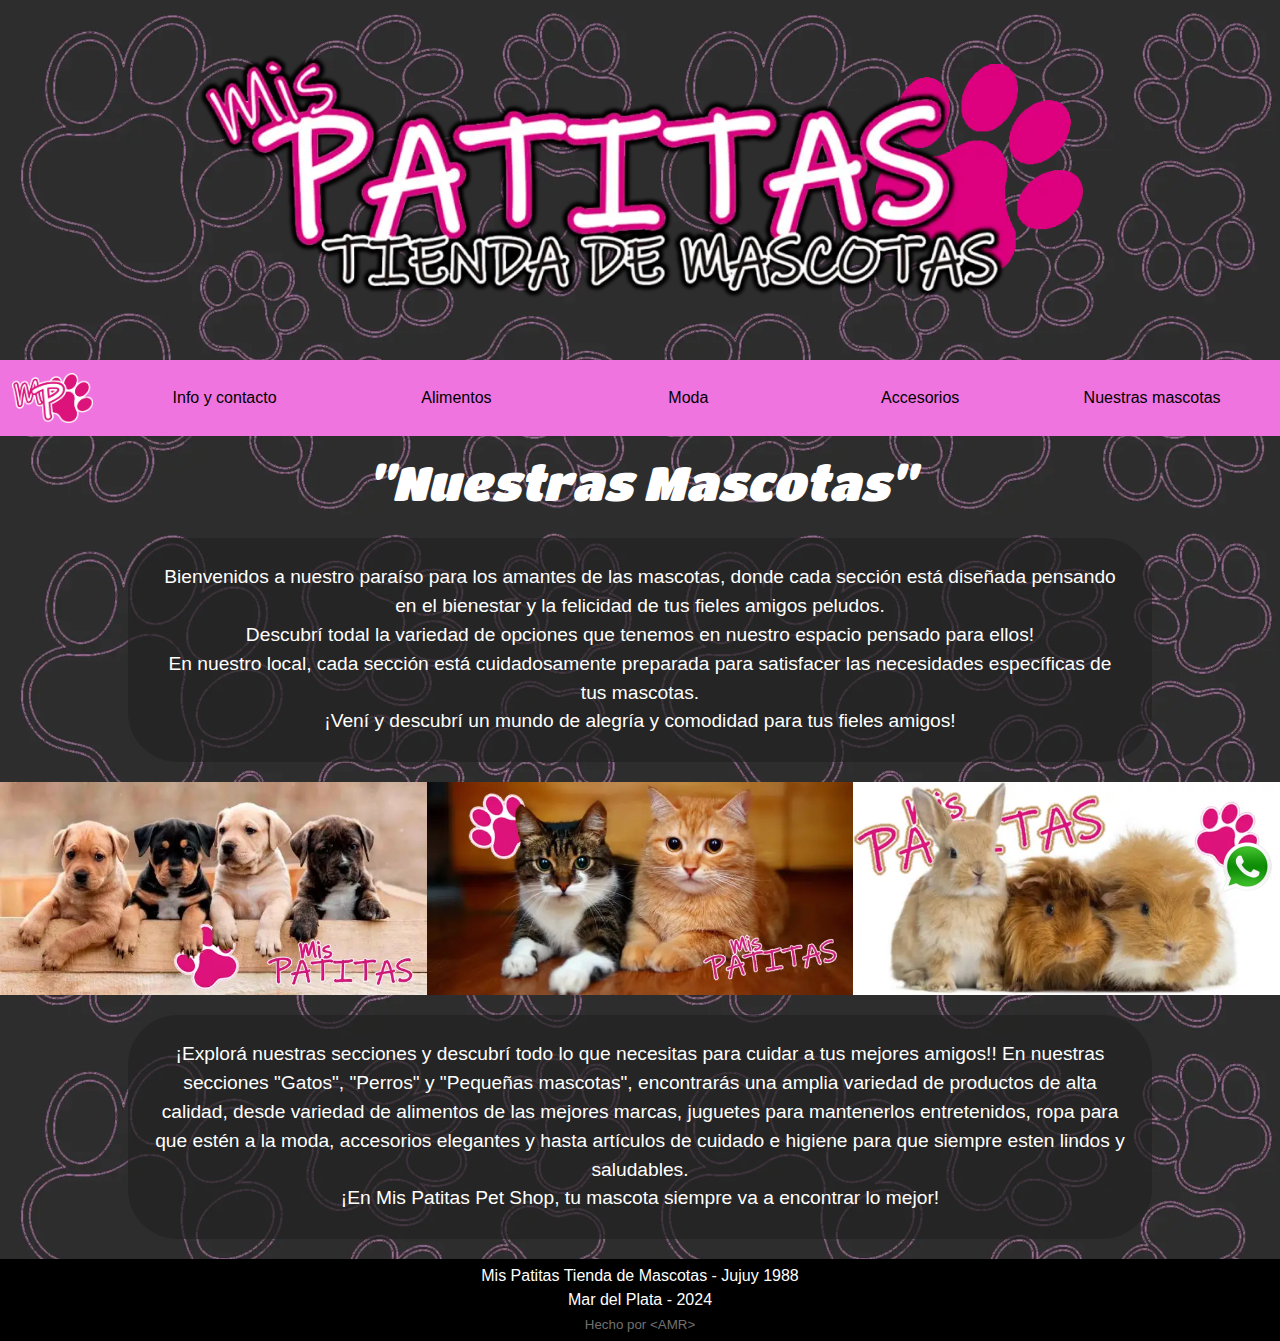
<file: Nuestras-mascotas/index.html>
<!DOCTYPE html>
<html lang="es">
<head>
    <meta charset="UTF-8">
    <meta name="viewport" content="width=device-width, initial-scale=1.0">
    <title>MP - Nuestras Mascotas</title>
    <link rel="preconnect" href="https://fonts.googleapis.com">
    <link rel="preconnect" href="https://fonts.gstatic.com" crossorigin>
    <link href="https://fonts.googleapis.com/css2?family=Titan+One&display=swap" rel="stylesheet">
    <link rel="icon" href="../Fotos-Index/Logo-title-MP.ico" type="image/x-icon">
    <link href="https://cdn.jsdelivr.net/npm/bootstrap@5.3.3/dist/css/bootstrap.min.css" rel="stylesheet" integrity="sha384-QWTKZyjpPEjISv5WaRU9OFeRpok6YctnYmDr5pNlyT2bRjXh0JMhjY6hW+ALEwIH" crossorigin="anonymous">
    <link rel="stylesheet" href="/styles.css">


</head>
<body>
    <header>
        <div id="espacio-vacio"></div>
        <div id="presentacion">
            <img src="../Fotos-Index/LOGOTIPO-PATITA-CON-HUELLA.webp" alt="">
        </div>
        <div id="espacio-vacio"></div>
    </header>
    <main>
      <div id="whatsapp-logo"><a href="https://wa.me/5492235225352?text=Hola%20Mis%20Patitas!!!%20Me%%20consultar%20por..." target="_blank"><img src="../Fotos-Index/Redes-Logo-Whatsapp.webp" alt="Charlemos por whatsapp"></a></div>
 
        <nav class="navbar navbar-expand-lg bg-body-tertiary sticky-top navegacion">
            <div class="container-fluid">
              <a class="navbar-brand" href="https://mispatitasmdq.com.ar"><img height="50px" src="../Fotos-Index/ISOLOGO-MP.webp" alt=""></a>
              <button class="navbar-toggler" type="button" data-bs-toggle="collapse" data-bs-target="#navbarNavDropdown" aria-controls="navbarNavDropdown" aria-expanded="false" aria-label="Toggle navigation">
                <span class="navbar-toggler-icon"></span>
              </button>
              <div class="collapse navbar-collapse" id="navbarNavDropdown">
                <ul class="navbar-nav w-100 d-flex justify-content-around">
                  <li class="nav-item">
                    <a class="nav-link active" href="../Nosotros/">Info y contacto</a>
                  </li>
                  <li class="nav-item">
                    <a class="nav-link active" href="../Alimentos/">Alimentos</a>
                  </li>
                  <li class="nav-item">
                    <a class="nav-link active" href="../Moda/">Moda</a>
                  </li>
                  <li class="nav-item">
                    <a class="nav-link active" href="../Accesorios/">Accesorios</a>
                  </li>
                  <li class="nav-item">
                    <a class="nav-link active" href="../Nuestras-mascotas/">Nuestras mascotas</a>
                  </li>
                </ul>
              </div>
            </div>
        </nav>


        <div id="presentacion">
          <p>"Nuestras Mascotas"</p>
          </div>
        <div id="texto-presentacion">
          <p>Bienvenidos a nuestro paraíso para los amantes de las mascotas, donde cada sección está diseñada pensando en el bienestar y la felicidad de tus fieles amigos peludos. <br>
           Descubrí todal la variedad de opciones que tenemos en nuestro espacio pensado para ellos! <br>
           En nuestro local, cada sección está cuidadosamente preparada para satisfacer las necesidades específicas de tus mascotas. <br>
           ¡Vení y descubrí un mundo de alegría y comodidad para tus fieles amigos! <br>
          </p>
        </div>



        <div id="nuestras-mascotas">

          <a href="../Perros/">
            <div class="contenedor-info" style="border-radius: 0px;">
              <img class="imagen-info" style="border-radius: 0px;" src="../Fotos-Index/Section-Perros.webp" alt="">
              <div class="texto-overlay-info">
                <p id="presentacion">
                  Perros
                </p>
              </div>
            </div>
          </a>
          <a href="../Gatos/">
            <div class="contenedor-info" style="border-radius: 0px;">
              <img class="imagen-info" style="border-radius: 0px;" src="../Fotos-Index/Section-Gatos.webp" alt="">
              <div class="texto-overlay-info">
                <p id="presentacion">
                  Gatos
                </p>
              </div>
            </div>
          </a>
          <a href="../Pequenas-mascotas/">
            <div class="contenedor-info" style="border-radius: 0px;">
              <img class="imagen-info" style="border-radius: 0px;" src="../Fotos-Index/Section-Pequenas.webp" alt="">
              <div class="texto-overlay-info">
                <p id="presentacion">
                  Pequeñas
                </p>
              </div>
            </div>
          </a>
        
        </div>


        <div id="texto-presentacion">
          <p>
            ¡Explorá nuestras secciones y descubrí todo lo que necesitas para cuidar a tus mejores amigos!! En nuestras secciones "Gatos", "Perros" y "Pequeñas mascotas", encontrarás una amplia variedad de productos de alta calidad, desde variedad de alimentos de las mejores marcas, juguetes para mantenerlos entretenidos, ropa para que estén a la moda, accesorios elegantes y hasta artículos de cuidado e higiene para que siempre esten lindos y saludables. <br>
            ¡En Mis Patitas Pet Shop, tu mascota siempre va a encontrar lo mejor! <br>
          </p>
        </div>
    
    </main>
    <footer>
      Mis Patitas Tienda de Mascotas - Jujuy 1988 <br> Mar del Plata - 2024 <br>
      <a id="link-amr" target="_blank" href="https://wa.me/5492235353673?text=Hola!!%20Quiero%20información%20sobre%20como%20puedo%20hacer%20para%20tener%20una%20web.">Hecho por &lt;AMR&gt;</a>
    </footer>
  
  

    <script src="https://cdn.jsdelivr.net/npm/bootstrap@5.3.3/dist/js/bootstrap.bundle.min.js" integrity="sha384-YvpcrYf0tY3lHB60NNkmXc5s9fDVZLESaAA55NDzOxhy9GkcIdslK1eN7N6jIeHz" crossorigin="anonymous"></script>
    <script src="../Assets/visualiza-con-scroll.js"></script>


</body>
</html>
</file>
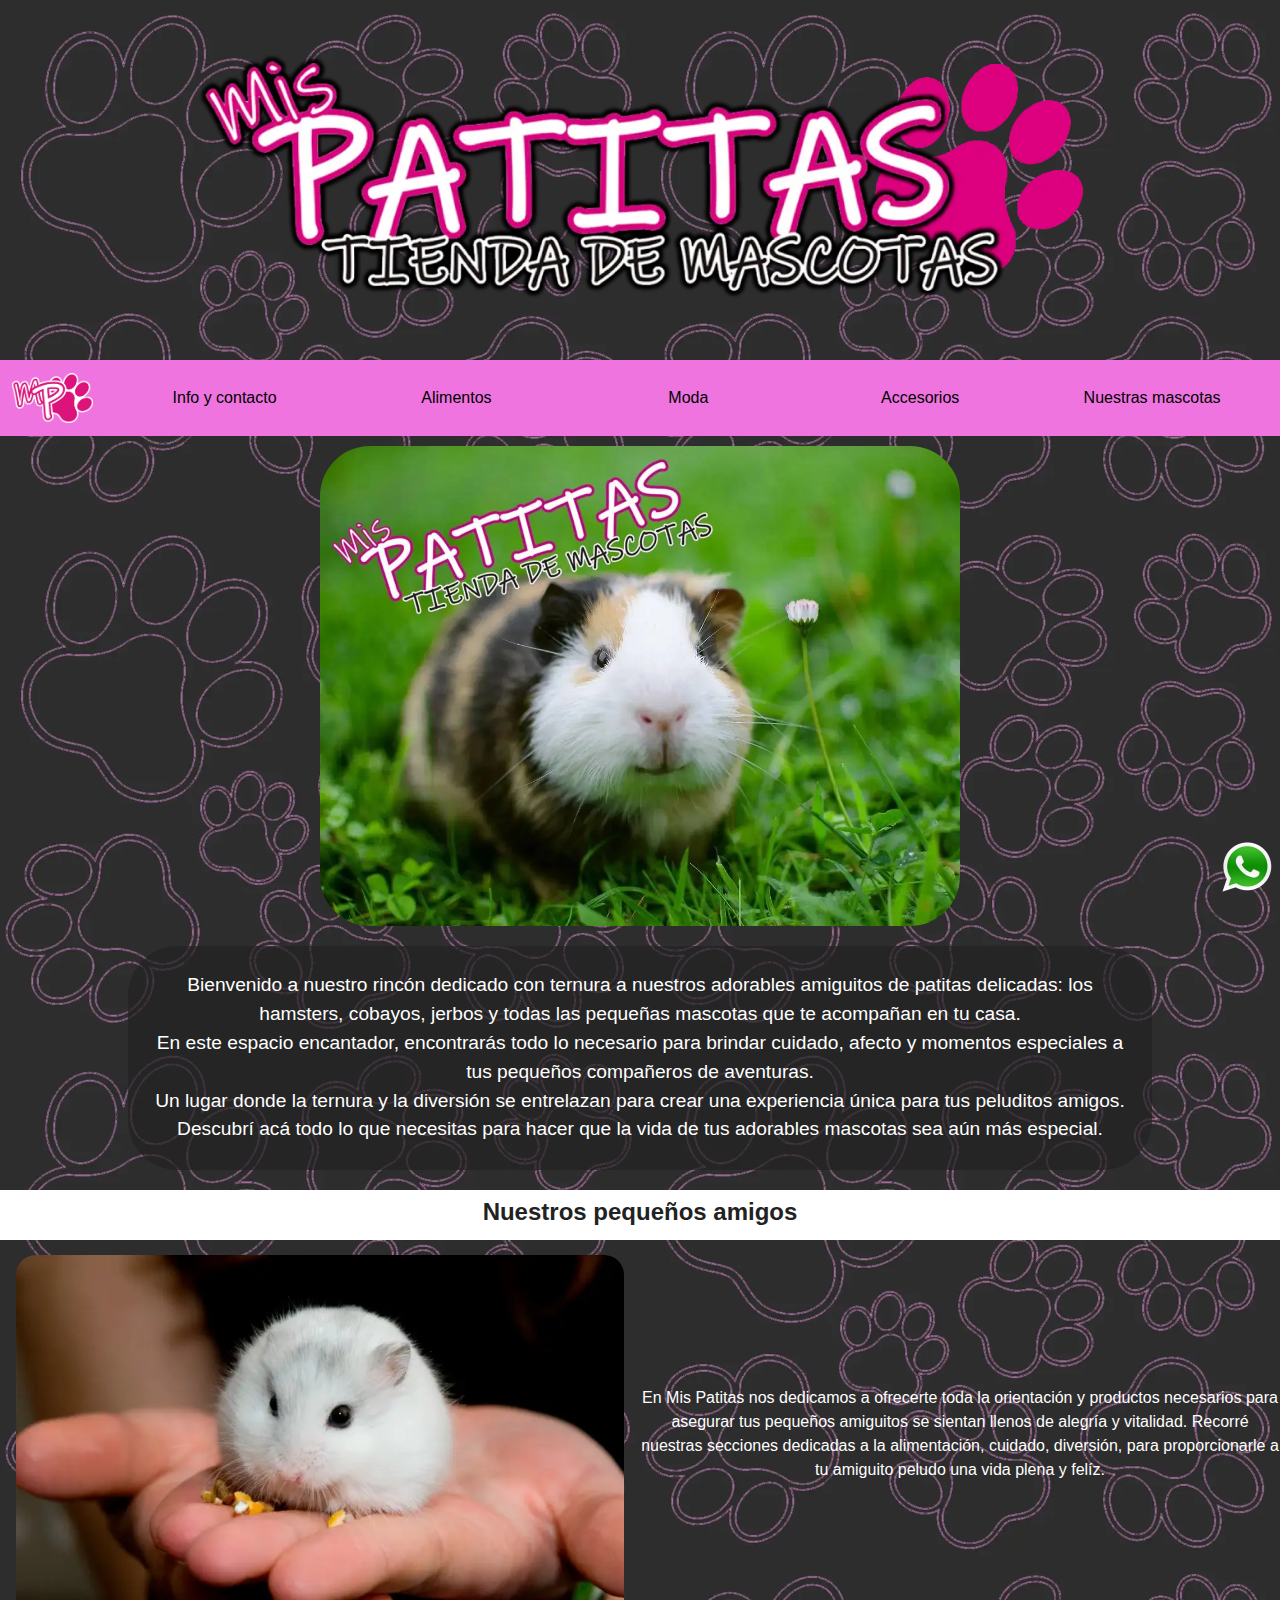
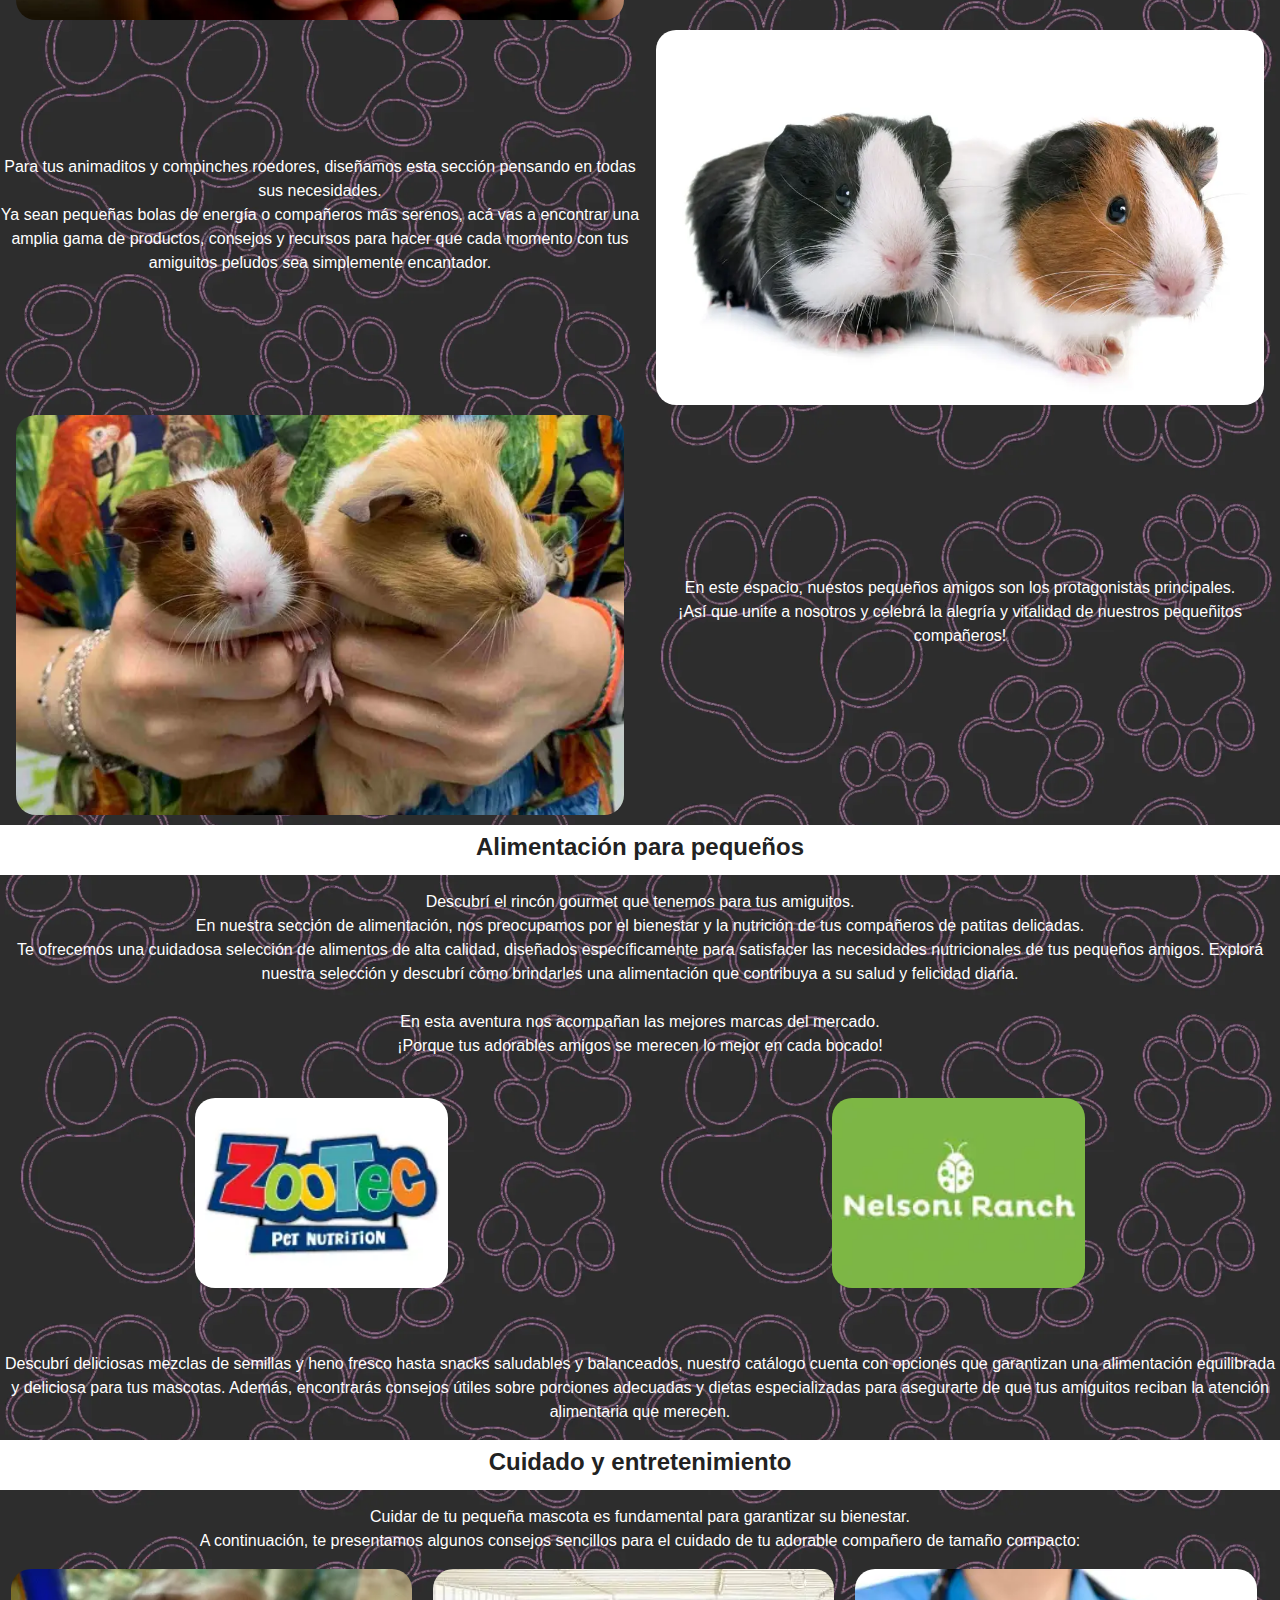
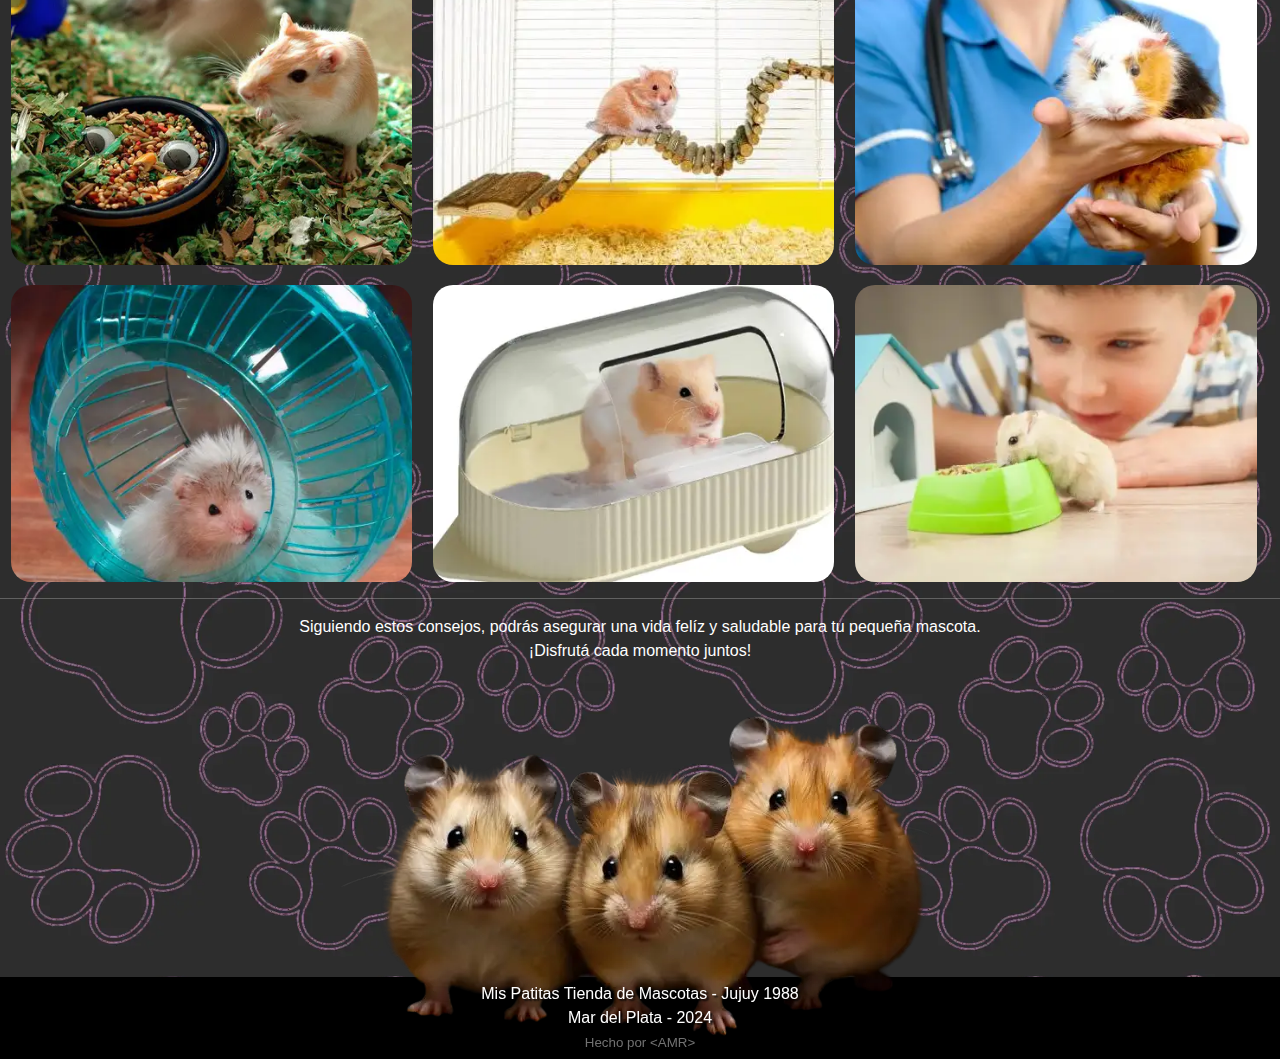
<file: Pequenas-mascotas/index.html>
<!DOCTYPE html>
<html lang="es">
<head>
    <meta charset="UTF-8">
    <meta name="viewport" content="width=device-width, initial-scale=1.0">
    <title>Pequeños - Mis Patitas</title>
    <link rel="icon" href="../Fotos-Index/Logo-title-MP.ico" type="image/x-icon">
    <link href="https://cdn.jsdelivr.net/npm/bootstrap@5.3.3/dist/css/bootstrap.min.css" rel="stylesheet" integrity="sha384-QWTKZyjpPEjISv5WaRU9OFeRpok6YctnYmDr5pNlyT2bRjXh0JMhjY6hW+ALEwIH" crossorigin="anonymous">
    <link rel="stylesheet" href="/styles.css">


</head>
<body>
    <header>
        <div id="espacio-vacio"></div>
        <div id="presentacion">
            <img src="../Fotos-Index/LOGOTIPO-PATITA-CON-HUELLA.webp" alt="">
        </div>
        <div id="espacio-vacio"></div>
    </header>
    <main>
      <div id="whatsapp-logo"><a href="https://wa.me/5492235225352?text=Hola%20Mis%20Patitas!!!%20Me%%20consultar%20por..." target="_blank"><img src="../Fotos-Index/Redes-Logo-Whatsapp.webp" alt="Charlemos por whatsapp"></a></div>

        <nav class="navbar navbar-expand-lg bg-body-tertiary sticky-top navegacion">
            <div class="container-fluid">
              <a class="navbar-brand" href="https://mispatitasmdq.com.ar"><img height="50px" src="../Fotos-Index/ISOLOGO-MP.webp" alt=""></a>
              <button class="navbar-toggler" type="button" data-bs-toggle="collapse" data-bs-target="#navbarNavDropdown" aria-controls="navbarNavDropdown" aria-expanded="false" aria-label="Toggle navigation">
                <span class="navbar-toggler-icon"></span>
              </button>
              <div class="collapse navbar-collapse" id="navbarNavDropdown">
                <ul class="navbar-nav w-100 d-flex justify-content-around">
                  <li class="nav-item">
                    <a class="nav-link active" href="../Nosotros/">Info y contacto</a>
                  </li>
                  <li class="nav-item">
                    <a class="nav-link active" href="../Alimentos/">Alimentos</a>
                  </li>
                  <li class="nav-item">
                    <a class="nav-link active" href="../Moda/">Moda</a>
                  </li>
                  <li class="nav-item">
                    <a class="nav-link active" href="../Accesorios/">Accesorios</a>
                  </li>
                  <li class="nav-item">
                    <a class="nav-link active" href="../Nuestras-mascotas/">Nuestras mascotas</a>
                  </li>
                </ul>
              </div>
            </div>
        </nav>


      <div class="presentacion-seccion">
          <img class="portada-secciones" src="../Pequenas-mascotas/pequenas-fotos/sec-pequenas-ppl.webp" alt="">

          <div id="texto-presentacion">
            <p>
              Bienvenido a nuestro rincón dedicado con ternura a nuestros adorables amiguitos de patitas delicadas: los hamsters, cobayos, jerbos y todas las pequeñas mascotas que te acompañan en tu casa. <br>
              En este espacio encantador, encontrarás todo lo necesario para brindar cuidado, afecto y momentos especiales a tus pequeños compañeros de aventuras. <br>
              Un lugar donde la ternura y la diversión se entrelazan para crear una experiencia única para tus peluditos amigos. <br>
              Descubrí acá todo lo que necesitas para hacer que la vida de tus adorables mascotas sea aún más especial.            
            </p>
          </div>
        </div>
        <section id="amigos-pequenos">
          <div class="titulos">
            <p>Nuestros pequeños amigos</p>
          </div>


          <div id="info-amigos-pc">
              <img src="./pequenas-fotos/01-hamster-ruso.webp" alt="">
              <div>
                <p>En Mis Patitas nos dedicamos a ofrecerte toda la orientación y productos necesarios para asegurar tus pequeños amiguitos se sientan llenos de alegría y vitalidad. Recorré nuestras secciones dedicadas a la alimentación, cuidado, diversión, para proporcionarle a tu amiguito peludo una vida plena y felíz.</p>
              </div>
              <div class="verM">
                <img src="./pequenas-fotos/02-cobayos-fondo blanco.webp" alt="">
              </div>
              <div class="verM">
                <p>Para tus animaditos y compinches roedores, diseñamos esta sección pensando en todas sus necesidades. <br>
                  Ya sean pequeñas bolas de energía o compañeros más serenos, acá vas a encontrar una amplia gama de productos, consejos y recursos para hacer que cada momento con tus amiguitos peludos sea simplemente encantador.</p>
              </div>
              <div class="verP">
                <p>Para tus animaditos y compinches roedores, diseñamos esta sección pensando en todas sus necesidades. <br>
                  Ya sean pequeñas bolas de energía o compañeros más serenos, acá vas a encontrar una amplia gama de productos, consejos y recursos para hacer que cada momento con tus amiguitos peludos sea simplemente encantador.</p>
                </div>
                <div class="verP">
                  <img src="./pequenas-fotos/02-cobayos-fondo blanco.webp" alt="">
                </div>
              <img src="./pequenas-fotos/03-cobayas-en-mano-de-una-nina.webp" alt="">
              <div>
                <p>En este espacio, nuestos pequeños amigos son los protagonistas principales. <br>
                  ¡Así que unite a nosotros y celebrá la alegría y vitalidad de nuestros pequeñitos compañeros!</p>
              </div>
          </div>


        </section>
        <section id="alimentacion-pequeno">
          <div class="titulos">
            <p>Alimentación para pequeños</p>
          </div>
          <div>
            <p>
              Descubrí el rincón gourmet que tenemos para tus amiguitos. <br>
              En nuestra sección de alimentación, nos preocupamos por el bienestar y la nutrición de tus compañeros de patitas delicadas. <br>
              Te ofrecemos una cuidadosa selección de alimentos de alta calidad, diseñados específicamente para satisfacer las necesidades nutricionales de tus pequeños amigos.
              Explorá nuestra selección y descubrí cómo brindarles una alimentación que contribuya a su salud y felicidad diaria. <br>
              <br>
              En esta aventura nos acompañan las mejores marcas del mercado. <br>
              ¡Porque tus adorables amigos se merecen lo mejor en cada bocado!
            </p>
          </div>
          <div class="contenedor-logo-marcas">
            <div class="logo-marcas-pequenos">
              <img src="./pequenas-fotos/logo-zootec.webp" alt="">
              <img src="./pequenas-fotos/logo-nelsoni-ranch.webp" alt="">
            </div>
          </div>
          <br>
        <div>
            <p>
              Descubrí deliciosas mezclas de semillas y heno fresco hasta snacks saludables y balanceados, nuestro catálogo cuenta con opciones que garantizan una alimentación equilibrada y deliciosa para tus mascotas. Además, encontrarás consejos útiles sobre porciones adecuadas y dietas especializadas para asegurarte de que tus amiguitos reciban la atención alimentaria que merecen.
            </p>
        </div>
        </section>
        <section id="cuidado-entretenimiento-pequenos">
          <div class="titulos">
            <p>Cuidado y entretenimiento</p>
          </div>
          <div>
            <p>Cuidar de tu pequeña mascota es fundamental para garantizar su bienestar. <br>
              A continuación, te presentamos algunos consejos sencillos para el cuidado de tu adorable compañero de tamaño compacto:</p>
          </div>

          <div class="petContent">
            <div class="contenedor-info2">
              <img class="imagen-info" src="./pequenas-fotos/pequenas-cuidado01.webp" alt="">
              <div class="texto-overlay-info2">
                <p>
                  Alimentación adecuada: <br>
                  Consultá con un veterinario y proporcioná una dieta balanceada y adecuada para la especie de tu pequeña mascota y asegurarte de cubrir todas sus necesidades nutricionales. <br>
                  Mirá acá nuestra sección de alimentos para ellos!
                </p>
              </div>
            </div>

            <div class="contenedor-info2">
              <img class="imagen-info" src="./pequenas-fotos/pequenas-cuidado02.webp" alt="">
              <div class="texto-overlay-info2">
                <p>
                  Entorno seguro: <br>
                  Asegurate de que el espacio donde vive tu pequeña mascota sea seguro y libre de peligros. <br>
                  Eliminá cables sueltos que puedan roer, productos tóxicos y objetos pequeños que puedan ingerir.
                </p>
              </div>
            </div>

            <div class="contenedor-info2">
              <img class="imagen-info" src="./pequenas-fotos/pequenas-cuidado03.webp" alt="">
              <div class="texto-overlay-info2">
                <p>
                  Visitas veterinarias: <br>
                  Programá visitas regulares al veterinario para chequeos de salud y vacunaciones necesarias.  <br>
                  Esto contribuirá a prevenir posibles problemas de salud y a mantener a tu mascota saludable.
                </p>
              </div>
            </div>

            <div class="contenedor-info2">
              <img class="imagen-info" src="./pequenas-fotos/pequenas-cuidado04.webp" alt="">
              <div class="texto-overlay-info2">
                <p>
                  Estimulación mental y física: <br>
                  Proporcioná juguetes y actividades que estimulen tanto su mente como su cuerpo.  <br>
                  Esto es esencial para mantener a tu pequeña mascota entretenida y feliz.
                </p>
              </div>
            </div>

            <div class="contenedor-info2">
              <img class="imagen-info" src="./pequenas-fotos/pequenas-cuidado05.webp" alt="">
              <div class="texto-overlay-info2">
                <p>
                  Higiene: <br>
                  Mantené la jaula, terrario o área de vida limpia.  <br>
                  La higiene es crucial para prevenir enfermedades y garantizar el bienestar de tu pequeña mascota.              
                </p>
              </div>
            </div>

            <div class="contenedor-info2">
              <img class="imagen-info" src="./pequenas-fotos/pequenas-cuidado06.webp" alt="">
              <div class="texto-overlay-info2">
                <p>
                  Investigación constante: <br>
                  Aprendé sobre las necesidades específicas de tu tipo de mascota.<br> 
                  La investigación constante te permitirá adaptar su entorno y cuidados de manera óptima.              
                </p>
              </div>
            </div>
          </div>

          <hr>
          
          <div>
            <p>
              Siguiendo estos consejos, podrás asegurar una vida felíz y saludable para tu pequeña mascota. <br>
              ¡Disfrutá cada momento juntos!
            </p>
          </div>
        </section>
        <div id="imagen-pre-footer-peque">
          <img src="./pequenas-fotos/tres-hamsters-posando.webp" alt="">
        </div>
        <br>

    </main>
    <footer>
      <p>Mis Patitas Tienda de Mascotas - Jujuy 1988 <br> Mar del Plata - 2024 <br>
      <a id="link-amr" target="_blank" href="https://wa.me/5492235353673?text=Hola!!%20Quiero%20información%20sobre%20como%20puedo%20hacer%20para%20tener%20una%20web.">Hecho por &lt;AMR&gt;</a></p>
    </footer>
  

  

    <script src="https://cdn.jsdelivr.net/npm/bootstrap@5.3.3/dist/js/bootstrap.bundle.min.js" integrity="sha384-YvpcrYf0tY3lHB60NNkmXc5s9fDVZLESaAA55NDzOxhy9GkcIdslK1eN7N6jIeHz" crossorigin="anonymous"></script>

    <script src="../Assets/visualiza-con-scroll.js"></script>

</body>
</html>
</file>
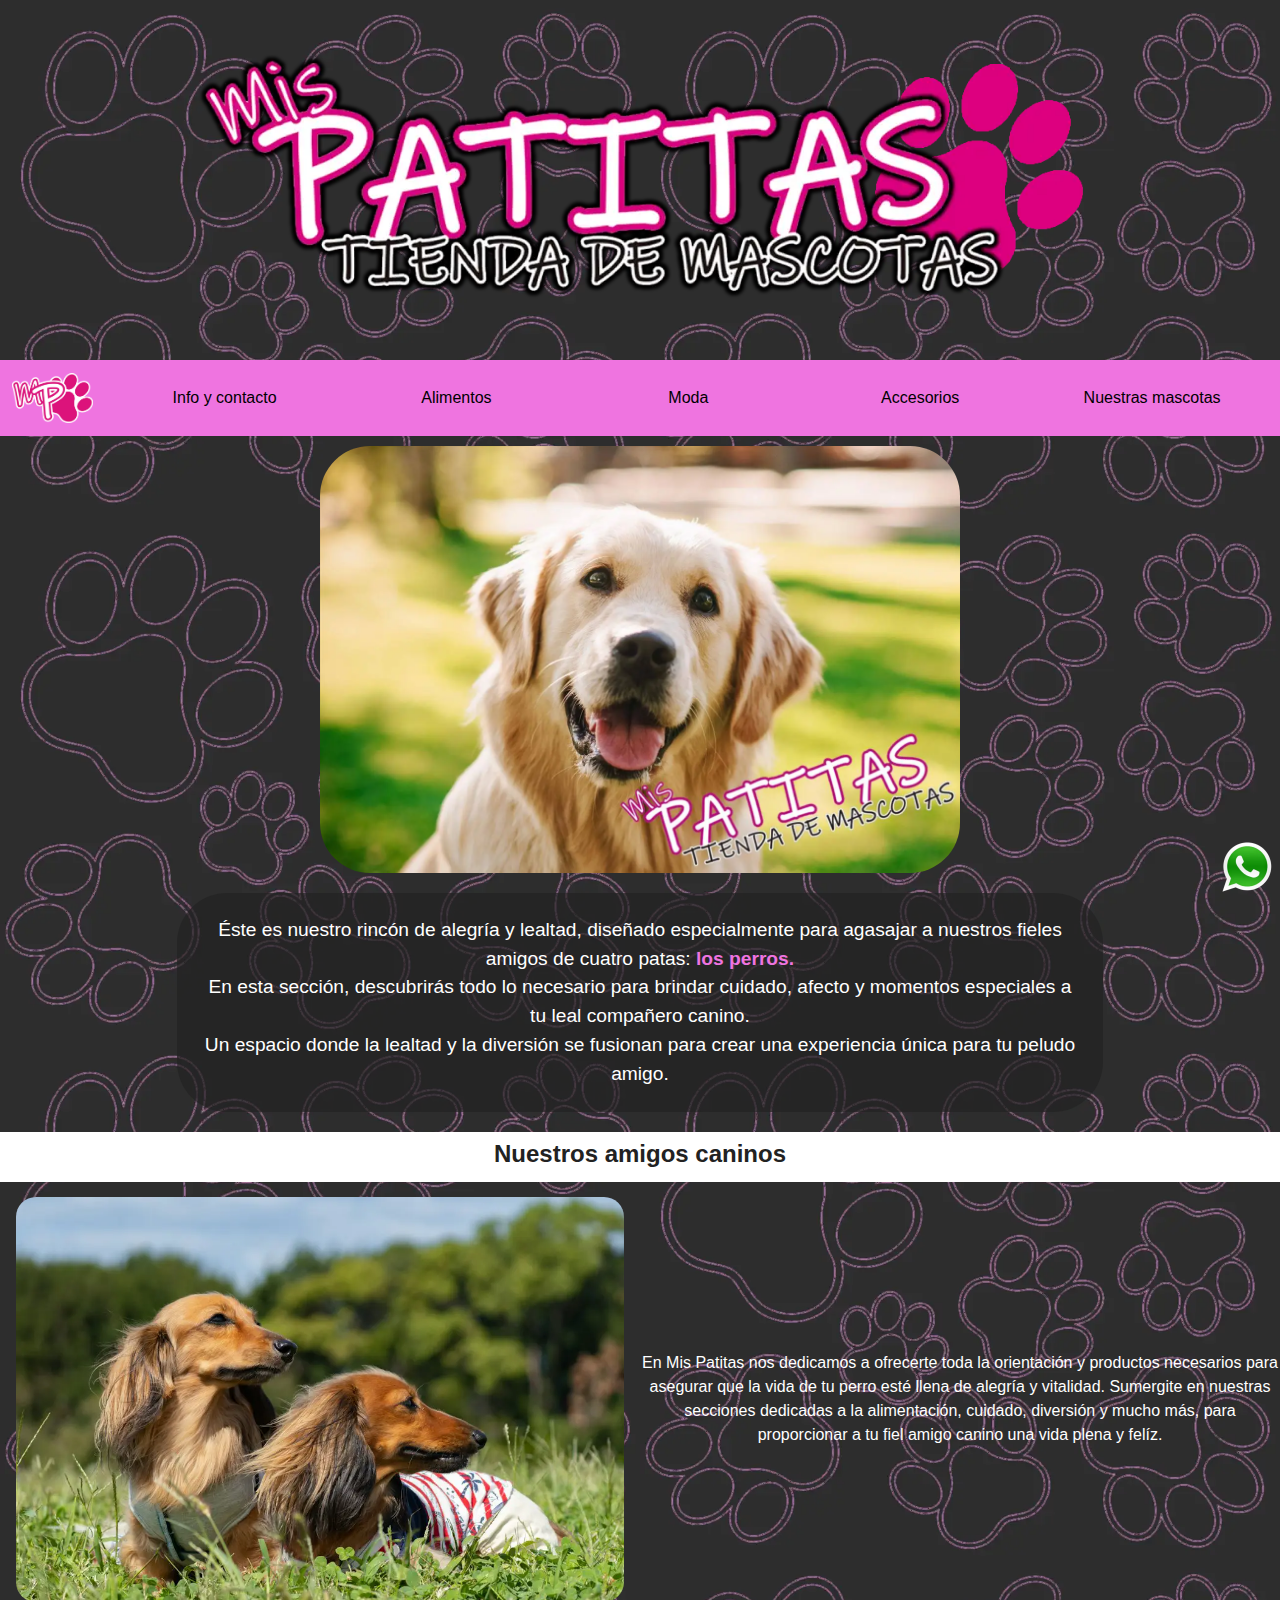
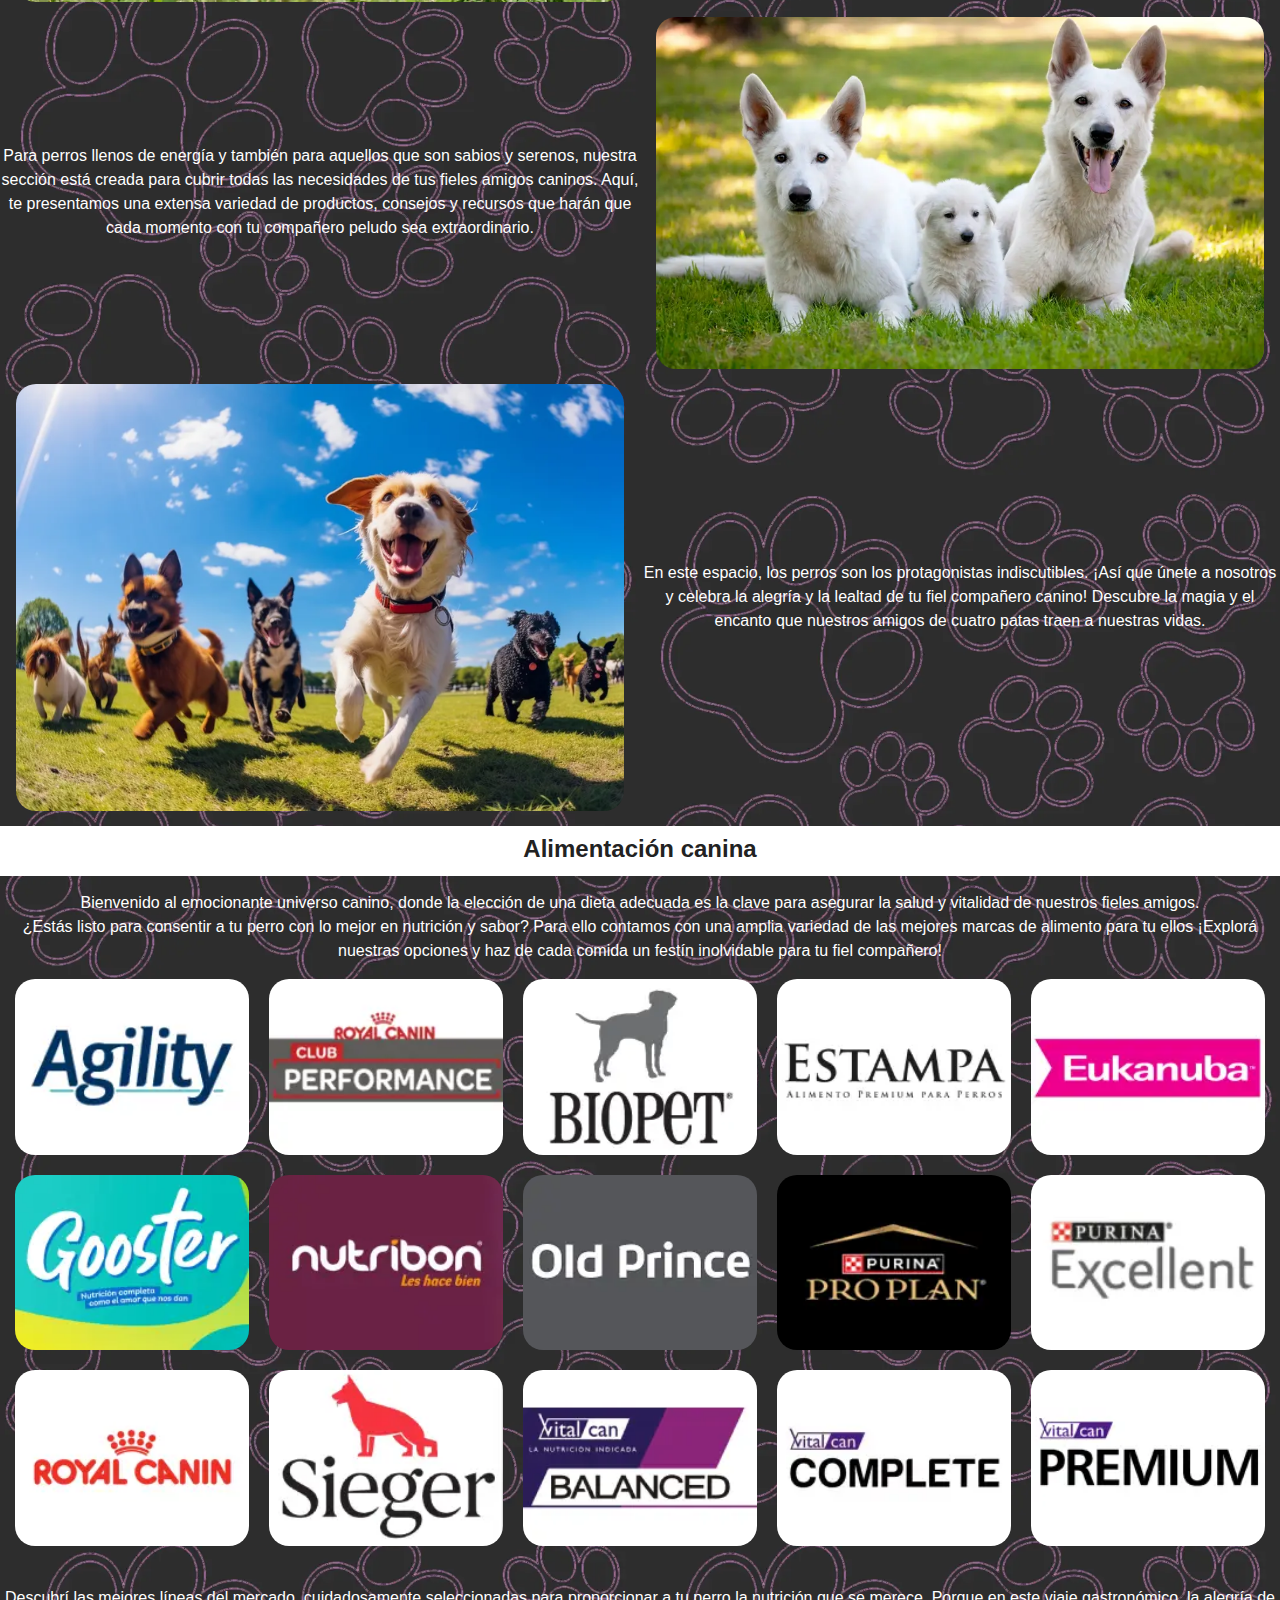
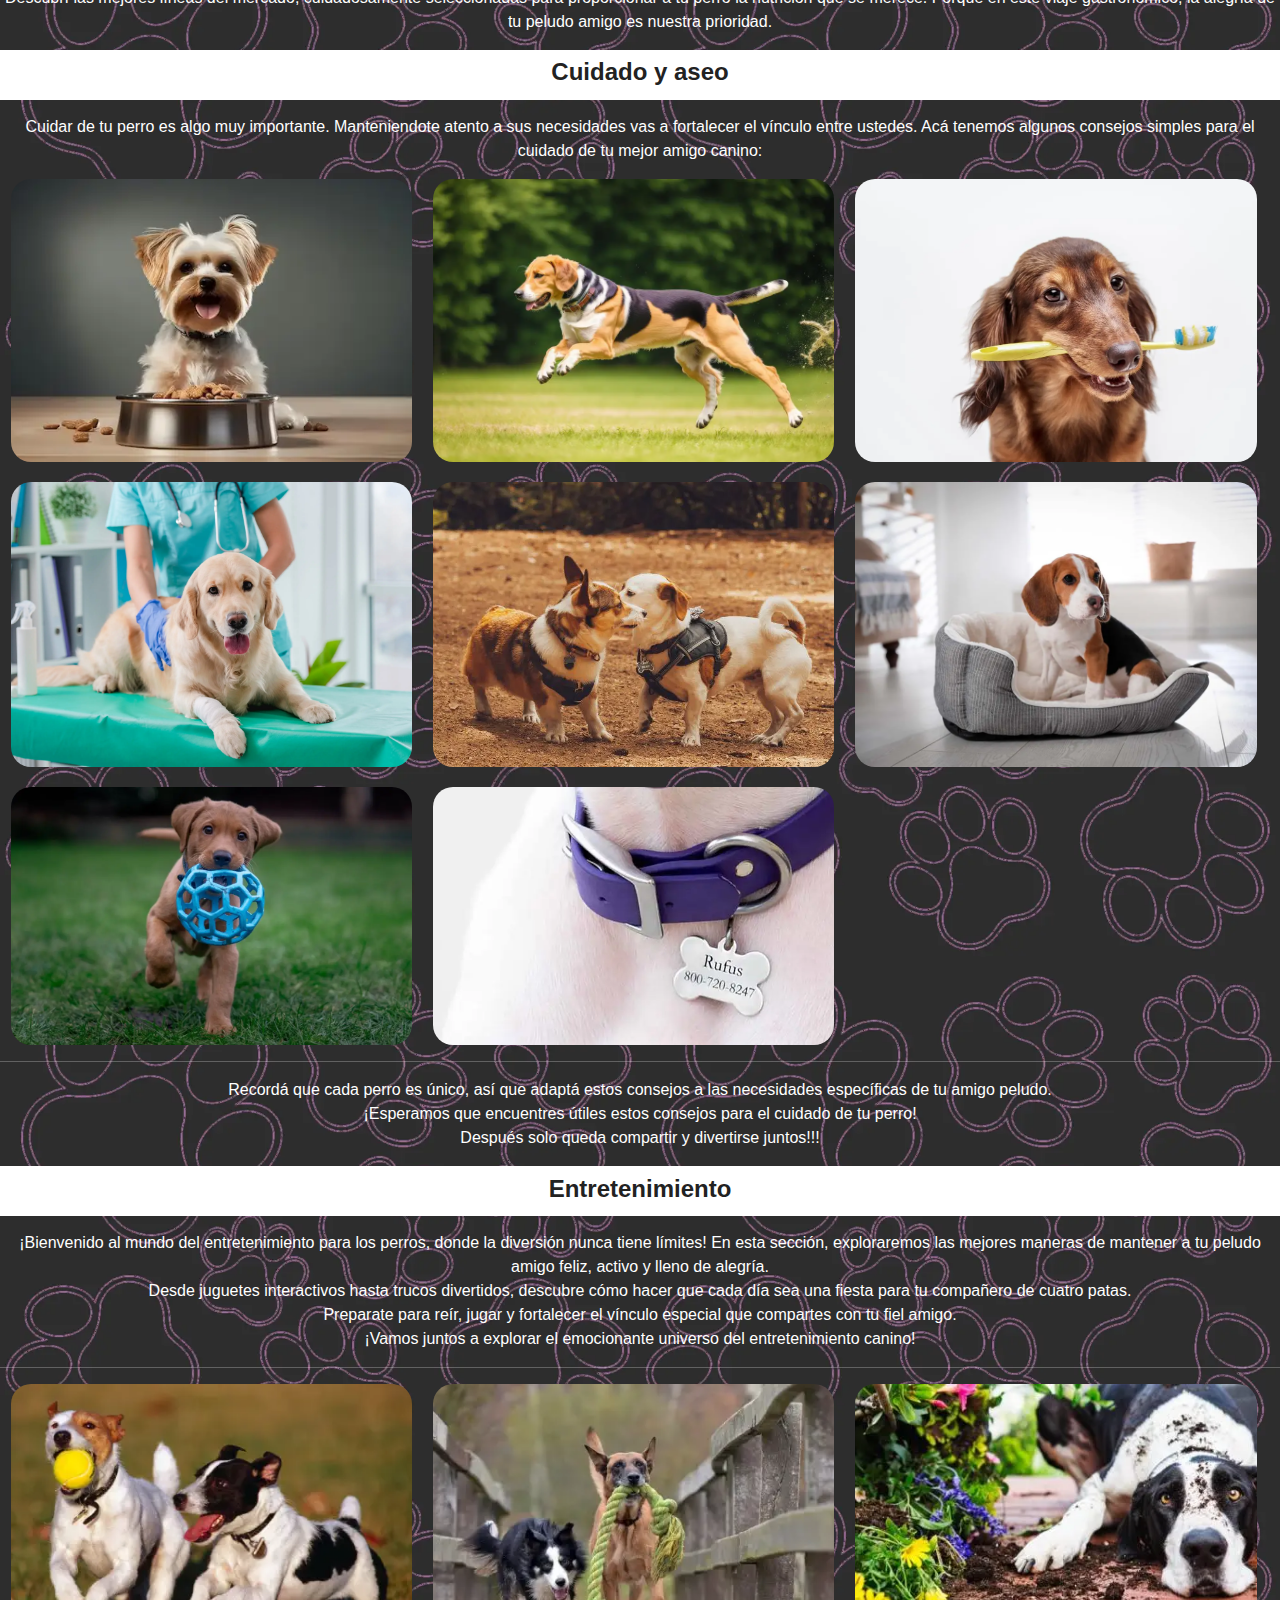
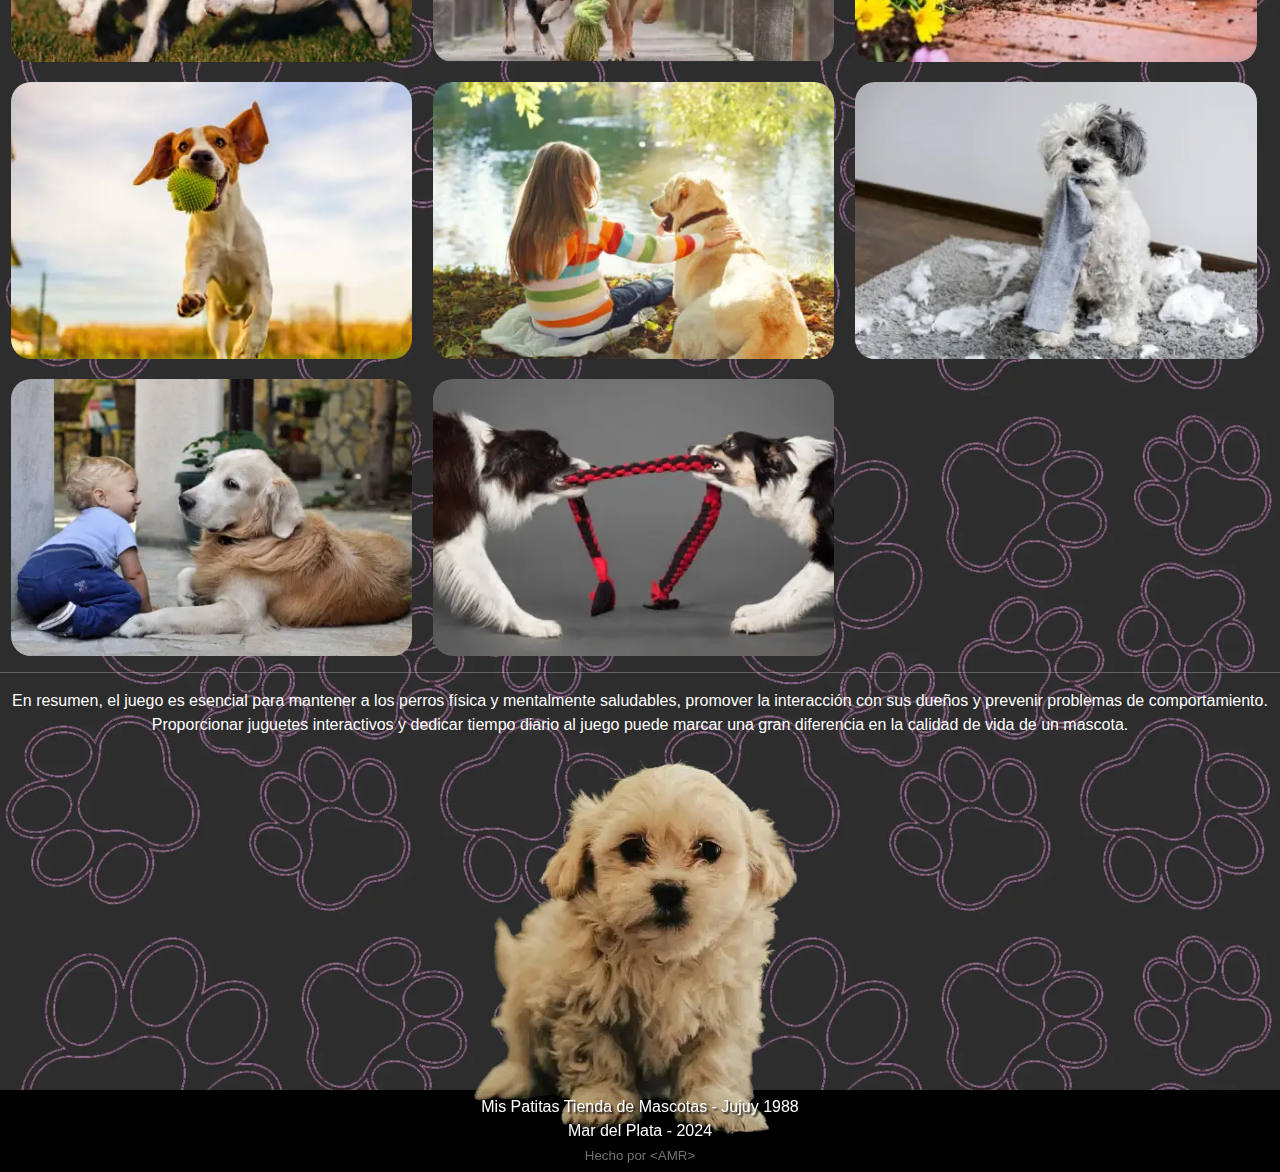
<file: Perros/index.html>
<!DOCTYPE html>
<html lang="es">
<head>
    <meta charset="UTF-8">
    <meta name="viewport" content="width=device-width, initial-scale=1.0">
    <title>Perros - Mis Patitas</title>
    <link rel="icon" href="../Fotos-Index/Logo-title-MP.ico" type="image/x-icon">
    <link href="https://cdn.jsdelivr.net/npm/bootstrap@5.3.3/dist/css/bootstrap.min.css" rel="stylesheet" integrity="sha384-QWTKZyjpPEjISv5WaRU9OFeRpok6YctnYmDr5pNlyT2bRjXh0JMhjY6hW+ALEwIH" crossorigin="anonymous">
    <link rel="stylesheet" href="/styles.css">


</head>
<body>
    <header>
        <div id="espacio-vacio"></div>
        <div id="presentacion">
            <img src="../Fotos-Index/LOGOTIPO-PATITA-CON-HUELLA.webp" alt="">
        </div>
        <div id="espacio-vacio"></div>
    </header>
    <main>
      <div id="whatsapp-logo"><a href="https://wa.me/5492235225352?text=Hola%20Mis%20Patitas!!!%20Me%%20consultar%20por..." target="_blank"><img src="../Fotos-Index/Redes-Logo-Whatsapp.webp" alt="Charlemos por whatsapp"></a></div>

        <nav class="navbar navbar-expand-lg bg-body-tertiary sticky-top navegacion">
            <div class="container-fluid">
              <a class="navbar-brand" href="https://mispatitasmdq.com.ar"><img height="50px" src="../Fotos-Index/ISOLOGO-MP.webp" alt=""></a>
              <button class="navbar-toggler" type="button" data-bs-toggle="collapse" data-bs-target="#navbarNavDropdown" aria-controls="navbarNavDropdown" aria-expanded="false" aria-label="Toggle navigation">
                <span class="navbar-toggler-icon"></span>
              </button>
              <div class="collapse navbar-collapse" id="navbarNavDropdown">
                <ul class="navbar-nav w-100 d-flex justify-content-around">
                  <li class="nav-item">
                    <a class="nav-link active" href="../Nosotros/">Info y contacto</a>
                  </li>
                  <li class="nav-item">
                    <a class="nav-link active" href="../Alimentos/">Alimentos</a>
                  </li>
                  <li class="nav-item">
                    <a class="nav-link active" href="../Moda/">Moda</a>
                  </li>
                  <li class="nav-item">
                    <a class="nav-link active" href="../Accesorios/">Accesorios</a>
                  </li>
                  <li class="nav-item">
                    <a class="nav-link active" href="../Nuestras-mascotas/">Nuestras mascotas</a>
                  </li>
                </ul>
              </div>
            </div>
        </nav>


      <div class="presentacion-seccion">
          <img class="portada-secciones" src="../Perros/perros-fotos/sec-perro-ppl.webp" alt="">

          <div id="texto-presentacion">
            <p>
              Éste es nuestro rincón de alegría y lealtad, diseñado especialmente para agasajar a nuestros fieles amigos de cuatro patas: <span class="Negrita-Rosa">los perros.</span>  <br>
              En esta sección, descubrirás todo lo necesario para brindar cuidado, afecto y momentos especiales a tu leal compañero canino.  <br>
              Un espacio donde la lealtad y la diversión se fusionan para crear una experiencia única para tu peludo amigo. <br>
            </p>
          </div>
        </div>
        <section id="amigos-caninos">
          <div class="titulos">
            <p>Nuestros amigos caninos</p>
          </div>
            <div id="info-amigos-pc">
                <img src="./perros-fotos/perros-pelo-marron-en parque.webp" alt="">
                <div>
                  <p>En Mis Patitas nos dedicamos a ofrecerte toda la orientación y productos necesarios para asegurar que la vida de tu perro esté llena de alegría y vitalidad. Sumergite en nuestras secciones dedicadas a la alimentación, cuidado, diversión y mucho más, para proporcionar a tu fiel amigo canino una vida plena y felíz.</p>
                </div>
                <div class="verM">
                  <img src="./perros-fotos/perro-cachorro-adulto-o-senior.webp" alt="">
                </div>
                <div class="verM">
                  <p>Para perros llenos de energía y también para aquellos que son sabios y serenos, nuestra sección está creada para cubrir todas las necesidades de tus fieles amigos caninos. Aquí, te presentamos una extensa variedad de productos, consejos y recursos que harán que cada momento con tu compañero peludo sea extraordinario.</p>
                </div>
                <div class="verP">
                  <p>Para perros llenos de energía y también para aquellos que son sabios y serenos, nuestra sección está creada para cubrir todas las necesidades de tus fieles amigos caninos. Aquí, te presentamos una extensa variedad de productos, consejos y recursos que harán que cada momento con tu compañero peludo sea extraordinario.</p>
                </div>
                <div class="verP">
                  <img src="./perros-fotos/perro-cachorro-adulto-o-senior.webp" alt="">
                </div>
                <img src="./perros-fotos/perros-corrinedo.webp" alt="">
                <div>
                  <p>En este espacio, los perros son los protagonistas indiscutibles. ¡Así que únete a nosotros y celebra la alegría y la lealtad de tu fiel compañero canino! Descubre la magia y el encanto que nuestros amigos de cuatro patas traen a nuestras vidas.</p>
                </div>
            </div>

          </section>
          <section id="alimentacion-canina">
            <div class="titulos">
              <p>Alimentación canina</p>
            </div>
          <div>
            <p>
              Bienvenido al emocionante universo canino, donde la elección de una dieta adecuada es la clave para asegurar la salud y vitalidad de nuestros fieles amigos. <br>
              ¿Estás listo para consentir a tu perro con lo mejor en nutrición y sabor? Para ello contamos con una amplia variedad de las mejores marcas de alimento para tu ellos ¡Explorá nuestras opciones y haz de cada comida un festín inolvidable para tu fiel compañero!
            </p>
          </div>
          <div class="contenedor-logo-marcas">
            <div class="logo-marcas">
              <a href="../Alimentos-Perros/index.html#Agility"><img src="./perros-fotos/MARCA-AGILITY.webp" alt=""></a>
              <a href="../Alimentos-Perros/index.html#Club-Perfomance"><img src="./perros-fotos/MARCA-CLUB-PERFOMANCE-ROYAL.webp" alt=""></a>
              <a href="../Alimentos-Perros/index.html#Biopet"><img src="./perros-fotos/MARCA-BIOPET.webp" alt=""></a>
              <a href="../Alimentos-Perros/index.html#Estampa"><img src="./perros-fotos/MARCA-ESTAMPA.webp" alt=""></a>
              <a href="../Alimentos-Perros/index.html#Eukanuba"><img src="./perros-fotos/MARCA-EUKA.webp" alt=""></a>
              <a href="../Alimentos-Perros/index.html#Gooster"><img src="./perros-fotos/MARCA-GOOSTER.webp" alt=""></a>
              <a href="../Alimentos-Perros/index.html#Nutribon"><img src="./perros-fotos/MARCA-NUTRIBON.webp" alt=""></a>
              <a href="../Alimentos-Perros/index.html#Old-Prince"><img src="./perros-fotos/MARCA-OLD-PRINCE.webp" alt=""></a>
              <a href="../Alimentos-Perros/index.html#Pro-Plan"><img src="./perros-fotos/MARCA-PRO-PLAN.webp" alt=""></a>
              <a href="../Alimentos-Perros/index.html#Excellent"><img src="./perros-fotos/MARCA-PURINA-EXCELLENT.webp" alt=""></a>
              <a href="../Alimentos-Perros/index.html#Royal"><img src="./perros-fotos/MARCA-ROYAL.webp" alt=""></a>
              <a href="../Alimentos-Perros/index.html#Sieger"><img src="./perros-fotos/MARCA-SIEGER-DOG.webp" alt=""></a>
              <a href="../Alimentos-Perros/index.html#Vitalcan-Balanced"><img src="./perros-fotos/MARCA-VITAL-BALANCED.webp" alt=""></a>
              <a href="../Alimentos-Perros/index.html#Vitalcan-Complete"><img src="./perros-fotos/MARCA-VITAL-COMPLETE.webp" alt=""></a>
              <a href="../Alimentos-Perros/index.html#Vitalcan-Premium"><img src="./perros-fotos/MARCA-VITAL-CAN-PREMIUM.webp" alt=""></a>
            </div>
          </div>
          <div>
            <p>
              Descubrí las mejores líneas del mercado, cuidadosamente seleccionadas para proporcionar a tu perro la nutrición que se merece. Porque en este viaje gastronómico, la alegría de tu peludo amigo es nuestra prioridad.
            </p>
          </div>
        </section>
        <section id="cuidado-aseo-canino">
          <div class="titulos">
            <p>Cuidado y aseo</p>
          </div>
          <div>
            <p>Cuidar de tu perro es algo muy importante. Manteniendote atento a sus necesidades vas a fortalecer el vínculo entre ustedes. Acá tenemos algunos consejos simples para el cuidado de tu mejor amigo canino:</p>
          </div>


          <div class="petContent">
            <div class="contenedor-info2">
              <img class="imagen-info" src="./perros-fotos/Perro-con-plato-de-comida.webp" alt="">
              <div class="texto-overlay-info2">
                <p>
                  Alimentación Balanceada: <br>
                  Asegurate de proporcionarle una dieta equilibrada y adaptada a sus necesidades nutricionales. Consultá con tu veterinario para determinar la cantidad y tipo de comida adecuados para tu perro. <br>
                  Mirá acá nuestra sección de alimentos para ellos!
                </p>
              </div>
            </div>

            <div class="contenedor-info2">
              <img class="imagen-info" src="./perros-fotos/perro-corriendo-hierba-lengua-fuera.webp" alt="">
              <div class="texto-overlay-info2">
                <p>
                  Ejercicio Regular: <br>
                  Los perros necesitan ejercicio diario para mantenerse saludables y felices. Paseos regulares y sesiones de juego son esenciales para su bienestar físico y mental.
                </p>
              </div>
            </div>

            <div class="contenedor-info2">
              <img class="imagen-info" src="./perros-fotos/perro-cuidado-dental.webp" alt="">
              <div class="texto-overlay-info2">
                <p>
                  Cuidado Dental: <br>
                  La salud dental es crucial para los perros. Cepillá sus dientes regularmente y ofrecele juguetes masticables que ayuden a mantener sus encías y dientes saludables.
                </p>
              </div>
            </div>

            <div class="contenedor-info2">
              <img class="imagen-info" src="./perros-fotos/perro-en-veterinario.webp" alt="">
              <div class="texto-overlay-info2">
                <p>
                  Visitas al Veterinario: <br>
                  Programá revisiones periódicas con el veterinario para asegurarte de que tu perro esté al día con sus vacunas y para detectar cualquier problema de salud a tiempo.
                </p>
              </div>
            </div>

            <div class="contenedor-info2">
              <img class="imagen-info" src="./perros-fotos/perro-socializacion.webp" alt="">
              <div class="texto-overlay-info2">
                <p>
                  Entrenamiento y Socialización: <br>
                  Invertí tiempo en entrenar a tu perro y en socializarlo con otros animales y personas. Esto ayudará a desarrollar su comportamiento y a construir un vínculo más fuerte entre ustedes.
                </p>
              </div>
            </div>

            <div class="contenedor-info2">
              <img class="imagen-info" src="./perros-fotos/perro-descanso.webp" alt="">
              <div class="texto-overlay-info2">
                <p>
                  Zona de Descanso Cómoda: <br>
                  Proporcionale a tu perro un lugar cómodo para descansar. Una cama suave y acogedora le brindará un espacio propio donde se sienta seguro.
                </p>
              </div>
            </div>

            <div class="contenedor-info2">
              <img class="imagen-info" src="./perros-fotos/perro-jugando.webp" alt="">
              <div class="texto-overlay-info2">
                <p>
                  Juego Interactivo: <br>
                  Juegos interactivos y juguetes estimulantes son excelentes para mantener la mente de tu perro activa y ocupada. Esto también puede ayudar a prevenir comportamientos no deseados debido al aburrimiento.
                </p>
              </div>
            </div>

            <div class="contenedor-info2">
              <img class="imagen-info" src="./perros-fotos/perro-con-collar-y-placa.webp" alt="">
              <div class="texto-overlay-info2">
                <p>
                  Identificación y contacto:<br>
                  Asegurate de que tu perro lleve una identificación con tu información de contacto para aumentar las posibilidades de reunión en caso de pérdida.
                </p>
              </div>
            </div>
          </div>


          <hr>
          
          <div>
            <p>
              Recordá que cada perro es único, así que adaptá estos consejos a las necesidades específicas de tu amigo peludo. <br>
              ¡Esperamos que encuentres útiles estos consejos para el cuidado de tu perro! <br>
              Después solo queda compartir y divertirse juntos!!!
            </p>
          </div>
        </section>
        <section id="entretenimiento-canino">
          <div class="titulos">
            <p>Entretenimiento</p>
          </div>
          <div>
            <p>
              ¡Bienvenido al mundo del entretenimiento para los perros, donde la diversión nunca tiene límites!
              En esta sección, exploraremos las mejores maneras de mantener a tu peludo amigo feliz, activo y lleno de alegría. <br>
              Desde juguetes interactivos hasta trucos divertidos, descubre cómo hacer que cada día sea una fiesta para tu compañero de cuatro patas. <br>
              Preparate para reír, jugar y fortalecer el vínculo especial que compartes con tu fiel amigo. <br>
              ¡Vamos juntos a explorar el emocionante universo del entretenimiento canino!
            </p>
          </div>
          <hr>

          <div class="petContent">
            <div class="contenedor-info2">
              <img class="imagen-info" src="./perros-fotos/entretenimiento-perro1.webp" alt="">
              <div class="texto-overlay-info2">
                <P>
                  El juego es fundamental para la salud y bienestar de los perros. <br>
                  Aquí hay algunas explicaciones sobre la importancia del juego para ellos:
                </P>
              </div>
            </div>
            <div class="contenedor-info2">
              <img class="imagen-info" src="./perros-fotos/entretenimiento-perro2.webp" alt="">
              <div class="texto-overlay-info2">
                <P>
                  Ejercício Físico: <br>
                  El ejercicio regular desempeña un papel fundamental en la prevención de la obesidad, lo cual es esencial para la salud general de un perro. <br>
                  ¡Juguemos juntos para garantizar una vida activa y saludable para tu compañero canino!
                </P>
              </div>
            </div>
            <div class="contenedor-info2">
              <img class="imagen-info" src="./perros-fotos/entretenimiento-perro3.webp" alt="">
              <div class="texto-overlay-info2">
                <P>
                  Reducción del estrés:<br>
                  La actividad lúdica no solo es divertida para los perros, sino que también desempeña un papel crucial en la reducción del estrés. <br>
                  A través del juego, ayudamos a nuestros amigos de cuatro patas a encontrar un equilibrio emocional, promoviendo un estado de calma y bienestar.
                </P>
              </div>
            </div>
            <div class="contenedor-info2">
              <img class="imagen-info" src="./perros-fotos/entretenimiento-perro4.webp" alt="">
              <div class="texto-overlay-info2">
                <P>
                  Estimulación mental:<br>
                  Juegos que involucran la búsqueda y la resolución de problemas son excelentes para mantener la mente de un perro alerta y activa. <br>
                  A través de actividades divertidas que desafíen su ingenio, ayudamos a nuestros amigos peludos a mantenerse mentalmente agudos y satisfechos.
                </P>
              </div>
            </div>
            <div class="contenedor-info2">
              <img class="imagen-info" src="./perros-fotos/entretenimiento-perro5.webp" alt="">
              <div class="texto-overlay-info2">
                <P>
                  Vínculo humano-perro:<br>
                  El juego también es una excelente manera de fortalecer el vínculo entre los dueños y sus perros. <br>
                  Pasar tiempo interactuando y divirtiéndose con tu mascota ayuda a construir una relación sólida y afectuosa.
                </P>
              </div>
            </div>
            <div class="contenedor-info2">
              <img class="imagen-info" src="./perros-fotos/entretenimiento-perro6.webp" alt="">
              <div class="texto-overlay-info2">
                <P>
                  Prevención del aburrimiento:<br>
                  A travéz del juego con tu amigo peludo, te asegurás que este se mantenga entretenido y de esa manera podés evitar el comportamiento destructivo que puede llegar a adoptar un perro que se encuentre aburrido. <br>
                  ¡Larga vida a tus muebles!
                </P>
              </div>
            </div>
            <div class="contenedor-info2">
              <img class="imagen-info" src="./perros-fotos/entretenimiento-perro7.webp" alt="">
              <div class="texto-overlay-info2">
                <P>
                  Desarrollo del instinto:<br>
                  Desde la lealtad inquebrantable hasta la curiosidad exploradora, los perros llevan consigo una conexión profunda con sus raíces naturales. Este instinto se manifiesta en su comportamiento, su deseo de jugar y proteger. <br>
                </P>
              </div>
            </div>
            <div class="contenedor-info2">
              <img class="imagen-info" src="./perros-fotos/entretenimiento-perro8.webp" alt="">
              <div class="texto-overlay-info2">
                <P>
                  Prevención de problemas de salud:<br>
                  La actividad física asociada al juego es clave para mantener la flexibilidad y la salud de nuestros amigos. <br>
                  Al fomentar el juego activo, no solo nos divertimos con nuestros perros, sino que también les proporcionamos una manera efectiva de cuidar su bienestar general. <br>
                </P>
              </div>
            </div>
          </div>
          <hr>
          <div>
            <p>
              En resumen, el juego es esencial para mantener a los perros física y mentalmente saludables, promover la interacción con sus dueños y prevenir problemas de comportamiento. <br>
              Proporcionar juguetes interactivos y dedicar tiempo diario al juego puede marcar una gran diferencia en la calidad de vida de un mascota.
            </p>
          </div>

        </section>
        <div id="imagen-pre-footer-perro">
          <img src="./perros-fotos/perrito-despeinado.webp" alt="">
        </div>
        <br>



    </main>
    <footer>
      <p>Mis Patitas Tienda de Mascotas - Jujuy 1988 <br> Mar del Plata - 2024 <br>
      <a id="link-amr" target="_blank" href="https://wa.me/5492235353673?text=Hola!!%20Quiero%20información%20sobre%20como%20puedo%20hacer%20para%20tener%20una%20web.">Hecho por &lt;AMR&gt;</a></p>
    </footer>
  
  

    <script src="https://cdn.jsdelivr.net/npm/bootstrap@5.3.3/dist/js/bootstrap.bundle.min.js" integrity="sha384-YvpcrYf0tY3lHB60NNkmXc5s9fDVZLESaAA55NDzOxhy9GkcIdslK1eN7N6jIeHz" crossorigin="anonymous"></script>

    <script src="../Assets/visualiza-con-scroll.js"></script>

</body>
</html>
</file>
<file: styles.css>
:root{
    --color-1: #fff;
    --color-2: #222;
    --color-3: #cccbcb;
}
*,
*::before,
*::after {
    box-sizing: border-box;
}
html {
    scroll-behavior: smooth;
}
body {
    text-align: center;
    padding: 0;
    margin: 0;
    font-family: 'Lucida Sans', 'Lucida Sans Regular', 'Lucida Grande', 'Lucida Sans Unicode', Geneva, Verdana, sans-serif;
    background-image: url(./Fotos-Index/BACKGROUND-MP-DARK.webp);
    background-repeat: repeat;
    background-size: 50%;
    color: var(--color-1);
}
main{
    display: flex;
    flex-direction: column;
    align-items: center;
}
footer{
    padding: 5px 10px 5px 10px;
    background-color: rgba(0, 0, 0);
}
.verM{
    display: block;
}
.verP{
    display: none;
}
.navegacion{
    width: 100%;
    margin: 10px 0px 10px 0px;
    position: sticky;
    top: 0px;
    z-index: 1;
    background-color: rgb(239, 116, 224) !important;

}
.nav-item{
    width: 100%;
    text-align: center;
    transition: transform 0.2s ease-in-out;
    font-weight: normal;
}
.nav-item:hover{
    transform: scale(1.2);
    font-weight: bold;
}
.Negrita-Rosa{
    font-weight: bolder;
    color: rgb(239, 116, 224);
}
.no-visible-en-movil{
    display: none;
}
.text-slider{
    text-shadow: 2px 2px 5px black;
}

/* ---DIV PRESENTACION DE SECCIONES--- */
.presentacion-seccion{
    display: flex;
    flex-direction: column;
    align-items: center;
}
.portada-secciones{
    width: 100%;
}
.titulos{
    background-color: #fff;
    color: #222;
    width: 100%;
    height: 50px;
    font-family: 'Gill Sans', 'Gill Sans MT', Calibri, 'Trebuchet MS', sans-serif;
    font-size: 1.5rem;
    font-weight: bold;
    display: flex;
    align-items: center;
    justify-content: center;
    margin-bottom: 15px;
}
.titulos p{
    margin-bottom: 5px;
}
.logo-marcas {
    display: grid;
    grid-template-columns: repeat(3, 1fr);
    gap: 5px;
    margin: 5px;
}
.logo-marcas img {
    width: 100%;
    height: auto;
    border-radius: 10px;
}
.logo-marcas-pequenos {
    display: grid;
    grid-template-columns: repeat(2, 1fr);
    gap: 5px;
    margin: 5px;
}
.logo-marcas-pequenos img {
    width: 100%;
    height: auto;
    border-radius: 10px;
}
.imagen-final-seccion img{
    width: 90%;
}


#portada_movil{
    display: grid;
    grid-template-columns: 1fr;
    grid-template-rows: auto;
}
#portada_movil img{
    width: 100%;
}
#portada_pc{
    display: none;
}
#imagen{
    grid-column: 1/2;
    grid-row: 1/2;
}

#texto{
    grid-column: 1/2;
    grid-row: 1/2;
    justify-content: center;
    align-items: center;
    display: flex;
    opacity: 0; /*Inicialmente, la imagen estará transparente*/
    /* animation-delay: 1s;  */
    /* Delay de 1 segundos antes de iniciar la animación de fade-in */
    animation: fadeIn 3s ease-out 2s forwards, blink 100ms 5s 3 forwards; /* Aplicamos la animación de fade-in y parpadeo */
}
/* Animación de fade-in */
@keyframes fadeIn {
    0% {
        opacity: 0;
    }
    100% {
        opacity: 1;
    }
}

/* Animación de parpadeo */
@keyframes blink {
    0%, 49%, 100% {
        opacity: 1;
    }
    50%, 99% {
        opacity: 0;
    }
}

#texto img{
    width: 95%;
}
#presentacion{
    font-family: "Titan One", sans-serif;
    font-style: italic;
    font-size: 2rem;
    color: var(--color-1)
}
#presentacion p{
    margin: 0px;
}
#presentacion img{
    width: 90%;
}

#texto-presentacion{
    background-color: rgb(34, 34, 34, 0.7);
    width: 90%;
    padding: 2%;
    border-radius: 20px;
    margin-top: 20px;
    margin-bottom: 20px;
}
#texto-presentacion p{
    margin: 0px;
    font-size: 0.9rem;
}

#espacio-vacio{
    height: 20px;
}
#slider-mascotas-pc{
    display: none;
}
#eslogan h2{
    font-family: "Titan One", sans-serif;
    font-style: italic;
    font-size: 1.7rem;
    color: var(--color-1)
}
#whatsapp-logo{
    position: fixed;
    z-index: 2;
}
#whatsapp-logo img{
    position: fixed;
    bottom: 8px;
    right: 8px;
    max-width: 50px;
    max-height: 50px;
}
#link-amr{
    text-decoration: none;
    color: #717171;
    font-size: smaller;
}
/* MODA -- MODA -- MODA */

.categoria-producto{
    max-width: 100%;
    display: grid;
    grid-template-columns: repeat(auto-fill, minmax(150px, 1fr));
    gap: 5px;
    margin: 5px;

}
.producto img{
    width: 100%;
    border-radius: 15px;
}
#como-medir{
    width: 100%;
}
#como-medir img{
    max-width: 95%;
    border-radius: 15px;
    margin-bottom: 20px;
}
#medidas-ABC{
    display: flex;
}
#medidas-ABC p{
    margin: 3px;
    margin-bottom: 20px;
}

/* ACCESORIOS -- ACCESORIOS -- ACCESORIOS */

#categoria-accesorios{
    display: grid;
    grid-template-columns: repeat(3, 1fr);
    gap: 5px;
    margin: 20px 5px 40px 5px;
}
.tipo-acc img{
    width: 100%;
    border-radius: 50%;
}
/* INFO Y CONTACTOS */
#logos-redes{
    display: flex;
    justify-content: center;
}
#logos-redes img{
    max-width: 60px;
    margin: 20px;
}
#direccion{
    display: flex;
    justify-content: center;
    align-items: center;

}

/* NUESTRAS MASCOTAS */
#nuestras-mascotas img{
    width: 100%;
}

/* PERROS */

#amigos-caninos img{
    width: 95%;
    border-radius: 20px;
    margin-bottom: 15px;
}
#alimentacion-canina{
    width: 100%;
}
#cuidado-aseo-canino{
    width: 100%;
}
#cuidado-aseo-canino img{
    width: 95%;
    border-radius: 20px;
    margin-bottom: 10px;
}
#entretenimiento-canino{
    width: 100%;
}
#entretenimiento-canino img{
    width: 95%;
    border-radius: 20px;
    margin-bottom: 10px;

}

/* GATOS */

#amigos-felinos img{
    width: 95%;
    border-radius: 20px;
    margin-bottom: 10px;
}
#alimentacion-felina{
    width: 100%;
}
#cuidado-aseo-felino{
    width: 100%;
}
#cuidado-aseo-felino img{
    width: 95%;
    border-radius: 20px;
    margin-bottom: 10px;
}
#entretenimiento-felino{
    width: 100%;
}
#entretenimiento-felino img{
    width: 95%;
    border-radius: 20px;
    margin-bottom: 15px;

}

/* PEQUEÑAS MASCOTAS */

#amigos-pequenos img{
    width: 95%;
    border-radius: 20px;
    margin-bottom: 10px;
}
#alimentacion-pequeno{
    width: 100%;
}
#cuidado-entretenimiento-pequenos{
    width: 100%;
}
#cuidado-entretenimiento-pequenos img{
    width: 95%;
    border-radius: 20px;
    margin-bottom: 10px;
}

/* ALIMENTOS */

#alimentos-por-tipo-mascota-pc{
    display: none;
}
#alimentos-por-tipo-mascota{
    width: 100%;
}
#alimentos-por-tipo-mascota img{
    width: 95%;
    border-radius: 20px;
    margin-bottom: 10px;
}
#alimentos-por-tipo-mascota p{
    font-size: 2rem;
}

#ppl-alimentos-por-mascota{
    width: 100%;
}
#ppl-alimentos-por-mascota img{
    width: 95%;
    border-radius: 20px;
    margin-bottom: 10px;
}

#imagen-pre-footer-alim img {
    position: relative;
    width: 100%;
    z-index: 1;
    display: block;
    margin-bottom: -7%;
}
#imagen-pre-footer-perro img {
    position: relative;
    width: 100%;
    z-index: 1;
    display: block;
    margin-bottom: -15%;
}
#imagen-pre-footer-gato img {
    position: relative;
    width: 100%;
    z-index: 1;
    display: block;
    margin-bottom: -15%;
}
#imagen-pre-footer-peque img {
    position: relative;
    width: 100%;
    z-index: 1;
    display: block;
    margin-bottom: -15%;
}
footer p{
    position: relative;
    z-index: 2;
    text-shadow: 2px 2px 2px black;
    margin-bottom: 0;

}


/* IMAGEN A TEXTO */

.contenedor-info {
    position: relative;
    width: 100%;
    height: auto;
    overflow: hidden;
    border-radius: 20px;
}
.imagen-info {
    width: 100%;
    height: 100%;
    max-width: 100%;
    object-fit: cover;
    border-radius: 20px;
    transition: opacity 0.5s, transform 0.5s;
}
.texto-overlay-info {
    position: absolute;
    top: 0;
    left: 0;
    width: 100%;
    height: 100%;
    display: flex;
    flex-direction: column;
    justify-content: center;
    align-items: center;
    text-align: center;
    opacity: 0; /* Inicialmente invisible */
    transition: opacity 0.5s;
    padding: 10px;
}

/* ------------ */
/* Clase visible que se aplica cuando el div está entre los bloques 4 y 6 */
.visible .imagen-info {
    opacity: 0.3;
}

.visible .texto-overlay-info {
    opacity: 1;
}

/* ----------------- */

#finAlimPeque img{
    width: 80%;
    position: relative;
    margin-bottom: -10%;
}
#finAlimPeces img{
    width: 100%;
    margin-top: 20px;
}
#finAlim img{
    width: 70%;
}
.wsp-modal{
    color: rgb(11, 150, 64);
    text-decoration: none;
    font-weight: bold;
}






/* --------------------------------
VISUALIZACION EN PANTALLAS GRANDES
VISUALIZACION EN PANTALLAS GRANDES
-------------------------------- */


@media (min-width: 992px) {
    *,
    *::before,
    *::after {
        box-sizing: border-box;
    }
    html {
        scroll-behavior: smooth;
    }
    body {
        padding: 0;
        margin: 0;
        font-family: 'Lucida Sans', 'Lucida Sans Regular', 'Lucida Grande', 'Lucida Sans Unicode', Geneva, Verdana, sans-serif;
        color: var(--color-1);
    }
    .navegacion{
        margin: 10px 0px 10px 0px;
        position: sticky;
        top: 0px;
        z-index: 1;
    }
    .nav-item{
        transition: transform 0.2s ease-in-out;
        font-weight: normal;
    }
    .nav-item:hover{
        transform: scale(1.2);
        font-weight: bold;
    }
    .navbar-nav .nav-item{
        display: flex;
        justify-content: center;
        align-items: center;
    }
    .no-visible-en-movil{
        display: block;
    }
    .portada-secciones{
        width: 80%;
        border-radius: 50px;
    }
    .verM{
        display: none;
    }
    .verP{
        display: block;
    }

    #portada_pc{
        display: grid;
        grid-template-columns: 1fr;
        grid-template-rows: auto;
    }
    #portada_pc img{
        width: 100%;
    }
    #portada_movil{
        display: none;
    }

    #texto{
        grid-column: 1/2;
        grid-row: 1/2;
        justify-content: center;
        align-items: center;
        display: flex;
        font-size: 2rem;
    }
    #texto img{
        width: 70%;
    }

    #presentacion{
        font-family: "Titan One", sans-serif;
        font-style: italic;
        font-size: 4rem;
        color: var(--color-1)
    }
    #presentacion p{
        margin: 0px;
    }
    #presentacion img{
        width: 70vw;
    }
    #texto-presentacion{
        background-color: rgb(34, 34, 34, 0.7);
        width: 80%;
        padding: 2%;
        border-radius: 50px;
        margin-top: 20px;
    }
    #texto-presentacion p{
        margin: 0px;
        font-size: larger;
    }
    #espacio-vacio{
        height: 50px;
    }
    #slider-mascotas-movil{
        display: none;
    }
    #slider-mascotas-pc{
        display: block;
    }
    #eslogan h2{
        font-family: "Titan One", sans-serif;
        font-style: italic;
        font-size: 3rem;
        color: var(--color-1)
    }
    #eslogan p{
        font-size: larger;
    }
    #nuestras-mascotas{
        display: flex;

    }

    /* ALIMENTOS   ALIMENTOS   ALIMENTOS */

    #alimentos-por-tipo-mascota-pc{
        width: 80%;
        display: grid;
        grid-template-columns: 1fr 1fr;
        gap: 50px;
        margin-top: 30px;
        margin-bottom: 30px;
    }
    #alimentos-por-tipo-mascota-pc img{
        width: 100%;
        border-radius: 20px;
        margin-bottom: 10px;
    }
    #alimentos-por-tipo-mascota-pc p{
        font-size: 2rem;
    }
    #alimentos-mascotas-felices img{
        width: 100%;

    }
    #alimentos-por-tipo-mascota{
        display: none;
    }
    .contenedor-info:hover .imagen-info {
    opacity: 0.3;
    }
    .contenedor-info:hover .texto-overlay-info {
        opacity: 1;
    }


    /* HOVER SOBRE ALIMENTOS TIPO MASCOTA EN PC */

    .contenedor-info-pc {
        position: relative;
      }

      .imagen-info {
        width: 100%;
      }

      .texto-hover {
        position: absolute;
        top: 0;
        left: 0;
        right: 0;
        bottom: 0;
        display: flex;
        align-items: center;
        justify-content: center;
        border-radius: 20px;

        background-color: rgba(0, 0, 0, 0.5); /* Fondo oscuro semi-transparente */
        opacity: 0; /* Texto invisible por defecto */
        transition: opacity 0.3s ease;
      }

      .contenedor-info-pc:hover .texto-hover {
        opacity: 1; /* El texto se hace visible cuando haces hover */
      }

      #presentacion {
        color: white;
        font-size: 24px;
        text-align: center;
        margin: 0;
      }
      #alimentos-mascotas-felices{
        width: 70%;
        position: relative;
    }
    #ppl-alimentos-por-mascota{
        width: 100%;
    }
    #ppl-alimentos-por-mascota img{
        width: 60%;
        border-radius: 20px;
        margin-bottom: 10px;
    }
    #presentacion{
        font-family: "Titan One", sans-serif;
        font-style: italic;
        font-size: 3rem;
        color: var(--color-1)
    }
    #presentacion p{
        margin: 0px;
    }
    .logo-marcas {
        display: grid;
        grid-template-columns: repeat(5, 1fr);
        gap: 20px;
        margin: 15px;
        margin-bottom: 40px;
    }
    .logo-marcas img {
        width: 100%;
        height: auto;
        border-radius: 20px;
    }
    .logo-marcas-pequenos {
        display: grid;
        grid-template-columns: repeat(2, 1fr);
        margin-bottom: 40px;
        margin-top: 40px;
        align-items: center;
        justify-items: center;

    }
    .logo-marcas-pequenos img {
        width: 40%;
        height: auto;
        border-radius: 20px;
    }

    /* MODA Y ACCESORIOS */

    .presentacion-seccion img{
        width: 50vw;
    }

    #categoria-accesorios{
        display: flex;
    }
    .tipo-acc img{
        width: 70%;
        border-radius: 50%;
    }
    .categoria-producto{
        max-width: 100%;
        display: grid;
        /* grid-template-columns: repeat(auto-fill, minmax(150px, 1fr)); */
        grid-template-columns: repeat(5, 1fr);
        gap: 5px;
        margin: 5px;

    }
    .producto img{
        width: 100%;
        border-radius: 15px;
    }
    #como-medir{
        display: grid;
        grid-template-columns: repeat(3, 1fr);
        width: 100%;
        align-items: center;
        justify-items: center;
    }
    #como-medir img{
        max-width: 95%;
        border-radius: 15px;
        margin-bottom: 20px;
    }
    #medidas-ABC{
        display: flex;
        flex-direction: row;
        justify-content: center;
        gap: 50px;
    }
    #medidas-ABC p{
        margin: 3px;
        margin-bottom: 20px;
    }
    #carouselExampleAutoplayingPC{
        padding-right: 25px;
        padding-left: 25px;
        padding-bottom: 25px;
    }
    #carouselExampleAutoplayingPC img{
        border-radius: 25px;
    }

    /* SECCION PERROS // GATOS  // PEQUEÑOS */
    
    #info-amigos-pc{
        display: grid;
        grid-template-columns: repeat(2, 1fr);
        align-items: center;
        justify-items: center;
    }

    .petContent{
        display: flex;
        flex-wrap: wrap;
        row-gap: 20px;
    }
    .contenedor-info2{
        width: 33%;
        position: relative;
        height: auto;
        overflow: hidden;
        border-radius: 20px;

    }

    .imagen-info {
        width: 100%;
        border-radius: 20px;
        transition: opacity 0.5s, transform 0.5s;
    }
    .texto-overlay-info2 {
        position: absolute;
        top: 0;
        left: 0;
        width: 100%;
        height: 100%;
        display: flex;
        flex-direction: column;
        justify-content: center;
        opacity: 0; /* Inicialmente invisible */
        transition: opacity 0.5s;
        padding: 20px;
    }
    .contenedor-info2:hover .imagen-info {
        opacity: 0.3;
    }
    .contenedor-info2:hover .texto-overlay-info2 {
        opacity: 1;
    }
    #finAlimPeces img{
        width: 50%;
        border-radius: 50%;
        margin: 20px;
    }
    #finAlimPeque img{
        position: relative;
        margin-bottom: -10%;

    }
    #finAlim img{
        margin-top: 20px;
    }
    







}
</file>
<file: Alimentos/alimentos.css>
section{
    width: 100%;
}
.titulo-marca{
    text-align: center;
    font-size: 1.5rem;
    font-weight: bold;
    padding: 10px;
    margin-bottom: 10px;
    width: 100%;
    background-color: rgb(239, 116, 224);
}

.alim-item{
    position: relative;
    display: flex;
    flex-direction: column;
    align-items: center;
    border: #5e5252 solid 2px;
    margin: 5px;
    border-radius: 15px;
}
.marca-alim{
    font-size: 1rem;
    font-weight: bold;
    color: rgb(255, 255, 255);
    margin: 0;
    padding: 0;
}
.LineaPrecio{
    display: flex;
    flex-direction: row;
    font-size: 14pt;
    font-weight: bold;
    color: #ffffff;
    padding: 0;
}
#grilla-alim{
    max-width: 100%;
    display: grid;
    /* grid-template-columns: repeat(2, 1fr); */
    grid-template-columns: repeat(auto-fill, minmax(150px, 1fr));
    gap: 5px;
    margin: 5px;
}

#grilla-alim img{
    position: relative;
    overflow: hidden;
    border-radius: 35px;
    padding: 20px;
    width: 200px;
    height: 300px;
    transition: transform 0.3s;

}
/* #grilla-alim img:hover{
    transform: scale(1.09);
} */


/* ------------       VISUALIZACION EN PANTALLAS GRANDES          ------------- */
/* ------------       VISUALIZACION EN PANTALLAS GRANDES          ------------- */

@media (min-width: 992px){

    section{
        width: 100%;
    }
    .titulo-marca{
        text-align: center;
        font-size: 1.5rem;
        font-weight: bold;
        padding: 10px;
        margin-bottom: 10px;
        width: 100%;
        background-color: rgb(239, 116, 224);
    }
    
    .alim-item{
        position: relative;
        display: flex;
        flex-direction: column;
        align-items: center;
        border: #5e5252 solid 2px;
        margin: 5px;
        border-radius: 15px;
    }
    .marca-alim{
        font-size: 1.3rem;
        font-weight: bold;
        color: rgb(255, 255, 255);
        margin: 0;
        padding: 0;
    }
    .LineaPrecio{
        display: flex;
        flex-direction: row;
        font-size: 14pt;
        font-weight: bold;
        color: #ffffff;
        padding: 0;
    }
    #grilla-alim{
        max-width: 100%;
        display: grid;
        grid-template-columns: repeat(5, 1fr);
        gap: 5px;
        margin: 5px;
    }
    
    #grilla-alim img{
        position: relative;
        overflow: hidden;
        border-radius: 20px;
        padding: 0px;
        margin: 10px 0px 10px 0px;
        width: 80%;
        height: auto;
        transition: transform 0.3s;
    
    }
    #grilla-alim img:hover{
        transform: scale(1.09);
    }

}
</file>
